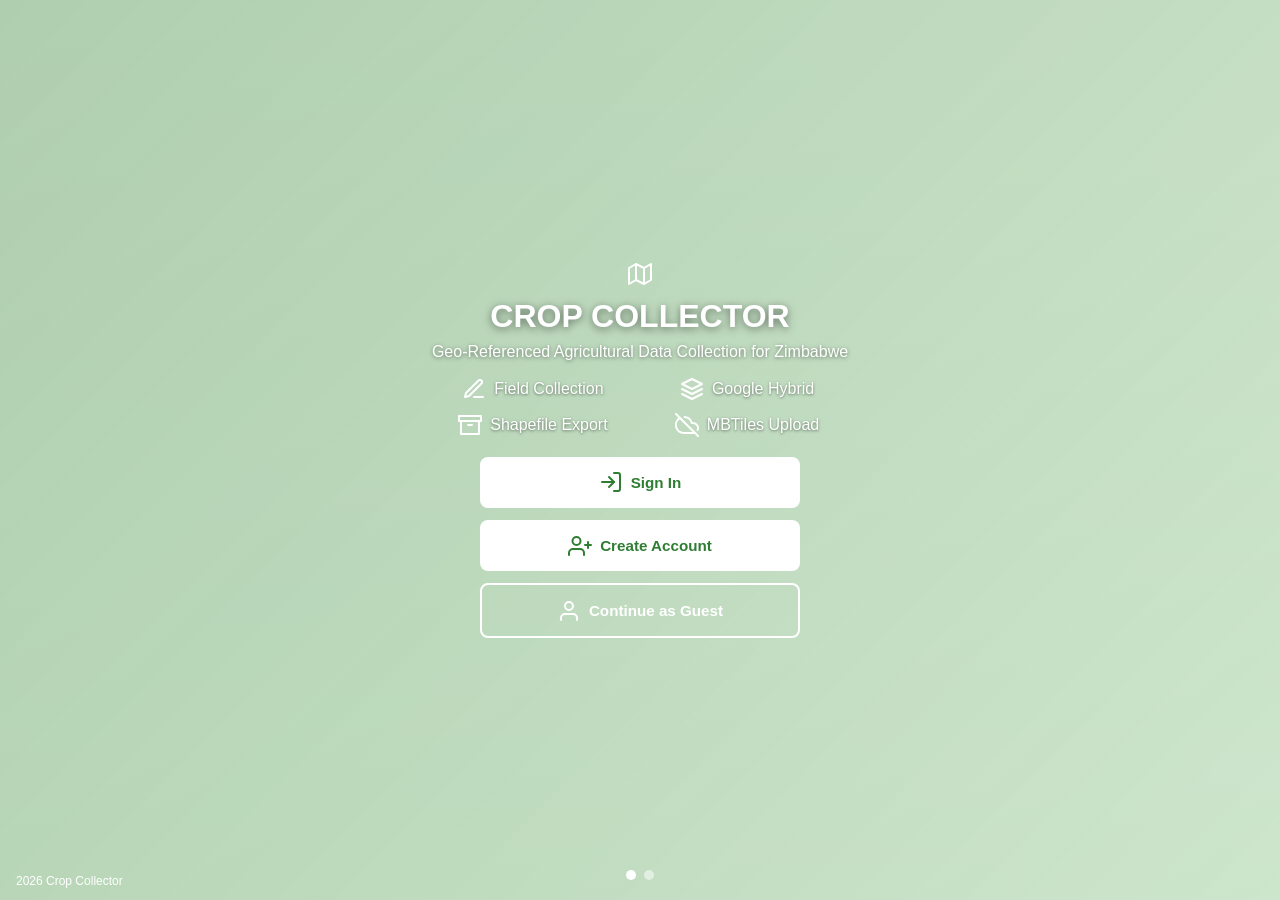
<file: index.html>
<!DOCTYPE html>
<html lang="en">
  <head>
    <meta charset="UTF-8" />
    <meta http-equiv="refresh" content="0; url=./WELCOME.html" />
    <meta name="viewport" content="width=device-width, initial-scale=1.0" />
    <title>Crop Collector</title>
    <script>
      window.location.replace("./WELCOME.html");
    </script>
  </head>
  <body>
    <p>Opening Crop Collector...</p>
  </body>
</html>
</file>
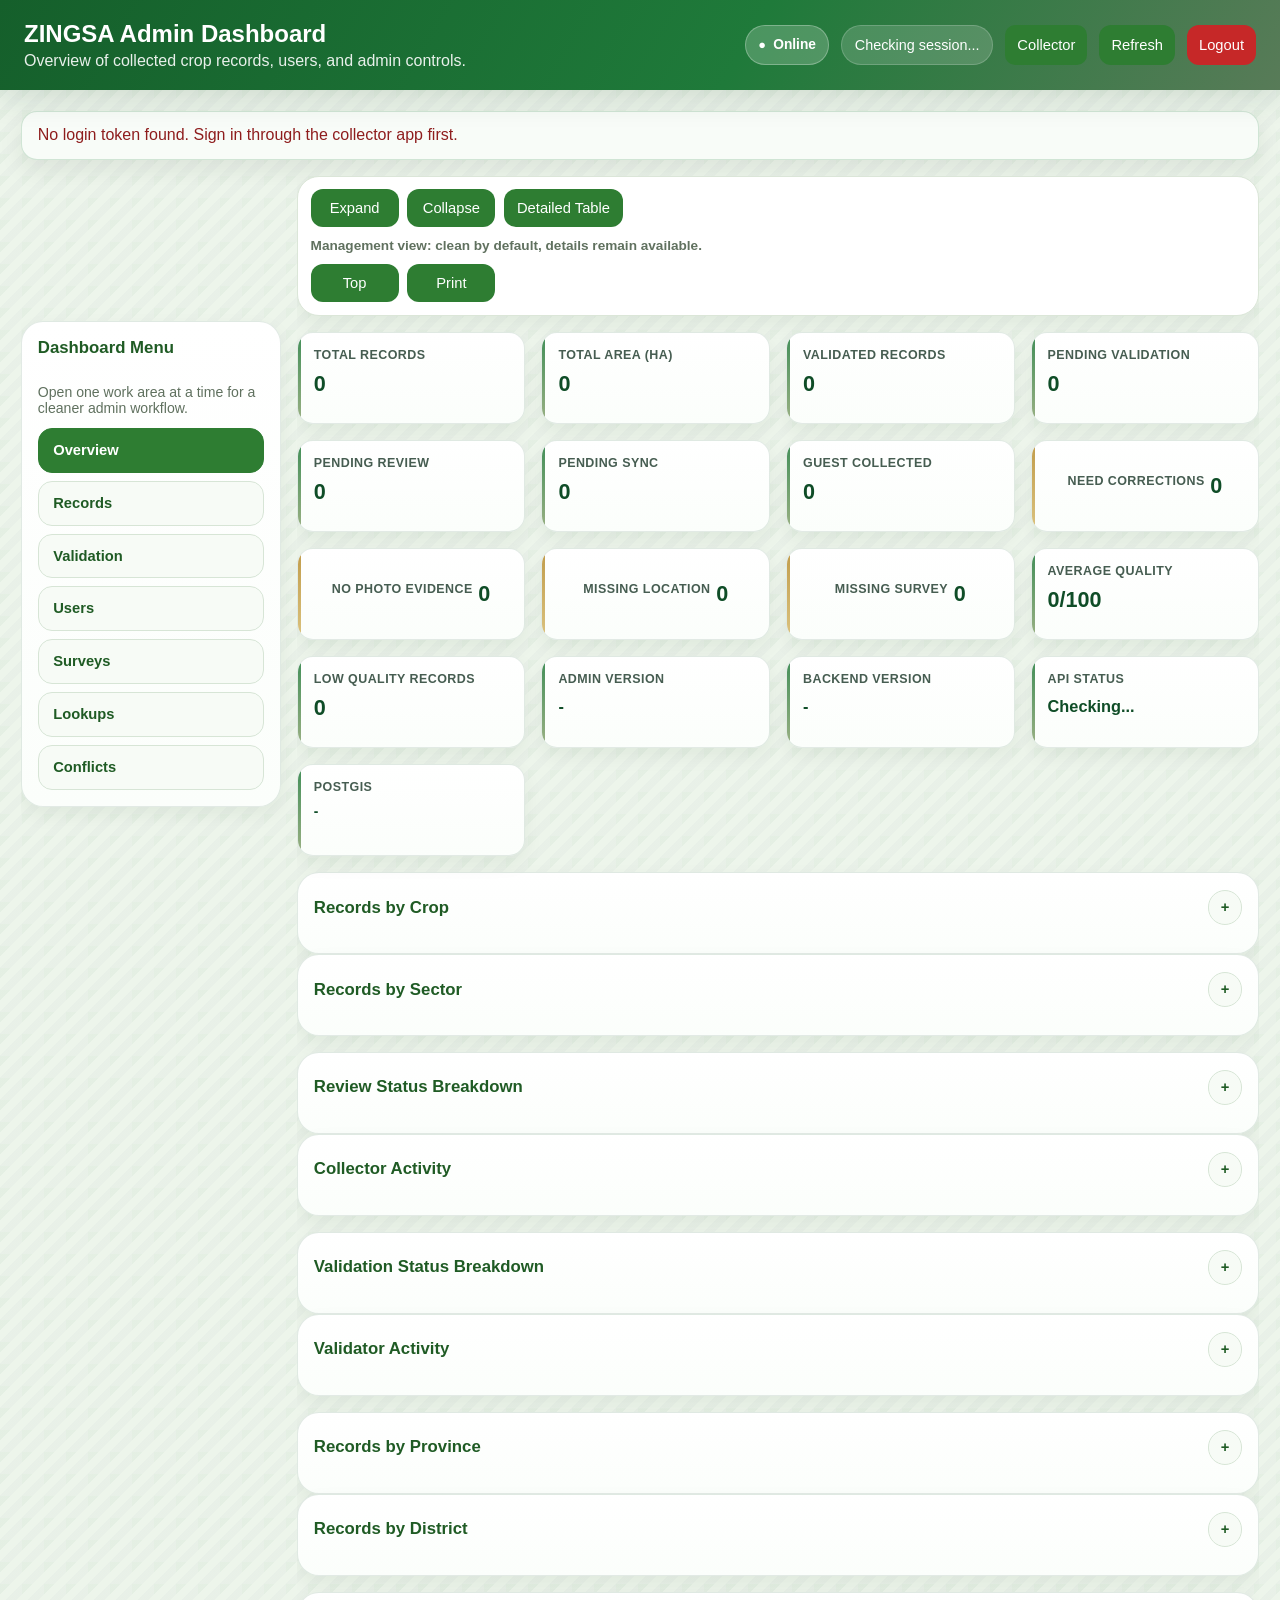
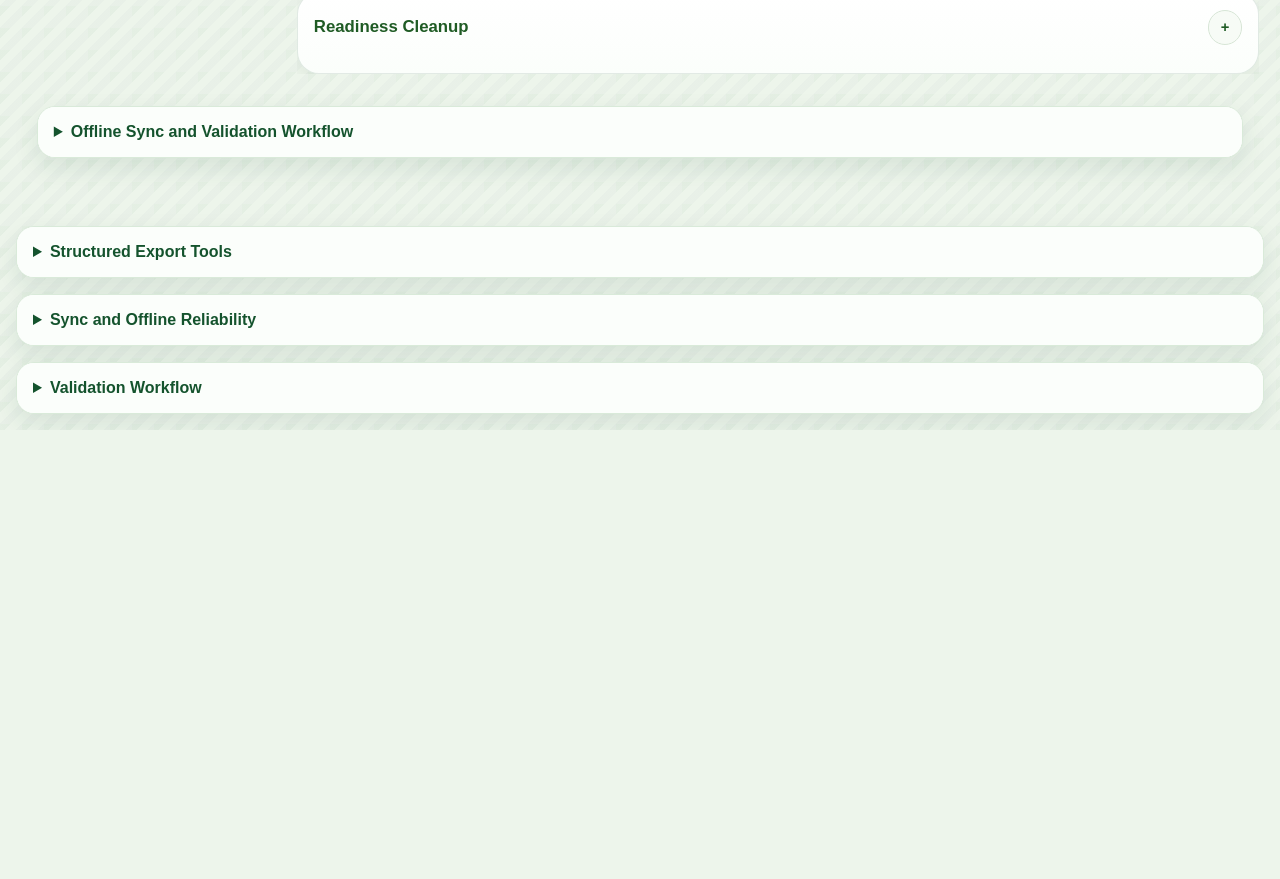
<file: admin-dashboard.html>
<!DOCTYPE html>
<html lang="en">
  <head>
  <meta charset="UTF-8" />
  <meta name="viewport" content="width=device-width, initial-scale=1.0" />
  <title>ZINGSA Admin Dashboard</title>
  <link rel="stylesheet" href="vendor/leaflet/leaflet.css" />
  <style>
    :root {
      --bg: #edf4eb;
      --panel: #ffffff;
      --panel-soft: #f7fbf6;
      --text: #1d291d;
      --muted: #60715f;
      --line: #dbe6d8;
      --accent: #2e7d32;
      --accent-dark: #1f5b24;
      --danger: #c62828;
      --shadow: 0 16px 36px rgba(24, 43, 24, 0.08);
      --shadow-card: 0 8px 20px rgba(24, 43, 24, 0.06);
    }

    * {
      box-sizing: border-box;
      font-family: "Segoe UI", Tahoma, Geneva, Verdana, sans-serif;
    }

    body {
      margin: 0;
      background: linear-gradient(180deg, #f5f9f3 0%, var(--bg) 100%);
      color: var(--text);
    }

    header {
      background: linear-gradient(135deg, #245d29, #2e7d32 62%, #347a3b);
      color: #fff;
      padding: 1.25rem 1.5rem;
      display: flex;
      justify-content: space-between;
      align-items: center;
      gap: 1rem;
      flex-wrap: wrap;
      box-shadow: 0 12px 30px rgba(24, 43, 24, 0.16);
    }

    header h1 {
      margin: 0;
      font-size: 1.5rem;
    }

    header p {
      margin: 0.25rem 0 0;
      opacity: 0.9;
    }

    .header-actions {
      display: flex;
      gap: 0.75rem;
      align-items: center;
      flex-wrap: wrap;
    }

    .badge {
      background: rgba(255, 255, 255, 0.16);
      border: 1px solid rgba(255, 255, 255, 0.18);
      border-radius: 999px;
      padding: 0.45rem 0.8rem;
      font-size: 0.9rem;
    }

    .shell {
      max-width: 1280px;
      margin: 0 auto;
      padding: 1.25rem;
      display: grid;
      gap: 1rem;
    }

    .dashboard-layout {
      display: grid;
      grid-template-columns: 240px minmax(0, 1fr);
      gap: 1rem;
      align-items: start;
    }

    .dashboard-content {
      display: grid;
      gap: 1rem;
      min-width: 0;
    }

    .dashboard-nav {
      position: sticky;
      top: 1rem;
      padding: 1rem;
      display: grid;
      gap: 0.75rem;
      background: rgba(255, 255, 255, 0.96);
    }

    .dashboard-nav h2 {
      margin: 0;
      font-size: 1rem;
      color: var(--accent-dark);
    }

    .dashboard-nav p {
      margin: 0;
      color: var(--muted);
      font-size: 0.88rem;
    }

    .dashboard-nav-list {
      display: grid;
      gap: 0.5rem;
    }

    .dashboard-nav-btn {
      width: 100%;
      justify-content: flex-start;
      background: var(--panel-soft);
      color: var(--accent-dark);
      border: 1px solid #d7e5d6;
      border-radius: 12px;
      padding: 0.8rem 0.9rem;
      font-weight: 700;
    }

    .dashboard-nav-btn.active {
      background: var(--accent);
      color: #fff;
      border-color: var(--accent);
    }

    .dashboard-view[hidden] {
      display: none !important;
    }

    .status {
      background: #e8f5e9;
      border: 1px solid #c8ddc9;
      color: #1f5b24;
      border-radius: 12px;
      padding: 0.9rem 1rem;
    }

    .save-confirmed-row {
      outline: 2px solid #2e7d32;
      outline-offset: -2px;
      transition: outline-color 0.25s ease;
    }

    .grid {
      display: grid;
      grid-template-columns: repeat(auto-fit, minmax(210px, 1fr));
      gap: 1rem;
    }

    .card,
    .panel {
      background: var(--panel);
      border: 1px solid var(--line);
      border-radius: 16px;
      box-shadow: var(--shadow);
    }

    .card {
      padding: 1rem;
    }

    .card strong {
      display: block;
      color: var(--muted);
      font-size: 0.8rem;
      text-transform: uppercase;
      margin-bottom: 0.45rem;
    }

    .card span {
      font-size: 1.6rem;
      font-weight: 700;
      color: var(--accent-dark);
    }

    .card span.system-metric {
      font-size: 0.95rem;
      line-height: 1.35;
      word-break: break-word;
    }

    .metric-shortcut {
      width: 100%;
      text-align: left;
      cursor: pointer;
      font: inherit;
    }

    .metric-shortcut:hover,
    .metric-shortcut:focus-visible {
      border-color: var(--accent);
      box-shadow: 0 0 0 3px rgba(46, 125, 50, 0.14);
      outline: none;
    }

    .two-col {
      display: grid;
      grid-template-columns: 1.2fr 1fr;
      gap: 1rem;
    }

    .cleanup-grid {
      display: grid;
      grid-template-columns: repeat(auto-fit, minmax(170px, 1fr));
      gap: 0.75rem;
      margin-top: 0.9rem;
    }

    .cleanup-shortcut {
      width: 100%;
      text-align: left;
      cursor: pointer;
      background: #f7fbf7;
      border: 1px solid #d7e5d6;
      border-radius: 12px;
      padding: 0.85rem 0.95rem;
      font: inherit;
      color: var(--text);
    }

    .cleanup-shortcut strong {
      display: block;
      margin-bottom: 0.25rem;
      color: var(--accent-dark);
      font-size: 0.96rem;
    }

    .cleanup-shortcut span {
      display: block;
      font-size: 1.3rem;
      font-weight: 700;
      color: var(--accent-dark);
      margin-bottom: 0.2rem;
    }

    .cleanup-shortcut small {
      display: block;
      color: var(--muted);
      line-height: 1.35;
    }

    .cleanup-shortcut:hover,
    .cleanup-shortcut:focus-visible {
      border-color: var(--accent);
      box-shadow: 0 0 0 3px rgba(46, 125, 50, 0.14);
      outline: none;
    }

    .jump-highlight {
      box-shadow: 0 0 0 3px rgba(46, 125, 50, 0.2);
      transition: box-shadow 0.25s ease;
    }

    .filters {
      display: grid;
      grid-template-columns: repeat(auto-fit, minmax(160px, 1fr));
      gap: 0.85rem;
      align-items: end;
      margin-bottom: 1rem;
    }

    .filter-group {
      display: grid;
      gap: 0.35rem;
      min-width: 0;
    }

    .filter-group label {
      font-size: 0.76rem;
      text-transform: uppercase;
      letter-spacing: 0.03em;
      color: var(--muted);
      font-weight: 700;
      white-space: nowrap;
    }

    .filter-group input,
    .filter-group select,
    .filter-group textarea {
      min-width: 0;
      width: 100%;
    }

    .filter-group textarea {
      font-family: inherit;
      resize: vertical;
      min-height: 80px;
    }

    .filter-actions {
      display: flex;
      gap: 0.65rem;
      flex-wrap: wrap;
      margin-top: 0.5rem;
      margin-bottom: 1rem;
    }

    .filter-actions button {
      flex: 1 1 auto;
      min-width: 120px;
      padding: 0.7rem 0.9rem;
      font-size: 0.92rem;
      white-space: nowrap;
    }

    .correction-issues {
      display: flex;
      gap: 0.45rem;
      flex-wrap: wrap;
      margin: 0.2rem 0 0.9rem;
    }

    .correction-chip {
      display: inline-flex;
      align-items: center;
      border-radius: 8px;
      border: 1px solid #d6e4d5;
      background: #f5faf4;
      color: var(--accent-dark);
      font-size: 0.8rem;
      font-weight: 700;
      padding: 0.28rem 0.5rem;
    }

    .correction-grid {
      display: grid;
      gap: 0.9rem;
    }

    .correction-meta {
      border: 1px solid #e0eadf;
      border-radius: 8px;
      background: #f8fbf7;
      padding: 0.8rem;
    }

    input[type="search"],
    input[type="date"],
    input[type="number"],
    select,
    textarea {
      border-radius: 8px;
      border: 1px solid #cfe0cf;
      padding: 0.6rem 0.75rem;
      font-size: 0.92rem;
      background: #fff;
      color: var(--text);
    }

    input[type="search"]:focus,
    input[type="date"]:focus,
    input[type="number"]:focus,
    select:focus,
    textarea:focus {
      outline: none;
      border-color: rgba(46, 125, 50, 0.58);
      box-shadow: 0 0 0 3px rgba(46, 125, 50, 0.12);
    }

    .panel {
      padding: 1rem;
      overflow: hidden;
    }

    .panel h2 {
      margin: 0 0 0.9rem;
      font-size: 1.05rem;
      color: var(--accent-dark);
    }

    .panel-heading-toggle,
    .history-meta {
      cursor: pointer;
    }

    .panel-heading-toggle,
    .history-meta {
      display: flex;
      align-items: center;
      justify-content: space-between;
      gap: 0.75rem;
    }

    .panel-toggle-badge {
      display: inline-flex;
      align-items: center;
      justify-content: center;
      min-width: 1.8rem;
      height: 1.8rem;
      border-radius: 999px;
      background: #eef6ee;
      border: 1px solid #d7e5d6;
      color: var(--accent-dark);
      font-weight: 700;
      flex-shrink: 0;
    }

    .list {
      display: grid;
      gap: 0.65rem;
      margin: 0;
      padding: 0;
      list-style: none;
    }

    .list li {
      background: var(--panel-soft);
      border: 1px solid #e3ece3;
      border-radius: 12px;
      padding: 0.8rem 0.9rem;
    }

    .list strong {
      display: block;
      margin-bottom: 0.25rem;
    }

    .muted {
      color: var(--muted);
      font-size: 0.88rem;
    }

    .table-wrap {
      overflow: auto;
      border: 1px solid var(--line);
      border-radius: 14px;
      background: #fff;
    }

    #records-map {
      width: 100%;
      min-height: 460px;
      height: min(62vh, 680px);
      border-radius: 8px;
      overflow: hidden;
      background: #e8f1e7;
    }

    .records-map-shell {
      position: relative;
      border: 1px solid #dfe9de;
      border-radius: 12px;
      overflow: hidden;
      background: #e8f1e7;
      box-shadow: var(--shadow-card);
    }

    .records-map-status {
      position: absolute;
      left: 1rem;
      right: 1rem;
      top: 1rem;
      z-index: 500;
      background: rgba(255, 255, 255, 0.94);
      border: 1px solid #d7e5d6;
      border-radius: 8px;
      color: var(--muted);
      padding: 0.75rem 0.9rem;
      box-shadow: 0 8px 20px rgba(33, 66, 37, 0.08);
    }

    .records-map-status[hidden] {
      display: none;
    }

    .map-legend {
      display: flex;
      gap: 1rem;
      flex-wrap: wrap;
      margin-bottom: 0.8rem;
      color: var(--muted);
      font-size: 0.88rem;
    }

    .legend-item {
      display: inline-flex;
      align-items: center;
      gap: 0.45rem;
    }

    .legend-swatch {
      width: 14px;
      height: 14px;
      border-radius: 999px;
      display: inline-block;
      border: 2px solid transparent;
    }

    .legend-staff {
      background: #66bb6a;
      border-color: #2e7d32;
    }

    .legend-guest {
      background: #ffb74d;
      border-color: #fb8c00;
    }

    .record-row-highlight {
      background: #fff8e1;
    }

    table {
      width: 100%;
      border-collapse: collapse;
      min-width: 860px;
    }

    th,
    td {
      padding: 0.75rem;
      border-bottom: 1px solid #ebf0ea;
      text-align: left;
      vertical-align: top;
      font-size: 0.92rem;
    }

    th {
      color: var(--muted);
      text-transform: uppercase;
      font-size: 0.75rem;
      letter-spacing: 0.03em;
    }

    select,
    button,
    a.action {
      border-radius: 10px;
      border: 1px solid #cfe0cf;
      padding: 0.6rem 0.75rem;
      font-size: 0.92rem;
    }

    button,
    a.action {
      background: var(--accent);
      color: #fff;
      text-decoration: none;
      cursor: pointer;
      border: none;
    }

    button:hover,
    a.action:hover {
      background: var(--accent-dark);
    }

    .danger {
      background: var(--danger);
    }

    .danger:hover {
      background: #8e1d1d;
    }

    .pagination {
      display: flex;
      justify-content: space-between;
      align-items: center;
      gap: 0.75rem;
      margin-top: 0.9rem;
      flex-wrap: wrap;
    }

    .pagination-info {
      color: var(--muted);
      font-size: 0.88rem;
    }

    .pagination-actions {
      display: flex;
      gap: 0.6rem;
      flex-wrap: wrap;
    }

    .history-panel {
      display: grid;
      gap: 0.8rem;
    }

    .history-meta {
      display: flex;
      justify-content: space-between;
      align-items: center;
      gap: 0.75rem;
      flex-wrap: wrap;
    }

    .history-list {
      display: grid;
      gap: 0.75rem;
      margin: 0;
      padding: 0;
      list-style: none;
    }

    .history-item {
      background: #f8fbf7;
      border: 1px solid #e3ece3;
      border-radius: 12px;
      padding: 0.85rem 0.95rem;
    }

    .history-item strong {
      display: block;
      margin-bottom: 0.2rem;
      color: var(--accent-dark);
      text-transform: capitalize;
    }

    .history-item p {
      margin: 0.2rem 0 0;
      color: var(--text);
      font-size: 0.92rem;
    }

    .review-form {
      display: grid;
      gap: 0.85rem;
    }

    .review-record-summary {
      display: none;
      background: #f8fbf7;
      border: 1px solid #e3ece3;
      border-radius: 12px;
      padding: 0.85rem 0.95rem;
    }

    .review-record-summary h3 {
      margin: 0 0 0.6rem;
      font-size: 0.98rem;
      color: var(--accent-dark);
    }

    .review-summary-grid {
      display: grid;
      grid-template-columns: repeat(auto-fit, minmax(160px, 1fr));
      gap: 0.6rem;
    }

    .review-summary-item {
      background: #ffffff;
      border: 1px solid #e3ece3;
      border-radius: 10px;
      padding: 0.65rem 0.75rem;
    }

    .review-summary-item strong {
      display: block;
      font-size: 0.76rem;
      text-transform: uppercase;
      color: #5f6f5f;
      margin-bottom: 0.18rem;
    }

    .timeline-badge {
      display: inline-flex;
      align-items: center;
      padding: 0.18rem 0.55rem;
      border-radius: 999px;
      font-size: 0.72rem;
      font-weight: 700;
      text-transform: uppercase;
    }

    .timeline-pending_review,
    .timeline-created,
    .timeline-draft {
      background: #eceff1;
      color: #455a64;
    }

    .timeline-synced,
    .timeline-reviewed,
    .timeline-restored {
      background: #e8f5e9;
      color: #1b5e20;
    }

    .timeline-validated {
      background: #e0f7fa;
      color: #006064;
    }

    .timeline-approved {
      background: #ede7f6;
      color: #4527a0;
    }

    .timeline-rejected,
    .timeline-archived,
    .timeline-failed {
      background: #ffebee;
      color: #b71c1c;
    }

    .history-item-header {
      display: flex;
      justify-content: space-between;
      gap: 0.75rem;
      align-items: flex-start;
      flex-wrap: wrap;
    }

    .history-item-meta {
      margin-top: 0.35rem;
      font-size: 0.84rem;
      color: #617261;
    }

    .review-actions {
      display: flex;
      gap: 0.75rem;
      flex-wrap: wrap;
    }

    .review-photo-panel {
      display: none;
      background: #f8fbf7;
      border: 1px solid #e3ece3;
      border-radius: 12px;
      padding: 0.85rem 0.95rem;
    }

    .review-photo-panel img {
      width: 100%;
      max-height: 260px;
      object-fit: cover;
      border-radius: 10px;
      margin-top: 0.55rem;
    }

    .correction-photo-actions {
      display: flex;
      gap: 0.65rem;
      flex-wrap: wrap;
      align-items: center;
    }

    .correction-photo-hint {
      margin-top: 0.4rem;
      font-size: 0.8rem;
      color: var(--muted);
    }

    .correction-nav {
      display: flex;
      gap: 0.75rem;
      flex-wrap: wrap;
      justify-content: space-between;
      align-items: center;
    }

    .correction-nav-actions {
      display: flex;
      gap: 0.65rem;
      flex-wrap: wrap;
      align-items: center;
    }

    .bulk-actions-panel {
      margin-bottom: 0.9rem;
      padding: 0.95rem 1rem;
      border: 1px solid var(--line);
      border-radius: 8px;
      background: #f8fbf7;
      display: grid;
      gap: 0.85rem;
    }

    .activity-dual-grid {
      display: grid;
      grid-template-columns: repeat(auto-fit, minmax(280px, 1fr));
      gap: 1rem;
      margin-bottom: 1rem;
    }

    .activity-item-meta {
      margin-top: 0.25rem;
      color: #5f6f5f;
      font-size: 0.84rem;
    }

    .activity-shortcut-active {
      box-shadow: 0 0 0 2px rgba(46, 125, 50, 0.18);
      background: #eef6ee;
    }

    .records-jump-highlight {
      animation: recordsJumpPulse 1.2s ease;
    }

    @keyframes recordsJumpPulse {
      0% { box-shadow: 0 0 0 0 rgba(46, 125, 50, 0.28); }
      100% { box-shadow: 0 0 0 14px rgba(46, 125, 50, 0); }
    }

    .bulk-actions-meta {
      display: flex;
      justify-content: space-between;
      gap: 0.75rem;
      align-items: center;
      flex-wrap: wrap;
    }

    .bulk-actions-meta strong {
      color: var(--accent-dark);
    }

  
    button,
    input,
    select,
    textarea {
      max-width: 100%;
    }

    .table-wrap {
      overflow-x: auto;
      -webkit-overflow-scrolling: touch;
    }

    table {
      min-width: 920px;
    }

    th,
    td {
      word-break: break-word;
    }

    @media (max-width: 980px) {
      .shell {
        padding: 0.9rem;
      }

      .dashboard-layout,
      .two-col {
        grid-template-columns: 1fr;
      }

      .dashboard-nav {
        position: static;
      }
    }

    @media (max-width: 1024px) {
      .filters {
        grid-template-columns: repeat(2, 1fr);
      }

      .filter-actions button {
        min-width: 100px;
        flex: 1 1 48%;
      }
    }

    @media (max-width: 820px) {
      .filters {
        grid-template-columns: 1fr;
      }

      .filter-actions button {
        flex: 1 1 100%;
        min-width: 0;
      }

      table {
        min-width: 900px;
      }
    }

    @media (max-width: 720px) {
      header {
        padding: 1rem 0.9rem;
        align-items: flex-start;
      }

      header h1 {
        font-size: 1.25rem;
      }

      .header-actions {
        width: 100%;
        flex-direction: column;
      }

      .header-actions > * {
        flex: 1 1 100%;
        width: 100%;
        min-height: 2.8rem;
      }

      .shell {
        padding: 0.8rem;
      }

      .dashboard-nav {
        padding: 0.85rem;
      }

      .dashboard-nav-list {
        display: grid;
        grid-template-columns: 1fr 1fr;
        gap: 0.5rem;
      }

      .dashboard-nav-btn {
        justify-content: center;
        text-align: center;
        padding: 0.8rem 0.75rem;
        min-height: 2.6rem;
      }

      .grid,
      .review-summary-grid,
      .cleanup-grid,
      .activity-dual-grid,
      .correction-grid {
        grid-template-columns: 1fr;
      }

      .panel,
      .card,
      .dashboard-nav {
        padding-left: 0.9rem;
        padding-right: 0.9rem;
      }

      .filters {
        grid-template-columns: 1fr;
      }

      .filter-group {
        width: 100%;
      }

      .filter-actions,
      .header-actions,
      .correction-nav,
      .correction-nav-actions,
      .bulk-actions-panel {
        flex-direction: column;
        align-items: stretch;
      }

      .filter-actions > *,
      .header-actions > *,
      .correction-nav > *,
      .correction-nav-actions > *,
      .bulk-actions-panel > * {
        width: 100%;
        min-height: 2.8rem;
      }

      button,
      input,
      select,
      textarea {
        font-size: 0.95rem;
      }

      table {
        min-width: 760px;
      }
    }

    @media (max-width: 560px) {
      .dashboard-nav-list {
        grid-template-columns: 1fr;
      }

      .dashboard-nav-btn,
      button,
      input,
      select,
      textarea {
        font-size: 0.94rem;
        min-height: 2.6rem;
      }

      .panel h2,
      .dashboard-nav h2 {
        font-size: 1rem;
      }

      .card {
        padding: 0.85rem;
      }

      .card span {
        font-size: 1.3rem;
      }

      .badge {
        width: 100%;
        justify-content: center;
        text-align: center;
        min-height: 2.4rem;
        padding: 0.5rem 0.7rem;
        font-size: 0.9rem;
      }

      .filter-group label {
        font-size: 0.72rem;
      }

      .filter-actions button,
      .correction-nav-actions button {
        padding: 0.65rem 0.75rem;
        font-size: 0.88rem;
        min-height: 2.5rem;
      }

      .history-meta,
      .bulk-actions-meta {
        flex-direction: column;
        align-items: flex-start;
        gap: 0.5rem;
      }

      table {
        min-width: 660px;
        font-size: 0.88rem;
      }

      th,
      td {
        padding: 0.6rem 0.5rem;
      }
    }

    @media (max-width: 480px) {
      header {
        padding: 0.8rem 0.7rem;
      }

      header h1 {
        font-size: 1.1rem;
      }

      header p {
        font-size: 0.8rem;
      }

      .shell {
        padding: 0.7rem;
      }

      .panel,
      .card {
        padding: 0.8rem;
        margin-bottom: 0.8rem;
      }

      .dashboard-nav {
        padding: 0.75rem;
      }

      .dashboard-nav-list {
        grid-template-columns: 1fr;
        gap: 0.4rem;
      }

      .filter-group {
        gap: 0.25rem;
      }

      .filter-group label {
        font-size: 0.7rem;
        margin-bottom: 0.2rem;
      }

      button,
      input,
      select,
      textarea {
        font-size: 0.92rem;
        padding: 0.6rem 0.65rem;
        min-height: 2.4rem;
      }

      .cleanup-grid,
      .activity-dual-grid {
        grid-template-columns: 1fr;
        gap: 0.8rem;
      }

      .history-list,
      .list {
        gap: 0.55rem;
      }

      .list li {
        padding: 0.7rem 0.8rem;
        font-size: 0.88rem;
      }

      table {
        min-width: 640px;
        font-size: 0.85rem;
      }

      th,
      td {
        padding: 0.5rem 0.4rem;
        font-size: 0.8rem;
      }

      .pagination {
        flex-direction: column;
        gap: 0.6rem;
      }

      .pagination-actions {
        flex-direction: column;
        width: 100%;
      }

      .pagination-actions button {
        width: 100%;
      }
    }
  </style>
<style>

/* STABLE PROFESSIONAL ADMIN DASHBOARD PATCH v6 - tested */
:root{--adm-radius-xl:22px;--adm-radius-lg:16px;--adm-glass:rgba(255,255,255,.96)}
html{scroll-behavior:smooth}body{min-height:100vh;overflow-x:hidden}header{position:sticky;top:0;z-index:950;backdrop-filter:blur(12px)}header h1{font-weight:800;letter-spacing:-.02em}.header-actions{align-items:stretch}.header-actions>*{display:inline-flex!important;align-items:center!important;justify-content:center!important;min-height:2.55rem!important;white-space:nowrap!important}.admin-connection-pill{display:inline-flex;align-items:center;gap:.45rem;border-radius:999px;padding:.45rem .75rem;font-size:.86rem;font-weight:800;border:1px solid rgba(255,255,255,.28);background:rgba(232,245,233,.22);color:#fff}.admin-connection-pill:before{content:'●';font-size:.8rem}.admin-connection-pill.offline{background:rgba(255,243,224,.32)}
.shell{width:min(100%,1500px)!important;max-width:1500px!important;padding:clamp(.75rem,2vw,1.3rem)!important;gap:1rem!important}#status-box{border-radius:var(--adm-radius-lg)!important;box-shadow:0 10px 24px rgba(24,43,24,.08)}.dashboard-layout{display:grid!important;grid-template-columns:260px minmax(0,1fr)!important;gap:1rem!important;align-items:start!important}.dashboard-content{min-width:0!important;display:grid!important;gap:1rem!important}.dashboard-nav{position:sticky!important;top:145px!important;border-radius:var(--adm-radius-xl)!important;background:var(--adm-glass)!important;backdrop-filter:blur(10px);box-shadow:var(--shadow-card)!important}.dashboard-nav-btn{display:flex!important;align-items:center!important;justify-content:flex-start!important;min-height:2.8rem!important;border-radius:14px!important;white-space:nowrap!important}
.admin-mobile-view-select-wrap{display:none;background:var(--panel);border:1px solid var(--line);border-radius:var(--adm-radius-xl);box-shadow:var(--shadow-card);padding:.85rem}.admin-mobile-view-select-wrap label{display:block;font-size:.75rem;text-transform:uppercase;color:var(--muted);font-weight:800;margin-bottom:.35rem;letter-spacing:.04em}#admin-mobile-view-select{width:100%;min-height:2.75rem}
.admin-dashboard-toolbar{display:flex;align-items:center;justify-content:space-between;gap:.65rem;flex-wrap:wrap;padding:.8rem;background:var(--panel);border:1px solid var(--line);border-radius:var(--adm-radius-xl);box-shadow:var(--shadow-card)}.admin-dashboard-toolbar .toolbar-left,.admin-dashboard-toolbar .toolbar-right{display:flex;gap:.55rem;align-items:center;flex-wrap:wrap}.admin-dashboard-toolbar button{min-height:2.35rem;padding:.5rem .8rem}.admin-toolbar-note{color:var(--muted);font-size:.85rem;font-weight:600}.grid{grid-template-columns:repeat(auto-fit,minmax(180px,1fr))!important;gap:.85rem!important}.card,.panel{border-radius:var(--adm-radius-xl)!important;box-shadow:var(--shadow-card)!important}.card{min-height:96px}.card strong{letter-spacing:.04em;font-size:.74rem!important}.card span{font-size:clamp(1.25rem,2vw,1.65rem)!important}.panel{overflow:clip!important}.admin-panel-header{display:flex;align-items:center;justify-content:space-between;gap:.75rem;cursor:pointer;padding:.1rem 0 .75rem}.admin-panel-header h2,.admin-panel-header h3{margin:0!important}.admin-collapse-btn{border:1px solid #d7e5d6!important;background:#f7fbf6!important;color:var(--accent-dark)!important;border-radius:999px!important;min-width:2.15rem!important;width:2.15rem!important;height:2.15rem!important;padding:0!important;line-height:1!important;font-weight:900!important}.panel.admin-collapsed>*:not(.admin-panel-header){display:none!important}
.filters{grid-template-columns:repeat(auto-fit,minmax(190px,1fr))!important;gap:.75rem!important}.filter-group label{white-space:normal!important;line-height:1.2}.table-wrap{width:100%!important;max-width:100%!important;overflow-x:auto!important;overflow-y:visible!important;-webkit-overflow-scrolling:touch!important;border-radius:14px!important}.table-wrap table,table{width:max-content!important;min-width:1180px!important;table-layout:auto!important;border-collapse:collapse!important}th,td,.table-wrap th,.table-wrap td{white-space:nowrap!important;word-break:normal!important;overflow-wrap:normal!important;vertical-align:middle!important;line-height:1.35!important}td.long-text,td[data-field='description'],td[data-field='blueprint'],td[data-field='quality'],td[data-field='review'],td[data-field='last_action'],td[data-field='notes']{white-space:normal!important;min-width:220px!important;max-width:420px!important;overflow-wrap:break-word!important}#records-table{min-width:2550px!important}#surveys-table{min-width:1450px!important}
body.admin-compact-records #records-table tr>*:nth-child(12),body.admin-compact-records #records-table tr>*:nth-child(13),body.admin-compact-records #records-table tr>*:nth-child(15),body.admin-compact-records #records-table tr>*:nth-child(16),body.admin-compact-records #records-table tr>*:nth-child(17),body.admin-compact-records #records-table tr>*:nth-child(18),body.admin-compact-records #records-table tr>*:nth-child(19),body.admin-compact-records #records-table tr>*:nth-child(20),body.admin-compact-records #records-table tr>*:nth-child(21),body.admin-compact-records #records-table tr>*:nth-child(22),body.admin-compact-records #records-table tr>*:nth-child(23),body.admin-compact-records #records-table tr>*:nth-child(24){display:none!important}body.admin-compact-records #records-table{min-width:1500px!important}body.admin-compact-records #surveys-table tr>*:nth-child(5),body.admin-compact-records #surveys-table tr>*:nth-child(6){display:none!important}body.admin-compact-records #surveys-table{min-width:1000px!important}
button,a.action,td button,td a.action{writing-mode:horizontal-tb!important;text-orientation:mixed!important;white-space:nowrap!important;word-break:normal!important;overflow-wrap:normal!important;display:inline-flex!important;align-items:center!important;justify-content:center!important;gap:.35rem!important;width:auto!important;min-width:88px!important;max-width:100%!important;height:auto!important;line-height:1.15!important;text-align:center!important}td.actions,td[data-field='actions'],td:last-child{min-width:150px!important}#records-table td:last-child button,#records-table td:last-child a.action{display:flex!important;width:125px!important;margin:.22rem 0!important}#surveys-table td:last-child button,#surveys-table td:last-child a.action{width:135px!important}#records-map{height:clamp(340px,55vh,680px)!important;min-height:340px!important}.admin-export-menu{position:relative;display:inline-flex}.admin-export-list{position:absolute;right:0;top:calc(100% + .4rem);min-width:240px;background:#fff;border:1px solid var(--line);border-radius:14px;box-shadow:0 18px 36px rgba(24,43,24,.16);padding:.45rem;display:none;z-index:1200}.admin-export-menu.open .admin-export-list{display:grid;gap:.35rem}.admin-export-list button{justify-content:flex-start!important;width:100%!important;color:var(--accent-dark)!important;background:#f7fbf6!important;border:1px solid #d7e5d6!important}
@media print{header,.dashboard-nav,.admin-dashboard-toolbar,.admin-mobile-view-select-wrap,.filter-actions,button{display:none!important}.dashboard-layout{display:block!important}.panel{break-inside:avoid;box-shadow:none!important}.dashboard-view[hidden]{display:block!important}}@media(max-width:980px){header{position:static}.dashboard-layout{grid-template-columns:1fr!important}.dashboard-nav{display:none!important;position:static!important}.admin-mobile-view-select-wrap{display:block!important}.admin-dashboard-toolbar{position:sticky;top:0;z-index:850}.two-col{grid-template-columns:1fr!important}.table-wrap table,table{min-width:1000px!important}body.admin-compact-records #records-table{min-width:1350px!important}}@media(max-width:640px){header{padding:.85rem!important}header h1{font-size:1.15rem!important}header p{font-size:.82rem}.header-actions{width:100%;display:grid!important;grid-template-columns:1fr}.header-actions>*{width:100%}.shell{padding:.65rem!important}.admin-dashboard-toolbar{display:grid;grid-template-columns:1fr}.admin-dashboard-toolbar .toolbar-left,.admin-dashboard-toolbar .toolbar-right{display:grid;grid-template-columns:1fr 1fr}.admin-toolbar-note{grid-column:1/-1}.grid{grid-template-columns:1fr 1fr!important;gap:.65rem!important}.card{min-height:82px;padding:.8rem!important}.card strong{font-size:.68rem!important}.card span{font-size:1.1rem!important}.filters{grid-template-columns:1fr!important}.filter-actions{display:grid!important;grid-template-columns:1fr!important}.panel{padding:.85rem!important}.table-wrap{margin-inline:-.25rem}th,td{padding:.55rem .6rem!important;font-size:.82rem!important}}@media(max-width:420px){.grid{grid-template-columns:1fr!important}.admin-dashboard-toolbar .toolbar-left,.admin-dashboard-toolbar .toolbar-right{grid-template-columns:1fr!important}}

</style>
<style>

/* ============================================================
   VIEWPORT AND CONFLICTS LAYOUT FIX v6
   Fixes conflict page right panel pushed off-screen, toolbar overflow,
   dashboard horizontal overflow, and squeezed conflict headings.
   ============================================================ */

html,
body {
  width: 100%;
  max-width: 100%;
  overflow-x: hidden !important;
}

body {
  min-width: 0 !important;
}

header {
  width: 100% !important;
  max-width: 100vw !important;
  overflow: hidden !important;
}

.header-actions {
  max-width: 100% !important;
  min-width: 0 !important;
  flex-wrap: wrap !important;
}

.header-actions > * {
  flex-shrink: 0;
}

.shell {
  width: 100% !important;
  max-width: 1500px !important;
  margin-left: auto !important;
  margin-right: auto !important;
  overflow-x: hidden !important;
}

.dashboard-layout,
.dashboard-content,
.dashboard-view,
.panel,
.two-col {
  min-width: 0 !important;
  max-width: 100% !important;
}

.dashboard-content {
  overflow-x: hidden !important;
}

/* Keep the management toolbar inside the dashboard width */
.admin-dashboard-toolbar {
  width: 100% !important;
  max-width: 100% !important;
  overflow: hidden !important;
}

.admin-dashboard-toolbar .toolbar-left,
.admin-dashboard-toolbar .toolbar-right {
  min-width: 0 !important;
  max-width: 100% !important;
}

.admin-dashboard-toolbar button {
  flex: 0 1 auto !important;
}

/* On medium screens the toolbar becomes a clean stack instead of overflowing */
@media (max-width: 1320px) {
  .admin-dashboard-toolbar {
    display: grid !important;
    grid-template-columns: 1fr !important;
    gap: .7rem !important;
  }

  .admin-dashboard-toolbar .toolbar-left,
  .admin-dashboard-toolbar .toolbar-right {
    display: flex !important;
    flex-wrap: wrap !important;
    justify-content: flex-start !important;
  }

  .admin-toolbar-note {
    order: 2;
  }

  .admin-dashboard-toolbar .toolbar-right {
    order: 3;
  }
}

/* Conflict page must not use side-by-side panes unless there is enough room */
.dashboard-view[data-dashboard-view="conflicts"] .two-col {
  display: grid !important;
  grid-template-columns: 1fr !important;
  gap: 1rem !important;
  width: 100% !important;
  max-width: 100% !important;
}

/* The two conflict child panels should occupy full width */
.dashboard-view[data-dashboard-view="conflicts"] .two-col > .panel {
  width: 100% !important;
  max-width: 100% !important;
  min-width: 0 !important;
}

/* Prevent the visual inspection heading from becoming letter-by-letter */
.dashboard-view[data-dashboard-view="conflicts"] h2,
.dashboard-view[data-dashboard-view="conflicts"] h3,
.dashboard-view[data-dashboard-view="conflicts"] h4,
.dashboard-view[data-dashboard-view="conflicts"] p,
.dashboard-view[data-dashboard-view="conflicts"] div {
  word-break: normal !important;
  overflow-wrap: normal !important;
}

/* Conflict internal detail grid should be responsive */
#conflict-resolution-detail > div:first-child {
  display: grid !important;
  grid-template-columns: repeat(auto-fit, minmax(260px, 1fr)) !important;
}

/* Conflict list table: readable but not huge */
#conflicts-list-table tr,
#conflicts-list-table td,
#conflicts-list-table th {
  white-space: normal !important;
  word-break: normal !important;
  overflow-wrap: break-word !important;
}

.dashboard-view[data-dashboard-view="conflicts"] .table-wrap table {
  width: 100% !important;
  min-width: 620px !important;
}

/* The conflict map should be visible and professional */
#conflicts-map {
  width: 100% !important;
  min-height: 420px !important;
  height: min(58vh, 620px) !important;
}

/* Tables should scroll within their panels, never push the whole page */
.table-wrap {
  max-width: 100% !important;
  overflow-x: auto !important;
}

/* Make records table compact mode safer */
body.admin-compact-records #records-table {
  min-width: 1350px !important;
}

/* Mobile: header and toolbar become full-width buttons */
@media (max-width: 760px) {
  header {
    position: static !important;
  }

  .header-actions {
    display: grid !important;
    grid-template-columns: 1fr !important;
    width: 100% !important;
  }

  .header-actions > * {
    width: 100% !important;
  }

  .admin-dashboard-toolbar .toolbar-left,
  .admin-dashboard-toolbar .toolbar-right {
    display: grid !important;
    grid-template-columns: 1fr 1fr !important;
    width: 100% !important;
  }

  .admin-dashboard-toolbar button {
    width: 100% !important;
  }

  .dashboard-view[data-dashboard-view="conflicts"] .table-wrap table {
    min-width: 540px !important;
  }

  #conflicts-map {
    min-height: 320px !important;
  }
}

@media (max-width: 460px) {
  .admin-dashboard-toolbar .toolbar-left,
  .admin-dashboard-toolbar .toolbar-right {
    grid-template-columns: 1fr !important;
  }

  .dashboard-view[data-dashboard-view="conflicts"] .table-wrap table {
    min-width: 480px !important;
  }
}

</style>
<link rel="stylesheet" href="admin-dashboard-fix.css?v=640">
<link rel="stylesheet" href="admin-offline-validation.css?v=640">
<link rel="stylesheet" href="admin-clean-v1050.css?v=1071-system-metric-font">
</head>
<body>

<div id="admin-feature-actions" class="admin-feature-actions" role="region" aria-label="Admin dashboard actions">
  <button type="button" data-admin-open="exports">Exports</button>
  <button type="button" data-admin-export="geojson">GeoJSON</button>
  <button type="button" data-admin-export="shapefile">Shapefile</button>
  <button type="button" data-admin-open="sync">Sync</button>
  <button type="button" data-admin-open="records">Records</button>
  <button type="button" data-admin-open="validation">Validation</button>
</div>

  <header>
    <div>
      <h1>ZINGSA Admin Dashboard</h1>
      <p>Overview of collected crop records, users, and admin controls.</p>
    </div>
    <div class="header-actions">
      <div class="badge" id="admin-user">Checking session...</div>
      <a class="action" href="WELCOME.html">Open Collector App</a>
      <button id="refresh-btn" type="button">Refresh Dashboard</button>
      <button id="logout-btn" type="button" class="danger">Logout</button>
    </div>
  </header>

  <main class="shell">
    <div class="status" id="status-box">Loading admin dashboard...</div>
    <div class="dashboard-layout">
      <aside class="panel dashboard-nav">
        <h2>Dashboard Menu</h2>
        <p>Open one work area at a time for a cleaner admin workflow.</p>
        <div class="dashboard-nav-list">
          <button type="button" class="dashboard-nav-btn active" data-dashboard-nav="overview">Overview</button>
          <button type="button" class="dashboard-nav-btn" data-dashboard-nav="records">Records</button>
          <button type="button" class="dashboard-nav-btn" data-dashboard-nav="validation">Validation</button>
          <button type="button" class="dashboard-nav-btn" data-dashboard-nav="users">Users</button>
          <button type="button" class="dashboard-nav-btn" data-dashboard-nav="surveys">Surveys</button>
          <button type="button" class="dashboard-nav-btn" data-dashboard-nav="lookups">Lookups</button>
          <button type="button" class="dashboard-nav-btn" data-dashboard-nav="conflicts">Conflicts</button>
        </div>
      </aside>

      <div class="dashboard-content">
    <section class="grid dashboard-view" id="summary-grid" data-dashboard-view="overview">
      <div class="card"><strong>Total Records</strong><span id="total-records">0</span></div>
      <div class="card"><strong>Total Area (ha)</strong><span id="total-area">0</span></div>
      <div class="card"><strong>Validated Records</strong><span id="validated-records">0</span></div>
      <div class="card"><strong>Pending Validation</strong><span id="pending-validation">0</span></div>
      <div class="card"><strong>Pending Review</strong><span id="pending-review">0</span></div>
      <div class="card"><strong>Pending Sync</strong><span id="pending-sync">0</span></div>
      <div class="card"><strong>Guest Collected</strong><span id="guest-collected-count">0</span></div>
      <button type="button" class="card metric-shortcut" data-quality-shortcut="any" data-quality-label="records needing correction"><strong>Need Corrections</strong><span id="need-corrections-count">0</span></button>
      <button type="button" class="card metric-shortcut" data-quality-shortcut="no_photo" data-quality-label="records with no photo evidence"><strong>No Photo Evidence</strong><span id="no-photo-count">0</span></button>
      <button type="button" class="card metric-shortcut" data-quality-shortcut="missing_location" data-quality-label="records missing location"><strong>Missing Location</strong><span id="missing-location-count">0</span></button>
      <button type="button" class="card metric-shortcut" data-quality-shortcut="missing_survey" data-quality-label="records missing survey"><strong>Missing Survey</strong><span id="missing-survey-count">0</span></button>
      <div class="card"><strong>Average Quality</strong><span id="average-quality-score">0/100</span></div>
      <div class="card"><strong>Low Quality Records</strong><span id="low-quality-count">0</span></div>
      <div class="card"><strong>Admin Version</strong><span id="admin-frontend-version" class="system-metric">-</span></div>
      <div class="card"><strong>Backend Version</strong><span id="admin-backend-version" class="system-metric">-</span></div>
      <div class="card"><strong>API Status</strong><span id="admin-api-status" class="system-metric">Checking...</span></div>
      <div class="card"><strong>PostGIS</strong><span id="admin-postgis-status" class="system-metric">-</span></div>
    </section>

    <section class="two-col dashboard-view" data-dashboard-view="overview">
      <div class="panel">
        <h2>Records by Crop</h2>
        <ul class="list" id="crop-breakdown"></ul>
      </div>
      <div class="panel">
        <h2>Records by Sector</h2>
        <ul class="list" id="sector-breakdown"></ul>
      </div>
    </section>

    <section class="two-col dashboard-view" data-dashboard-view="overview">
      <div class="panel">
        <h2>Review Status Breakdown</h2>
        <ul class="list" id="review-breakdown"></ul>
      </div>
      <div class="panel">
        <h2>Collector Activity</h2>
        <ul class="list" id="user-breakdown"></ul>
      </div>
    </section>

    <section class="two-col dashboard-view" data-dashboard-view="overview">
      <div class="panel">
        <h2>Validation Status Breakdown</h2>
        <ul class="list" id="validation-breakdown"></ul>
      </div>
      <div class="panel">
        <h2>Validator Activity</h2>
        <ul class="list" id="validator-breakdown"></ul>
      </div>
    </section>

    <section class="two-col dashboard-view" data-dashboard-view="overview">
      <div class="panel">
        <h2>Records by Province</h2>
        <ul class="list" id="province-breakdown"></ul>
      </div>
      <div class="panel">
        <h2>Records by District</h2>
        <ul class="list" id="district-breakdown"></ul>
      </div>
    </section>

    <section class="panel dashboard-view" data-dashboard-view="overview">
      <h2>Readiness Cleanup</h2>
      <p class="muted">These shortcuts open the exact backlog groups still blocking clean ministry-ready data.</p>
      <div class="cleanup-grid">
        <button type="button" class="cleanup-shortcut" data-cleanup-shortcut-mode="quality" data-cleanup-shortcut-value="no_photo" data-cleanup-shortcut-target="correction" data-cleanup-shortcut-label="records missing field photo evidence">
          <strong>Missing Photos</strong>
          <span id="cleanup-no-photo-count">0</span>
          <small>Jump to the correction queue with records that still need field photo evidence.</small>
        </button>
        <button type="button" class="cleanup-shortcut" data-cleanup-shortcut-mode="quality" data-cleanup-shortcut-value="missing_location" data-cleanup-shortcut-target="correction" data-cleanup-shortcut-label="records missing province, district, or ward">
          <strong>Missing Location</strong>
          <span id="cleanup-missing-location-count">0</span>
          <small>Open the location backlog for province, district, and ward cleanup.</small>
        </button>
        <button type="button" class="cleanup-shortcut" data-cleanup-shortcut-mode="quality" data-cleanup-shortcut-value="missing_survey" data-cleanup-shortcut-target="correction" data-cleanup-shortcut-label="records missing survey assignment">
          <strong>Missing Survey</strong>
          <span id="cleanup-missing-survey-count">0</span>
          <small>Open records that still need an admin-managed survey name.</small>
        </button>
        <button type="button" class="cleanup-shortcut" data-cleanup-shortcut-mode="review" data-cleanup-shortcut-value="pending_review" data-cleanup-shortcut-target="records" data-cleanup-shortcut-label="records pending supervisor review">
          <strong>Pending Review</strong>
          <span id="cleanup-pending-review-count">0</span>
          <small>Move straight into the supervisor review backlog.</small>
        </button>
        <button type="button" class="cleanup-shortcut" data-cleanup-shortcut-mode="validation" data-cleanup-shortcut-value="uncertain" data-cleanup-shortcut-target="records" data-cleanup-shortcut-label="records with uncertain validation">
          <strong>Uncertain Validation</strong>
          <span id="cleanup-uncertain-validation-count">0</span>
          <small>Filter down to records that still need a final validation decision.</small>
        </button>
        <button type="button" class="cleanup-shortcut" data-cleanup-shortcut-mode="guest" data-cleanup-shortcut-value="yes" data-cleanup-shortcut-target="records" data-cleanup-shortcut-label="guest-collected records">
          <strong>Guest Collected</strong>
          <span id="cleanup-guest-count">0</span>
          <small>Find records captured without a signed-in collector account.</small>
        </button>
        <button type="button" class="cleanup-shortcut" data-cleanup-shortcut-mode="quality" data-cleanup-shortcut-value="any" data-cleanup-shortcut-target="correction" data-cleanup-shortcut-label="records needing any correction">
          <strong>Open Correction Queue</strong>
          <span id="cleanup-any-count">0</span>
          <small>Open the full correction queue ordered by the heaviest cleanup burden.</small>
        </button>
      </div>
    </section>

    <section class="panel dashboard-view" data-dashboard-view="records">
      <h2>Record Filters</h2>
      <div class="filters">
        <div class="filter-group">
          <label for="search-input">Search</label>
          <input id="search-input" type="search" placeholder="Owner, farm, or location" />
        </div>
        <div class="filter-group">
          <label for="crop-filter">Crop</label>
          <select id="crop-filter">
            <option value="">All crops</option>
          </select>
        </div>
        <div class="filter-group">
          <label for="sector-filter">Sector</label>
          <select id="sector-filter">
            <option value="">All sectors</option>
          </select>
        </div>
        <div class="filter-group">
          <label for="province-filter">Province</label>
          <select id="province-filter">
            <option value="">All provinces</option>
          </select>
        </div>
        <div class="filter-group">
          <label for="district-filter">District</label>
          <select id="district-filter">
            <option value="">All districts</option>
          </select>
        </div>
        <div class="filter-group">
          <label for="collector-filter">Collector</label>
          <select id="collector-filter">
            <option value="">All collectors</option>
          </select>
        </div>
        <div class="filter-group">
          <label for="device-filter">Device</label>
          <select id="device-filter">
            <option value="">All devices</option>
          </select>
        </div>
        <div class="filter-group">
          <label for="validator-filter">Validator</label>
          <select id="validator-filter">
            <option value="">All validators</option>
          </select>
        </div>
        <div class="filter-group">
          <label for="validation-filter">Validation</label>
          <select id="validation-filter">
            <option value="">All validation states</option>
            <option value="correct">Correct</option>
            <option value="incorrect">Incorrect</option>
            <option value="uncertain">Uncertain</option>
          </select>
        </div>
        <div class="filter-group">
          <label for="review-filter">Supervisor Review</label>
          <select id="review-filter">
            <option value="">All review states</option>
            <option value="pending_review">Pending Review</option>
            <option value="reviewed">Reviewed</option>
            <option value="approved">Approved</option>
            <option value="rejected">Rejected</option>
          </select>
        </div>
        <div class="filter-group">
          <label for="sync-filter">Sync</label>
          <select id="sync-filter">
            <option value="">All sync states</option>
            <option value="synced">Synced</option>
            <option value="pending">Pending</option>
            <option value="failed">Failed</option>
          </select>
        </div>
        <div class="filter-group">
          <label for="guest-filter">Guest Collected</label>
          <select id="guest-filter">
            <option value="">All records</option>
            <option value="yes">Guest Collected</option>
            <option value="no">Staff Collected</option>
          </select>
        </div>
        <div class="filter-group">
          <label for="quality-filter">Quality Issue</label>
          <select id="quality-filter">
            <option value="">All quality states</option>
            <option value="any">Any issue</option>
            <option value="missing_farmer">Missing farmer/farm</option>
            <option value="missing_location">Missing location</option>
            <option value="missing_survey">Missing survey</option>
            <option value="missing_crop">Missing crop</option>
            <option value="missing_geometry">Missing geometry</option>
            <option value="missing_area">Missing polygon area</option>
            <option value="no_photo">No photo evidence</option>
            <option value="pending_review">Pending review</option>
            <option value="uncertain_validation">Uncertain validation</option>
            <option value="not_synced">Not fully synced</option>
            <option value="guest_collected">Guest collected</option>
          </select>
        </div>
        <div class="filter-group">
          <label for="archived-filter">Archive Status</label>
          <select id="archived-filter">
            <option value="active" selected>Active records</option>
            <option value="archived">Archived records</option>
            <option value="all">All records</option>
          </select>
        </div>
        <div class="filter-group">
          <label for="date-from">Created From</label>
          <input id="date-from" type="date" />
        </div>
        <div class="filter-group">
          <label for="date-to">Created To</label>
          <input id="date-to" type="date" />
        </div>
      </div>
      <div class="filter-actions">
        <button id="apply-filters-btn" type="button">Apply Filters</button>
        <button id="reset-filters-btn" type="button">Reset Filters</button>
      </div>
    </section>

    <section class="panel dashboard-view" data-dashboard-view="records">
      <h2>Record Corrections</h2>
      <div class="correction-grid">
        <div class="correction-meta">
          <strong id="correction-target">Select a record to correct.</strong>
          <div class="muted" id="correction-context">Use the Correct button in the records table to clean ministry fields.</div>
        </div>
        <div class="correction-nav">
          <div class="muted" id="correction-queue-position">Open a correction record to move through the cleanup queue.</div>
          <div class="correction-nav-actions">
            <button id="correction-prev-btn" type="button" class="secondary" disabled>Previous Issue</button>
            <button id="correction-next-btn" type="button" class="secondary" disabled>Next Issue</button>
          </div>
        </div>
        <div id="correction-issues" class="correction-issues"></div>
        <div class="filters">
          <div class="filter-group">
            <label for="correction-survey">Survey</label>
            <select id="correction-survey"></select>
          </div>
          <div class="filter-group">
            <label for="correction-owner">Farmer / Owner</label>
            <input id="correction-owner" type="search" placeholder="Farmer name" />
          </div>
          <div class="filter-group">
            <label for="correction-farm">Farm Name</label>
            <input id="correction-farm" type="search" placeholder="Farm name" />
          </div>
          <div class="filter-group">
            <label for="correction-province">Province</label>
            <select id="correction-province"></select>
          </div>
          <div class="filter-group">
            <label for="correction-district">District</label>
            <select id="correction-district"></select>
          </div>
          <div class="filter-group">
            <label for="correction-ward">Ward</label>
            <input id="correction-ward" type="search" placeholder="Ward number or name" />
          </div>
          <div class="filter-group">
            <label for="correction-validation">Validation</label>
            <select id="correction-validation">
              <option value="uncertain">Uncertain</option>
              <option value="correct">Correct</option>
              <option value="incorrect">Incorrect</option>
            </select>
          </div>
          <div class="filter-group">
            <label for="correction-confidence">Confidence</label>
            <input id="correction-confidence" type="number" min="1" max="5" placeholder="1 to 5" />
          </div>
          <div class="filter-group">
            <label for="correction-review">Review</label>
            <select id="correction-review">
              <option value="pending_review">Pending Review</option>
              <option value="reviewed">Reviewed</option>
              <option value="approved">Approved</option>
              <option value="rejected">Rejected</option>
            </select>
          </div>
          <div class="filter-group">
            <label for="correction-sync">Sync</label>
            <select id="correction-sync">
              <option value="">Not set</option>
              <option value="pending">Pending</option>
              <option value="synced">Synced</option>
              <option value="failed">Failed</option>
            </select>
          </div>
          <div class="filter-group">
            <label for="correction-validation-note">Validation Note</label>
            <textarea id="correction-validation-note" rows="3" placeholder="Validation note"></textarea>
          </div>
          <div class="filter-group">
            <label for="correction-review-comment">Review Comment</label>
            <textarea id="correction-review-comment" rows="3" placeholder="Review comment"></textarea>
          </div>
          <div class="filter-group" style="grid-column: 1 / -1;">
            <label>Field Photo Evidence</label>
            <input id="correction-photo-file" type="file" accept="image/*" style="display:none" />
            <div class="correction-photo-actions">
              <button id="correction-photo-pick-btn" type="button" class="secondary">Attach Field Photo</button>
              <button id="correction-photo-clear-btn" type="button" class="secondary" style="display:none">Clear Photo</button>
            </div>
            <div class="correction-photo-hint">Use this when the field team sends missing photo evidence for an older record.</div>
            <div id="correction-photo-panel" class="review-photo-panel">
              <strong id="correction-photo-name">Field photo</strong>
              <img id="correction-photo-image" alt="Field photo for correction">
            </div>
          </div>
        </div>
        <div class="filter-actions">
          <button id="save-correction-btn" type="button" disabled>Save Corrections</button>
          <button id="clear-correction-btn" type="button" class="secondary">Clear Correction Panel</button>
        </div>
      </div>
    </section>

    <section class="panel dashboard-view" data-dashboard-view="records">
      <div class="history-panel">
        <div class="history-meta">
          <h2>Correction Queue</h2>
          <div style="display:flex;gap:.6rem;align-items:center;flex-wrap:wrap">
            <div class="muted" id="correction-queue-target">Records with the most cleanup issues appear first.</div>
            <button id="export-correction-queue-csv-btn" type="button" class="secondary">Export Correction Queue CSV</button>
          </div>
        </div>
        <ul class="list" id="correction-queue">
          <li class="muted">No correction queue loaded yet.</li>
        </ul>
      </div>
    </section>

    <section class="panel dashboard-view" data-dashboard-view="users">
      <h2>User Roles</h2>
      <div class="filters" style="margin-bottom: 1rem;">
        <div class="filter-group">
          <label for="new-user-full-name">Full Name</label>
          <input id="new-user-full-name" type="search" placeholder="Field Officer Name" />
        </div>
        <div class="filter-group">
          <label for="new-user-username">Username</label>
          <input id="new-user-username" type="search" placeholder="username" />
        </div>
        <div class="filter-group">
          <label for="new-user-email">Email</label>
          <input id="new-user-email" type="search" placeholder="user@example.com" />
        </div>
        <div class="filter-group">
          <label for="new-user-password">Temporary Password</label>
          <input id="new-user-password" type="search" placeholder="Set temporary password" />
        </div>
        <div class="filter-group">
          <label for="new-user-role">Role</label>
          <select id="new-user-role">
            <option value="collector" selected>Collector</option>
            <option value="validator">Validator</option>
            <option value="admin">Admin</option>
          </select>
        </div>
      </div>
      <div class="filter-actions" style="margin-bottom: 0.9rem;">
        <button id="create-user-btn" type="button">Create User Account</button>
      </div>
      <div class="table-wrap" id="records-table-wrap">
        <table>
          <thead>
            <tr>
              <th>User</th>
              <th>Email</th>
              <th>Role</th>
              <th>Status</th>
              <th>Update</th>
            </tr>
          </thead>
          <tbody id="users-table"></tbody>
        </table>
      </div>
    </section>

    <section class="panel dashboard-view" data-dashboard-view="surveys">
      <h2>Survey Names</h2>
      <div class="filters" style="margin-bottom: 1rem;">
        <div class="filter-group">
          <label for="new-survey-name">Survey Name</label>
          <input id="new-survey-name" type="search" placeholder="e.g. Winter Wheat 2026" />
        </div>
        <div class="filter-group">
          <label for="new-survey-description">Description</label>
          <input id="new-survey-description" type="search" placeholder="Purpose or campaign notes" />
        </div>
        <div class="filter-group">
          <label for="new-survey-active">Status</label>
          <select id="new-survey-active">
            <option value="true" selected>Active</option>
            <option value="false">Inactive</option>
          </select>
        </div>
        <div class="filter-group">
          <label for="new-survey-type">Survey Type</label>
          <select id="new-survey-type">
            <option value="crop" selected>Crop Survey</option>
            <option value="livestock">Livestock Survey</option>
          </select>
        </div>
      </div>
      <div class="card" style="margin-bottom: 0.9rem;">
        <strong style="display:block;margin-bottom:0.75rem;">Survey Blueprint</strong>
        <div class="muted" style="margin-bottom:0.85rem;">Choose which module blocks and question steps should be visible when collectors open this survey.</div>
        <div id="new-survey-blueprint-editor"></div>
      </div>
      <div class="filter-actions" style="margin-bottom: 0.9rem;">
        <button id="create-survey-btn" type="button">Create Survey</button>
      </div>
      <div class="table-wrap">
        <table>
          <thead>
            <tr>
              <th>Survey</th>
              <th>Description</th>
              <th>Status</th>
              <th>Type</th>
              <th>Blueprint</th>
              <th>Created By</th>
              <th>Created</th>
              <th>Update</th>
            </tr>
          </thead>
          <tbody id="surveys-table"></tbody>
        </table>
      </div>
    </section>

    <section class="panel dashboard-view" data-dashboard-view="lookups">
      <h2>Lookup Lists</h2>
      <div class="filters" style="margin-bottom: 1rem;">
        <div class="filter-group">
          <label for="lookup-category-filter">Category Filter</label>
          <select id="lookup-category-filter">
            <option value="">All categories</option>
          </select>
        </div>
        <div class="filter-group">
          <label for="lookup-status-filter">Status Filter</label>
          <select id="lookup-status-filter">
            <option value="">All statuses</option>
            <option value="active">Active only</option>
            <option value="inactive">Inactive only</option>
          </select>
        </div>
        <div class="filter-group">
          <label for="new-lookup-category">Category</label>
          <input id="new-lookup-category" type="search" placeholder="e.g. sector, crop_type, aez" />
        </div>
        <div class="filter-group">
          <label for="new-lookup-code">Code</label>
          <input id="new-lookup-code" type="search" placeholder="e.g. A1 or maize" />
        </div>
        <div class="filter-group">
          <label for="new-lookup-label">Label</label>
          <input id="new-lookup-label" type="search" placeholder="Display label" />
        </div>
        <div class="filter-group">
          <label for="new-lookup-group">Group</label>
          <input id="new-lookup-group" type="search" placeholder="Optional group name" />
        </div>
        <div class="filter-group">
          <label for="new-lookup-sort-order">Sort Order</label>
          <input id="new-lookup-sort-order" type="number" value="0" />
        </div>
        <div class="filter-group">
          <label for="new-lookup-active">Status</label>
          <select id="new-lookup-active">
            <option value="true" selected>Active</option>
            <option value="false">Inactive</option>
          </select>
        </div>
      </div>
      <div class="filter-actions" style="margin-bottom: 0.9rem;">
        <button id="create-lookup-btn" type="button">Create Lookup Value</button>
      </div>
      <div class="table-wrap">
        <table>
          <thead>
            <tr>
              <th>Category</th>
              <th>Code</th>
              <th>Label</th>
              <th>Group</th>
              <th>Sort</th>
              <th>Usage</th>
              <th>Status</th>
              <th>Created</th>
              <th>Update</th>
            </tr>
          </thead>
          <tbody id="lookups-table"></tbody>
        </table>
      </div>
      <div class="history-panel" style="margin-top:1rem;">
        <div class="history-meta">
          <h2>Lookup Change History</h2>
          <div class="muted" id="lookup-history-target">Select a lookup value to view its change history.</div>
        </div>
        <ul class="history-list" id="lookup-history-list">
          <li class="muted">No lookup history selected yet.</li>
        </ul>
      </div>
    </section>

    <section class="panel dashboard-view" data-dashboard-view="conflicts" hidden>
      <h2>Spatial Boundary Conflicts</h2>
      <p class="muted">List of active plots that physically overlap in the PostGIS database. Resolving a conflict removes it from this active list.</p>
      
      <div class="two-col" style="margin-top: 1rem;">
        <!-- Left Pane: Conflicts List -->
        <div class="panel" style="padding: 0; box-shadow: none; display: flex; flex-direction: column;">
          <h3 style="font-size: 1.05rem; margin-bottom: 0.5rem; color: var(--accent-dark);">Overlapping Submissions</h3>
          <div class="table-wrap" style="max-height: 520px; overflow-y: auto;">
            <table>
              <thead>
                <tr>
                  <th>Plots in Conflict</th>
                  <th>Overlap</th>
                  <th>Action</th>
                </tr>
              </thead>
              <tbody id="conflicts-list-table">
                <tr>
                  <td colspan="3" class="muted" style="text-align: center; padding: 1.5rem;">Loading conflicts...</td>
                </tr>
              </tbody>
            </table>
          </div>
        </div>

        <!-- Right Pane: Map & Actions -->
        <div class="panel" style="padding: 0; box-shadow: none; display: flex; flex-direction: column; gap: 1rem;">
          <h3 style="font-size: 1.05rem; margin-bottom: 0.5rem; color: var(--accent-dark);">Visual Inspection & Resolution</h3>
          <div class="records-map-shell">
            <div id="conflicts-map" style="width: 100%; height: 380px; border-radius: 8px; background: #e8f1e7;"></div>
          </div>
          
          <div id="conflict-resolution-detail" class="correction-meta" style="display: none;">
            <div style="display: grid; grid-template-columns: 1fr 1fr; gap: 1rem; margin-bottom: 1rem;">
              <div style="border-right: 1px solid var(--line); padding-right: 1rem;">
                <h4 style="color: var(--accent-dark); margin: 0 0 0.5rem 0; font-size: 0.95rem;">Plot A</h4>
                <div style="font-size: 0.88rem; line-height: 1.4;">
                  <strong>ID:</strong> <span id="conflict-a-id">-</span><br>
                  <strong>Owner:</strong> <span id="conflict-a-owner">-</span><br>
                  <strong>Farm:</strong> <span id="conflict-a-farm">-</span><br>
                  <strong>Crop:</strong> <span id="conflict-a-crop">-</span><br>
                  <strong>Area:</strong> <span id="conflict-a-area">-</span>
                </div>
                <div style="margin-top: 0.8rem; display: flex; gap: 0.5rem; flex-wrap: wrap;">
                  <button id="conflict-a-correct-btn" type="button" class="secondary" style="padding: 0.4rem 0.6rem; font-size: 0.8rem;">Correct A</button>
                  <button id="conflict-a-archive-btn" type="button" class="danger" style="padding: 0.4rem 0.6rem; font-size: 0.8rem;">Archive A</button>
                </div>
              </div>
              <div style="padding-left: 0.5rem;">
                <h4 style="color: var(--accent-dark); margin: 0 0 0.5rem 0; font-size: 0.95rem;">Plot B</h4>
                <div style="font-size: 0.88rem; line-height: 1.4;">
                  <strong>ID:</strong> <span id="conflict-b-id">-</span><br>
                  <strong>Owner:</strong> <span id="conflict-b-owner">-</span><br>
                  <strong>Farm:</strong> <span id="conflict-b-farm">-</span><br>
                  <strong>Crop:</strong> <span id="conflict-b-crop">-</span><br>
                  <strong>Area:</strong> <span id="conflict-b-area">-</span>
                </div>
                <div style="margin-top: 0.8rem; display: flex; gap: 0.5rem; flex-wrap: wrap;">
                  <button id="conflict-b-correct-btn" type="button" class="secondary" style="padding: 0.4rem 0.6rem; font-size: 0.8rem;">Correct B</button>
                  <button id="conflict-b-archive-btn" type="button" class="danger" style="padding: 0.4rem 0.6rem; font-size: 0.8rem;">Archive B</button>
                </div>
              </div>
            </div>
            
            <div style="border-top: 1px solid var(--line); padding-top: 0.8rem; display: flex; justify-content: space-between; align-items: center; flex-wrap: wrap; gap: 0.5rem;">
              <div style="font-size: 0.88rem;">
                <strong>Intersection Area:</strong> <span id="conflict-overlap-sqm">-</span> sqm (<span id="conflict-overlap-percent">-</span>%)
              </div>
              <button id="conflict-keep-both-btn" type="button" class="action" style="padding: 0.4rem 0.8rem; font-size: 0.85rem;">Verify & Keep Both</button>
            </div>
          </div>
          <div id="conflict-no-detail-msg" class="muted" style="text-align: center; padding: 2rem; border: 1px dashed var(--line); border-radius: 8px;">
            Select a conflict from the list to inspect and resolve boundary overlap.
          </div>
        </div>
      </div>
    </section>

    <section class="panel dashboard-view" data-dashboard-view="records">
      <h2>All Saved Records</h2>
      <div class="filter-actions" style="margin-bottom: 0.9rem;">
        <button id="export-filtered-csv-btn" type="button">Export Filtered CSV</button>
        <button id="export-filtered-geojson-btn" type="button">Export Filtered GeoJSON</button>
        <button id="export-filtered-audit-csv-btn" type="button" class="secondary">Export Filtered Audit CSV</button>
        <button id="export-ministry-summary-csv-btn" type="button" class="secondary">Export Ministry Summary CSV</button>
        <button id="export-ministry-summary-json-btn" type="button" class="secondary">Export Ministry Summary JSON</button>
        <button id="print-ministry-report-btn" type="button" class="secondary">Print Ministry Report</button>
      </div>
      <div class="bulk-actions-panel">
        <div class="bulk-actions-meta">
          <strong>Bulk Supervisor Actions</strong>
          <div class="muted" id="bulk-action-target">No filtered active records ready for bulk update.</div>
        </div>
        <div class="filters" style="margin:0">
          <div class="filter-group">
            <label for="bulk-validation-status">Validation Status</label>
            <select id="bulk-validation-status">
              <option value="">Leave unchanged</option>
              <option value="uncertain">Uncertain</option>
              <option value="correct">Correct</option>
              <option value="incorrect">Incorrect</option>
            </select>
          </div>
          <div class="filter-group">
            <label for="bulk-validation-confidence">Confidence</label>
            <input id="bulk-validation-confidence" type="number" min="1" max="5" placeholder="Leave unchanged" />
          </div>
          <div class="filter-group">
            <label for="bulk-review-status">Review Status</label>
            <select id="bulk-review-status">
              <option value="">Leave unchanged</option>
              <option value="pending_review">Pending Review</option>
              <option value="reviewed">Reviewed</option>
              <option value="approved">Approved</option>
              <option value="rejected">Rejected</option>
            </select>
          </div>
          <div class="filter-group">
            <label for="bulk-survey-name">Survey Assignment</label>
            <select id="bulk-survey-name"></select>
          </div>
          <div class="filter-group">
            <label for="bulk-survey-only-missing">Survey Scope</label>
            <select id="bulk-survey-only-missing">
              <option value="missing_only" selected>Only blank surveys</option>
              <option value="all_filtered">All filtered records</option>
            </select>
          </div>
          <div class="filter-group">
            <label for="bulk-province">Province Assignment</label>
            <select id="bulk-province"></select>
          </div>
          <div class="filter-group">
            <label for="bulk-district">District Assignment</label>
            <select id="bulk-district"></select>
          </div>
          <div class="filter-group">
            <label for="bulk-ward">Ward Assignment</label>
            <input id="bulk-ward" type="search" placeholder="Leave unchanged" />
          </div>
          <div class="filter-group">
            <label for="bulk-location-scope">Location Scope</label>
            <select id="bulk-location-scope">
              <option value="missing_only" selected>Only missing location fields</option>
              <option value="all_filtered">All filtered records</option>
            </select>
          </div>
          <div class="filter-group">
            <label for="bulk-validation-note">Validation Note</label>
            <textarea id="bulk-validation-note" rows="2" placeholder="Optional note added to all filtered records"></textarea>
          </div>
          <div class="filter-group">
            <label for="bulk-review-comment">Review Comment</label>
            <textarea id="bulk-review-comment" rows="2" placeholder="Optional supervisor comment added to all filtered records"></textarea>
          </div>
        </div>
        <div class="filter-actions" style="margin:0">
          <button id="apply-bulk-actions-btn" type="button" disabled>Apply To Filtered Records</button>
          <button id="clear-bulk-actions-btn" type="button" class="secondary">Clear Bulk Actions</button>
        </div>
      </div>
      <div class="activity-dual-grid">
        <div class="history-panel">
          <div class="history-meta">
            <h2>Collector Activity</h2>
            <div class="muted" id="collector-device-activity-target">No filtered records loaded yet.</div>
          </div>
          <ul class="list" id="collector-activity-list">
            <li class="muted">No collector activity yet.</li>
          </ul>
        </div>
        <div class="history-panel">
          <div class="history-meta">
            <h2>Device Activity</h2>
            <div class="muted">Each device ID represents one mobile app install that has synced to this server.</div>
          </div>
          <ul class="list" id="device-activity-list">
            <li class="muted">No device activity yet.</li>
          </ul>
        </div>
      </div>
      <div class="table-wrap">
        <table>
          <thead>
            <tr>
              <th>ID</th>
              <th>Survey</th>
              <th>Owner</th>
              <th>Farm</th>
              <th>Province</th>
              <th>District</th>
              <th>Crop</th>
              <th>Sector</th>
              <th>Area (ha)</th>
              <th>Quality</th>
              <th>Validation</th>
              <th>Validator</th>
              <th>Confidence</th>
              <th>Review</th>
              <th>Archived</th>
              <th>Photo</th>
              <th>Sync</th>
              <th>Guest Collected</th>
              <th>Last Action</th>
              <th>Updated By</th>
              <th>Last Action Time</th>
              <th>Collector ID</th>
              <th>Device ID</th>
              <th>Created</th>
              <th>Actions</th>
            </tr>
          </thead>
          <tbody id="records-table"></tbody>
        </table>
      </div>
      <div class="pagination">
        <div class="pagination-info" id="pagination-info">Showing 0 to 0 of 0 records</div>
        <div class="pagination-actions">
          <button id="prev-page-btn" type="button">Previous</button>
          <button id="next-page-btn" type="button">Next</button>
        </div>
      </div>
    </section>

    <section class="panel dashboard-view" data-dashboard-view="validation">
      <h2>Recent Validation Activity</h2>
      <ul class="list" id="validation-activity-list">
        <li class="muted">No validation activity yet.</li>
      </ul>
    </section>

    <section class="panel dashboard-view" data-dashboard-view="validation">
      <div class="history-panel">
        <div class="history-meta">
          <h2>Farmer Review Queue</h2>
          <div class="muted" id="farmer-review-target">Grouped by farmer so supervisors can move through one case at a time.</div>
        </div>
        <ul class="list" id="farmer-review-queue">
          <li class="muted">No farmer records are ready for review yet.</li>
        </ul>
      </div>
    </section>

    <section class="panel dashboard-view" data-dashboard-view="records">
      <h2>Filtered Records Map</h2>
      <div class="map-legend">
        <span class="legend-item"><span class="legend-swatch legend-staff"></span>Staff Collected</span>
        <span class="legend-item"><span class="legend-swatch legend-guest"></span>Guest Collected</span>
      </div>
      <div class="records-map-shell">
        <div id="records-map-status" class="records-map-status" hidden></div>
        <div id="records-map"></div>
      </div>
    </section>

    <section class="panel dashboard-view" data-dashboard-view="validation">
      <div class="history-panel">
        <div class="history-meta">
          <h2>Supervisor Review</h2>
          <div class="muted" id="review-target">Select a record to review.</div>
        </div>
        <div id="review-record-summary" class="review-record-summary"></div>
        <div class="review-form">
          <div class="filters">
            <div class="filter-group">
              <label for="review-status-input">Review Status</label>
              <select id="review-status-input">
                <option value="pending_review">Pending Review</option>
                <option value="reviewed">Reviewed</option>
                <option value="approved">Approved</option>
                <option value="rejected">Rejected</option>
              </select>
            </div>
            <div class="filter-group">
              <label for="review-comment-input">Supervisor Comment</label>
              <textarea id="review-comment-input" rows="3" placeholder="Capture the supervisor's decision or follow-up note."></textarea>
            </div>
          </div>
          <div class="review-actions">
            <button id="save-review-btn" type="button" disabled>Save Review</button>
            <button id="clear-review-btn" type="button">Clear Review Panel</button>
          </div>
          <div id="review-photo-panel" class="review-photo-panel">
            <strong id="review-photo-name">Field photo</strong>
            <img id="review-photo-image" alt="Field photo for review">
          </div>
        </div>
      </div>
    </section>

    <section class="panel dashboard-view" data-dashboard-view="validation">
      <div class="history-panel">
        <div class="history-meta">
          <h2>Validation & Record History</h2>
          <div style="display:flex;gap:.6rem;align-items:center;flex-wrap:wrap">
            <div class="muted" id="history-target">Select a record to view its validation and activity timeline.</div>
            <button id="export-history-csv-btn" type="button" class="secondary" disabled>Export History CSV</button>
            <button id="export-history-json-btn" type="button" class="secondary" disabled>Export History JSON</button>
          </div>
        </div>
        <ul class="history-list" id="history-list">
          <li class="muted">No record history selected yet.</li>
        </ul>
      </div>
    </section>
      </div>
    </div>
  </main>

  <script src="vendor/leaflet/leaflet.js"></script>
  <script src="frontend-config.js?v=deploy-config"></script>
  <script>
    const API_HOST = window.location.hostname || '127.0.0.1';
    const isLocalApiHost = API_HOST === 'localhost' || API_HOST === '127.0.0.1' || /^10\./.test(API_HOST) || /^192\.168\./.test(API_HOST) || /^172\.(1[6-9]|2\d|3[0-1])\./.test(API_HOST);
    const API_URL = window.CROP_COLLECTOR_API_BASE || (isLocalApiHost ? `http://${API_HOST === 'localhost' ? '127.0.0.1' : API_HOST}:8000/api/v1` : 'https://crop-collector-backend.onrender.com/api/v1');
    const ADMIN_APP_VERSION = "v1072-admin-polygon-shapefile-export";
    const PAGE_SIZE = 20;
    const ADMIN_PANEL_STATE_KEY = "admin_dashboard_panels";
    const ADMIN_ACTIVE_VIEW_KEY = "admin_dashboard_active_view";
    const UNKNOWN_DEVICE_FILTER = "__unknown_device__";
    const ZIMBABWE_GEOGRAPHY = {
      "Bulawayo Metropolitan": ["Bulawayo"],
      "Harare Metropolitan": ["Harare", "Chitungwiza", "Epworth"],
      "Manicaland": ["Buhera", "Chimanimani", "Chipinge", "Makoni", "Mutare", "Mutasa", "Nyanga"],
      "Mashonaland Central": ["Bindura", "Guruve", "Mazowe", "Mbire", "Mount Darwin", "Muzarabani", "Rushinga", "Shamva"],
      "Mashonaland East": ["Chikomba", "Goromonzi", "Hwedza", "Marondera", "Mudzi", "Murehwa", "Mutoko", "Seke", "Uzumba-Maramba-Pfungwe"],
      "Mashonaland West": ["Chegutu", "Hurungwe", "Kariba", "Makonde", "Mhondoro-Ngezi", "Sanyati", "Zvimba"],
      "Masvingo": ["Bikita", "Chiredzi", "Chivi", "Gutu", "Masvingo", "Mwenezi", "Zaka"],
      "Matabeleland North": ["Binga", "Bubi", "Hwange", "Lupane", "Nkayi", "Tsholotsho", "Umguza"],
      "Matabeleland South": ["Beitbridge", "Bulilima", "Gwanda", "Insiza", "Mangwe", "Matobo", "Umzingwane"],
      "Midlands": ["Chirumanzu", "Gokwe North", "Gokwe South", "Gweru", "Kwekwe", "Mberengwa", "Shurugwi", "Zvishavane"]
    };
    let allRecords = [];
    let allUsers = [];
    let allSurveys = [];
    const SURVEY_MODULE_LIBRARY = {
      crop: [
        { code: "crop_selection", label: "Crop selection" },
        { code: "geometry_capture", label: "Polygon / boundary capture" },
        { code: "household_profile", label: "Household profile" },
        { code: "agronomy_inputs", label: "Agronomy and inputs" },
        { code: "production_yield", label: "Production and yield" },
        { code: "evidence_notes", label: "Evidence and notes" },
        { code: "ministry_extensions", label: "Ministry extension questions" }
      ],
      livestock: [
        { code: "livestock_household", label: "Household profile" },
        { code: "livestock_details", label: "Livestock details" },
        { code: "evidence_notes", label: "Evidence and notes" },
        { code: "ministry_extensions", label: "Ministry extension questions" }
      ]
    };
    const SURVEY_QUESTION_LIBRARY = {
      crop: [
        { code: "crop-plan-selector", label: "Choose crops for this farm" },
        { code: "collector-draw-section", label: "Draw field boundary" },
        { code: "gender-hhh", label: "Gender of HHH" },
        { code: "age-hhh", label: "Age of HHH" },
        { code: "total-owned-land-holding-ha", label: "Total owned land holding" },
        { code: "first-successful-planting-dekad", label: "First successful planting dekad" },
        { code: "seed-kg", label: "Seed (kg)" },
        { code: "major-input-source", label: "Major input source" },
        { code: "growth-stage", label: "Growth stage" },
        { code: "season", label: "Season" },
        { code: "yield-expected", label: "Yield expected" },
        { code: "photo-capture-block", label: "Field photo" },
        { code: "observation-notes", label: "Observation notes" }
      ],
      livestock: [
        { code: "gender-hhh", label: "Gender of HHH" },
        { code: "age-hhh", label: "Age of HHH" },
        { code: "total-owned-land-holding-ha", label: "Total owned land holding" },
        { code: "photo-capture-block", label: "Field photo" },
        { code: "observation-notes", label: "Observation notes" },
        { code: "post-harvest-assessment", label: "Assessment / notes" }
      ]
    };
    let allLookups = [];
    let currentPage = 1;
    let selectedHistoryFieldId = null;
    let selectedHistoryItems = [];
    let selectedReviewFieldId = null;
    let selectedCorrectionFieldId = null;
    let correctionPhotoName = "";
    let correctionPhotoData = "";
    let currentCorrectionQueueIds = [];
    let currentBulkTargetIds = [];
    let selectedLookupHistoryId = null;
    let adminMap = null;
    let adminMapLayer = null;
    let adminMapResizeObserver = null;
    let conflictsMap = null;
    let conflictsMapLayer = null;
    let conflictsMapResizeObserver = null;
    let activeConflicts = [];
    let selectedConflict = null;
    let pendingDashboardStatus = null;
    const DEFAULT_MAP_CENTER = [-19.0154, 29.1549];
    const DEFAULT_MAP_ZOOM = 6;

    function setDashboardView(view) {
      const normalizedView = view || "overview";
      document.querySelectorAll("[data-dashboard-view]").forEach((section) => {
        section.hidden = section.getAttribute("data-dashboard-view") !== normalizedView;
      });
      document.querySelectorAll("[data-dashboard-nav]").forEach((button) => {
        button.classList.toggle("active", button.getAttribute("data-dashboard-nav") === normalizedView);
      });
      localStorage.setItem(ADMIN_ACTIVE_VIEW_KEY, normalizedView);
      if (normalizedView === "records") {
        setTimeout(refreshRecordsMapLayout, 120);
      }
      if (normalizedView === "conflicts") {
        setTimeout(() => {
          ensureConflictsMap();
          scheduleConflictsMapResize();
          loadConflicts();
        }, 120);
      }
    }

    function jumpToElementWithHighlight(elementId) {
      const target = document.getElementById(elementId);
      if (!target) return;
      target.classList.remove("jump-highlight");
      void target.offsetWidth;
      target.classList.add("jump-highlight");
      target.scrollIntoView({ behavior: "smooth", block: "start" });
      window.setTimeout(() => target.classList.remove("jump-highlight"), 1500);
    }

    function getToken() {
      return localStorage.getItem("access_token");
    }

    function authHeaders(extra = {}) {
      const token = getToken();
      return token ? { ...extra, Authorization: `Bearer ${token}` } : extra;
    }

    async function readJsonSafe(response, fallback = {}) {
      const text = await response.text();
      if (!text || !text.trim()) return fallback;
      try {
        return JSON.parse(text);
      } catch (error) {
        return { ...fallback, detail: error.message || 'Invalid server response' };
      }
    }

    function logout() {
      localStorage.removeItem("access_token");
      window.location.href = "WELCOME.html";
    }

    function setStatus(message, isError = false) {
      const box = document.getElementById("status-box");
      box.textContent = message;
      box.style.background = isError ? "#ffebee" : "#e8f5e9";
      box.style.borderColor = isError ? "#efc2c2" : "#c8ddc9";
      box.style.color = isError ? "#8e1d1d" : "#1f5b24";
    }

    function keepStatusAfterDashboardReload(message, isError = false) {
      pendingDashboardStatus = { message, isError };
    }

    function renderBreakdown(targetId, data, emptyText) {
      const target = document.getElementById(targetId);
      target.innerHTML = "";
      const entries = Object.entries(data || {});
      if (!entries.length) {
        target.innerHTML = `<li class="muted">${emptyText}</li>`;
        return;
      }
      entries.forEach(([label, count]) => {
        const item = document.createElement("li");
        item.innerHTML = `<strong>${label}</strong><span class="muted">${count} record(s)</span>`;
        target.appendChild(item);
      });
    }

    function loadAdminPanelState() {
      try {
        return JSON.parse(localStorage.getItem(ADMIN_PANEL_STATE_KEY) || "{}");
      } catch {
        return {};
      }
    }

    function saveAdminPanelState(state) {
      localStorage.setItem(ADMIN_PANEL_STATE_KEY, JSON.stringify(state));
    }

    function getAdminPanelTitle(panel) {
      const directHeading = panel.firstElementChild?.tagName === "H2" ? panel.firstElementChild : null;
      if (directHeading) return directHeading.textContent.trim();
      const nestedHeading = panel.querySelector(".history-meta h2");
      return nestedHeading ? nestedHeading.textContent.trim() : "";
    }

    function getAdminPanelKey(panel) {
      const title = getAdminPanelTitle(panel);
      return title.toLowerCase().replace(/[^a-z0-9]+/g, "_").replace(/^_+|_+$/g, "") || "panel";
    }

    function isAdminPanelOpenByDefault(title) {
      return new Set(["Record Filters", "All Saved Records", "Recent Validation Activity"]).has(title);
    }

    function getAdminPanelParts(panel) {
      if (panel.firstElementChild?.tagName === "H2") {
        return {
          header: panel.firstElementChild,
          title: panel.firstElementChild.textContent.trim(),
          contentNodes: Array.from(panel.children).slice(1),
        };
      }
      const wrapper = panel.firstElementChild;
      if (wrapper?.classList?.contains("history-panel")) {
        const header = wrapper.querySelector(".history-meta");
        return {
          header,
          title: header?.querySelector("h2")?.textContent.trim() || "",
          contentNodes: Array.from(wrapper.children).slice(1),
        };
      }
      return null;
    }

    function setAdminPanelCollapsed(panel, collapsed) {
      const parts = getAdminPanelParts(panel);
      if (!parts?.header) return;
      panel.dataset.collapsed = collapsed ? "true" : "false";
      parts.contentNodes.forEach((node) => {
        node.style.display = collapsed ? "none" : "";
      });
      const badge = parts.header.querySelector(".panel-toggle-badge");
      if (badge) badge.textContent = collapsed ? "+" : "-";
      const state = loadAdminPanelState();
      state[getAdminPanelKey(panel)] = !collapsed;
      saveAdminPanelState(state);
      if (!collapsed && parts.title === "Filtered Records Map") {
        setTimeout(refreshRecordsMapLayout, 120);
      }
    }

    function initDashboardPanels() {
      const savedState = loadAdminPanelState();
      document.querySelectorAll(".shell > .panel").forEach((panel) => {
        if (panel.dataset.panelReady === "true") return;
        const parts = getAdminPanelParts(panel);
        if (!parts?.header || !parts.title) return;
        panel.dataset.panelReady = "true";
        parts.header.classList.add("panel-heading-toggle");
        const badge = document.createElement("span");
        badge.className = "panel-toggle-badge";
        badge.textContent = "-";
        parts.header.appendChild(badge);
        parts.header.addEventListener("click", () => {
          setAdminPanelCollapsed(panel, panel.dataset.collapsed !== "true");
        });
        const remembered = savedState[getAdminPanelKey(panel)];
        const expanded = remembered === undefined ? isAdminPanelOpenByDefault(parts.title) : !!remembered;
        setAdminPanelCollapsed(panel, !expanded);
      });
    }

    function formatDate(value) {
      if (!value) return "-";
      const date = new Date(value);
      return Number.isNaN(date.getTime()) ? value : date.toLocaleString();
    }

    function formatStatusLabel(value) {
      return String(value || "-").replace(/_/g, " ");
    }

    function getTimelineBadgeClass(value) {
      const normalized = String(value || "draft").toLowerCase().replace(/[^a-z0-9_]+/g, "_");
      return `timeline-badge timeline-${normalized}`;
    }

    function getDashboardWorkflowState(record) {
      if (!record) return "draft";
      if (record.is_archived) return "archived";
      const reviewState = record.review_status || "";
      if (["approved", "rejected", "reviewed"].includes(reviewState)) return reviewState;
      if (record.validated_at || record.validated_by || (record.validation_status && record.validation_status !== "uncertain")) return "validated";
      if ((record.sync_status || "") === "synced") return "synced";
      if ((record.sync_status || "") === "failed") return "failed";
      return "draft";
    }

    function normalizeDashboardRecord(record) {
      const quality = getRecordQualityAssessment(record);
      return {
        ...record,
        crop_type_display: record.crop_type_label || record.crop_type || "-",
        sector_display: record.sector_label || record.sector || "-",
        growth_stage_display: record.growth_stage_label || record.growth_stage || "-",
        crop_condition_display: record.crop_condition_label || record.crop_condition || "-",
        quality_score: quality.score,
        quality_label: quality.label,
        quality_tier: quality.tier,
        quality_reasons: quality.reasons,
      };
    }

    function qualityChipMarkup(assessment) {
      if (!assessment) return "-";
      return `<span class="quality-chip ${assessment.tier}">${assessment.label} ${assessment.score}/100</span>`;
    }

    function getRecordQualityAssessment(record) {
      let score = 0;
      const reasons = [];
      const requiredChecks = [
        record.survey_name,
        record.questionnaire_id,
        record.owner_name,
        record.province,
        record.district,
        record.ward,
        record.aez,
        record.sector || record.sector_label,
        record.crop_type || record.crop_type_label,
        record.growth_stage || record.growth_stage_label,
      ].filter((value) => String(value || "").trim()).length;
      score += Math.round((requiredChecks / 10) * 50);
      if (requiredChecks < 10) reasons.push("required fields incomplete");
      if (record.geometry) score += 10;
      else reasons.push("geometry missing");
      if (record.photo_data || record.photo_name) score += 15;
      else reasons.push("photo evidence missing");
      if (Number(record.area_hectares || 0) > 0 || (record.capture_type || "") === "point") score += 5;
      else reasons.push("area not measured");
      if ((record.sync_status || "pending") === "synced") score += 8;
      else reasons.push("not synced");
      if ((record.validation_status || "uncertain") !== "uncertain") score += 6;
      else reasons.push("not validated");
      if ((record.review_status || "pending_review") !== "pending_review") score += 6;
      else reasons.push("not reviewed");
      const normalized = Math.max(0, Math.min(100, score));
      const tier = normalized >= 90 ? "excellent" : normalized >= 75 ? "good" : normalized >= 55 ? "fair" : "poor";
      const label = tier === "excellent" ? "Excellent" : tier === "good" ? "Good" : tier === "fair" ? "Fair" : "Needs Work";
      return { score: normalized, tier, label, reasons };
    }

    function getRecordDeviceValue(record) {
      return String(record?.device_id || "").trim();
    }

    function formatDeviceId(deviceId) {
      const raw = String(deviceId || "").trim();
      if (!raw) return "Unknown device";
      return raw.length > 28 ? `${raw.slice(0, 14)}...${raw.slice(-8)}` : raw;
    }

    function buildFarmerReviewKey(record) {
      if (record.farmer_group_id) return `group:${record.farmer_group_id}`;
      return [
        record.survey_name || "",
        record.owner_name || "",
        record.farm_name || "",
        record.province || "",
        record.district || "",
      ].join("|").toLowerCase();
    }

    function groupRecordsByFarmer(records) {
      const groups = [];
      const seen = new Map();
      records.forEach((record) => {
        const key = buildFarmerReviewKey(record);
        let group = seen.get(key);
        if (!group) {
          group = {
            key,
            label: record.owner_name || record.farm_name || "Unnamed owner",
            survey_name: record.survey_name || "",
            farm_name: record.farm_name || "",
            province: record.province || "",
            district: record.district || "",
            farmer_group_id: record.farmer_group_id || "",
            records: [],
            crops: new Set(),
            total_area: 0,
            pending_review: 0,
            pending_validation: 0,
            approved: 0,
            rejected: 0,
            reviewed: 0,
          };
          seen.set(key, group);
          groups.push(group);
        }
        group.records.push(record);
        group.crops.add(record.crop_type_display || "-");
        group.total_area += Number(record.area_hectares || 0) || 0;
        if ((record.review_status || "pending_review") === "pending_review") group.pending_review += 1;
        if ((record.validation_status || "uncertain") === "uncertain") group.pending_validation += 1;
        if ((record.review_status || "") === "approved") group.approved += 1;
        if ((record.review_status || "") === "rejected") group.rejected += 1;
        if ((record.review_status || "") === "reviewed") group.reviewed += 1;
      });
      groups.forEach((group) => {
        group.records.sort((a, b) => {
          const reviewA = a.review_status || "pending_review";
          const reviewB = b.review_status || "pending_review";
          if (reviewA !== reviewB) return reviewA === "pending_review" ? -1 : 1;
          return (Number(a.plot_number || 0) || 1) - (Number(b.plot_number || 0) || 1);
        });
        group.total_area = Number(group.total_area.toFixed(2));
      });
      return groups.sort((a, b) => {
        if (b.pending_review !== a.pending_review) return b.pending_review - a.pending_review;
        if (b.pending_validation !== a.pending_validation) return b.pending_validation - a.pending_validation;
        return a.label.localeCompare(b.label);
      });
    }

    function downloadBlob(blob, filename) {
      const url = window.URL.createObjectURL(blob);
      const anchor = document.createElement("a");
      anchor.href = url;
      anchor.download = filename;
      document.body.appendChild(anchor);
      anchor.click();
      anchor.remove();
      window.URL.revokeObjectURL(url);
    }

    function csvEscape(value) {
      return `"${String(value ?? "").replace(/"/g, '""')}"`;
    }

    function escapeHtml(value) {
      return String(value ?? "")
        .replace(/&/g, "&amp;")
        .replace(/</g, "&lt;")
        .replace(/>/g, "&gt;")
        .replace(/"/g, "&quot;")
        .replace(/'/g, "&#39;");
    }

    function normalizeSummaryEntries(data = {}) {
      return Object.entries(data || {}).sort((left, right) => String(left[0]).localeCompare(String(right[0])));
    }

    function buildMinistrySummaryPayload(records) {
      const summary = buildSummaryFromRecords(records);
      return {
        generated_at: new Date().toISOString(),
        filters: activeFilters(),
        summary,
      };
    }

    function setRecordsMapStatus(message = "", visible = true) {
      const status = document.getElementById("records-map-status");
      if (!status) return;
      status.textContent = message;
      status.hidden = !visible;
    }

    function scheduleMapResize(delay = 0) {
      if (!adminMap) return;
      const resize = () => {
        const mapHost = document.getElementById("records-map");
        if (!mapHost || mapHost.offsetParent === null) return;
        adminMap.invalidateSize();
      };
      if (delay) {
        setTimeout(resize, delay);
      } else {
        requestAnimationFrame(resize);
      }
    }

    function ensureMap() {
      if (adminMap) return;
      adminMap = L.map("records-map", {
        center: DEFAULT_MAP_CENTER,
        zoom: DEFAULT_MAP_ZOOM,
        minZoom: 5,
        worldCopyJump: true,
      });
      L.tileLayer("https://{s}.tile.openstreetmap.org/{z}/{x}/{y}.png", {
        attribution: "&copy; OpenStreetMap contributors",
      }).addTo(adminMap);
      const mapHost = document.getElementById("records-map");
      if (mapHost && "ResizeObserver" in window) {
        adminMapResizeObserver = new ResizeObserver(() => scheduleMapResize());
        adminMapResizeObserver.observe(mapHost);
      }
    }

    function renderMap(records) {
      ensureMap();
      if (adminMapLayer) {
        adminMap.removeLayer(adminMapLayer);
        adminMapLayer = null;
      }
      scheduleMapResize();

      if (!records.length) {
        setRecordsMapStatus("No records match the current filters.");
        adminMap.setView(DEFAULT_MAP_CENTER, DEFAULT_MAP_ZOOM);
        scheduleMapResize(150);
        return;
      }

      const mappedRecords = records.filter((record) => record.geometry);
      if (!mappedRecords.length) {
        setRecordsMapStatus(`${records.length} record(s) found, but none have saved map geometry.`);
        adminMap.setView(DEFAULT_MAP_CENTER, DEFAULT_MAP_ZOOM);
        scheduleMapResize(150);
        return;
      }

      setRecordsMapStatus("", false);

      adminMapLayer = L.geoJSON(
        {
          type: "FeatureCollection",
          features: mappedRecords
            .map((record) => ({
              type: "Feature",
              geometry: record.geometry,
              properties: {
                id: record.id,
                owner_name: record.owner_name,
                crop_type: record.crop_type_display,
                district: record.district,
                province: record.province,
                guest: !!record.collected_as_guest,
                review_status: record.review_status || "pending_review",
                photo_name: record.photo_name || "",
                photo_data: record.photo_data || "",
              },
            })),
        },
        {
          pointToLayer: (feature, latlng) =>
            L.circleMarker(latlng, {
              radius: 7,
              color: feature.properties.guest ? "#fb8c00" : "#2e7d32",
              fillColor: feature.properties.guest ? "#ffb74d" : "#66bb6a",
              fillOpacity: 0.9,
              weight: 2,
            }),
          style: (feature) => ({
            color: feature.properties.guest ? "#fb8c00" : "#2e7d32",
            weight: 2,
            fillOpacity: 0.35,
          }),
          onEachFeature: (feature, layer) => {
            const props = feature.properties || {};
            layer.on("click", () => {
              highlightRecordRow(props.id);
            });
            layer.bindPopup(`
              <strong>${escapeHtml(props.owner_name || "Unknown Owner")}</strong><br>
              Crop: ${escapeHtml(props.crop_type || "-")}<br>
              Province: ${escapeHtml(props.province || "-")}<br>
              District: ${escapeHtml(props.district || "-")}<br>
              Review: ${(props.review_status || "pending_review").replace(/_/g, " ")}<br>
              Photo: ${props.photo_data ? escapeHtml(props.photo_name || "Attached") : "None"}<br>
              Guest Collected: ${props.guest ? "Yes" : "No"}
            `);
          },
        }
      ).addTo(adminMap);

      const bounds = adminMapLayer.getBounds();
      if (bounds.isValid()) {
        adminMap.fitBounds(bounds, { padding: [28, 28], maxZoom: 15 });
      } else {
        adminMap.setView(DEFAULT_MAP_CENTER, DEFAULT_MAP_ZOOM);
      }
      scheduleMapResize(150);
      scheduleMapResize(450);
    }

    function refreshRecordsMapLayout() {
      const mapHost = document.getElementById("records-map");
      if (!mapHost || mapHost.offsetParent === null) return;
      ensureMap();
      scheduleMapResize();
      if (allRecords.length) {
        renderMap(filterRecords(allRecords));
      } else {
        setRecordsMapStatus("No records are loaded yet.");
        adminMap.setView(DEFAULT_MAP_CENTER, DEFAULT_MAP_ZOOM);
      }
    }

    function scheduleConflictsMapResize(delay = 0) {
      if (!conflictsMap) return;
      const resize = () => {
        const mapHost = document.getElementById("conflicts-map");
        if (!mapHost || mapHost.offsetParent === null) return;
        conflictsMap.invalidateSize();
      };
      if (delay) {
        setTimeout(resize, delay);
      } else {
        requestAnimationFrame(resize);
      }
    }

    function ensureConflictsMap() {
      if (conflictsMap) return;
      conflictsMap = L.map("conflicts-map", {
        center: DEFAULT_MAP_CENTER,
        zoom: DEFAULT_MAP_ZOOM,
        minZoom: 5,
        worldCopyJump: true,
      });
      L.tileLayer("https://{s}.tile.openstreetmap.org/{z}/{x}/{y}.png", {
        attribution: "&copy; OpenStreetMap contributors",
      }).addTo(conflictsMap);
      const mapHost = document.getElementById("conflicts-map");
      if (mapHost && "ResizeObserver" in window) {
        conflictsMapResizeObserver = new ResizeObserver(() => scheduleConflictsMapResize());
        conflictsMapResizeObserver.observe(mapHost);
      }
    }

    async function loadConflicts() {
      ensureConflictsMap();
      const tbody = document.getElementById("conflicts-list-table");
      tbody.innerHTML = `<tr><td colspan="3" class="muted" style="text-align: center; padding: 1.5rem;">Loading active conflicts...</td></tr>`;
      
      try {
        const response = await fetch(`${API_URL}/admin/dashboard/conflicts`, { headers: authHeaders() });
        if (!response.ok) {
          const err = await response.json();
          throw new Error(err.detail || "Failed to load active conflicts");
        }
        activeConflicts = await response.json();
        
        tbody.innerHTML = "";
        if (!activeConflicts.length) {
          tbody.innerHTML = `<tr><td colspan="3" class="muted" style="text-align: center; padding: 1.5rem;">No spatial conflicts detected. All active boundaries are clean!</td></tr>`;
          clearConflictDetail();
          return;
        }
        
        activeConflicts.forEach((conflict, index) => {
          const tr = document.createElement("tr");
          tr.style.cursor = "pointer";
          tr.addEventListener("click", () => selectConflictItem(index));
          
          const labelA = `${conflict.field_1.owner_name || "Unknown"} (${conflict.field_1.farm_name || "No Farm"})`;
          const labelB = `${conflict.field_2.owner_name || "Unknown"} (${conflict.field_2.farm_name || "No Farm"})`;
          
          tr.innerHTML = `
            <td>
              <div style="font-weight: 500; font-size: 0.9rem; color: var(--accent-dark);">#${conflict.field_1.id} vs #${conflict.field_2.id}</div>
              <div style="font-size: 0.78rem; color: var(--muted); margin-top: 0.2rem; line-height: 1.3;">
                A: ${escapeHtml(labelA)}<br>
                B: ${escapeHtml(labelB)}
              </div>
            </td>
            <td style="vertical-align: middle;">
              <span class="quality-chip poor" style="font-size: 0.75rem; padding: 0.15rem 0.4rem;">${conflict.overlap_percent}%</span>
            </td>
            <td style="vertical-align: middle;">
              <button type="button" class="secondary" style="padding: 0.3rem 0.5rem; font-size: 0.78rem;">Inspect</button>
            </td>
          `;
          tbody.appendChild(tr);
        });
        
        if (activeConflicts.length > 0) {
          selectConflictItem(0);
        }
      } catch (error) {
        tbody.innerHTML = `<tr><td colspan="3" class="danger" style="text-align: center; padding: 1.5rem; color: var(--danger);">${escapeHtml(error.message)}</td></tr>`;
      }
    }

    function selectConflictItem(index) {
      const tbody = document.getElementById("conflicts-list-table");
      [...tbody.children].forEach((row, i) => {
        if (row.tagName === "TR") {
          row.classList.toggle("record-row-highlight", i === index);
        }
      });
      
      const conflict = activeConflicts[index];
      selectedConflict = conflict;
      
      document.getElementById("conflict-resolution-detail").style.display = "block";
      document.getElementById("conflict-no-detail-msg").style.display = "none";
      
      document.getElementById("conflict-a-id").textContent = conflict.field_1.id;
      document.getElementById("conflict-a-owner").textContent = conflict.field_1.owner_name || "-";
      document.getElementById("conflict-a-farm").textContent = conflict.field_1.farm_name || "-";
      document.getElementById("conflict-a-crop").textContent = conflict.field_1.crop_type || "-";
      document.getElementById("conflict-a-area").textContent = `${conflict.field_1.area_hectares} ha`;

      document.getElementById("conflict-b-id").textContent = conflict.field_2.id;
      document.getElementById("conflict-b-owner").textContent = conflict.field_2.owner_name || "-";
      document.getElementById("conflict-b-farm").textContent = conflict.field_2.farm_name || "-";
      document.getElementById("conflict-b-crop").textContent = conflict.field_2.crop_type || "-";
      document.getElementById("conflict-b-area").textContent = `${conflict.field_2.area_hectares} ha`;
      
      document.getElementById("conflict-overlap-sqm").textContent = Number(conflict.overlap_area_sqm).toLocaleString();
      document.getElementById("conflict-overlap-percent").textContent = conflict.overlap_percent;
      
      if (conflictsMapLayer) {
        conflictsMap.removeLayer(conflictsMapLayer);
      }
      
      const features = [];
      if (conflict.field_1.geometry) {
        features.push({
          type: "Feature",
          geometry: conflict.field_1.geometry,
          properties: { type: "A", id: conflict.field_1.id }
        });
      }
      if (conflict.field_2.geometry) {
        features.push({
          type: "Feature",
          geometry: conflict.field_2.geometry,
          properties: { type: "B", id: conflict.field_2.id }
        });
      }
      if (conflict.intersection_geometry) {
        features.push({
          type: "Feature",
          geometry: conflict.intersection_geometry,
          properties: { type: "intersection" }
        });
      }
      
      conflictsMapLayer = L.geoJSON({
        type: "FeatureCollection",
        features: features
      }, {
        style: (feature) => {
          if (feature.properties.type === "A") {
            return { color: "#ef5350", weight: 3, fillColor: "#ef5350", fillOpacity: 0.28 };
          } else if (feature.properties.type === "B") {
            return { color: "#29b6f6", weight: 3, fillColor: "#29b6f6", fillOpacity: 0.28 };
          } else {
            return { color: "#ffb300", weight: 2, fillColor: "#ffb300", fillOpacity: 0.6, dashArray: "4, 4" };
          }
        },
        onEachFeature: (feature, layer) => {
          if (feature.properties.type === "A") {
            layer.bindPopup(`<strong>Plot A (ID: ${feature.properties.id})</strong>`);
          } else if (feature.properties.type === "B") {
            layer.bindPopup(`<strong>Plot B (ID: ${feature.properties.id})</strong>`);
          } else {
            layer.bindPopup(`<strong>Overlap Intersection Area</strong>`);
          }
        }
      }).addTo(conflictsMap);
      
      const bounds = conflictsMapLayer.getBounds();
      if (bounds.isValid()) {
        conflictsMap.fitBounds(bounds, { padding: [30, 30] });
      }
      
      document.getElementById("conflict-a-correct-btn").onclick = () => jumpToCorrection(conflict.field_1.id);
      document.getElementById("conflict-b-correct-btn").onclick = () => jumpToCorrection(conflict.field_2.id);
      
      document.getElementById("conflict-a-archive-btn").onclick = () => archiveConflictRecord(conflict.field_1.id);
      document.getElementById("conflict-b-archive-btn").onclick = () => archiveConflictRecord(conflict.field_2.id);
      
      document.getElementById("conflict-keep-both-btn").onclick = () => keepBothConflicts(conflict.field_1.id, conflict.field_2.id);
    }

    function clearConflictDetail() {
      selectedConflict = null;
      document.getElementById("conflict-resolution-detail").style.display = "none";
      document.getElementById("conflict-no-detail-msg").style.display = "block";
      if (conflictsMapLayer) {
        conflictsMap.removeLayer(conflictsMapLayer);
        conflictsMapLayer = null;
      }
    }

    function jumpToCorrection(fieldId) {
      setDashboardView("records");
      selectedCorrectionFieldId = fieldId;
      populateCorrectionPanel(fieldId, true);
      jumpToElementWithHighlight("correction-target");
    }

    async function archiveConflictRecord(fieldId) {
      if (!confirm(`Are you sure you want to archive record #${fieldId}? This will remove it from active collections and resolve the boundary conflict.`)) return;
      try {
        const response = await fetch(`${API_URL}/admin/dashboard/records/${fieldId}/archive`, {
          method: "POST",
          headers: authHeaders()
        });
        if (!response.ok) {
          const err = await response.json();
          throw new Error(err.detail || "Archive failed");
        }
        setStatus(`Record #${fieldId} archived successfully.`);
        await loadDashboard();
        await loadConflicts();
      } catch (error) {
        setStatus(error.message, true);
      }
    }

    async function keepBothConflicts(idA, idB) {
      if (!confirm(`Are you sure you want to verify and keep both Plot #${idA} and Plot #${idB}? This will mark both as validation status 'correct' and review status 'approved'.`)) return;
      const payload = {
        validation_status: "correct",
        review_status: "approved",
        validation_note: "Verified overlapping boundary ground truth as correct.",
        review_comment: "Approved boundary overlay."
      };
      try {
        setStatus("Verifying and updating records...");
        const resA = await fetch(`${API_URL}/admin/dashboard/records/${idA}`, {
          method: "PATCH",
          headers: authHeaders({ "Content-Type": "application/json" }),
          body: JSON.stringify(payload),
        });
        if (!resA.ok) {
          const err = await resA.json();
          throw new Error(err.detail || `Failed to update Plot #${idA}`);
        }
        const resB = await fetch(`${API_URL}/admin/dashboard/records/${idB}`, {
          method: "PATCH",
          headers: authHeaders({ "Content-Type": "application/json" }),
          body: JSON.stringify(payload),
        });
        if (!resB.ok) {
          const err = await resB.json();
          throw new Error(err.detail || `Failed to update Plot #${idB}`);
        }
        setStatus("Both records verified and approved successfully.");
        await loadDashboard();
        await loadConflicts();
      } catch (error) {
        setStatus(error.message, true);
      }
    }

    function highlightRecordRow(recordId) {
      document.querySelectorAll("#records-table tr").forEach((row) => {
        row.classList.remove("record-row-highlight");
      });
      const matchingRow = [...document.querySelectorAll("#records-table tr")].find((row) => {
        const firstCell = row.querySelector("td");
        return firstCell && String(firstCell.textContent).trim() === String(recordId);
      });
      if (matchingRow) {
        matchingRow.classList.add("record-row-highlight");
        matchingRow.scrollIntoView({ behavior: "smooth", block: "nearest" });
      }
    }

    function populateSelectOptions(selectId, values, emptyLabel) {
      const target = document.getElementById(selectId);
      const currentValue = target.value;
      target.innerHTML = `<option value="">${emptyLabel}</option>`;
      [...new Set(values.filter(Boolean))].sort((a, b) => String(a).localeCompare(String(b))).forEach((value) => {
        const option = document.createElement("option");
        option.value = String(value);
        option.textContent = String(value);
        target.appendChild(option);
      });
      target.value = currentValue;
    }

    function populateStaticSelect(selectId, values, emptyLabel, currentValue = "") {
      const target = document.getElementById(selectId);
      target.innerHTML = `<option value="">${emptyLabel}</option>`;
      values.forEach((value) => {
        const option = document.createElement("option");
        if (typeof value === "string") {
          option.value = value;
          option.textContent = value;
        } else {
          option.value = value.value;
          option.textContent = value.label;
        }
        target.appendChild(option);
      });
      target.value = currentValue && [...target.options].some((option) => option.value === currentValue)
        ? currentValue
        : "";
    }

    function activeSurveyNames() {
      return allSurveys
        .filter((survey) => survey.is_active)
        .map((survey) => survey.name)
        .filter(Boolean)
        .sort((a, b) => String(a).localeCompare(String(b)));
    }

    function populateCorrectionSurveyOptions(currentValue = "") {
      const names = activeSurveyNames();
      if (currentValue && !names.includes(currentValue)) names.unshift(currentValue);
      populateStaticSelect("correction-survey", names, "Select survey", currentValue);
    }

    function populateBulkSurveyOptions(currentValue = "") {
      const names = activeSurveyNames();
      if (currentValue && !names.includes(currentValue)) names.unshift(currentValue);
      populateStaticSelect("bulk-survey-name", names, "Leave unchanged", currentValue);
    }

    function syncBulkDistricts() {
      const provinceSelect = document.getElementById("bulk-province");
      const districtSelect = document.getElementById("bulk-district");
      const provinceValue = provinceSelect.value;
      const districtValue = districtSelect.value;
      populateStaticSelect("bulk-province", Object.keys(ZIMBABWE_GEOGRAPHY), "Leave unchanged", provinceValue);
      const districtOptions = provinceValue
        ? ZIMBABWE_GEOGRAPHY[provinceValue] || []
        : Object.values(ZIMBABWE_GEOGRAPHY).flat();
      populateStaticSelect("bulk-district", districtOptions, "Leave unchanged", districtValue);
    }

    function syncCorrectionDistricts() {
      const provinceSelect = document.getElementById("correction-province");
      const districtSelect = document.getElementById("correction-district");
      const provinceValue = provinceSelect.value;
      const districtValue = districtSelect.value;
      populateStaticSelect("correction-province", Object.keys(ZIMBABWE_GEOGRAPHY), "Select province", provinceValue);
      const districtOptions = provinceValue
        ? ZIMBABWE_GEOGRAPHY[provinceValue] || []
        : Object.values(ZIMBABWE_GEOGRAPHY).flat();
      populateStaticSelect("correction-district", districtOptions, "Select district", districtValue);
    }

    function getRecordQualityIssues(record) {
      return getRecordQualityIssueItems(record).map((issue) => issue.label);
    }

    function getRecordQualityIssueItems(record) {
      const issues = [];
      if (!String(record.owner_name || "").trim() || !String(record.farm_name || "").trim()) issues.push({ key: "missing_farmer", label: "Missing farmer/farm" });
      if (!String(record.province || "").trim() || !String(record.district || "").trim() || !String(record.ward || "").trim()) issues.push({ key: "missing_location", label: "Missing location" });
      if (!String(record.survey_name || "").trim()) issues.push({ key: "missing_survey", label: "Missing survey" });
      if (!String(record.crop_type || "").trim()) issues.push({ key: "missing_crop", label: "Missing crop" });
      if (!record.geometry) issues.push({ key: "missing_geometry", label: "Missing geometry" });
      if ((record.capture_type || "") === "polygon" && !(Number(record.area_hectares || 0) > 0)) issues.push({ key: "missing_area", label: "Missing polygon area" });
      if (!record.photo_data && !record.photo_name) issues.push({ key: "no_photo", label: "No photo evidence" });
      if ((record.review_status || "pending_review") === "pending_review") issues.push({ key: "pending_review", label: "Pending review" });
      if ((record.validation_status || "uncertain") === "uncertain") issues.push({ key: "uncertain_validation", label: "Uncertain validation" });
      if ((record.sync_status || "pending") !== "synced") issues.push({ key: "not_synced", label: "Not fully synced" });
      if (record.collected_as_guest) issues.push({ key: "guest_collected", label: "Guest collected" });
      return issues;
    }

    function recordMatchesQualityFilter(record, qualityFilter) {
      if (!qualityFilter) return true;
      const issueItems = getRecordQualityIssueItems(record);
      if (qualityFilter === "any") return issueItems.length > 0;
      return issueItems.some((issue) => issue.key === qualityFilter);
    }

    function renderCorrectionIssues(record) {
      const target = document.getElementById("correction-issues");
      const issues = record ? getRecordQualityIssues(record) : [];
      target.innerHTML = "";
      if (!record) {
        target.innerHTML = '<span class="muted">No correction record selected.</span>';
        return;
      }
      if (!issues.length) {
        target.innerHTML = '<span class="correction-chip">No quality issues detected</span>';
        return;
      }
      issues.forEach((issue) => {
        const chip = document.createElement("span");
        chip.className = "correction-chip";
        chip.textContent = issue;
        target.appendChild(chip);
      });
    }

    function clearCorrectionPanel() {
      selectedCorrectionFieldId = null;
      correctionPhotoName = "";
      correctionPhotoData = "";
      document.getElementById("correction-target").textContent = "Select a record to correct.";
      document.getElementById("correction-context").textContent = "Use the Correct button in the records table to clean ministry fields.";
      populateCorrectionSurveyOptions("");
      populateStaticSelect("correction-province", Object.keys(ZIMBABWE_GEOGRAPHY), "Select province", "");
      populateStaticSelect("correction-district", Object.values(ZIMBABWE_GEOGRAPHY).flat(), "Select district", "");
      document.getElementById("correction-owner").value = "";
      document.getElementById("correction-farm").value = "";
      document.getElementById("correction-ward").value = "";
      document.getElementById("correction-validation").value = "uncertain";
      document.getElementById("correction-confidence").value = "";
      document.getElementById("correction-review").value = "pending_review";
      document.getElementById("correction-sync").value = "";
      document.getElementById("correction-validation-note").value = "";
      document.getElementById("correction-review-comment").value = "";
      document.getElementById("save-correction-btn").disabled = true;
      renderCorrectionPhotoPanel("", "");
      refreshCorrectionQueueState();
      renderCorrectionIssues(null);
    }

    function getCurrentCorrectionQueueIds(records = filterRecords(allRecords)) {
      return buildCorrectionQueue(records).map((item) => Number(item.record.id));
    }

    function refreshCorrectionQueueState(records = filterRecords(allRecords)) {
      currentCorrectionQueueIds = getCurrentCorrectionQueueIds(records);
      const position = document.getElementById("correction-queue-position");
      const previousButton = document.getElementById("correction-prev-btn");
      const nextButton = document.getElementById("correction-next-btn");
      if (!position || !previousButton || !nextButton) return;

      if (!currentCorrectionQueueIds.length) {
        position.textContent = "No records need correction in the current result set.";
        previousButton.disabled = true;
        nextButton.disabled = true;
        return;
      }

      const currentIndex = currentCorrectionQueueIds.indexOf(Number(selectedCorrectionFieldId));
      if (currentIndex === -1) {
        position.textContent = `${currentCorrectionQueueIds.length} record(s) are currently in the cleanup queue.`;
        previousButton.disabled = true;
        nextButton.disabled = false;
        return;
      }

      position.textContent = `Queue ${currentIndex + 1} of ${currentCorrectionQueueIds.length} records needing correction.`;
      previousButton.disabled = currentIndex <= 0;
      nextButton.disabled = currentIndex >= currentCorrectionQueueIds.length - 1;
    }

    function moveCorrectionQueue(step) {
      if (!currentCorrectionQueueIds.length) {
        setStatus("No correction queue records are available in the current filters.", true);
        return;
      }
      const currentIndex = currentCorrectionQueueIds.indexOf(Number(selectedCorrectionFieldId));
      const nextIndex = currentIndex === -1 ? (step > 0 ? 0 : currentCorrectionQueueIds.length - 1) : currentIndex + step;
      const nextId = currentCorrectionQueueIds[nextIndex];
      if (!nextId) {
        setStatus(step > 0 ? "You are already at the last correction record in the queue." : "You are already at the first correction record in the queue.", true);
        refreshCorrectionQueueState();
        return;
      }
      populateCorrectionPanel(nextId);
      loadRecordHistory(nextId);
    }

    function getBulkBaseRecords(records = filterRecords(allRecords)) {
      return records.filter((record) => !record.is_archived);
    }

    function clearBulkActions() {
      document.getElementById("bulk-validation-status").value = "";
      document.getElementById("bulk-validation-confidence").value = "";
      document.getElementById("bulk-review-status").value = "";
      document.getElementById("bulk-survey-name").value = "";
      document.getElementById("bulk-survey-only-missing").value = "missing_only";
      document.getElementById("bulk-province").value = "";
      document.getElementById("bulk-district").value = "";
      document.getElementById("bulk-ward").value = "";
      document.getElementById("bulk-location-scope").value = "missing_only";
      document.getElementById("bulk-validation-note").value = "";
      document.getElementById("bulk-review-comment").value = "";
      syncBulkDistricts();
      refreshBulkActionState();
    }

    function getBulkActionPayload() {
      const validationStatus = document.getElementById("bulk-validation-status").value;
      const confidenceRaw = document.getElementById("bulk-validation-confidence").value;
      const reviewStatus = document.getElementById("bulk-review-status").value;
      const surveyName = document.getElementById("bulk-survey-name").value;
      const provinceValue = document.getElementById("bulk-province").value;
      const districtValue = document.getElementById("bulk-district").value;
      const wardValue = document.getElementById("bulk-ward").value.trim();
      const validationNote = document.getElementById("bulk-validation-note").value.trim();
      const reviewComment = document.getElementById("bulk-review-comment").value.trim();
      const payload = {};
      if (validationStatus) payload.validation_status = validationStatus;
      if (confidenceRaw) payload.validation_confidence = Number(confidenceRaw);
      if (surveyName) payload.survey_name = surveyName;
      if (provinceValue) payload.province = provinceValue;
      if (districtValue) payload.district = districtValue;
      if (wardValue) payload.ward = wardValue;
      if (validationNote) payload.validation_note = validationNote;
      if (reviewStatus) payload.review_status = reviewStatus;
      if (reviewComment) payload.review_comment = reviewComment;
      return payload;
    }

    function buildBulkPayloadForRecord(record) {
      const payload = getBulkActionPayload();
      const result = {};
      if (payload.validation_status) result.validation_status = payload.validation_status;
      if (payload.validation_confidence) result.validation_confidence = payload.validation_confidence;
      if (payload.validation_note) result.validation_note = payload.validation_note;
      if (payload.review_status) result.review_status = payload.review_status;
      if (payload.review_comment) result.review_comment = payload.review_comment;

      const surveyMode = document.getElementById("bulk-survey-only-missing").value || "missing_only";
      const locationMode = document.getElementById("bulk-location-scope").value || "missing_only";

      if (payload.survey_name && (surveyMode === "all_filtered" || !String(record.survey_name || "").trim())) {
        result.survey_name = payload.survey_name;
      }
      if (payload.province && (locationMode === "all_filtered" || !String(record.province || "").trim())) {
        result.province = payload.province;
      }
      if (payload.district && (locationMode === "all_filtered" || !String(record.district || "").trim())) {
        result.district = payload.district;
      }
      if (payload.ward && (locationMode === "all_filtered" || !String(record.ward || "").trim())) {
        result.ward = payload.ward;
      }
      return result;
    }

    function refreshBulkActionState(records = filterRecords(allRecords)) {
      const target = document.getElementById("bulk-action-target");
      const applyButton = document.getElementById("apply-bulk-actions-btn");
      const baseRecords = getBulkBaseRecords(records);
      const targetRecords = baseRecords.filter((record) => Object.keys(buildBulkPayloadForRecord(record)).length);
      currentBulkTargetIds = targetRecords.map((record) => Number(record.id));
      const payload = getBulkActionPayload();
      const changeCount = Object.keys(payload).length;
      if (!baseRecords.length) {
        if (target) target.textContent = "No filtered active records ready for bulk update.";
        if (applyButton) applyButton.disabled = true;
        return;
      }
      if (!changeCount) {
        if (target) target.textContent = `${baseRecords.length} filtered active record(s) are ready. Choose at least one bulk change to apply.`;
        if (applyButton) applyButton.disabled = true;
        return;
      }
      if (!currentBulkTargetIds.length) {
        if (target) target.textContent = "No filtered active records match the current bulk scope settings.";
        if (applyButton) applyButton.disabled = true;
        return;
      }
      if (target) {
        target.textContent = `${currentBulkTargetIds.length} filtered active record(s) ready for bulk update. ${changeCount} field(s) will be applied.`;
      }
      if (applyButton) applyButton.disabled = false;
    }

    async function submitBulkActions() {
      const payload = getBulkActionPayload();
      if (!Object.keys(payload).length) {
        setStatus("Choose at least one bulk review or validation change first.", true);
        refreshBulkActionState();
        return;
      }
      if (payload.district && !payload.province) {
        setStatus("Choose a province before applying a bulk district assignment.", true);
        return;
      }
      const targetRecords = getBulkBaseRecords(filterRecords(allRecords)).filter((record) => Object.keys(buildBulkPayloadForRecord(record)).length);
      if (!targetRecords.length) {
        setStatus("No filtered active records are available for bulk update.", true);
        refreshBulkActionState();
        return;
      }
      const actionSummary = [
        payload.validation_status ? `validation ${payload.validation_status}` : "",
        payload.validation_confidence ? `confidence ${payload.validation_confidence}` : "",
        payload.review_status ? `review ${payload.review_status}` : "",
        payload.survey_name ? `survey ${payload.survey_name}` : "",
        payload.province ? `province ${payload.province}` : "",
        payload.district ? `district ${payload.district}` : "",
        payload.ward ? `ward ${payload.ward}` : "",
        payload.validation_note ? "validation note" : "",
        payload.review_comment ? "review comment" : "",
      ].filter(Boolean).join(", ");
      if (!confirm(`Apply ${actionSummary} to ${targetRecords.length} filtered active record(s)?`)) return;

      const applyButton = document.getElementById("apply-bulk-actions-btn");
      const clearButton = document.getElementById("clear-bulk-actions-btn");
      let successCount = 0;
      let failureCount = 0;
      let lastError = "";

      try {
        applyButton.disabled = true;
        clearButton.disabled = true;
        applyButton.textContent = "Applying...";
        for (const record of targetRecords) {
          const recordPayload = buildBulkPayloadForRecord(record);
          if (!Object.keys(recordPayload).length) continue;
          try {
            const response = await fetch(`${API_URL}/admin/dashboard/records/${record.id}`, {
              method: "PATCH",
              headers: authHeaders({ "Content-Type": "application/json" }),
              body: JSON.stringify(recordPayload),
            });
            const data = await response.json();
            if (!response.ok) throw new Error(data.detail || `Could not update record ${record.id}`);
            successCount += 1;
          } catch (error) {
            failureCount += 1;
            lastError = error.message || `Could not update record ${record.id}`;
          }
        }
        await loadDashboard();
        refreshBulkActionState(filterRecords(allRecords));
        if (failureCount) {
          setStatus(`Bulk update finished with ${successCount} success(es) and ${failureCount} failure(s). Last error: ${lastError}`, true);
        } else {
          setStatus(`Bulk update saved successfully for ${successCount} filtered record(s).`);
          clearBulkActions();
        }
      } catch (error) {
        setStatus(error.message || "Bulk update failed.", true);
      } finally {
        applyButton.textContent = "Apply To Filtered Records";
        clearButton.disabled = false;
        refreshBulkActionState(filterRecords(allRecords));
      }
    }

    function renderCorrectionPhotoPanel(name, dataUrl) {
      const panel = document.getElementById("correction-photo-panel");
      const image = document.getElementById("correction-photo-image");
      const label = document.getElementById("correction-photo-name");
      const clearButton = document.getElementById("correction-photo-clear-btn");
      if (panel) panel.style.display = dataUrl ? "block" : "none";
      if (image) image.src = dataUrl || "";
      if (label) label.textContent = name || "Field photo";
      if (clearButton) clearButton.style.display = dataUrl ? "inline-flex" : "none";
    }

    function setCorrectionPhoto(name, dataUrl) {
      correctionPhotoName = name || "";
      correctionPhotoData = dataUrl || "";
      renderCorrectionPhotoPanel(correctionPhotoName, correctionPhotoData);
    }

    function readFileAsDataURL(file) {
      return new Promise((resolve, reject) => {
        const reader = new FileReader();
        reader.onload = () => resolve(String(reader.result || ""));
        reader.onerror = () => reject(new Error("Could not read that photo file."));
        reader.readAsDataURL(file);
      });
    }

    function loadImageFromDataURL(dataUrl) {
      return new Promise((resolve, reject) => {
        const image = new Image();
        image.onload = () => resolve(image);
        image.onerror = () => reject(new Error("Could not process that photo."));
        image.src = dataUrl;
      });
    }

    async function compressAdminCorrectionPhoto(file) {
      const original = await readFileAsDataURL(file);
      const image = await loadImageFromDataURL(original);
      const maxSide = 1280;
      const scale = Math.min(1, maxSide / Math.max(image.width || maxSide, image.height || maxSide));
      const width = Math.max(1, Math.round((image.width || maxSide) * scale));
      const height = Math.max(1, Math.round((image.height || maxSide) * scale));
      const canvas = document.createElement("canvas");
      canvas.width = width;
      canvas.height = height;
      const context = canvas.getContext("2d");
      if (!context) return original;
      context.drawImage(image, 0, 0, width, height);
      const jpeg = canvas.toDataURL("image/jpeg", 0.72);
      return jpeg.length < original.length ? jpeg : original;
    }

    async function handleCorrectionPhotoFile(file) {
      if (!file) return;
      if (!file.type || !file.type.startsWith("image/")) {
        setStatus("Choose an image file for field photo evidence.", true);
        return;
      }
      try {
        const dataUrl = await compressAdminCorrectionPhoto(file);
        setCorrectionPhoto(file.name.replace(/\s+/g, "_"), dataUrl);
        setStatus(`Attached correction photo: ${file.name}`);
      } catch (error) {
        setStatus(error.message || "Could not attach that photo.", true);
      }
    }

    function populateCorrectionPanel(fieldId, focusPanel = true) {
      const record = allRecords.find((item) => item.id === fieldId);
      if (!record) {
        setStatus(`Record ${fieldId} was not found in the current dashboard data.`, true);
        return;
      }
      selectedCorrectionFieldId = fieldId;
      document.getElementById("correction-target").textContent = `Correct record #${record.id} (${record.owner_name || "Unnamed owner"})`;
      document.getElementById("correction-context").textContent = `${record.farm_name || "Farm not set"} | ${record.crop_type_display || "Crop not set"} | ${record.area_hectares ?? 0} ha`;
      populateCorrectionSurveyOptions(record.survey_name || "");
      populateStaticSelect("correction-province", Object.keys(ZIMBABWE_GEOGRAPHY), "Select province", record.province || "");
      const districtOptions = record.province ? ZIMBABWE_GEOGRAPHY[record.province] || [] : Object.values(ZIMBABWE_GEOGRAPHY).flat();
      populateStaticSelect("correction-district", districtOptions, "Select district", record.district || "");
      document.getElementById("correction-owner").value = record.owner_name || "";
      document.getElementById("correction-farm").value = record.farm_name || "";
      document.getElementById("correction-ward").value = record.ward || "";
      document.getElementById("correction-validation").value = record.validation_status || "uncertain";
      document.getElementById("correction-confidence").value = record.validation_confidence ?? "";
      document.getElementById("correction-review").value = record.review_status || "pending_review";
      document.getElementById("correction-sync").value = record.sync_status || "";
      document.getElementById("correction-validation-note").value = record.validation_note || "";
      document.getElementById("correction-review-comment").value = record.review_comment || "";
      setCorrectionPhoto(record.photo_name || "", record.photo_data || "");
      document.getElementById("save-correction-btn").disabled = false;
      refreshCorrectionQueueState();
      renderCorrectionIssues(record);
      if (focusPanel) {
        const panel = document.getElementById("correction-target").closest(".panel");
        if (panel) setAdminPanelCollapsed(panel, false);
        highlightRecordRow(fieldId);
        setDashboardView("records");
      }
    }

    function buildCorrectionQueue(records = []) {
      return records
        .filter((record) => !record.is_archived)
        .map((record) => ({ record, issues: getRecordQualityIssues(record) }))
        .filter((item) => item.issues.length)
        .sort((a, b) => {
          if (b.issues.length !== a.issues.length) return b.issues.length - a.issues.length;
          return Number(b.record.id || 0) - Number(a.record.id || 0);
        });
    }

    function renderCorrectionQueue(records = []) {
      const list = document.getElementById("correction-queue");
      const target = document.getElementById("correction-queue-target");
      if (!list || !target) return;
      list.innerHTML = "";
      const queue = buildCorrectionQueue(records);
      currentCorrectionQueueIds = queue.map((item) => Number(item.record.id));

      if (!queue.length) {
        target.textContent = "No cleanup issues found in the current result set.";
        list.innerHTML = '<li class="muted">No records need correction in the current filters.</li>';
        refreshCorrectionQueueState(records);
        return;
      }

      const issueTotal = queue.reduce((sum, item) => sum + item.issues.length, 0);
      target.textContent = `${queue.length} record(s) need correction in the current result set, with ${issueTotal} total issue flag(s).`;
      queue.slice(0, 15).forEach(({ record, issues }) => {
        const item = document.createElement("li");
        item.innerHTML = `
          <strong>#${record.id} | ${escapeHtml(record.owner_name || "Unnamed owner")}</strong>
          <div class="muted">${escapeHtml(record.farm_name || "Farm not set")} | ${escapeHtml(record.survey_name || "Survey not set")} | ${escapeHtml(record.crop_type_display || "Crop not set")}</div>
          <div class="muted">${escapeHtml(record.province || "Province not set")} / ${escapeHtml(record.district || "District not set")} / Ward ${escapeHtml(record.ward || "not set")}</div>
          <div class="correction-issues">${issues.slice(0, 6).map((issue) => `<span class="correction-chip">${escapeHtml(issue)}</span>`).join("")}${issues.length > 6 ? `<span class="correction-chip">+${issues.length - 6} more</span>` : ""}</div>
          <div style="margin-top:.55rem;display:flex;gap:.5rem;flex-wrap:wrap">
            <button type="button" data-correction-queue-id="${record.id}">Correct Record</button>
            <button type="button" class="secondary" data-correction-history-id="${record.id}">View History</button>
          </div>
        `;
        list.appendChild(item);
      });

      list.querySelectorAll("[data-correction-queue-id]").forEach((button) => {
        button.addEventListener("click", () => {
          const fieldId = Number(button.getAttribute("data-correction-queue-id"));
          populateCorrectionPanel(fieldId);
          loadRecordHistory(fieldId);
        });
      });
      list.querySelectorAll("[data-correction-history-id]").forEach((button) => {
        button.addEventListener("click", () => {
          const fieldId = Number(button.getAttribute("data-correction-history-id"));
          loadRecordHistory(fieldId);
          populateCorrectionPanel(fieldId);
        });
      });
      refreshCorrectionQueueState(records);
    }

    function exportCorrectionQueueCSV() {
      const queue = buildCorrectionQueue(filterRecords(allRecords));
      if (!queue.length) {
        setStatus("No correction queue records to export.", true);
        return;
      }
      const headers = [
        "ID",
        "Survey",
        "Owner",
        "Farm",
        "Plot",
        "Province",
        "District",
        "Ward",
        "Crop",
        "Area (ha)",
        "Validation",
        "Review",
        "Sync",
        "Guest Collected",
        "Collector",
        "Issue Count",
        "Issues",
        "Created",
      ];
      let csv = `${headers.map(csvEscape).join(",")}\n`;
      queue.forEach(({ record, issues }) => {
        csv += [
          record.id,
          record.survey_name || "",
          record.owner_name || "",
          record.farm_name || "",
          record.plot_number || "",
          record.province || "",
          record.district || "",
          record.ward || "",
          record.crop_type_display || "",
          record.area_hectares ?? "",
          record.validation_status || "",
          record.review_status || "pending_review",
          record.sync_status || "",
          record.collected_as_guest ? "Yes" : "No",
          getCollectorName(record),
          issues.length,
          issues.join("; "),
          record.created_at || "",
        ].map(csvEscape).join(",") + "\n";
      });
      downloadBlob(
        new Blob([csv], { type: "text/csv" }),
        `zingsa_correction_queue_${new Date().toISOString().slice(0, 10)}.csv`
      );
      setStatus(`Exported ${queue.length} correction queue record(s) to CSV.`);
    }

    async function submitCorrection() {
      if (!selectedCorrectionFieldId) {
        setStatus("Select a record before saving corrections.", true);
        return;
      }
      const saveButton = document.getElementById("save-correction-btn");
      const savedFieldId = Number(selectedCorrectionFieldId);
      const queueBeforeSave = [...currentCorrectionQueueIds];
      const queueIndexBeforeSave = queueBeforeSave.indexOf(savedFieldId);
      const confidenceValue = document.getElementById("correction-confidence").value;
      const payload = {
        survey_name: document.getElementById("correction-survey").value || null,
        owner_name: document.getElementById("correction-owner").value.trim() || null,
        farm_name: document.getElementById("correction-farm").value.trim() || null,
        province: document.getElementById("correction-province").value || null,
        district: document.getElementById("correction-district").value || null,
        ward: document.getElementById("correction-ward").value.trim() || null,
        validation_status: document.getElementById("correction-validation").value || "uncertain",
        validation_confidence: confidenceValue ? Number(confidenceValue) : null,
        validation_note: document.getElementById("correction-validation-note").value.trim() || null,
        review_status: document.getElementById("correction-review").value || "pending_review",
        review_comment: document.getElementById("correction-review-comment").value.trim() || null,
        sync_status: document.getElementById("correction-sync").value || null,
        photo_name: correctionPhotoName || null,
        photo_data: correctionPhotoData || null,
      };
      try {
        saveButton.disabled = true;
        saveButton.textContent = "Saving...";
        const response = await fetch(`${API_URL}/admin/dashboard/records/${selectedCorrectionFieldId}`, {
          method: "PATCH",
          headers: authHeaders({ "Content-Type": "application/json" }),
          body: JSON.stringify(payload),
        });
        const data = await response.json();
        if (!response.ok) throw new Error(data.detail || "Could not save record corrections");
        await loadDashboard();
        const queueAfterSave = getCurrentCorrectionQueueIds(filterRecords(allRecords));
        if (queueAfterSave.includes(savedFieldId)) {
          selectedCorrectionFieldId = savedFieldId;
          populateCorrectionPanel(savedFieldId, false);
          await loadRecordHistory(savedFieldId);
          setStatus(`Saved corrections for record ${savedFieldId}. It still has cleanup items in the current queue.`);
        } else if (queueAfterSave.length) {
          const fallbackIndex = queueIndexBeforeSave === -1 ? 0 : Math.min(queueIndexBeforeSave, queueAfterSave.length - 1);
          const nextFieldId = queueAfterSave[Math.max(0, fallbackIndex)];
          selectedCorrectionFieldId = nextFieldId;
          populateCorrectionPanel(nextFieldId, false);
          await loadRecordHistory(nextFieldId);
          setStatus(`Saved corrections for record ${savedFieldId}. Opened next queue record #${nextFieldId}.`);
        } else {
          clearCorrectionPanel();
          setStatus(`Saved corrections for record ${savedFieldId}. No more correction queue records remain in the current filters.`);
        }
      } catch (error) {
        setStatus(error.message, true);
      } finally {
        saveButton.disabled = !selectedCorrectionFieldId;
        saveButton.textContent = "Save Corrections";
      }
    }

    function syncGeographyFilters() {
      const provinceSelect = document.getElementById("province-filter");
      const districtSelect = document.getElementById("district-filter");
      const provinceValue = provinceSelect.value;
      const districtValue = districtSelect.value;

      populateStaticSelect(
        "province-filter",
        Object.keys(ZIMBABWE_GEOGRAPHY),
        "All provinces",
        provinceValue
      );

      const districtOptions = provinceValue
        ? ZIMBABWE_GEOGRAPHY[provinceValue] || []
        : Object.values(ZIMBABWE_GEOGRAPHY).flat();
      populateStaticSelect("district-filter", districtOptions, "All districts", districtValue);
    }

    function populateFilterOptions(records, users) {
      populateSelectOptions("crop-filter", records.map((record) => record.crop_type_display), "All crops");
      populateSelectOptions("sector-filter", records.map((record) => record.sector_display), "All sectors");
      syncGeographyFilters();
      populateSelectOptions(
        "collector-filter",
        users.map((user) => user.username),
        "All collectors"
      );
      populateDeviceFilterOptions(records);
      populateSelectOptions(
        "validator-filter",
        records.map((record) => record.validated_by),
        "All validators"
      );
    }

    function populateDeviceFilterOptions(records) {
      const select = document.getElementById("device-filter");
      if (!select) return;
      const currentValue = select.value;
      const deviceValues = [...new Set(records.map((record) => getRecordDeviceValue(record)).filter(Boolean))].sort();
      const hasUnknown = records.some((record) => !getRecordDeviceValue(record));
      select.innerHTML = '<option value="">All devices</option>';
      if (hasUnknown) {
        const option = document.createElement("option");
        option.value = UNKNOWN_DEVICE_FILTER;
        option.textContent = "Unknown device";
        select.appendChild(option);
      }
      deviceValues.forEach((value) => {
        const option = document.createElement("option");
        option.value = value;
        option.textContent = formatDeviceId(value);
        select.appendChild(option);
      });
      if ([...select.options].some((option) => option.value === currentValue)) {
        select.value = currentValue;
      }
    }

    function getCollectorName(record) {
      const owner = allUsers.find((user) => user.id === record.user_id);
      return owner ? owner.username : `User ${record.user_id}`;
    }

    function activeFilters() {
      return {
        search: document.getElementById("search-input").value.trim().toLowerCase(),
        crop: document.getElementById("crop-filter").value,
        sector: document.getElementById("sector-filter").value,
        province: document.getElementById("province-filter").value,
        district: document.getElementById("district-filter").value,
        collector: document.getElementById("collector-filter").value,
        device: document.getElementById("device-filter").value,
        validator: document.getElementById("validator-filter").value,
        validation: document.getElementById("validation-filter").value,
        review: document.getElementById("review-filter").value,
        sync: document.getElementById("sync-filter").value,
        guestCollected: document.getElementById("guest-filter").value,
        qualityIssue: document.getElementById("quality-filter").value,
        archived: document.getElementById("archived-filter").value || "active",
        from: document.getElementById("date-from").value,
        to: document.getElementById("date-to").value,
      };
    }

    function hasMeaningfulFilters(filters) {
      return Boolean(
        filters.search ||
        filters.crop ||
        filters.sector ||
        filters.province ||
        filters.district ||
        filters.collector ||
        filters.device ||
        filters.validator ||
        filters.validation ||
        filters.review ||
        filters.sync ||
        filters.guestCollected ||
        filters.qualityIssue ||
        filters.from ||
        filters.to ||
        filters.archived === "archived" ||
        filters.archived === "all"
      );
    }

    function filterRecords(records) {
      const filters = activeFilters();
      return records.filter((record) => {
        const searchHaystack = [
          record.owner_name,
          record.farm_name,
          record.location_name,
          record.province,
          record.district,
          record.crop_type_display,
          record.sector_display,
          getCollectorName(record),
          getRecordDeviceValue(record),
          formatDeviceId(getRecordDeviceValue(record)),
          record.validated_by,
        ].join(" ").toLowerCase();
        if (filters.search && !searchHaystack.includes(filters.search)) return false;
        if (filters.crop && record.crop_type_display !== filters.crop) return false;
        if (filters.sector && record.sector_display !== filters.sector) return false;
        if (filters.province && record.province !== filters.province) return false;
        if (filters.district && record.district !== filters.district) return false;
        if (filters.collector && getCollectorName(record) !== filters.collector) return false;
        if (filters.device === UNKNOWN_DEVICE_FILTER && getRecordDeviceValue(record)) return false;
        if (filters.device && filters.device !== UNKNOWN_DEVICE_FILTER && getRecordDeviceValue(record) !== filters.device) return false;
        if (filters.validator && (record.validated_by || "") !== filters.validator) return false;
        if (filters.validation && record.validation_status !== filters.validation) return false;
        if (filters.review && (record.review_status || "pending_review") !== filters.review) return false;
        if (filters.sync && record.sync_status !== filters.sync) return false;
        if (filters.guestCollected === "yes" && !record.collected_as_guest) return false;
        if (filters.guestCollected === "no" && record.collected_as_guest) return false;
        if (!recordMatchesQualityFilter(record, filters.qualityIssue)) return false;
        if (filters.archived === "active" && record.is_archived) return false;
        if (filters.archived === "archived" && !record.is_archived) return false;
        if (filters.from) {
          const recordDate = new Date(record.created_at);
          const fromDate = new Date(`${filters.from}T00:00:00`);
          if (recordDate < fromDate) return false;
        }
        if (filters.to) {
          const recordDate = new Date(record.created_at);
          const toDate = new Date(`${filters.to}T23:59:59`);
          if (recordDate > toDate) return false;
        }
        return true;
      });
    }

    function buildSummaryFromRecords(records) {
      const summary = {
        total_records: records.length,
        total_area_hectares: 0,
        average_quality_score: 0,
        low_quality_records: 0,
        validated_records: 0,
        pending_validation: 0,
        pending_review: 0,
        pending_sync: 0,
        guest_collected: 0,
        need_corrections: 0,
        no_photo_evidence: 0,
        missing_location: 0,
        missing_survey: 0,
        records_by_crop_type: {},
        records_by_sector: {},
        records_by_validation_status: {},
        records_by_review_status: {},
        records_by_user: {},
        records_by_validator: {},
        records_by_province: {},
        records_by_district: {},
        recent_validations: [],
      };
      records.forEach((record) => {
        const area = Number(record.area_hectares || 0);
        summary.total_area_hectares += Number.isFinite(area) ? area : 0;
        const qualityScore = Number(record.quality_score || getRecordQualityAssessment(record).score || 0);
        summary.average_quality_score += qualityScore;
        if (qualityScore < 55) summary.low_quality_records += 1;
        const validation = record.validation_status || "uncertain";
        if (validation === "uncertain") summary.pending_validation += 1;
        if ((record.review_status || "pending_review") === "pending_review") summary.pending_review += 1;
        if ((record.sync_status || "pending") !== "synced") summary.pending_sync += 1;
        if (record.collected_as_guest) summary.guest_collected += 1;
        const issueKeys = getRecordQualityIssueItems(record).map((issue) => issue.key);
        if (issueKeys.length) summary.need_corrections += 1;
        if (issueKeys.includes("no_photo")) summary.no_photo_evidence += 1;
        if (issueKeys.includes("missing_location")) summary.missing_location += 1;
        if (issueKeys.includes("missing_survey")) summary.missing_survey += 1;
        const crop = record.crop_type_display || "unspecified";
        const sector = record.sector_display || "unspecified";
        const review = record.review_status || "pending_review";
        const user = getCollectorName(record);
        const validator = record.validated_by || "Not validated";
        const province = record.province || "unspecified";
        const district = record.district || "unspecified";
        summary.records_by_crop_type[crop] = (summary.records_by_crop_type[crop] || 0) + 1;
        summary.records_by_sector[sector] = (summary.records_by_sector[sector] || 0) + 1;
        summary.records_by_validation_status[validation] = (summary.records_by_validation_status[validation] || 0) + 1;
        summary.records_by_review_status[review] = (summary.records_by_review_status[review] || 0) + 1;
        summary.records_by_user[user] = (summary.records_by_user[user] || 0) + 1;
        summary.records_by_province[province] = (summary.records_by_province[province] || 0) + 1;
        summary.records_by_district[district] = (summary.records_by_district[district] || 0) + 1;
        if (record.validated_at) {
          summary.validated_records += 1;
          summary.records_by_validator[validator] = (summary.records_by_validator[validator] || 0) + 1;
          summary.recent_validations.push({
            id: record.id,
            owner_name: record.owner_name || "Unnamed owner",
            crop_type: record.crop_type_display || "-",
            validator,
            validation_status: validation,
            validation_confidence: record.validation_confidence ?? null,
            validation_note: record.validation_note || "",
            validated_at: record.validated_at,
          });
        }
      });
      summary.total_area_hectares = Number(summary.total_area_hectares.toFixed(2));
      summary.average_quality_score = records.length ? Math.round(summary.average_quality_score / records.length) : 0;
      summary.recent_validations = summary.recent_validations
        .sort((a, b) => new Date(b.validated_at || 0) - new Date(a.validated_at || 0))
        .slice(0, 8);
      return summary;
    }

    function renderValidationActivity(items = []) {
      const list = document.getElementById("validation-activity-list");
      if (!list) return;
      list.innerHTML = "";
      if (!items.length) {
        list.innerHTML = '<li class="muted">No validation activity yet.</li>';
        return;
      }
      items.forEach((item) => {
        const entry = document.createElement("li");
        entry.innerHTML = `
          <strong>Record #${item.id} | ${item.owner_name}</strong>
          <div class="muted">${item.crop_type} | ${item.validator} | ${formatDate(item.validated_at)}</div>
          <div>Status: ${item.validation_status || "uncertain"}${item.validation_confidence ? ` | Confidence: ${item.validation_confidence}/5` : ""}</div>
          <div class="muted">${item.validation_note || "No validation note recorded."}</div>
        `;
        list.appendChild(entry);
      });
    }

    function buildCollectorDeviceActivity(records = []) {
      const collectors = new Map();
      const devices = new Map();
      records.forEach((record) => {
        const collector = getCollectorName(record);
        const deviceValue = getRecordDeviceValue(record);
        const deviceKey = deviceValue || UNKNOWN_DEVICE_FILTER;
        const createdAt = new Date(record.server_synced_at || record.created_at || 0).getTime() || 0;
        const area = Number(record.area_hectares || 0) || 0;

        let collectorItem = collectors.get(collector);
        if (!collectorItem) {
          collectorItem = { name: collector, count: 0, area: 0, devices: new Set(), guest: 0, latest: 0 };
          collectors.set(collector, collectorItem);
        }
        collectorItem.count += 1;
        collectorItem.area += area;
        collectorItem.devices.add(deviceKey);
        if (record.collected_as_guest) collectorItem.guest += 1;
        collectorItem.latest = Math.max(collectorItem.latest, createdAt);

        let deviceItem = devices.get(deviceKey);
        if (!deviceItem) {
          deviceItem = { value: deviceValue, label: formatDeviceId(deviceValue), count: 0, area: 0, collectors: new Set(), guest: 0, latest: 0, synced: 0 };
          devices.set(deviceKey, deviceItem);
        }
        deviceItem.count += 1;
        deviceItem.area += area;
        deviceItem.collectors.add(collector);
        if (record.collected_as_guest) deviceItem.guest += 1;
        if ((record.sync_status || "") === "synced") deviceItem.synced += 1;
        deviceItem.latest = Math.max(deviceItem.latest, createdAt);
      });

      const sortByUsage = (left, right) => {
        if (right.count !== left.count) return right.count - left.count;
        return right.latest - left.latest;
      };

      return {
        collectors: [...collectors.values()].sort(sortByUsage),
        devices: [...devices.values()].sort(sortByUsage),
      };
    }

    function renderCollectorDeviceActivity(records = []) {
      const collectorList = document.getElementById("collector-activity-list");
      const deviceList = document.getElementById("device-activity-list");
      const target = document.getElementById("collector-device-activity-target");
      if (!collectorList || !deviceList || !target) return;
      collectorList.innerHTML = "";
      deviceList.innerHTML = "";

      const activity = buildCollectorDeviceActivity(records);
      target.textContent = `${records.length} filtered record(s), ${activity.collectors.length} collector(s), ${activity.devices.length} device group(s).`;

      if (!records.length) {
        collectorList.innerHTML = '<li class="muted">No collector activity yet.</li>';
        deviceList.innerHTML = '<li class="muted">No device activity yet.</li>';
        return;
      }

      activity.collectors.slice(0, 12).forEach((item) => {
        const li = document.createElement("li");
        const collectorActive = document.getElementById("collector-filter")?.value === item.name && !document.getElementById("device-filter")?.value;
        if (collectorActive) li.classList.add("activity-shortcut-active");
        li.innerHTML = `
          <strong>${item.name}</strong>
          <div class="activity-item-meta">${item.count} record(s) | ${item.area.toFixed(2)} ha | ${item.devices.size} device(s)</div>
          <div class="activity-item-meta">Guest collected: ${item.guest} | Latest sync/activity: ${formatDate(item.latest || null)}</div>
          <div style="margin-top:.55rem"><button type="button" data-collector-activity="${item.name}">Show Records</button></div>
        `;
        collectorList.appendChild(li);
      });

      activity.devices.slice(0, 12).forEach((item) => {
        const li = document.createElement("li");
        const deviceActive = document.getElementById("device-filter")?.value === (item.value || UNKNOWN_DEVICE_FILTER);
        if (deviceActive) li.classList.add("activity-shortcut-active");
        const collectorPreview = [...item.collectors].slice(0, 3).join(", ") || "Unknown collector";
        li.innerHTML = `
          <strong>${item.label}</strong>
          <div class="activity-item-meta">${item.count} record(s) | ${item.area.toFixed(2)} ha | ${item.collectors.size} collector(s)</div>
          <div class="activity-item-meta">Synced: ${item.synced} | Guest collected: ${item.guest} | Latest sync/activity: ${formatDate(item.latest || null)}</div>
          <div class="activity-item-meta">Collectors: ${collectorPreview}${item.collectors.size > 3 ? " ..." : ""}</div>
          <div style="margin-top:.55rem"><button type="button" data-device-activity="${item.value || UNKNOWN_DEVICE_FILTER}">Show Records</button></div>
        `;
        deviceList.appendChild(li);
      });

      collectorList.querySelectorAll("[data-collector-activity]").forEach((button) => {
        button.addEventListener("click", () => {
          const collectorName = button.getAttribute("data-collector-activity") || "";
          applyActivityShortcut({ collector: collectorName, device: "", label: `${collectorName} records` });
        });
      });

      deviceList.querySelectorAll("[data-device-activity]").forEach((button) => {
        button.addEventListener("click", () => {
          const deviceValue = button.getAttribute("data-device-activity") || "";
          applyActivityShortcut({ collector: "", device: deviceValue, label: `${formatDeviceId(deviceValue === UNKNOWN_DEVICE_FILTER ? "" : deviceValue)} records` });
        });
      });
    }

    function jumpToFilteredRecordsTable() {
      const recordsWrap = document.getElementById("records-table-wrap");
      if (!recordsWrap) return;
      recordsWrap.classList.remove("records-jump-highlight");
      void recordsWrap.offsetWidth;
      recordsWrap.classList.add("records-jump-highlight");
      recordsWrap.scrollIntoView({ behavior: "smooth", block: "start" });
      window.setTimeout(() => recordsWrap.classList.remove("records-jump-highlight"), 1400);
    }

    function jumpToCorrectionQueue() {
      jumpToElementWithHighlight("correction-queue");
    }

    function applyActivityShortcut({ collector = "", device = "", label = "records" } = {}) {
      const collectorFilter = document.getElementById("collector-filter");
      const deviceFilter = document.getElementById("device-filter");
      if (collectorFilter) collectorFilter.value = collector;
      if (deviceFilter) deviceFilter.value = device;
      setDashboardView("records");
      applyFilters();
      jumpToFilteredRecordsTable();
      setStatus(`Showing ${label} in the records table.`);
    }

    function renderFarmerReviewQueue(records = []) {
      const list = document.getElementById("farmer-review-queue");
      const target = document.getElementById("farmer-review-target");
      if (!list || !target) return;
      list.innerHTML = "";
      const activeGroups = groupRecordsByFarmer(records.filter((record) => !record.is_archived));
      if (!activeGroups.length) {
        target.textContent = "Grouped by farmer so supervisors can move through one case at a time.";
        list.innerHTML = '<li class="muted">No farmer records are ready for review yet.</li>';
        return;
      }
      const totalPending = activeGroups.reduce((sum, group) => sum + group.pending_review, 0);
      target.textContent = `${activeGroups.length} farmer group(s) in the current result set, with ${totalPending} plot(s) still pending review.`;
      activeGroups.slice(0, 12).forEach((group) => {
        const nextRecord = group.records.find((record) => (record.review_status || "pending_review") === "pending_review") || group.records[0];
        const item = document.createElement("li");
        const cropList = [...group.crops];
        item.innerHTML = `
          <strong>${group.label}</strong>
          <div class="muted">${group.survey_name || "Survey not set"}${group.farm_name ? ` | ${group.farm_name}` : ""}${group.province ? ` | ${group.province}` : ""}${group.district ? ` | ${group.district}` : ""}</div>
          <div class="muted">${group.records.length} plot(s) | ${group.total_area} ha | Pending review: ${group.pending_review} | Pending validation: ${group.pending_validation}</div>
          <div class="muted">Crops: ${cropList.slice(0, 4).join(", ") || "None"}${cropList.length > 4 ? " ..." : ""}</div>
          <div style="margin-top:.55rem;display:flex;gap:.5rem;flex-wrap:wrap">
            <button type="button" data-review-farmer="${nextRecord.id}">${group.pending_review ? "Review Next Plot" : "Open Farmer Review"}</button>
            <button type="button" class="secondary" data-history-farmer="${nextRecord.id}">View History</button>
          </div>
        `;
        list.appendChild(item);
      });
      list.querySelectorAll("[data-review-farmer]").forEach((button) => {
        button.addEventListener("click", () => {
          const fieldId = Number(button.getAttribute("data-review-farmer"));
          setDashboardView("validation");
          populateReviewPanel(fieldId);
          loadRecordHistory(fieldId);
        });
      });
      list.querySelectorAll("[data-history-farmer]").forEach((button) => {
        button.addEventListener("click", () => {
          const fieldId = Number(button.getAttribute("data-history-farmer"));
          setDashboardView("validation");
          loadRecordHistory(fieldId);
          populateReviewPanel(fieldId);
        });
      });
    }

    function renderSummary(summary) {
      document.getElementById("total-records").textContent = String(summary.total_records || 0);
      document.getElementById("total-area").textContent = String(summary.total_area_hectares || 0);
      document.getElementById("validated-records").textContent = String(summary.validated_records || 0);
      document.getElementById("pending-validation").textContent = String(summary.pending_validation || 0);
      document.getElementById("pending-review").textContent = String(summary.pending_review || 0);
      document.getElementById("pending-sync").textContent = String(summary.pending_sync || 0);
      document.getElementById("guest-collected-count").textContent = String(summary.guest_collected || 0);
      document.getElementById("need-corrections-count").textContent = String(summary.need_corrections || 0);
      document.getElementById("no-photo-count").textContent = String(summary.no_photo_evidence || 0);
      document.getElementById("missing-location-count").textContent = String(summary.missing_location || 0);
      document.getElementById("missing-survey-count").textContent = String(summary.missing_survey || 0);
      document.getElementById("cleanup-no-photo-count").textContent = String(summary.no_photo_evidence || 0);
      document.getElementById("cleanup-missing-location-count").textContent = String(summary.missing_location || 0);
      document.getElementById("cleanup-missing-survey-count").textContent = String(summary.missing_survey || 0);
      document.getElementById("cleanup-pending-review-count").textContent = String(summary.pending_review || 0);
      document.getElementById("cleanup-uncertain-validation-count").textContent = String(summary.pending_validation || 0);
      document.getElementById("cleanup-guest-count").textContent = String(summary.guest_collected || 0);
      document.getElementById("cleanup-any-count").textContent = String(summary.need_corrections || 0);
      document.getElementById("average-quality-score").textContent = `${summary.average_quality_score || 0}/100`;
      document.getElementById("low-quality-count").textContent = String(summary.low_quality_records || 0);
      renderBreakdown("crop-breakdown", summary.records_by_crop_type, "No crop summary yet.");
      renderBreakdown("sector-breakdown", summary.records_by_sector, "No sector summary yet.");
      renderBreakdown("validation-breakdown", summary.records_by_validation_status, "No validation activity yet.");
      renderBreakdown("review-breakdown", summary.records_by_review_status, "No review activity yet.");
      renderBreakdown("user-breakdown", summary.records_by_user, "No collector activity yet.");
      renderBreakdown("validator-breakdown", summary.records_by_validator, "No validator activity yet.");
      renderBreakdown("province-breakdown", summary.records_by_province, "No province distribution yet.");
      renderBreakdown("district-breakdown", summary.records_by_district, "No district distribution yet.");
      renderValidationActivity(summary.recent_validations);
    }

    function renderSystemHealth(info = {}) {
      document.getElementById("admin-frontend-version").textContent = ADMIN_APP_VERSION;
      document.getElementById("admin-backend-version").textContent = info.app_version || "-";
      document.getElementById("admin-api-status").textContent = info.server_status === "online" ? "Online" : "Unavailable";
      document.getElementById("admin-postgis-status").textContent = info.postgis_version || "Unavailable";
    }

    function renderUsers(users) {
      const tbody = document.getElementById("users-table");
      tbody.innerHTML = "";
      users.forEach((user) => {
        const roleLocked = !!user.is_guest;
        const row = document.createElement("tr");
        row.innerHTML = `
          <td>${user.full_name || user.username}<div class="muted">@${user.username}</div></td>
          <td>${user.email}</td>
          <td>
            <select data-user-id="${user.id}" ${roleLocked ? "disabled" : ""}>
              <option value="admin" ${user.role === "admin" ? "selected" : ""}>Admin</option>
              <option value="validator" ${user.role === "validator" ? "selected" : ""}>Validator</option>
              <option value="collector" ${user.role === "collector" ? "selected" : ""}>Collector</option>
            </select>
            ${roleLocked ? '<div class="muted" style="margin-top:6px">Guest accounts always stay Collector.</div>' : ""}
          </td>
          <td>${user.is_active ? "Active" : "Inactive"}</td>
          <td><button type="button" data-save-role="${user.id}" ${roleLocked ? "disabled title=\"Guest accounts cannot be reassigned\"" : ""}>${roleLocked ? "Locked" : "Save Role"}</button></td>
        `;
        tbody.appendChild(row);
      });

      document.querySelectorAll("[data-save-role]").forEach((button) => {
        button.addEventListener("click", async () => {
          const userId = button.getAttribute("data-save-role");
          const select = document.querySelector(`select[data-user-id="${userId}"]`);
          if (!select || select.disabled) return;
          const originalText = button.textContent;
          try {
            button.disabled = true;
            button.textContent = "Saving...";
            const response = await fetch(`${API_URL}/admin/users/${userId}/role`, {
              method: "PATCH",
              headers: authHeaders({ "Content-Type": "application/json" }),
              body: JSON.stringify({ role: select.value }),
            });
            let data = {};
            try {
              data = await response.json();
            } catch {
              data = {};
            }
            if (!response.ok) throw new Error(data.detail || "Role update failed");
            setStatus(`Updated ${data.username} to role ${data.role}.`);
            await loadDashboard();
          } catch (error) {
            setStatus(error.message, true);
          } finally {
            button.disabled = false;
            button.textContent = originalText;
          }
        });
      });
    }

    function getSurveyTypeLabel(type) {
      return (type || "crop") === "livestock" ? "Livestock Survey" : "Crop Survey";
    }

    function normalizeSurveyBlueprint(survey = {}) {
      const surveyType = survey.survey_type === "livestock" ? "livestock" : "crop";
      const defaultModules = SURVEY_MODULE_LIBRARY[surveyType].map((item) => item.code);
      return {
        survey_type: surveyType,
        enabled_modules: Array.isArray(survey.enabled_modules) && survey.enabled_modules.length ? survey.enabled_modules : defaultModules,
        enabled_question_steps: Array.isArray(survey.enabled_question_steps) ? survey.enabled_question_steps : []
      };
    }

    function renderSurveyChecklistOptions(options = [], selected = [], groupName = "") {
      const selectedSet = new Set(selected || []);
      return `<div class="checkbox-grid">${options.map((item) => `
        <label class="checkbox-option" style="display:flex;gap:0.5rem;align-items:flex-start;margin-bottom:0.45rem;">
          <input type="checkbox" value="${item.code}" data-checkbox-group="${groupName}" ${selectedSet.has(item.code) ? "checked" : ""} />
          <span>${item.label}</span>
        </label>
      `).join("")}</div>`;
    }

    function renderSurveyBlueprintEditor(targetId, survey = {}) {
      const target = document.getElementById(targetId);
      if (!target) return;
      const blueprint = normalizeSurveyBlueprint(survey);
      const moduleOptions = SURVEY_MODULE_LIBRARY[blueprint.survey_type] || [];
      const questionOptions = SURVEY_QUESTION_LIBRARY[blueprint.survey_type] || [];
      target.innerHTML = `
        <div style="display:grid;gap:0.85rem;">
          <div>
            <div class="muted" style="margin-bottom:0.4rem;">Modules</div>
            ${renderSurveyChecklistOptions(moduleOptions, blueprint.enabled_modules, `${targetId}-modules`)}
          </div>
          <div>
            <div class="muted" style="margin-bottom:0.4rem;">Question bank</div>
            ${renderSurveyChecklistOptions(questionOptions, blueprint.enabled_question_steps, `${targetId}-questions`)}
          </div>
        </div>
      `;
    }

    function getCheckedValuesWithin(container, groupSuffix) {
      return [...container.querySelectorAll(`input[data-checkbox-group="${groupSuffix}"]:checked`)].map((input) => input.value).filter(Boolean);
    }

    function getSurveyBlueprintFromEditor(targetId, surveyType) {
      const container = document.getElementById(targetId);
      if (!container) return { enabled_modules: [], enabled_question_steps: [] };
      return {
        enabled_modules: getCheckedValuesWithin(container, `${targetId}-modules`),
        enabled_question_steps: getCheckedValuesWithin(container, `${targetId}-questions`)
      };
    }

    function refreshNewSurveyBlueprintEditor() {
      renderSurveyBlueprintEditor("new-survey-blueprint-editor", {
        survey_type: document.getElementById("new-survey-type")?.value || "crop"
      });
    }

    function renderSurveys(surveys) {
      const tbody = document.getElementById("surveys-table");
      tbody.innerHTML = "";

      if (!surveys.length) {
        tbody.innerHTML = '<tr><td colspan="8" class="muted">No surveys created yet.</td></tr>';
        return;
      }

      surveys.forEach((survey) => {
        const blueprint = normalizeSurveyBlueprint(survey);
        const editorId = `survey-blueprint-${survey.id}`;
        const row = document.createElement("tr");
        row.innerHTML = `
          <td>
            <input type="search" value="${survey.name || ""}" data-survey-name="${survey.id}" />
          </td>
          <td>
            <input type="search" value="${survey.description || ""}" data-survey-description="${survey.id}" />
          </td>
          <td>
            <select data-survey-active="${survey.id}">
              <option value="true" ${survey.is_active ? "selected" : ""}>Active</option>
              <option value="false" ${!survey.is_active ? "selected" : ""}>Inactive</option>
            </select>
          </td>
          <td>
            <select data-survey-type="${survey.id}">
              <option value="crop" ${blueprint.survey_type === "crop" ? "selected" : ""}>Crop Survey</option>
              <option value="livestock" ${blueprint.survey_type === "livestock" ? "selected" : ""}>Livestock Survey</option>
            </select>
          </td>
          <td>
            <details>
              <summary>${blueprint.enabled_modules.length} modules, ${blueprint.enabled_question_steps.length} questions</summary>
              <div id="${editorId}" style="margin-top:0.65rem;"></div>
            </details>
          </td>
          <td>${survey.created_by || "system"}</td>
          <td>${formatDate(survey.created_at)}</td>
          <td><button type="button" data-save-survey="${survey.id}">Save Survey</button></td>
        `;
        tbody.appendChild(row);
        renderSurveyBlueprintEditor(editorId, blueprint);
      });

      document.querySelectorAll("[data-survey-type]").forEach((select) => {
        select.addEventListener("change", () => {
          const surveyId = select.getAttribute("data-survey-type");
          renderSurveyBlueprintEditor(`survey-blueprint-${surveyId}`, {
            survey_type: select.value
          });
        });
      });

      document.querySelectorAll("[data-save-survey]").forEach((button) => {
        button.addEventListener("click", async () => {
          const surveyId = button.getAttribute("data-save-survey");
          const name = document.querySelector(`[data-survey-name="${surveyId}"]`).value.trim();
          const description = document.querySelector(`[data-survey-description="${surveyId}"]`).value.trim();
          const isActive = document.querySelector(`[data-survey-active="${surveyId}"]`).value === "true";
          const surveyType = document.querySelector(`[data-survey-type="${surveyId}"]`).value || "crop";
          const blueprint = getSurveyBlueprintFromEditor(`survey-blueprint-${surveyId}`, surveyType);
          const originalText = button.textContent;

          if (!name) {
            setStatus("Survey name cannot be empty.", true);
            return;
          }

          try {
            button.disabled = true;
            button.textContent = "Saving...";
            const response = await fetch(`${API_URL}/surveys/${surveyId}`, {
              method: "PATCH",
              headers: authHeaders({ "Content-Type": "application/json" }),
              body: JSON.stringify({
                name,
                description: description || null,
                is_active: isActive,
                survey_type: surveyType,
                enabled_modules: blueprint.enabled_modules,
                enabled_question_steps: blueprint.enabled_question_steps,
              }),
            });
            const data = await response.json();
            if (!response.ok) throw new Error(data.detail || "Survey update failed");
            button.textContent = "Survey Saved";
            button.closest("tr")?.classList.add("save-confirmed-row");
            keepStatusAfterDashboardReload(`Survey saved: ${data.name}.`);
            await loadDashboard();
          } catch (error) {
            setStatus(error.message, true);
            button.disabled = false;
            button.textContent = originalText;
          }
        });
      });
    }

    function getLookupCategories(lookups = []) {
      return [...new Set((lookups || []).map((item) => item.category).filter(Boolean))].sort((a, b) => a.localeCompare(b));
    }

    function renderLookupCategoryFilter(lookups = []) {
      const select = document.getElementById("lookup-category-filter");
      if (!select) return;
      const currentValue = select.value;
      const categories = getLookupCategories(lookups);
      select.innerHTML = '<option value="">All categories</option>';
      categories.forEach((category) => {
        const option = document.createElement("option");
        option.value = category;
        option.textContent = category;
        select.appendChild(option);
      });
      select.value = categories.includes(currentValue) ? currentValue : "";
    }

    function renderLookups(lookups) {
      const tbody = document.getElementById("lookups-table");
      const categoryFilter = document.getElementById("lookup-category-filter")?.value || "";
      const statusFilter = document.getElementById("lookup-status-filter")?.value || "";
      tbody.innerHTML = "";
      const visibleLookups = (lookups || []).filter((item) => {
        if (categoryFilter && item.category !== categoryFilter) return false;
        if (statusFilter === "active" && !item.is_active) return false;
        if (statusFilter === "inactive" && item.is_active) return false;
        return true;
      });

      if (!visibleLookups.length) {
        tbody.innerHTML = '<tr><td colspan="9" class="muted">No lookup values match the current category filter.</td></tr>';
        return;
      }

      visibleLookups.forEach((lookup) => {
        const row = document.createElement("tr");
        const usageCount = Number(lookup.usage_count || 0);
        const isLocked = !!lookup.is_locked;
        row.innerHTML = `
          <td><input type="search" value="${escapeHtml(lookup.category || "")}" data-lookup-category="${lookup.id}" /></td>
          <td><input type="search" value="${escapeHtml(lookup.code || "")}" data-lookup-code="${lookup.id}" /></td>
          <td><input type="search" value="${escapeHtml(lookup.label || "")}" data-lookup-label="${lookup.id}" /></td>
          <td><input type="search" value="${escapeHtml(lookup.group_name || "")}" data-lookup-group="${lookup.id}" /></td>
          <td><input type="number" value="${lookup.sort_order ?? 0}" data-lookup-sort-order="${lookup.id}" /></td>
          <td>${usageCount}${isLocked ? '<div class="muted" style="margin-top:6px">Protected</div>' : ""}</td>
          <td>
            <select data-lookup-active="${lookup.id}">
              <option value="true" ${lookup.is_active ? "selected" : ""}>Active</option>
              <option value="false" ${!lookup.is_active ? "selected" : ""}>Inactive</option>
            </select>
            ${isLocked ? '<div class="muted" style="margin-top:6px">In-use codes cannot be renamed or deactivated.</div>' : ""}
          </td>
          <td>${formatDate(lookup.created_at)}</td>
          <td>
            <button type="button" data-save-lookup="${lookup.id}">Save Lookup</button>
            <button type="button" class="secondary" data-lookup-history="${lookup.id}" style="margin-top:6px">History</button>
          </td>
        `;
        tbody.appendChild(row);
      });

      tbody.querySelectorAll("[data-save-lookup]").forEach((button) => {
        button.addEventListener("click", async () => {
          const lookupId = button.getAttribute("data-save-lookup");
          const originalText = button.textContent;
          try {
            button.disabled = true;
            button.textContent = "Saving...";
            const response = await fetch(`${API_URL}/admin/lookups/${lookupId}`, {
              method: "PATCH",
              headers: authHeaders({ "Content-Type": "application/json" }),
              body: JSON.stringify({
                category: document.querySelector(`[data-lookup-category="${lookupId}"]`).value.trim(),
                code: document.querySelector(`[data-lookup-code="${lookupId}"]`).value.trim(),
                label: document.querySelector(`[data-lookup-label="${lookupId}"]`).value.trim(),
                group_name: document.querySelector(`[data-lookup-group="${lookupId}"]`).value.trim() || null,
                sort_order: Number(document.querySelector(`[data-lookup-sort-order="${lookupId}"]`).value || 0),
                is_active: document.querySelector(`[data-lookup-active="${lookupId}"]`).value === "true",
              }),
            });
            const data = await response.json();
            if (!response.ok) throw new Error(data.detail || "Lookup update failed");
            setStatus(`Updated lookup ${data.category}:${data.code}.`);
            await loadDashboard();
            if (selectedLookupHistoryId === Number(lookupId)) {
              await loadLookupHistory(Number(lookupId));
            }
          } catch (error) {
            setStatus(error.message, true);
          } finally {
            button.disabled = false;
            button.textContent = originalText;
          }
        });
      });

      tbody.querySelectorAll("[data-lookup-history]").forEach((button) => {
        button.addEventListener("click", () => {
          loadLookupHistory(Number(button.getAttribute("data-lookup-history")));
        });
      });
    }

    function renderLookupHistory(lookupId, historyItems = []) {
      const target = document.getElementById("lookup-history-target");
      const list = document.getElementById("lookup-history-list");
      if (!target || !list) return;
      list.innerHTML = "";
      if (!lookupId) {
        target.textContent = "Select a lookup value to view its change history.";
        list.innerHTML = '<li class="muted">No lookup history selected yet.</li>';
        return;
      }
      const lookup = allLookups.find((item) => item.id === lookupId);
      target.textContent = lookup
        ? `History for ${lookup.category}:${lookup.code}`
        : `History for lookup #${lookupId}`;
      if (!historyItems.length) {
        list.innerHTML = '<li class="muted">No recorded lookup changes yet.</li>';
        return;
      }
      historyItems.forEach((item) => {
        const entry = document.createElement("li");
        entry.className = "history-item";
        entry.innerHTML = `
          <div class="history-item-header">
            <strong><span class="${getTimelineBadgeClass(item.action || "activity")}">${formatStatusLabel(item.action || "activity")}</span></strong>
            <span class="history-item-meta">${formatDate(item.created_at)}</span>
          </div>
          <div class="history-item-meta">${item.actor_name || "System"}</div>
          <p>${item.details || "No extra details recorded."}</p>
        `;
        list.appendChild(entry);
      });
    }

    async function loadLookupHistory(lookupId) {
      selectedLookupHistoryId = lookupId;
      renderLookupHistory(lookupId, []);
      try {
        const response = await fetch(`${API_URL}/admin/lookups/${lookupId}/history`, {
          headers: authHeaders(),
        });
        const data = await response.json();
        if (!response.ok) throw new Error(data.detail || "Could not load lookup history");
        renderLookupHistory(lookupId, Array.isArray(data) ? data : []);
        setStatus(`Loaded lookup history for ${lookupId}.`);
      } catch (error) {
        renderLookupHistory(lookupId, []);
        setStatus(error.message, true);
      }
    }

    function clearNewUserForm() {
      document.getElementById("new-user-full-name").value = "";
      document.getElementById("new-user-username").value = "";
      document.getElementById("new-user-email").value = "";
      document.getElementById("new-user-password").value = "";
      document.getElementById("new-user-role").value = "collector";
    }

    function clearNewSurveyForm() {
      document.getElementById("new-survey-name").value = "";
      document.getElementById("new-survey-description").value = "";
      document.getElementById("new-survey-active").value = "true";
      document.getElementById("new-survey-type").value = "crop";
      refreshNewSurveyBlueprintEditor();
    }

    function clearNewLookupForm() {
      document.getElementById("new-lookup-category").value = "";
      document.getElementById("new-lookup-code").value = "";
      document.getElementById("new-lookup-label").value = "";
      document.getElementById("new-lookup-group").value = "";
      document.getElementById("new-lookup-sort-order").value = "0";
      document.getElementById("new-lookup-active").value = "true";
    }

    async function createAdminUser() {
      const fullName = document.getElementById("new-user-full-name").value.trim();
      const username = document.getElementById("new-user-username").value.trim();
      const email = document.getElementById("new-user-email").value.trim();
      const password = document.getElementById("new-user-password").value;
      const role = document.getElementById("new-user-role").value;

      if (!username || !email || !password) {
        setStatus("Username, email, and temporary password are required to create an account.", true);
        return;
      }

      try {
        const response = await fetch(`${API_URL}/admin/users`, {
          method: "POST",
          headers: authHeaders({ "Content-Type": "application/json" }),
          body: JSON.stringify({
            username,
            email,
            full_name: fullName || null,
            password,
            role,
          }),
        });
        const data = await response.json();
        if (!response.ok) throw new Error(data.detail || "User creation failed");
        clearNewUserForm();
        setStatus(`Created user @${data.username} with role ${data.role}.`);
        await loadDashboard();
      } catch (error) {
        setStatus(error.message, true);
      }
    }

    async function createSurvey() {
      const name = document.getElementById("new-survey-name").value.trim();
      const description = document.getElementById("new-survey-description").value.trim();
      const isActive = document.getElementById("new-survey-active").value === "true";
      const surveyType = document.getElementById("new-survey-type").value || "crop";
      const blueprint = getSurveyBlueprintFromEditor("new-survey-blueprint-editor", surveyType);

      if (!name) {
        setStatus("Survey name is required.", true);
        return;
      }

      try {
        const response = await fetch(`${API_URL}/surveys/`, {
              method: "POST",
              headers: authHeaders({ "Content-Type": "application/json" }),
              body: JSON.stringify({
                name,
                description: description || null,
                is_active: isActive,
                survey_type: surveyType,
                enabled_modules: blueprint.enabled_modules,
                enabled_question_steps: blueprint.enabled_question_steps,
              }),
            });
        const data = await response.json();
        if (!response.ok) throw new Error(data.detail || "Survey creation failed");
        clearNewSurveyForm();
        setStatus(`Created survey ${data.name}.`);
        await loadDashboard();
      } catch (error) {
        setStatus(error.message, true);
      }
    }

    async function createLookupValue() {
      const category = document.getElementById("new-lookup-category").value.trim();
      const code = document.getElementById("new-lookup-code").value.trim();
      const label = document.getElementById("new-lookup-label").value.trim();
      const groupName = document.getElementById("new-lookup-group").value.trim();
      const sortOrder = Number(document.getElementById("new-lookup-sort-order").value || 0);
      const isActive = document.getElementById("new-lookup-active").value === "true";

      if (!category || !code || !label) {
        setStatus("Category, code, and label are required for a lookup value.", true);
        return;
      }

      try {
        const response = await fetch(`${API_URL}/admin/lookups`, {
          method: "POST",
          headers: authHeaders({ "Content-Type": "application/json" }),
          body: JSON.stringify({
            category,
            code,
            label,
            group_name: groupName || null,
            sort_order: sortOrder,
            is_active: isActive,
          }),
        });
        const data = await response.json();
        if (!response.ok) throw new Error(data.detail || "Lookup creation failed");
        clearNewLookupForm();
        selectedLookupHistoryId = data.id;
        setStatus(`Created lookup ${data.category}:${data.code}.`);
        await loadDashboard();
        await loadLookupHistory(data.id);
      } catch (error) {
        setStatus(error.message, true);
      }
    }

    function renderHistory(fieldId, historyItems = []) {
      const target = document.getElementById("history-target");
      const list = document.getElementById("history-list");
      const exportCsvButton = document.getElementById("export-history-csv-btn");
      const exportJsonButton = document.getElementById("export-history-json-btn");
      selectedHistoryItems = Array.isArray(historyItems) ? historyItems : [];
      list.innerHTML = "";

      if (!fieldId) {
        target.textContent = "Select a record to view its timeline.";
        if (exportCsvButton) exportCsvButton.disabled = true;
        if (exportJsonButton) exportJsonButton.disabled = true;
        list.innerHTML = '<li class="muted">No record history selected yet.</li>';
        return;
      }

      const record = allRecords.find((item) => item.id === fieldId);
      target.textContent = record
        ? `Timeline for record #${fieldId} (${record.owner_name || "Unnamed owner"})`
        : `Timeline for record #${fieldId}`;
      if (exportCsvButton) exportCsvButton.disabled = !selectedHistoryItems.length;
      if (exportJsonButton) exportJsonButton.disabled = !selectedHistoryItems.length;

      if (!historyItems.length) {
        list.innerHTML = '<li class="muted">No recorded actions yet for this field.</li>';
        return;
      }

      historyItems.forEach((item) => {
        const entry = document.createElement("li");
        entry.className = "history-item";
        entry.innerHTML = `
          <div class="history-item-header">
            <strong><span class="${getTimelineBadgeClass(item.action || "activity")}">${formatStatusLabel(item.action || "activity")}</span></strong>
            <span class="history-item-meta">${formatDate(item.created_at)}</span>
          </div>
          <div class="history-item-meta">${item.actor_name || "System"}</div>
          <p>${item.details || "No extra details recorded."}</p>
        `;
        list.appendChild(entry);
      });
    }

    async function loadRecordHistory(fieldId) {
      selectedHistoryFieldId = fieldId;
      renderHistory(fieldId, []);
      try {
        const response = await fetch(`${API_URL}/admin/dashboard/records/${fieldId}/history`, {
          headers: authHeaders(),
        });
        const data = await response.json();
        if (!response.ok) throw new Error(data.detail || "Could not load record history");
        renderHistory(fieldId, data);
        setStatus(`Loaded history for record ${fieldId}.`);
      } catch (error) {
        renderHistory(fieldId, []);
        setStatus(error.message, true);
      }
    }

    function exportSelectedHistoryCSV() {
      if (!selectedHistoryFieldId || !selectedHistoryItems.length) {
        setStatus("Load a record history first before exporting.", true);
        return;
      }
      const record = allRecords.find((item) => item.id === selectedHistoryFieldId);
      let csv = "Field ID,Survey,Owner,Farm,Plot,Action,Actor,Created At,Details\n";
      selectedHistoryItems.forEach((item) => {
        csv += `"${selectedHistoryFieldId}","${record?.survey_name || ""}","${record?.owner_name || ""}","${record?.farm_name || ""}","${record?.plot_number || ""}","${item.action || ""}","${item.actor_name || ""}","${item.created_at || ""}","${String(item.details || "").replace(/"/g, '""')}"\n`;
      });
      downloadBlob(
        new Blob([csv], { type: "text/csv" }),
        `record_${selectedHistoryFieldId}_history_${new Date().toISOString().slice(0, 10)}.csv`
      );
      setStatus(`Exported history for record ${selectedHistoryFieldId} as CSV.`);
    }

    function exportSelectedHistoryJSON() {
      if (!selectedHistoryFieldId || !selectedHistoryItems.length) {
        setStatus("Load a record history first before exporting.", true);
        return;
      }
      const record = allRecords.find((item) => item.id === selectedHistoryFieldId) || null;
      downloadBlob(
        new Blob([JSON.stringify({ record, history: selectedHistoryItems }, null, 2)], { type: "application/json" }),
        `record_${selectedHistoryFieldId}_history_${new Date().toISOString().slice(0, 10)}.json`
      );
      setStatus(`Exported history for record ${selectedHistoryFieldId} as JSON.`);
    }

    function clearReviewPanel() {
      selectedReviewFieldId = null;
      document.getElementById("review-target").textContent = "Select a record to review.";
      document.getElementById("review-record-summary").style.display = "none";
      document.getElementById("review-record-summary").innerHTML = "";
      document.getElementById("review-status-input").value = "pending_review";
      document.getElementById("review-comment-input").value = "";
      document.getElementById("review-photo-panel").style.display = "none";
      document.getElementById("review-photo-image").src = "";
      document.getElementById("review-photo-name").textContent = "Field photo";
      document.getElementById("save-review-btn").disabled = true;
    }

    function renderReviewRecordSummary(record) {
      const panel = document.getElementById("review-record-summary");
      if (!panel || !record) return;
      const workflowState = getDashboardWorkflowState(record);
      panel.innerHTML = `
        <h3>Record Summary</h3>
        <div class="review-summary-grid">
          <div class="review-summary-item">
            <strong>Workflow</strong>
            <span class="${getTimelineBadgeClass(workflowState)}">${formatStatusLabel(workflowState)}</span>
          </div>
          <div class="review-summary-item">
            <strong>Validation</strong>
            <span>${formatStatusLabel(record.validation_status || "uncertain")}${record.validation_confidence ? ` | ${record.validation_confidence}/5` : ""}</span>
          </div>
          <div class="review-summary-item">
            <strong>Review</strong>
            <span>${formatStatusLabel(record.review_status || "pending_review")}</span>
          </div>
          <div class="review-summary-item">
            <strong>Sync</strong>
            <span>${formatStatusLabel(record.sync_status || "-")}</span>
          </div>
          <div class="review-summary-item">
            <strong>Collector</strong>
            <span>${getCollectorName(record)}</span>
          </div>
          <div class="review-summary-item">
            <strong>Last Action</strong>
            <span>${record.last_action ? `${formatStatusLabel(record.last_action)} | ${formatDate(record.last_action_at)}` : "-"}</span>
          </div>
          <div class="review-summary-item">
            <strong>Validated By</strong>
            <span>${record.validated_by || "-"}</span>
          </div>
          <div class="review-summary-item">
            <strong>Reviewed By</strong>
            <span>${record.reviewed_by || "-"}</span>
          </div>
        </div>
      `;
      panel.style.display = "block";
    }

    function populateReviewPanel(fieldId) {
      const record = allRecords.find((item) => item.id === fieldId);
      selectedReviewFieldId = record ? record.id : null;
      if (!record) {
        clearReviewPanel();
        return;
      }
      const plotLabel = Number(record.plot_number || 0) > 0 ? ` | Plot ${record.plot_number}` : "";
      document.getElementById("review-target").textContent = `Review record #${record.id} (${record.owner_name || "Unnamed owner"}${plotLabel})`;
      renderReviewRecordSummary(record);
      document.getElementById("review-status-input").value = record.review_status || "pending_review";
      document.getElementById("review-comment-input").value = record.review_comment || "";
      document.getElementById("review-photo-panel").style.display = record.photo_data ? "block" : "none";
      document.getElementById("review-photo-image").src = record.photo_data || "";
      document.getElementById("review-photo-name").textContent = record.photo_name || "Attached field photo";
      document.getElementById("save-review-btn").disabled = false;
      highlightRecordRow(record.id);
    }

    async function submitReview() {
      if (!selectedReviewFieldId) {
        setStatus("Select a record before saving a supervisor review.", true);
        return;
      }
      const saveButton = document.getElementById("save-review-btn");
      try {
        saveButton.disabled = true;
        saveButton.textContent = "Saving...";
        const response = await fetch(`${API_URL}/admin/dashboard/records/${selectedReviewFieldId}/review`, {
          method: "POST",
          headers: authHeaders({ "Content-Type": "application/json" }),
          body: JSON.stringify({
            review_status: document.getElementById("review-status-input").value,
            comment: document.getElementById("review-comment-input").value.trim() || null,
          }),
        });
        const data = await response.json();
        if (!response.ok) throw new Error(data.detail || "Could not save supervisor review");
        setStatus(`Saved supervisor review for record ${selectedReviewFieldId}.`);
        await loadDashboard();
        populateReviewPanel(selectedReviewFieldId);
        await loadRecordHistory(selectedReviewFieldId);
      } catch (error) {
        setStatus(error.message, true);
      } finally {
        saveButton.disabled = !selectedReviewFieldId;
        saveButton.textContent = "Save Review";
      }
    }

    function renderRecords(records) {
      const tbody = document.getElementById("records-table");
      tbody.innerHTML = "";
      const start = (currentPage - 1) * PAGE_SIZE;
      const pageRecords = records.slice(start, start + PAGE_SIZE);
      pageRecords.forEach((record) => {
        const row = document.createElement("tr");
        const quality = getRecordQualityAssessment(record);
        row.innerHTML = `
          <td>${record.id}</td>
          <td>${record.survey_name || "-"}</td>
          <td>${record.owner_name || "-"}</td>
          <td>${record.farm_name || "-"}</td>
          <td>${record.province || "-"}</td>
          <td>${record.district || "-"}</td>
          <td>${record.crop_type_display || "-"}</td>
          <td>${record.sector_display || "-"}</td>
          <td>${record.area_hectares ?? 0}</td>
          <td>${qualityChipMarkup(quality)}${quality.reasons.length ? `<div class="muted" style="margin-top:4px">${escapeHtml(quality.reasons.slice(0, 2).join(", "))}</div>` : ""}</td>
          <td>${record.validation_status || "-"}</td>
          <td>${record.validated_by || "-"}</td>
          <td>${record.validation_confidence ?? "-"}</td>
          <td>${record.review_status || "pending_review"}</td>
          <td>${record.is_archived ? "Yes" : "No"}</td>
          <td>${record.photo_data ? "Yes" : "No"}</td>
          <td>${record.sync_status || "-"}</td>
          <td>${record.collected_as_guest ? "Yes" : "No"}</td>
          <td>${record.last_action || "-"}</td>
          <td>${record.updated_by || "-"}</td>
          <td>${formatDate(record.last_action_at)}</td>
          <td>${getCollectorName(record)}</td>
          <td>${formatDeviceId(getRecordDeviceValue(record))}</td>
          <td>${formatDate(record.created_at)}</td>
          <td>
            <button type="button" data-correct-id="${record.id}">Correct</button>
            <button type="button" data-review-id="${record.id}">Review</button>
            <button type="button" data-history-id="${record.id}">History</button>
            ${record.is_archived ? `<button type="button" data-restore-id="${record.id}">Restore</button>` : ""}
          </td>
        `;
        tbody.appendChild(row);
      });
      if (!pageRecords.length) {
        const row = document.createElement("tr");
        row.innerHTML = `<td colspan="25" class="muted">No records match the current filters.</td>`;
        tbody.appendChild(row);
      }
      tbody.querySelectorAll("[data-correct-id]").forEach((button) => {
        button.addEventListener("click", () => {
          const fieldId = Number(button.getAttribute("data-correct-id"));
          populateCorrectionPanel(fieldId);
          loadRecordHistory(fieldId);
        });
      });
      tbody.querySelectorAll("[data-review-id]").forEach((button) => {
        button.addEventListener("click", () => {
          const fieldId = Number(button.getAttribute("data-review-id"));
          setDashboardView("validation");
          populateReviewPanel(fieldId);
          loadRecordHistory(fieldId);
        });
      });
      tbody.querySelectorAll("[data-history-id]").forEach((button) => {
        button.addEventListener("click", () => {
          const fieldId = Number(button.getAttribute("data-history-id"));
          setDashboardView("validation");
          loadRecordHistory(fieldId);
          populateReviewPanel(fieldId);
        });
      });
      tbody.querySelectorAll("[data-restore-id]").forEach((button) => {
        button.addEventListener("click", () => {
          restoreArchivedRecord(Number(button.getAttribute("data-restore-id")));
        });
      });
      const startDisplay = records.length ? start + 1 : 0;
      const endDisplay = Math.min(start + PAGE_SIZE, records.length);
      document.getElementById("pagination-info").textContent = `Showing ${startDisplay} to ${endDisplay} of ${records.length} records`;
      document.getElementById("prev-page-btn").disabled = currentPage === 1;
      document.getElementById("next-page-btn").disabled = endDisplay >= records.length;
    }

    function applyFilters() {
      currentPage = 1;
      const filteredRecords = filterRecords(allRecords);
      renderSummary(buildSummaryFromRecords(filteredRecords));
      renderRecords(filteredRecords);
      renderCollectorDeviceActivity(filteredRecords);
      renderMap(filteredRecords);
      renderFarmerReviewQueue(filteredRecords);
      renderCorrectionQueue(filteredRecords);
      refreshBulkActionState(filteredRecords);
      setStatus(`Dashboard filtered to ${filteredRecords.length} record(s).`);
    }

    function clearRecordFilterInputs() {
      document.getElementById("search-input").value = "";
      document.getElementById("crop-filter").value = "";
      document.getElementById("sector-filter").value = "";
      document.getElementById("province-filter").value = "";
      document.getElementById("district-filter").value = "";
      document.getElementById("collector-filter").value = "";
      document.getElementById("device-filter").value = "";
      document.getElementById("validator-filter").value = "";
      document.getElementById("validation-filter").value = "";
      document.getElementById("review-filter").value = "";
      document.getElementById("sync-filter").value = "";
      document.getElementById("guest-filter").value = "";
      document.getElementById("quality-filter").value = "";
      document.getElementById("archived-filter").value = "active";
      document.getElementById("date-from").value = "";
      document.getElementById("date-to").value = "";
    }

    function applyQualityShortcut(qualityIssue, label) {
      clearRecordFilterInputs();
      document.getElementById("quality-filter").value = qualityIssue;
      setDashboardView("records");
      applyFilters();
      setStatus(`Showing ${label || "quality issue records"} in Records.`);
    }

    function applyCleanupShortcut({ mode = "quality", value = "", label = "records", target = "records" } = {}) {
      clearRecordFilterInputs();
      if (mode === "quality") {
        document.getElementById("quality-filter").value = value;
      } else if (mode === "review") {
        document.getElementById("review-filter").value = value;
      } else if (mode === "validation") {
        document.getElementById("validation-filter").value = value;
      } else if (mode === "guest") {
        document.getElementById("guest-filter").value = value;
      } else if (mode === "sync") {
        document.getElementById("sync-filter").value = value;
      }
      setDashboardView("records");
      applyFilters();
      if (target === "correction") {
        jumpToCorrectionQueue();
        setStatus(`Showing ${label} in the correction queue.`);
      } else {
        jumpToFilteredRecordsTable();
        setStatus(`Showing ${label} in the records table.`);
      }
    }

    async function restoreArchivedRecord(recordId) {
      if (!confirm(`Restore archived record ${recordId}?`)) {
        return;
      }
      try {
        const response = await fetch(`${API_URL}/admin/dashboard/records/${recordId}/restore`, {
          method: "POST",
          headers: authHeaders(),
        });
        const data = await response.json();
        if (!response.ok) throw new Error(data.detail || "Could not restore archived record");
        setStatus(`Restored record ${recordId}.`);
        await loadDashboard();
        await loadRecordHistory(recordId);
      } catch (error) {
        setStatus(error.message, true);
      }
    }

    function exportFilteredCSV() {
      const filteredRecords = filterRecords(allRecords);
      if (!filteredRecords.length) {
        setStatus("No filtered records to export.", true);
        return;
      }
      let csv = "ID,Survey,Owner,Farm,Province,District,Crop,Sector,Area (ha),Validation,Validator,Validation Confidence,Validated At,Review,Photo Name,Sync,Guest Collected,Collector,Device ID,Created\n";
      filteredRecords.forEach((record) => {
        csv += `"${record.id}","${record.survey_name || ""}","${record.owner_name || ""}","${record.farm_name || ""}","${record.province || ""}","${record.district || ""}","${record.crop_type_display || ""}","${record.sector_display || ""}","${record.area_hectares ?? ""}","${record.validation_status || ""}","${record.validated_by || ""}","${record.validation_confidence ?? ""}","${record.validated_at || ""}","${record.review_status || "pending_review"}","${record.photo_name || ""}","${record.sync_status || ""}","${record.collected_as_guest ? "Yes" : "No"}","${getCollectorName(record)}","${getRecordDeviceValue(record)}","${record.created_at || ""}"\n`;
      });
      downloadBlob(
        new Blob([csv], { type: "text/csv" }),
        `zingsa_admin_filtered_${new Date().toISOString().slice(0, 10)}.csv`
      );
      setStatus(`Exported ${filteredRecords.length} filtered record(s) to CSV.`);
    }

    function exportFilteredGeoJSON() {
      const filteredRecords = filterRecords(allRecords);
      if (!filteredRecords.length) {
        setStatus("No filtered records to export.", true);
        return;
      }
      const featureCollection = {
        type: "FeatureCollection",
        features: filteredRecords.map((record) => ({
          type: "Feature",
          geometry: record.geometry,
          properties: {
            id: record.id,
            owner_name: record.owner_name,
            survey_name: record.survey_name,
            farm_name: record.farm_name,
            location_name: record.location_name,
            province: record.province,
            district: record.district,
            crop_type_code: record.crop_type,
            crop_type_label: record.crop_type_display,
            sector_code: record.sector,
            sector_label: record.sector_display,
            area_hectares: record.area_hectares,
            validation_status: record.validation_status,
            validated_by: record.validated_by || null,
            validation_confidence: record.validation_confidence ?? null,
            validated_at: record.validated_at || null,
            validation_note: record.validation_note || null,
            review_status: record.review_status || "pending_review",
            review_comment: record.review_comment || null,
            reviewed_by: record.reviewed_by || null,
            reviewed_at: record.reviewed_at || null,
            photo_name: record.photo_name || null,
            sync_status: record.sync_status,
            collected_as_guest: !!record.collected_as_guest,
            collector: getCollectorName(record),
            device_id: getRecordDeviceValue(record) || null,
            created_at: record.created_at,
          },
        })),
      };
      downloadBlob(
        new Blob([JSON.stringify(featureCollection, null, 2)], { type: "application/json" }),
        `zingsa_admin_filtered_${new Date().toISOString().slice(0, 10)}.geojson`
      );
      setStatus(`Exported ${filteredRecords.length} filtered record(s) to GeoJSON.`);
    }

    function exportMinistrySummaryCSV() {
      const filteredRecords = filterRecords(allRecords);
      if (!filteredRecords.length) {
        setStatus("No filtered records available for ministry summary export.", true);
        return;
      }

      const payload = buildMinistrySummaryPayload(filteredRecords);
      const summary = payload.summary;
      const sections = [
        ["headline_metrics", [
          ["total_records", summary.total_records],
          ["total_area_hectares", summary.total_area_hectares],
          ["validated_records", summary.validated_records],
          ["pending_validation", summary.pending_validation],
          ["pending_review", summary.pending_review],
          ["pending_sync", summary.pending_sync],
          ["guest_collected", summary.guest_collected],
          ["need_corrections", summary.need_corrections],
          ["no_photo_evidence", summary.no_photo_evidence],
          ["missing_location", summary.missing_location],
          ["missing_survey", summary.missing_survey],
        ]],
        ["records_by_crop_type", normalizeSummaryEntries(summary.records_by_crop_type)],
        ["records_by_sector", normalizeSummaryEntries(summary.records_by_sector)],
        ["records_by_validation_status", normalizeSummaryEntries(summary.records_by_validation_status)],
        ["records_by_review_status", normalizeSummaryEntries(summary.records_by_review_status)],
        ["records_by_user", normalizeSummaryEntries(summary.records_by_user)],
        ["records_by_validator", normalizeSummaryEntries(summary.records_by_validator)],
        ["records_by_province", normalizeSummaryEntries(summary.records_by_province)],
        ["records_by_district", normalizeSummaryEntries(summary.records_by_district)],
      ];

      let csv = "Section,Label,Count,Generated At\n";
      sections.forEach(([section, entries]) => {
        entries.forEach(([label, count]) => {
          csv += [
            csvEscape(section),
            csvEscape(label),
            csvEscape(count),
            csvEscape(payload.generated_at),
          ].join(",") + "\n";
        });
      });

      csv += "\nFilter Field,Filter Value\n";
      Object.entries(payload.filters || {}).forEach(([field, value]) => {
        csv += [csvEscape(field), csvEscape(value || "")].join(",") + "\n";
      });

      downloadBlob(
        new Blob([csv], { type: "text/csv" }),
        `zingsa_ministry_summary_${new Date().toISOString().slice(0, 10)}.csv`
      );
      setStatus(`Exported ministry summary CSV for ${filteredRecords.length} filtered record(s).`);
    }

    function exportMinistrySummaryJSON() {
      const filteredRecords = filterRecords(allRecords);
      if (!filteredRecords.length) {
        setStatus("No filtered records available for ministry summary export.", true);
        return;
      }

      const payload = buildMinistrySummaryPayload(filteredRecords);
      downloadBlob(
        new Blob([JSON.stringify(payload, null, 2)], { type: "application/json" }),
        `zingsa_ministry_summary_${new Date().toISOString().slice(0, 10)}.json`
      );
      setStatus(`Exported ministry summary JSON for ${filteredRecords.length} filtered record(s).`);
    }

    function buildPrintableSummaryTable(title, data = {}) {
      const entries = normalizeSummaryEntries(data);
      const rows = entries.length
        ? entries.map(([label, count]) => `<tr><td>${escapeHtml(label)}</td><td>${escapeHtml(count)}</td></tr>`).join("")
        : '<tr><td colspan="2">No data in this section.</td></tr>';
      return `
        <section class="report-section">
          <h3>${escapeHtml(title)}</h3>
          <table>
            <thead>
              <tr><th>Label</th><th>Count</th></tr>
            </thead>
            <tbody>${rows}</tbody>
          </table>
        </section>
      `;
    }

    function printMinistryReport() {
      const filteredRecords = filterRecords(allRecords);
      if (!filteredRecords.length) {
        setStatus("No filtered records available for ministry report printing.", true);
        return;
      }

      const payload = buildMinistrySummaryPayload(filteredRecords);
      const summary = payload.summary;
      const activeFilterRows = Object.entries(payload.filters || {})
        .filter(([field, value]) => {
          if (field === "archived") return value && value !== "active";
          return String(value || "").trim() !== "";
        })
        .map(([field, value]) => `<li><strong>${escapeHtml(formatStatusLabel(field))}:</strong> ${escapeHtml(value)}</li>`)
        .join("");

      const metrics = [
        ["Total Records", summary.total_records],
        ["Total Area (ha)", summary.total_area_hectares],
        ["Validated Records", summary.validated_records],
        ["Pending Validation", summary.pending_validation],
        ["Pending Review", summary.pending_review],
        ["Pending Sync", summary.pending_sync],
        ["Guest Collected", summary.guest_collected],
        ["Need Corrections", summary.need_corrections],
        ["No Photo Evidence", summary.no_photo_evidence],
        ["Missing Location", summary.missing_location],
        ["Missing Survey", summary.missing_survey],
      ].map(([label, value]) => `
        <div class="metric-card">
          <strong>${escapeHtml(label)}</strong>
          <span>${escapeHtml(value)}</span>
        </div>
      `).join("");

      const recentValidations = (summary.recent_validations || []).length
        ? `
          <section class="report-section">
            <h3>Recent Validations</h3>
            <table>
              <thead>
                <tr>
                  <th>Record</th>
                  <th>Owner</th>
                  <th>Crop</th>
                  <th>Validator</th>
                  <th>Status</th>
                  <th>Confidence</th>
                  <th>Validated At</th>
                </tr>
              </thead>
              <tbody>
                ${(summary.recent_validations || []).map((item) => `
                  <tr>
                    <td>${escapeHtml(item.id)}</td>
                    <td>${escapeHtml(item.owner_name)}</td>
                    <td>${escapeHtml(item.crop_type)}</td>
                    <td>${escapeHtml(item.validator)}</td>
                    <td>${escapeHtml(item.validation_status)}</td>
                    <td>${escapeHtml(item.validation_confidence ?? "-")}</td>
                    <td>${escapeHtml(formatDate(item.validated_at))}</td>
                  </tr>
                `).join("")}
              </tbody>
            </table>
          </section>
        `
        : "";

      const reportHtml = `
        <!DOCTYPE html>
        <html lang="en">
        <head>
          <meta charset="UTF-8" />
          <title>Ministry Report</title>
          <style>
            body{font-family:Segoe UI,Tahoma,sans-serif;color:#183018;margin:24px;background:#fff}
            h1,h2,h3{margin:0 0 12px}
            h1{font-size:28px;color:#1f5b24}
            h2{font-size:17px;color:#355f38}
            h3{font-size:15px;color:#355f38}
            .report-header{border-bottom:2px solid #dce8dc;padding-bottom:16px;margin-bottom:20px}
            .muted{color:#5f6f5f;font-size:13px}
            .metrics{display:grid;grid-template-columns:repeat(auto-fit,minmax(160px,1fr));gap:10px;margin:18px 0}
            .metric-card{border:1px solid #dce8dc;border-radius:10px;padding:12px;background:#f8fbf7}
            .metric-card strong{display:block;font-size:12px;text-transform:uppercase;color:#5f6f5f;margin-bottom:6px}
            .metric-card span{font-size:22px;color:#1f5b24;font-weight:700}
            .report-grid{display:grid;grid-template-columns:1fr 1fr;gap:18px}
            .report-section{break-inside:avoid;margin-bottom:16px}
            table{width:100%;border-collapse:collapse;font-size:13px}
            th,td{border:1px solid #dce8dc;padding:8px 10px;text-align:left;vertical-align:top}
            th{background:#eef6ef;color:#1f5b24}
            ul{margin:0;padding-left:18px}
            .filter-box{border:1px solid #dce8dc;border-radius:10px;padding:12px;background:#f8fbf7;margin:14px 0 18px}
            @media print{body{margin:12px}.report-section,.metric-card{break-inside:avoid}.print-note{display:none}}
          </style>
        <style>

/* ============================================================
   VIEWPORT AND CONFLICTS LAYOUT FIX v6
   Fixes conflict page right panel pushed off-screen, toolbar overflow,
   dashboard horizontal overflow, and squeezed conflict headings.
   ============================================================ */

html,
body {
  width: 100%;
  max-width: 100%;
  overflow-x: hidden !important;
}

body {
  min-width: 0 !important;
}

header {
  width: 100% !important;
  max-width: 100vw !important;
  overflow: hidden !important;
}

.header-actions {
  max-width: 100% !important;
  min-width: 0 !important;
  flex-wrap: wrap !important;
}

.header-actions > * {
  flex-shrink: 0;
}

.shell {
  width: 100% !important;
  max-width: 1500px !important;
  margin-left: auto !important;
  margin-right: auto !important;
  overflow-x: hidden !important;
}

.dashboard-layout,
.dashboard-content,
.dashboard-view,
.panel,
.two-col {
  min-width: 0 !important;
  max-width: 100% !important;
}

.dashboard-content {
  overflow-x: hidden !important;
}

/* Keep the management toolbar inside the dashboard width */
.admin-dashboard-toolbar {
  width: 100% !important;
  max-width: 100% !important;
  overflow: hidden !important;
}

.admin-dashboard-toolbar .toolbar-left,
.admin-dashboard-toolbar .toolbar-right {
  min-width: 0 !important;
  max-width: 100% !important;
}

.admin-dashboard-toolbar button {
  flex: 0 1 auto !important;
}

/* On medium screens the toolbar becomes a clean stack instead of overflowing */
@media (max-width: 1320px) {
  .admin-dashboard-toolbar {
    display: grid !important;
    grid-template-columns: 1fr !important;
    gap: .7rem !important;
  }

  .admin-dashboard-toolbar .toolbar-left,
  .admin-dashboard-toolbar .toolbar-right {
    display: flex !important;
    flex-wrap: wrap !important;
    justify-content: flex-start !important;
  }

  .admin-toolbar-note {
    order: 2;
  }

  .admin-dashboard-toolbar .toolbar-right {
    order: 3;
  }
}

/* Conflict page must not use side-by-side panes unless there is enough room */
.dashboard-view[data-dashboard-view="conflicts"] .two-col {
  display: grid !important;
  grid-template-columns: 1fr !important;
  gap: 1rem !important;
  width: 100% !important;
  max-width: 100% !important;
}

/* The two conflict child panels should occupy full width */
.dashboard-view[data-dashboard-view="conflicts"] .two-col > .panel {
  width: 100% !important;
  max-width: 100% !important;
  min-width: 0 !important;
}

/* Prevent the visual inspection heading from becoming letter-by-letter */
.dashboard-view[data-dashboard-view="conflicts"] h2,
.dashboard-view[data-dashboard-view="conflicts"] h3,
.dashboard-view[data-dashboard-view="conflicts"] h4,
.dashboard-view[data-dashboard-view="conflicts"] p,
.dashboard-view[data-dashboard-view="conflicts"] div {
  word-break: normal !important;
  overflow-wrap: normal !important;
}

/* Conflict internal detail grid should be responsive */
#conflict-resolution-detail > div:first-child {
  display: grid !important;
  grid-template-columns: repeat(auto-fit, minmax(260px, 1fr)) !important;
}

/* Conflict list table: readable but not huge */
#conflicts-list-table tr,
#conflicts-list-table td,
#conflicts-list-table th {
  white-space: normal !important;
  word-break: normal !important;
  overflow-wrap: break-word !important;
}

.dashboard-view[data-dashboard-view="conflicts"] .table-wrap table {
  width: 100% !important;
  min-width: 620px !important;
}

/* The conflict map should be visible and professional */
#conflicts-map {
  width: 100% !important;
  min-height: 420px !important;
  height: min(58vh, 620px) !important;
}

/* Tables should scroll within their panels, never push the whole page */
.table-wrap {
  max-width: 100% !important;
  overflow-x: auto !important;
}

/* Make records table compact mode safer */
body.admin-compact-records #records-table {
  min-width: 1350px !important;
}

/* Mobile: header and toolbar become full-width buttons */
@media (max-width: 760px) {
  header {
    position: static !important;
  }

  .header-actions {
    display: grid !important;
    grid-template-columns: 1fr !important;
    width: 100% !important;
  }

  .header-actions > * {
    width: 100% !important;
  }

  .admin-dashboard-toolbar .toolbar-left,
  .admin-dashboard-toolbar .toolbar-right {
    display: grid !important;
    grid-template-columns: 1fr 1fr !important;
    width: 100% !important;
  }

  .admin-dashboard-toolbar button {
    width: 100% !important;
  }

  .dashboard-view[data-dashboard-view="conflicts"] .table-wrap table {
    min-width: 540px !important;
  }

  #conflicts-map {
    min-height: 320px !important;
  }
}

@media (max-width: 460px) {
  .admin-dashboard-toolbar .toolbar-left,
  .admin-dashboard-toolbar .toolbar-right {
    grid-template-columns: 1fr !important;
  }

  .dashboard-view[data-dashboard-view="conflicts"] .table-wrap table {
    min-width: 480px !important;
  }
}

</style>
<link rel="stylesheet" href="admin-offline-validation.css?v=640">
</head>
        <body>
          <div class="report-header">
            <h1>Ministry Summary Report</h1>
            <h2>ZINGSA Crop Collector</h2>
            <div class="muted">Generated: ${escapeHtml(formatDate(payload.generated_at))}</div>
            <div class="muted">Records in report: ${escapeHtml(filteredRecords.length)}</div>
            <div class="muted print-note">Use your browser print dialog to print or save this report as PDF.</div>
          </div>
          <div class="filter-box">
            <h3>Applied Filters</h3>
            ${activeFilterRows ? `<ul>${activeFilterRows}</ul>` : '<div class="muted">No extra filters were applied. Active records view is shown.</div>'}
          </div>
          <div class="metrics">${metrics}</div>
          <div class="report-grid">
            ${buildPrintableSummaryTable("Records by Crop", summary.records_by_crop_type)}
            ${buildPrintableSummaryTable("Records by Sector", summary.records_by_sector)}
            ${buildPrintableSummaryTable("Validation Breakdown", summary.records_by_validation_status)}
            ${buildPrintableSummaryTable("Review Breakdown", summary.records_by_review_status)}
            ${buildPrintableSummaryTable("Collector Activity", summary.records_by_user)}
            ${buildPrintableSummaryTable("Validator Activity", summary.records_by_validator)}
            ${buildPrintableSummaryTable("Records by Province", summary.records_by_province)}
            ${buildPrintableSummaryTable("Records by District", summary.records_by_district)}
          </div>
          ${recentValidations}
        </body>
        </html>
      `;

      const printWindow = window.open("", "_blank", "noopener,noreferrer");
      if (!printWindow) {
        setStatus("Pop-up blocked. Allow pop-ups to print the ministry report.", true);
        return;
      }
      printWindow.document.open();
      printWindow.document.write(reportHtml);
      printWindow.document.close();
      printWindow.focus();
      setTimeout(() => {
        try {
          printWindow.print();
        } catch {}
      }, 300);
      setStatus(`Opened printable ministry report for ${filteredRecords.length} filtered record(s).`);
    }

    async function exportFilteredAuditCSV() {
      const filteredRecords = filterRecords(allRecords);
      if (!filteredRecords.length) {
        setStatus("No filtered records to export audit history for.", true);
        return;
      }

      const button = document.getElementById("export-filtered-audit-csv-btn");
      const originalText = button.textContent;
      try {
        button.disabled = true;
        button.textContent = "Building...";
        setStatus(`Building filtered audit export for ${filteredRecords.length} record(s)...`);

        const historyResults = await Promise.allSettled(
          filteredRecords.map(async (record) => {
            const response = await fetch(`${API_URL}/admin/dashboard/records/${record.id}/history`, {
              headers: authHeaders(),
            });
            const data = await response.json();
            if (!response.ok) throw new Error(data.detail || `Could not load history for record ${record.id}`);
            return { record, history: Array.isArray(data) ? data : [] };
          })
        );

        let csv = "Field ID,Survey,Owner,Farm,Plot,Province,District,Crop,Sector,Validation Status,Review Status,Sync Status,Workflow,History Action,Actor,Action Time,Details\n";
        let successCount = 0;
        let failedCount = 0;

        historyResults.forEach((result, index) => {
          const record = filteredRecords[index];
          const workflow = getDashboardWorkflowState(record);
          if (result.status === "fulfilled") {
            successCount += 1;
            const historyItems = result.value.history || [];
            if (!historyItems.length) {
              csv += [
                csvEscape(record.id),
                csvEscape(record.survey_name),
                csvEscape(record.owner_name),
                csvEscape(record.farm_name),
                csvEscape(record.plot_number || ""),
                csvEscape(record.province),
                csvEscape(record.district),
                csvEscape(record.crop_type_display),
                csvEscape(record.sector_display),
                csvEscape(record.validation_status || "uncertain"),
                csvEscape(record.review_status || "pending_review"),
                csvEscape(record.sync_status || ""),
                csvEscape(workflow),
                csvEscape("no_history"),
                csvEscape(""),
                csvEscape(""),
                csvEscape("No recorded actions yet for this field."),
              ].join(",") + "\n";
              return;
            }

            historyItems.forEach((item) => {
              csv += [
                csvEscape(record.id),
                csvEscape(record.survey_name),
                csvEscape(record.owner_name),
                csvEscape(record.farm_name),
                csvEscape(record.plot_number || ""),
                csvEscape(record.province),
                csvEscape(record.district),
                csvEscape(record.crop_type_display),
                csvEscape(record.sector_display),
                csvEscape(record.validation_status || "uncertain"),
                csvEscape(record.review_status || "pending_review"),
                csvEscape(record.sync_status || ""),
                csvEscape(workflow),
                csvEscape(item.action || ""),
                csvEscape(item.actor_name || ""),
                csvEscape(item.created_at || ""),
                csvEscape(item.details || ""),
              ].join(",") + "\n";
            });
          } else {
            failedCount += 1;
            csv += [
              csvEscape(record.id),
              csvEscape(record.survey_name),
              csvEscape(record.owner_name),
              csvEscape(record.farm_name),
              csvEscape(record.plot_number || ""),
              csvEscape(record.province),
              csvEscape(record.district),
              csvEscape(record.crop_type_display),
              csvEscape(record.sector_display),
              csvEscape(record.validation_status || "uncertain"),
              csvEscape(record.review_status || "pending_review"),
              csvEscape(record.sync_status || ""),
              csvEscape(workflow),
              csvEscape("history_error"),
              csvEscape(""),
              csvEscape(""),
              csvEscape(result.reason?.message || `Could not load history for record ${record.id}`),
            ].join(",") + "\n";
          }
        });

        downloadBlob(
          new Blob([csv], { type: "text/csv" }),
          `zingsa_admin_filtered_audit_${new Date().toISOString().slice(0, 10)}.csv`
        );
        setStatus(`Exported filtered audit history for ${successCount} record(s)${failedCount ? `, with ${failedCount} history fetch failure(s)` : ""}.`);
      } catch (error) {
        setStatus(error.message || "Could not export filtered audit history.", true);
      } finally {
        button.disabled = false;
        button.textContent = originalText;
      }
    }

    function resetFilters() {
      clearRecordFilterInputs();
      currentPage = 1;
      const filteredRecords = filterRecords(allRecords);
      renderSummary(buildSummaryFromRecords(filteredRecords));
      renderRecords(filteredRecords);
      renderCollectorDeviceActivity(filteredRecords);
      renderMap(filteredRecords);
      renderFarmerReviewQueue(filteredRecords);
      renderCorrectionQueue(filteredRecords);
      clearReviewPanel();
      clearCorrectionPanel();
      setStatus("Dashboard filters reset to active records.");
    }

    async function loadDashboard() {
      const refreshButton = document.getElementById("refresh-btn");
      const token = getToken();
      if (!token) {
        setStatus("No login token found. Sign in through the collector app first.", true);
        return;
      }

      try {
        refreshButton.disabled = true;
        refreshButton.textContent = "Refreshing...";
        const meResponse = await fetch(`${API_URL}/auth/me`, { headers: authHeaders() });
        const meData = await readJsonSafe(meResponse);
        if (!meResponse.ok) throw new Error(meData.detail || "Could not validate session");
        document.getElementById("admin-user").textContent = `${meData.full_name || meData.username} (${meData.role})`;

        const [systemResponse, summaryResponse, recordsResponse, usersResponse, surveysResponse, lookupsResponse] = await Promise.all([
          fetch(`${API_URL}/system/info`),
          fetch(`${API_URL}/admin/dashboard/summary`, { headers: authHeaders() }),
          fetch(`${API_URL}/admin/dashboard/records`, { headers: authHeaders() }),
          fetch(`${API_URL}/admin/users`, { headers: authHeaders() }),
          fetch(`${API_URL}/surveys/`, { headers: authHeaders() }),
          fetch(`${API_URL}/admin/lookups`, { headers: authHeaders() }),
        ]);

        const systemData = await readJsonSafe(systemResponse, { app_version: "-", server_status: systemResponse.ok ? "online" : "unavailable", postgis_version: "Unavailable" });
        const summaryData = await readJsonSafe(summaryResponse);
        const recordsData = await readJsonSafe(recordsResponse, []);
        const usersData = await readJsonSafe(usersResponse, []);
        const surveysData = await readJsonSafe(surveysResponse, []);
        const lookupsData = await readJsonSafe(lookupsResponse, []);

        if (!systemResponse.ok) throw new Error(systemData.detail || "System info failed");
        if (!summaryResponse.ok) throw new Error(summaryData.detail || "Admin summary failed");
        if (!recordsResponse.ok) throw new Error(recordsData.detail || "Admin records failed");
        if (!usersResponse.ok) throw new Error(usersData.detail || "Admin users failed");
        if (!surveysResponse.ok) throw new Error(surveysData.detail || "Admin surveys failed");
        if (!lookupsResponse.ok) throw new Error(lookupsData.detail || "Admin lookups failed");

        allUsers = usersData;
        allSurveys = surveysData;
        allLookups = lookupsData;
        allRecords = recordsData.map(normalizeDashboardRecord);
        currentPage = 1;
        populateBulkSurveyOptions();
        syncBulkDistricts();
        populateFilterOptions(allRecords, allUsers);
        const filteredRecords = filterRecords(allRecords);
        const hasActiveFilter = hasMeaningfulFilters(activeFilters());
        renderSystemHealth(systemData);
        renderSummary(buildSummaryFromRecords(filteredRecords));
        renderUsers(allUsers);
        renderSurveys(allSurveys);
        renderLookupCategoryFilter(allLookups);
        renderLookups(allLookups);
        if (selectedLookupHistoryId) {
          const lookupStillExists = allLookups.some((lookup) => lookup.id === selectedLookupHistoryId);
          if (lookupStillExists) {
            loadLookupHistory(selectedLookupHistoryId);
          } else {
            selectedLookupHistoryId = null;
            renderLookupHistory(null, []);
          }
        }
        renderRecords(filteredRecords);
        renderCollectorDeviceActivity(filteredRecords);
        renderMap(filteredRecords);
        renderFarmerReviewQueue(filteredRecords);
        renderCorrectionQueue(filteredRecords);
        refreshBulkActionState(filteredRecords);
        if (selectedReviewFieldId) {
          populateReviewPanel(selectedReviewFieldId);
        } else {
          clearReviewPanel();
        }
        if (selectedCorrectionFieldId) {
          const correctionStillExists = allRecords.some((record) => record.id === selectedCorrectionFieldId);
          if (correctionStillExists) {
            populateCorrectionPanel(selectedCorrectionFieldId, false);
          } else {
            clearCorrectionPanel();
          }
        } else {
          clearCorrectionPanel();
        }
        if (selectedHistoryFieldId) {
          const stillExists = allRecords.some((record) => record.id === selectedHistoryFieldId);
          if (stillExists) {
            loadRecordHistory(selectedHistoryFieldId);
          } else {
            selectedHistoryFieldId = null;
            renderHistory(null, []);
          }
        }
        const activeView = localStorage.getItem(ADMIN_ACTIVE_VIEW_KEY) || "overview";
        if (activeView === "conflicts") {
          loadConflicts();
        }
        if (hasActiveFilter) applyFilters();
        if (pendingDashboardStatus) {
          setStatus(pendingDashboardStatus.message, pendingDashboardStatus.isError);
          pendingDashboardStatus = null;
        } else {
          setStatus("Admin dashboard loaded successfully.");
        }
      } catch (error) {
        setStatus(error.message, true);
      } finally {
        refreshButton.disabled = false;
        refreshButton.textContent = "Refresh Dashboard";
      }
    }

    document.getElementById("refresh-btn").addEventListener("click", loadDashboard);
    document.getElementById("apply-filters-btn").addEventListener("click", applyFilters);
    document.getElementById("reset-filters-btn").addEventListener("click", resetFilters);
    document.getElementById("create-user-btn").addEventListener("click", createAdminUser);
    document.getElementById("create-survey-btn").addEventListener("click", createSurvey);
    document.getElementById("new-survey-type").addEventListener("change", refreshNewSurveyBlueprintEditor);
    refreshNewSurveyBlueprintEditor();
    document.getElementById("create-lookup-btn").addEventListener("click", createLookupValue);
    document.getElementById("lookup-category-filter").addEventListener("change", () => renderLookups(allLookups));
    document.getElementById("lookup-status-filter").addEventListener("change", () => renderLookups(allLookups));
    document.getElementById("export-filtered-csv-btn").addEventListener("click", exportFilteredCSV);
    document.getElementById("export-filtered-geojson-btn").addEventListener("click", exportFilteredGeoJSON);
    document.getElementById("export-filtered-audit-csv-btn").addEventListener("click", exportFilteredAuditCSV);
    document.getElementById("export-ministry-summary-csv-btn").addEventListener("click", exportMinistrySummaryCSV);
    document.getElementById("export-ministry-summary-json-btn").addEventListener("click", exportMinistrySummaryJSON);
    document.getElementById("print-ministry-report-btn").addEventListener("click", printMinistryReport);
    document.getElementById("export-correction-queue-csv-btn").addEventListener("click", exportCorrectionQueueCSV);
    document.getElementById("export-history-csv-btn").addEventListener("click", exportSelectedHistoryCSV);
    document.getElementById("export-history-json-btn").addEventListener("click", exportSelectedHistoryJSON);
    document.getElementById("save-review-btn").addEventListener("click", submitReview);
    document.getElementById("clear-review-btn").addEventListener("click", clearReviewPanel);
    document.getElementById("apply-bulk-actions-btn").addEventListener("click", submitBulkActions);
    document.getElementById("clear-bulk-actions-btn").addEventListener("click", clearBulkActions);
    ["bulk-validation-status","bulk-validation-confidence","bulk-review-status","bulk-survey-name","bulk-survey-only-missing","bulk-province","bulk-district","bulk-ward","bulk-location-scope","bulk-validation-note","bulk-review-comment"].forEach((id) => {
      document.getElementById(id).addEventListener("input", () => refreshBulkActionState());
      document.getElementById(id).addEventListener("change", () => refreshBulkActionState());
    });
    document.getElementById("bulk-province").addEventListener("change", () => {
      document.getElementById("bulk-district").value = "";
      syncBulkDistricts();
      refreshBulkActionState();
    });
    document.getElementById("save-correction-btn").addEventListener("click", submitCorrection);
    document.getElementById("clear-correction-btn").addEventListener("click", clearCorrectionPanel);
    document.getElementById("correction-prev-btn").addEventListener("click", () => moveCorrectionQueue(-1));
    document.getElementById("correction-next-btn").addEventListener("click", () => moveCorrectionQueue(1));
    document.getElementById("correction-photo-pick-btn").addEventListener("click", () => {
      document.getElementById("correction-photo-file").click();
    });
    document.getElementById("correction-photo-file").addEventListener("change", async (event) => {
      if (event.target.files[0]) await handleCorrectionPhotoFile(event.target.files[0]);
      event.target.value = "";
    });
    document.getElementById("correction-photo-clear-btn").addEventListener("click", () => {
      setCorrectionPhoto("", "");
      setStatus("Correction photo cleared. Save the record to remove the stored photo.");
    });
    document.getElementById("correction-province").addEventListener("change", () => {
      document.getElementById("correction-district").value = "";
      syncCorrectionDistricts();
    });
    document.getElementById("province-filter").addEventListener("change", () => {
      document.getElementById("district-filter").value = "";
      syncGeographyFilters();
    });
    document.getElementById("search-input").addEventListener("keydown", (event) => {
      if (event.key === "Enter") {
        event.preventDefault();
        applyFilters();
      }
    });
    document.getElementById("prev-page-btn").addEventListener("click", () => {
      if (currentPage > 1) {
        currentPage -= 1;
        renderRecords(filterRecords(allRecords));
      }
    });
    document.getElementById("next-page-btn").addEventListener("click", () => {
      const filteredRecords = filterRecords(allRecords);
      if (currentPage * PAGE_SIZE < filteredRecords.length) {
        currentPage += 1;
        renderRecords(filteredRecords);
      }
    });
    document.getElementById("logout-btn").addEventListener("click", logout);
    document.querySelectorAll("[data-dashboard-nav]").forEach((button) => {
      button.addEventListener("click", () => {
        setDashboardView(button.getAttribute("data-dashboard-nav"));
      });
    });
    document.querySelectorAll("[data-quality-shortcut]").forEach((button) => {
      button.addEventListener("click", () => {
        applyQualityShortcut(
          button.getAttribute("data-quality-shortcut"),
          button.getAttribute("data-quality-label")
        );
      });
    });
    document.querySelectorAll("[data-cleanup-shortcut-mode]").forEach((button) => {
      button.addEventListener("click", () => {
        applyCleanupShortcut({
          mode: button.getAttribute("data-cleanup-shortcut-mode") || "quality",
          value: button.getAttribute("data-cleanup-shortcut-value") || "",
          label: button.getAttribute("data-cleanup-shortcut-label") || "records",
          target: button.getAttribute("data-cleanup-shortcut-target") || "records",
        });
      });
    });
    if ("serviceWorker" in navigator) {
      navigator.serviceWorker.register("./service-worker.js").then((registration) => {
        registration.update();
        if (registration.waiting) {
          registration.waiting.postMessage({ type: "SKIP_WAITING" });
        }
        registration.addEventListener("updatefound", () => {
          const worker = registration.installing;
          if (!worker) return;
          worker.addEventListener("statechange", () => {
            if (worker.state === "installed" && navigator.serviceWorker.controller) {
              worker.postMessage({ type: "SKIP_WAITING" });
            }
          });
        });
      }).catch(() => {});
    }
    initDashboardPanels();
    syncGeographyFilters();
    setDashboardView(localStorage.getItem(ADMIN_ACTIVE_VIEW_KEY) || "overview");
    loadDashboard();
  </script>

<script>
/* STABLE PROFESSIONAL ADMIN DASHBOARD PATCH v6 - tested */
(function(){
  var STORAGE_PREFIX='zingsa_admin_v6:';
  var EXPORT_IDS=['export-filtered-csv-btn','export-filtered-geojson-btn','export-filtered-audit-csv-btn','export-ministry-summary-csv-btn','export-ministry-summary-json-btn','print-ministry-report-btn'];
  function qs(s,r){return (r||document).querySelector(s)}
  function qsa(s,r){return Array.prototype.slice.call((r||document).querySelectorAll(s))}
  function addOnlinePill(){var h=qs('.header-actions');if(!h)return;var p=document.getElementById('admin-connection-pill');if(!p){p=document.createElement('span');p.id='admin-connection-pill';p.className='admin-connection-pill';h.insertBefore(p,h.firstChild)}var o=navigator.onLine;p.className='admin-connection-pill '+(o?'online':'offline');p.textContent=o?'Online':'Offline'}
  function createMobileSelector(){if(document.getElementById('admin-mobile-view-select'))return;var layout=qs('.dashboard-layout');if(!layout||!layout.parentNode)return;var wrap=document.createElement('div');wrap.className='admin-mobile-view-select-wrap';wrap.innerHTML='<label for="admin-mobile-view-select">Open dashboard section</label><select id="admin-mobile-view-select"><option value="overview">Overview</option><option value="records">Records</option><option value="validation">Validation</option><option value="users">Users</option><option value="surveys">Surveys</option><option value="lookups">Lookups</option><option value="conflicts">Conflicts</option></select>';layout.parentNode.insertBefore(wrap,layout);var sel=document.getElementById('admin-mobile-view-select');sel.addEventListener('change',function(){var b=qs('.dashboard-nav-btn[data-dashboard-nav="'+sel.value+'"]');if(b)b.click()})}
  function syncMobileSelector(){var ab=qs('.dashboard-nav-btn.active');var active=ab?ab.getAttribute('data-dashboard-nav'):'overview';var sel=document.getElementById('admin-mobile-view-select');if(sel&&sel.value!==active)sel.value=active}
  function createToolbar(){if(document.getElementById('admin-dashboard-toolbar'))return;var c=qs('.dashboard-content');if(!c)return;var t=document.createElement('div');t.id='admin-dashboard-toolbar';t.className='admin-dashboard-toolbar';t.innerHTML='<div class="toolbar-left"><button type="button" id="admin-expand-visible">Expand</button><button type="button" id="admin-collapse-visible">Collapse</button><button type="button" id="admin-toggle-compact">Detailed Table</button></div><span class="admin-toolbar-note">Management view: clean by default, details remain available.</span><div class="toolbar-right"><button type="button" id="admin-scroll-top">Top</button><button type="button" id="admin-print-view">Print</button></div>';c.insertBefore(t,c.firstChild);var ex=document.getElementById('admin-expand-visible'),co=document.getElementById('admin-collapse-visible'),top=document.getElementById('admin-scroll-top'),pr=document.getElementById('admin-print-view'),cm=document.getElementById('admin-toggle-compact');if(ex)ex.addEventListener('click',function(){getVisiblePanels().forEach(function(p){setPanelCollapsed(p,false,true)})});if(co)co.addEventListener('click',function(){getVisiblePanels().forEach(function(p){setPanelCollapsed(p,true,true)})});if(top)top.addEventListener('click',function(){window.scrollTo({top:0,behavior:'smooth'})});if(pr)pr.addEventListener('click',function(){window.print()});if(cm)cm.addEventListener('click',function(){var now=!document.body.classList.contains('admin-compact-records');document.body.classList.toggle('admin-compact-records',now);localStorage.setItem(STORAGE_PREFIX+'compact_records',now?'1':'0');cm.textContent=now?'Detailed Table':'Compact Table'})}
  function applySavedModes(){var compact=localStorage.getItem(STORAGE_PREFIX+'compact_records');var isCompact=compact!=='0';document.body.classList.toggle('admin-compact-records',isCompact);var b=document.getElementById('admin-toggle-compact');if(b)b.textContent=isCompact?'Detailed Table':'Compact Table'}
  function getVisiblePanels(){return qsa('.dashboard-content .panel').filter(function(p){if(p.hidden)return false;var v=p.closest?p.closest('.dashboard-view'):null;if(v&&v.hidden)return false;return true})}
  function panelKey(panel,index){var view='global';var parent=panel.closest?panel.closest('.dashboard-view'):null;if(parent&&parent.getAttribute('data-dashboard-view'))view=parent.getAttribute('data-dashboard-view');var h=qs('h2,h3',panel);var title=h?h.textContent.trim().toLowerCase().replace(/[^a-z0-9]+/g,'_'):'panel';return STORAGE_PREFIX+'collapsed:'+view+':'+title+':'+index}
  function setPanelCollapsed(panel,collapsed,userAction){panel.classList.toggle('admin-collapsed',collapsed);if(userAction)panel.classList.add('admin-user-opened');var btn=qs('.admin-collapse-btn',panel);if(btn){btn.textContent=collapsed?'+':'-';btn.setAttribute('aria-expanded',collapsed?'false':'true')}if(panel.dataset&&panel.dataset.collapseKey)localStorage.setItem(panel.dataset.collapseKey,collapsed?'1':'0');setTimeout(function(){try{if(window.recordsMap&&window.recordsMap.invalidateSize)window.recordsMap.invalidateSize();if(window.conflictsMap&&window.conflictsMap.invalidateSize)window.conflictsMap.invalidateSize()}catch(e){}},150)}
  function makePanelsCollapsible(){qsa('.dashboard-content .panel').forEach(function(panel,index){if(panel.dataset&&panel.dataset.collapsibleReady==='true')return;var title=qs(':scope > h2, :scope > h3',panel);if(!title)return;var key=panelKey(panel,index);panel.dataset.collapseKey=key;var header=document.createElement('div');header.className='admin-panel-header';var cloned=title.cloneNode(true);title.parentNode.removeChild(title);var tools=document.createElement('div');tools.className='admin-panel-tools';var btn=document.createElement('button');btn.type='button';btn.className='admin-collapse-btn';btn.textContent='-';btn.setAttribute('aria-expanded','true');tools.appendChild(btn);header.appendChild(cloned);header.appendChild(tools);panel.insertBefore(header,panel.firstChild);header.addEventListener('click',function(){setPanelCollapsed(panel,!panel.classList.contains('admin-collapsed'),true)});var saved=localStorage.getItem(key);var parent=panel.closest?panel.closest('.dashboard-view'):null;var view=parent?parent.getAttribute('data-dashboard-view'):'';var txt=cloned.textContent.trim().toLowerCase();var collapse=saved==='1';if(saved===null){var primary=txt.indexOf('record filters')!==-1||txt.indexOf('all saved records')!==-1||txt.indexOf('filtered records map')!==-1||txt.indexOf('survey names')!==-1||txt.indexOf('user roles')!==-1||txt.indexOf('recent validation')!==-1||txt.indexOf('supervisor review')!==-1||txt.indexOf('spatial boundary conflicts')!==-1;collapse=!primary&&(view==='records'||view==='validation'||view==='overview')}setPanelCollapsed(panel,collapse,false);panel.dataset.collapsibleReady='true'})}
  function patchTableCells(){var configs=[{id:'surveys-table',fields:['survey','description','status','type','blueprint','created_by','created','actions']},{id:'records-table',fields:['id','survey','owner','farm','province','district','crop','sector','area','quality','validation','validator','confidence','review','archived','photo','sync','guest','last_action','updated_by','last_action_time','collector_id','device_id','created','actions']},{id:'users-table',fields:['user','email','role','status','actions']},{id:'lookups-table',fields:['category','code','label','group','sort','usage','status','created','actions']}];configs.forEach(function(cfg){var tb=document.getElementById(cfg.id);if(!tb)return;qsa('tr',tb).forEach(function(row){Array.prototype.slice.call(row.children).forEach(function(cell,i){var field=cfg.fields[i]||('field_'+i);cell.setAttribute('data-field',field);if(field==='description'||field==='blueprint'||field==='quality'||field==='review'||field==='last_action'||field==='notes')cell.classList.add('long-text');if(field==='actions')cell.classList.add('actions')})})})}
  function createExportDropdown(){if(document.getElementById('admin-export-menu'))return;var buttons=EXPORT_IDS.map(function(id){return document.getElementById(id)}).filter(Boolean);if(!buttons.length)return;var actions=buttons[0].closest?buttons[0].closest('.filter-actions'):null;if(!actions)return;var menu=document.createElement('div');menu.id='admin-export-menu';menu.className='admin-export-menu';var toggle=document.createElement('button');toggle.type='button';toggle.id='admin-export-toggle';toggle.textContent='Export / Report';var list=document.createElement('div');list.className='admin-export-list';buttons.forEach(function(button){var item=document.createElement('button');item.type='button';item.textContent=button.textContent.trim();item.addEventListener('click',function(){menu.classList.remove('open');button.click()});list.appendChild(item);button.style.display='none'});menu.appendChild(toggle);menu.appendChild(list);actions.insertBefore(menu,actions.firstChild);toggle.addEventListener('click',function(e){e.stopPropagation();menu.classList.toggle('open')});document.addEventListener('click',function(){menu.classList.remove('open')})}
  function watchNavigation(){qsa('.dashboard-nav-btn').forEach(function(b){b.addEventListener('click',function(){setTimeout(function(){syncMobileSelector();makePanelsCollapsible();patchTableCells();createExportDropdown()},100)})})}
  function observeTables(){var ob=new MutationObserver(function(){patchTableCells()});['surveys-table','records-table','users-table','lookups-table'].forEach(function(id){var n=document.getElementById(id);if(n)ob.observe(n,{childList:true,subtree:true})})}
  function boot(){addOnlinePill();createMobileSelector();createToolbar();applySavedModes();makePanelsCollapsible();patchTableCells();createExportDropdown();syncMobileSelector();watchNavigation();observeTables();window.addEventListener('online',addOnlinePill);window.addEventListener('offline',addOnlinePill)}
  if(document.readyState==='loading')document.addEventListener('DOMContentLoaded',boot,{once:true});else boot();
})();
</script>


<script src="admin-dashboard-fix.js?v=1072-polygon-shapefile-export"></script>

<section id="admin-structured-features" class="admin-structured-features" aria-label="Structured dashboard tools">
  <details id="admin-feature-exports" open>
    <summary>Structured Export Tools</summary>
    <div class="admin-feature-grid">
      <article>
        <h3>GeoJSON Export</h3>
        <p>Use this for web GIS, Leaflet, QGIS import, and API transfer.</p>
        <button type="button" data-admin-export="geojson">Export GeoJSON</button>
      </article>
      <article>
        <h3>Shapefile Export</h3>
        <p>Use this for QGIS, ArcGIS, institutional GIS workflows, and spatial records.</p>
        <button type="button" data-admin-export="shapefile">Export Shapefile</button>
      </article>
      <article>
        <h3>CSV Export</h3>
        <p>Use this for Excel, reporting, summaries, and tabular checking.</p>
        <button type="button" data-admin-export="csv">Export CSV</button>
      </article>
      <article>
        <h3>KML Export</h3>
        <p>Use this for Google Earth review and simple map sharing.</p>
        <button type="button" data-admin-export="kml">Export KML</button>
      </article>
    </div>
  </details>

  <details id="admin-feature-sync">
    <summary>Sync and Offline Reliability</summary>
    <div class="admin-feature-grid">
      <article>
        <h3>Pending Sync</h3>
        <p id="admin-pending-sync-count">Checking pending sync records...</p>
        <button type="button" data-admin-sync="push">Push Pending Records</button>
      </article>
      <article>
        <h3>Backend Health</h3>
        <p id="admin-backend-health">Checking backend connection...</p>
        <button type="button" data-admin-sync="health">Check Backend</button>
      </article>
      <article>
        <h3>Local Backup</h3>
        <p>Download a JSON backup of locally stored records and survey data.</p>
        <button type="button" data-admin-export="backup">Download Backup</button>
      </article>
    </div>
  </details>
</section>

<section id="admin-validation-workflow" class="admin-validation-workflow" aria-label="Validation workflow">
  <details id="admin-feature-validation" open>
    <summary>Validation Workflow</summary>
    <div class="validation-workflow-grid">
      <article>
        <h3>Pending Records</h3>
        <p id="validation-pending-count">Checking pending records...</p>
        <button type="button" data-validation-filter="pending">Show Pending</button>
      </article>
      <article>
        <h3>Approved Records</h3>
        <p id="validation-approved-count">Checking approved records...</p>
        <button type="button" data-validation-filter="approved">Show Approved</button>
      </article>
      <article>
        <h3>Needs Correction</h3>
        <p id="validation-correction-count">Checking correction records...</p>
        <button type="button" data-validation-filter="correction">Show Corrections</button>
      </article>
    </div>

    <div class="validation-table-wrap">
      <table class="validation-workflow-table">
        <thead>
          <tr>
            <th>Record</th>
            <th>Survey</th>
            <th>Crop/Livestock</th>
            <th>Collector</th>
            <th>Status</th>
            <th>Validation Action</th>
          </tr>
        </thead>
        <tbody id="validation-workflow-body">
          <tr><td colspan="6">Loading validation records...</td></tr>
        </tbody>
      </table>
    </div>
  </details>
</section>
<script src="admin-offline-validation.js?v=1072-polygon-shapefile-export"></script>
<script src="admin-clean-v1050.js?v=1052-visual-polish"></script>
<script src="admin-review-polish-v1060.js?v=1060-finish"></script>
</body>
</html>
</file>
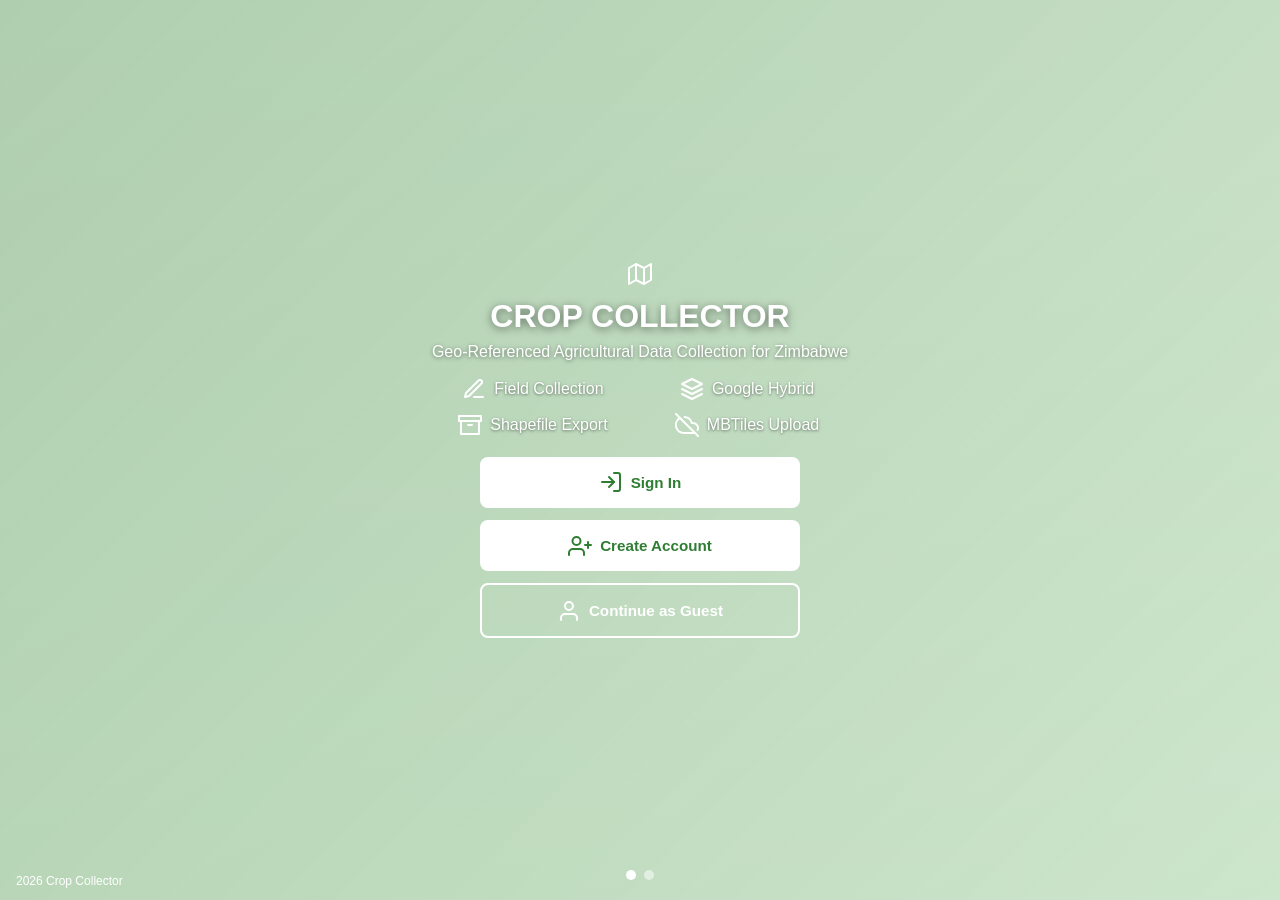
<file: WELCOME.html>
﻿<!DOCTYPE html>
<html lang="en">
<head>
<meta charset="UTF-8" />
<script>
(()=>{
  const currentBuild='1078';
  const url=new URL(window.location.href);
  if(url.searchParams.get('v')!==currentBuild){
    url.searchParams.set('v',currentBuild);
    window.location.replace(url.toString());
  }
})();
</script>
<meta name="viewport" content="width=device-width, initial-scale=1.0"/>
<title>Geo-Crop Collector</title>
<link rel="icon" href="favicon.svg?v=1051" type="image/svg+xml">
    <link rel="manifest" href="manifest.json?v=1060-field-finish">
<link rel="stylesheet" href="vendor/leaflet/leaflet.css?v=1051" />
<link rel="stylesheet" href="vendor/leaflet-draw/leaflet.draw.css?v=1051" />
<script src="vendor/feather/feather.min.js?v=1051"></script>
<link rel="stylesheet" href="collector.css?v=1079-mobile-point-responsive">
<link rel="stylesheet" href="collector-final-fixes.css?v=1070-start-card-spacing">
<script src="frontend-config.js?v=deploy-config"></script>
<link rel="stylesheet" href="offline-sync-workflow.css?v=1051">
<style>
body.auth-route-login #app{display:none!important}
</style>

</head>
<body>
<div id="welcome-page"><div class="background-slider"><div class="slide slide-1 active"></div><div class="slide slide-2"></div></div><div class="slide-dots"><div class="slide-dot active" data-slide="0"></div><div class="slide-dot" data-slide="1"></div></div><div class="welcome-content"><div class="logo-icon"><i data-feather="map"></i></div><h1 class="welcome-title">CROP COLLECTOR</h1><p class="welcome-subtitle">Geo-Referenced Agricultural Data Collection for Zimbabwe</p><div class="welcome-features"><div class="feature-item"><i data-feather="edit-3"></i><span>Field Collection</span></div><div class="feature-item"><i data-feather="layers"></i><span>Google Hybrid</span></div><div class="feature-item"><i data-feather="archive"></i><span>Shapefile Export</span></div><div class="feature-item"><i data-feather="cloud-off"></i><span>MBTiles Upload</span></div></div><div class="auth-options"><button class="auth-button" id="sign-in-btn"><i data-feather="log-in"></i> Sign In</button><button class="auth-button" id="create-account-btn"><i data-feather="user-plus"></i> Create Account</button><button class="auth-button guest" id="guest-btn"><i data-feather="user"></i> Continue as Guest</button></div></div><div class="copyright">2026 Crop Collector</div></div>
<div id="auth-page"><button class="back-button" id="back-to-welcome"><i data-feather="arrow-left"></i> Back</button><div class="auth-container"><div class="auth-header"><h2 id="auth-title">Sign In</h2><p>Access your Crop Collector account</p></div><div id="auth-feedback" class="auth-feedback" role="status" aria-live="polite"></div><div class="auth-tabs"><button class="auth-tab active" id="login-tab">Sign In</button><button class="auth-tab" id="signup-tab">Create Account</button></div><form class="auth-form active" id="login-form" onsubmit="event.preventDefault(); if(window.login){ window.login(); } return false;"><div class="auth-input-group"><input type="text" id="login-username" placeholder=" " required><label for="login-username">Username or Email</label></div><div class="auth-input-group"><input type="password" id="login-password" placeholder=" " required><label for="login-password">Password</label></div><button type="button" class="auth-submit" id="login-submit-btn" onclick="event.preventDefault(); if(window.setAuthFeedback){ window.setAuthFeedback('Sign in button pressed...','info'); } if(window.login){ window.login(); } return false;"><i data-feather="log-in"></i> Sign In</button><div class="auth-switch">Don't have an account? <a id="switch-to-signup">Create one</a></div></form><form class="auth-form" id="signup-form" onsubmit="event.preventDefault(); if(window.signup){ window.signup(); } return false;"><div class="auth-input-group"><input type="text" id="signup-username" placeholder=" " required><label for="signup-username">Username</label></div><div class="auth-input-group"><input type="email" id="signup-email" placeholder=" " required><label for="signup-email">Email</label></div><div class="auth-input-group"><input type="password" id="signup-password" placeholder=" " required><label for="signup-password">Password</label></div><div class="auth-input-group"><input type="password" id="signup-confirm-password" placeholder=" " required><label for="signup-confirm-password">Confirm Password</label></div><button type="submit" class="auth-submit"><i data-feather="user-plus"></i> Create Account</button><div class="auth-switch">Already have an account? <a id="switch-to-login">Sign in</a></div></form></div></div>
<script>
(()=>{const ACCESS_TOKEN_KEY='access_token';const GUEST_REDIRECT='WELCOME.html?screen=guest&v=1051';function feedback(message='',type='info'){const el=document.getElementById('auth-feedback');if(!el)return;if(!message){el.textContent='';el.className='auth-feedback';return}el.textContent=message;el.className=`auth-feedback ${type} visible`}function switchAuthView(type='login'){const isLogin=type!=='signup';document.getElementById('welcome-page')?.classList.add('hidden');document.getElementById('auth-page')?.classList.add('visible');document.getElementById('login-tab')?.classList.toggle('active',isLogin);document.getElementById('signup-tab')?.classList.toggle('active',!isLogin);document.getElementById('login-form')?.classList.toggle('active',isLogin);document.getElementById('signup-form')?.classList.toggle('active',!isLogin);const title=document.getElementById('auth-title');if(title)title.textContent=isLogin?'Sign In':'Create Account'}async function submitLogin(){if(typeof window.login==='function'&&window.login!==submitLogin)return window.login();feedback('Sign-in tools are still loading. Please try again in a moment.','info');return false}function startGuestFallback(){localStorage.removeItem(ACCESS_TOKEN_KEY);if(typeof window.startGuest==='function'){window.startGuest();return}document.getElementById('welcome-page')?.classList.add('hidden');return}function boot(){if(window.__cropAuthFallbackBooted)return;window.__cropAuthFallbackBooted=true;document.getElementById('sign-in-btn')?.addEventListener('click',()=>switchAuthView('login'));document.getElementById('create-account-btn')?.addEventListener('click',()=>switchAuthView('signup'));document.getElementById('guest-btn')?.addEventListener('click',startGuestFallback);document.getElementById('back-to-welcome')?.addEventListener('click',()=>{document.getElementById('auth-page')?.classList.remove('visible');document.getElementById('welcome-page')?.classList.remove('hidden');feedback('')});document.getElementById('login-tab')?.addEventListener('click',()=>switchAuthView('login'));document.getElementById('signup-tab')?.addEventListener('click',()=>switchAuthView('signup'));document.getElementById('switch-to-login')?.addEventListener('click',()=>switchAuthView('login'));document.getElementById('switch-to-signup')?.addEventListener('click',()=>switchAuthView('signup'));const route=(new URLSearchParams(window.location.search).get('screen')||window.location.hash.replace('#','')||'').trim().toLowerCase();const hasSavedToken=!!localStorage.getItem(ACCESS_TOKEN_KEY);if(route==='login')switchAuthView('login');if(route==='guest')startGuestFallback()}window.__cropFallbackLogin=submitLogin;if(document.readyState==='loading')document.addEventListener('DOMContentLoaded',boot,{once:true});else boot()})();
</script>
<script>
(()=>{const route=(new URLSearchParams(window.location.search).get('screen')||window.location.hash.replace('#','')).trim().toLowerCase();if(route==='login'||route==='signin'){window.__collectorForceLogin=true;localStorage.removeItem('access_token');document.body.classList.add('auth-route-login')}})();
</script>
<div id="app"><header><div><h1>Crop Collector</h1><p>Geo-Collect for ZINGSA</p></div><div class="header-user"><div class="user-info"><i data-feather="user"></i><span id="username-display">Loading account...</span></div><a id="admin-link" href="admin-dashboard.html?v=1073-admin-route-fix" class="secondary" style="width:auto;padding:.55rem .8rem;display:none;text-decoration:none"><i data-feather="shield"></i> Admin</a><button type="button" id="logout-btn" class="secondary" style="width:auto;padding:.55rem .8rem;display:none"><i data-feather="log-out"></i> Logout</button><button type="button" class="theme-toggle" id="theme-toggle"><i data-feather="moon"></i></button></div></header><div id="main"><button type="button" class="mobile-menu-toggle" id="sidebar-toggle"><i data-feather="menu"></i></button><div id="map-container"><div id="map"></div><div class="basemap-selector"><i data-feather="layers"></i><select id="basemap-selector"><option value="google_hybrid" selected>Google Hybrid</option><option value="satellite">Satellite Hybrid</option><option value="terrain">Terrain Map</option><option value="osm">OpenStreetMap</option></select></div><div class="mobile-draw-launcher" id="mobile-draw-launcher"><button type="button" id="mobile-gps-fix-btn" class="secondary"><i data-feather="crosshair"></i><span>GPS</span></button><button type="button" id="mobile-draw-polygon-btn"><i data-feather="edit-2"></i><span>Polygon</span></button><button type="button" id="mobile-draw-point-btn" class="secondary"><i data-feather="map-pin"></i><span>Point</span></button></div><div id="map-workflow-banner" class="map-workflow-banner" aria-live="polite"><i data-feather="map-pin"></i><div><strong id="map-workflow-title">Map ready</strong><span id="map-workflow-message">Tap Point for a reference location or Polygon for a field boundary.</span></div></div></div><aside id="sidebar"><div class="section"><h2><i data-feather="activity"></i> Mode</h2><div class="mode-toggle"><button type="button" id="mode-collect" class="active">Collect</button><button type="button" id="mode-validate">Validate</button></div><div id="collect-form"><h2 id="collect-form-heading"><i data-feather="edit-3"></i> Start Survey</h2><div id="collector-feedback" class="status collector-feedback info" hidden role="status" aria-live="polite"><div id="collector-feedback-message" class="collector-feedback-message"></div><button type="button" id="collector-feedback-close" class="icon-btn" aria-label="Dismiss collector message"><i data-feather="x"></i></button></div><div id="collector-primary-modules" class="status collector-start-card"><div class="questionnaire-group-title">Start Survey</div><p class="collector-start-help">Select the active survey, then choose the field form for this record.</p><div class="input-group" id="collector-survey-menu-group"><select id="collector-survey-name"><option value="" selected>Select survey name</option></select><label for="collector-survey-name">Survey Name</label></div><div class="button-group" id="collector-primary-module-switch"><button type="button" id="collector-open-crop"><span class="save-flow-chip">CROP</span> Start Crop Survey</button><button type="button" id="collector-open-livestock" class="secondary"><span class="save-flow-chip">LIVESTOCK</span> Start Livestock Survey</button></div><div class="status" id="collector-module-active-label">Choose a survey type to begin.</div><div id="collector-odk-nav" class="button-group"><button type="button" id="collector-odk-back" class="secondary">Back</button><button type="button" id="collector-odk-next">Next</button></div><div id="collector-odk-step-label">Choose a survey name, then start Crop or Livestock.</div></div><form id="crop-form" novalidate>
        <input type="hidden" id="photo-name" name="photo_name" value="">
        <input type="hidden" id="photo-data" name="photo_data" value="">
        <div class="input-group">
          <select id="survey-name" name="survey_name" required><option value="" selected>Select survey name</option></select>
          <label for="survey-name">Survey Name</label>
        </div>
        <div class="input-group common-field">
          <input type="text" id="questionnaire-id" name="questionnaire_id" placeholder=" ">
          <label for="questionnaire-id">Questionnaire ID</label>
        </div>
        <div class="input-group common-field">
          <input type="text" id="aeo-name" name="aeo_name" placeholder=" ">
          <label for="aeo-name">Name of AEO</label>
        </div>
        <div class="input-group common-field">
          <input type="tel" id="aeo-contact-number" name="aeo_contact_number" placeholder=" ">
          <label for="aeo-contact-number">AEO Contact Number</label>
        </div>
        <div class="input-group">
          <input type="text" id="owner-name" name="owner_name" placeholder=" " required>
          <label for="owner-name">Farmer / Owner Name</label>
        </div>
        <div class="input-group">
          <input type="text" id="farm-name" name="farm_name" placeholder=" ">
          <label for="farm-name">Farm Name</label>
        </div>
        <div class="input-group">
          <input type="tel" id="farmer-contact" name="farmer_contact" placeholder=" ">
          <label for="farmer-contact">Farmer or Manager Contact</label>
        </div>
        <div class="input-group" id="location-group" style="display:none" hidden aria-hidden="true">
          <input type="hidden" id="location-name" name="location_name" placeholder=" ">
        </div>
        <input type="hidden" id="capture-type" name="capture_type" value="polygon">
        <div class="input-group">
          <select id="sector" name="sector" required>
            <option value="" disabled selected></option>
            <option value="Large">Large</option>
            <option value="A1">A1</option>
            <option value="A2">A2</option>
            <option value="Other">Other</option>
          </select>
          <label for="sector">Sector</label>
        </div>
        <div class="input-group">
          <select id="crop-type" name="crop_type" required>
            <option value="" disabled selected></option>
            <optgroup label="Major Cash Crops">
              <option value="tobacco">Tobacco</option>
              <option value="cotton">Cotton</option>
              <option value="maize">Maize (Chibage)</option>
              <option value="wheat">Wheat</option>
              <option value="sorghum">Sorghum</option>
              <option value="millet">Millet</option>
              <option value="cassava">Cassava</option>
            </optgroup>
            <optgroup label="Minor Cash Crops">
              <option value="groundnuts">Groundnuts</option>
              <option value="sunflower">Sunflower</option>
              <option value="sugar_cane">Sugar Cane</option>
              <option value="coffee">Coffee</option>
              <option value="tea">Tea</option>
              <option value="soybeans">Soybeans</option>
              <option value="sesame">Sesame</option>
            </optgroup>
            <optgroup label="Horticulture and Vegetables">
              <option value="citrus">Citrus</option>
              <option value="avocado">Avocado</option>
              <option value="mango">Mango</option>
              <option value="banana">Banana</option>
              <option value="tomatoes">Tomatoes</option>
              <option value="onions">Onions</option>
              <option value="potatoes">Potatoes</option>
              <option value="cabbage">Cabbage</option>
              <option value="spinach">Spinach</option>
              <option value="sweet_potato">Sweet Potato</option>
              <option value="okra">Okra</option>
              <option value="Eggplant">Eggplant</option>
            </optgroup>
            <optgroup label="Other Crops">
              <option value="other">Other</option>
            </optgroup>
          </select>
          <label for="crop-type">Crop Type</label>
        </div>
        <div class="input-group crop-main-field">
          <input type="text" id="crop-variety" name="crop_variety" placeholder=" ">
          <label for="crop-variety">Crop Variety</label>
        </div>
        <div class="input-group crop-main-field">
          <input type="number" id="planted-area-ha" name="planted_area_ha" placeholder=" ">
          <label for="planted-area-ha">Planted Area (ha)</label>
        </div>
        <div class="input-group crop-main-field">
          <select id="fertilizer-application" name="fertilizer_application">
            <option value="">Select fertilizer application</option>
            <option value="None">None</option>
            <option value="Basal">Basal</option>
            <option value="Top dressing">Top dressing</option>
            <option value="Both basal and top dressing">Both basal and top dressing</option>
            <option value="Organic manure">Organic manure</option>
            <option value="Other">Other</option>
          </select>
          <label for="fertilizer-application">Fertilizer Application</label>
        </div>
        <div class="input-group crop-main-field">
          <select id="pest-disease-status" name="pest_disease_status">
            <option value="">Select pest / disease status</option>
            <option value="None observed">None observed</option>
            <option value="Low">Low</option>
            <option value="Moderate">Moderate</option>
            <option value="Severe">Severe</option>
            <option value="Not sure">Not sure</option>
          </select>
          <label for="pest-disease-status">Pest / Disease Status</label>
        </div>
        <div class="input-group">
          <select id="province" name="province">
            <option value="">Select province</option>
            <option>Harare Metropolitan</option>
            <option>Bulawayo Metropolitan</option>
            <option>Manicaland</option>
            <option>Mashonaland Central</option>
            <option>Mashonaland East</option>
            <option>Mashonaland West</option>
            <option>Masvingo</option>
            <option>Matabeleland North</option>
            <option>Matabeleland South</option>
            <option>Midlands</option>
          </select>
          <label for="province">Province</label>
        </div>
        <div class="input-group">
          <select id="district" name="district">
            <option value="">Select province first</option>
          </select>
          <label for="district">District</label>
        </div>
        <div class="input-group">
          <input type="text" id="ward" name="ward" placeholder=" ">
          <label for="ward">Ward Number</label>
        </div>
        <div class="input-group">
          <select id="aez" name="aez">
            <option value="">Select AEZ</option>
            <option>Natural Region I</option>
            <option>Natural Region II</option>
            <option>Natural Region III</option>
            <option>Natural Region IV</option>
            <option>Natural Region V</option>
          </select>
          <label for="aez">AEZ</label>
        </div>
        <div class="input-group">
          <select id="growth-stage" name="growth_stage" required>
            <option value="planting" selected>Planting</option>
            <option value="germination">Germination</option>
            <option value="vegetative">Vegetative</option>
            <option value="flowering">Flowering</option>
            <option value="maturity">Maturity</option>
            <option value="harvested">Harvested</option>
          </select>
          <label for="growth-stage">Growth Stage</label>
        </div>
        <div class="input-group">
          <select id="crop-condition" name="crop_condition">
            <option value="" selected></option>
            <option value="Excellent">Excellent</option>
            <option value="Good">Good</option>
            <option value="Fair">Fair</option>
            <option value="Poor">Poor</option>
          </select>
          <label for="crop-condition">Crop Condition</label>
        </div>
        <div class="input-group">
          <select id="season" name="season">
            <option value="" selected></option>
            <option value="Summer">Summer</option>
            <option value="Winter">Winter</option>
            <option value="Autumn">Autumn</option>
            <option value="Spring">Spring</option>
          </select>
          <label for="season">Season</label>
        </div>
        <div class="input-group">
          <select id="irrigation-type" name="irrigation_type">
            <option value="" selected></option>
            <option value="Rainfed">Rainfed</option>
            <option value="Irrigated">Irrigated</option>
            <option value="Supplementary">Supplementary</option>
          </select>
          <label for="irrigation-type">Irrigation</label>
        </div>
        <div class="input-group">
          <input type="date" id="planting-date" name="planting_date" placeholder=" ">
          <label for="planting-date">Planting Date</label>
        </div>
        <div class="input-group">
          <input type="number" step="0.01" id="yield-expected" name="yield_expected" placeholder=" ">
          <label for="yield-expected">Yield Expected (tonnes)</label>
        </div>
        <div class="input-group">
          <input type="date" id="harvest-date" name="harvest_date" placeholder=" ">
          <label for="harvest-date">Harvest Date</label>
        </div>
        <div class="input-group">
          <input type="number" step="0.01" id="yield-tonnes" name="yield_tonnes" placeholder=" ">
          <label for="yield-tonnes">Yield in Tonnes</label>
        </div>
        <div class="input-group">
          <textarea id="observation-notes" name="observation_notes" rows="2" placeholder=" "></textarea>
          <label for="observation-notes">Observation Notes</label>
        </div>
        <div class="input-group">
          <textarea id="post-harvest-assessment" name="post_harvest_assessment" rows="2" placeholder=" "></textarea>
          <label for="post-harvest-assessment">Post Harvest Assessment</label>
        </div>
        
        <div class="input-group livestock-main-field">
          <select id="livestock-farm-type" name="livestock_farm_type">
            <option value="">Select livestock farm type</option>
            <option value="Smallholder">Smallholder</option>
            <option value="Commercial">Commercial</option>
            <option value="A1">A1</option>
            <option value="A2">A2</option>
            <option value="Institutional">Institutional</option>
            <option value="Other">Other</option>
          </select>
          <label for="livestock-farm-type">Livestock Farm Type</label>
        </div>
        <div class="input-group livestock-main-field">
          <select id="livestock-main-enterprise" name="livestock_main_enterprise">
            <option value="">Select main livestock enterprise</option>
            <option value="Beef">Beef</option>
            <option value="Dairy">Dairy</option>
            <option value="Mixed livestock">Mixed livestock</option>
            <option value="Small stock">Small stock</option>
            <option value="Poultry">Poultry</option>
            <option value="Other">Other</option>
          </select>
          <label for="livestock-main-enterprise">Main Livestock Enterprise</label>
        </div>
        <div class="input-group livestock-main-field">
          <input type="number" id="livestock-total-animals" name="livestock_total_animals" placeholder=" ">
          <label for="livestock-total-animals">Total Number of Animals</label>
        </div>
        <div class="input-group livestock-main-field">
          <select id="livestock-production-purpose" name="livestock_production_purpose">
            <option value="">Select production purpose</option>
            <option value="Subsistence">Subsistence</option>
            <option value="Commercial">Commercial</option>
            <option value="Breeding">Breeding</option>
            <option value="Dairy">Dairy</option>
            <option value="Meat production">Meat production</option>
            <option value="Mixed purpose">Mixed purpose</option>
          </select>
          <label for="livestock-production-purpose">Production Purpose</label>
        </div>
        <div class="input-group livestock-main-field">
          <select id="livestock-management-system" name="livestock_management_system">
            <option value="">Select management system</option>
            <option value="Extensive">Extensive</option>
            <option value="Semi-intensive">Semi-intensive</option>
            <option value="Intensive">Intensive</option>
            <option value="Mixed">Mixed</option>
          </select>
          <label for="livestock-management-system">Management System</label>
        </div>
        <div class="input-group livestock-main-field">
          <select id="livestock-grazing-system" name="livestock_grazing_system">
            <option value="">Select grazing system</option>
            <option value="Communal grazing">Communal grazing</option>
            <option value="Paddocked grazing">Paddocked grazing</option>
            <option value="Zero grazing">Zero grazing</option>
            <option value="Mixed grazing">Mixed grazing</option>
          </select>
          <label for="livestock-grazing-system">Grazing System</label>
        </div>
        <div class="input-group livestock-main-field">
          <select id="livestock-feed-availability" name="livestock_feed_availability">
            <option value="">Select feed availability</option>
            <option value="Adequate">Adequate</option>
            <option value="Moderate">Moderate</option>
            <option value="Low">Low</option>
            <option value="Critical">Critical</option>
          </select>
          <label for="livestock-feed-availability">Feed Availability</label>
        </div>
        <div class="input-group livestock-main-field">
          <select id="livestock-water-source" name="livestock_water_source">
            <option value="">Select water source</option>
            <option value="Borehole">Borehole</option>
            <option value="Dam">Dam</option>
            <option value="River/stream">River/stream</option>
            <option value="Well">Well</option>
            <option value="Piped water">Piped water</option>
            <option value="Other">Other</option>
          </select>
          <label for="livestock-water-source">Water Source</label>
        </div>
        <div class="input-group livestock-main-field">
          <select id="livestock-health-status" name="livestock_health_status">
            <option value="">Select general health status</option>
            <option value="Good">Good</option>
            <option value="Fair">Fair</option>
            <option value="Poor">Poor</option>
            <option value="Disease suspected">Disease suspected</option>
          </select>
          <label for="livestock-health-status">General Health Status</label>
        </div>
        <div class="input-group livestock-main-field">
          <select id="livestock-disease-observed" name="livestock_disease_observed">
            <option value="">Select disease signs observed</option>
            <option value="No">No</option>
            <option value="Yes">Yes</option>
            <option value="Not sure">Not sure</option>
          </select>
          <label for="livestock-disease-observed">Disease Signs Observed</label>
        </div>
        <div class="input-group livestock-main-field">
          <select id="livestock-vet-access" name="livestock_vet_access">
            <option value="">Select access to veterinary services</option>
            <option value="Available">Available</option>
            <option value="Limited">Limited</option>
            <option value="Not available">Not available</option>
          </select>
          <label for="livestock-vet-access">Access to Veterinary Services</label>
        </div>
        <div class="input-group livestock-main-field">
          <select id="livestock-vaccination-status" name="livestock_vaccination_status">
            <option value="">Select vaccination status</option>
            <option value="Up to date">Up to date</option>
            <option value="Partly vaccinated">Partly vaccinated</option>
            <option value="Not vaccinated">Not vaccinated</option>
            <option value="Unknown">Unknown</option>
          </select>
          <label for="livestock-vaccination-status">Vaccination Status</label>
        </div>
        <div class="input-group livestock-main-field">
          <select id="livestock-mortality-reported" name="livestock_mortality_reported">
            <option value="">Select recent mortality reported</option>
            <option value="No">No</option>
            <option value="Yes">Yes</option>
          </select>
          <label for="livestock-mortality-reported">Recent Mortality Reported</label>
        </div>
        <div class="input-group livestock-main-field">
          <select id="livestock-market-access" name="livestock_market_access">
            <option value="">Select market access</option>
            <option value="Good">Good</option>
            <option value="Moderate">Moderate</option>
            <option value="Poor">Poor</option>
            <option value="No access">No access</option>
          </select>
          <label for="livestock-market-access">Market Access</label>
        </div>
        <div class="input-group livestock-main-field">
          <select id="livestock-housing-condition" name="livestock_housing_condition">
            <option value="">Select housing condition</option>
            <option value="Good">Good</option>
            <option value="Fair">Fair</option>
            <option value="Poor">Poor</option>
            <option value="Not applicable">Not applicable</option>
          </select>
          <label for="livestock-housing-condition">Housing Condition</label>
        </div>
        <div class="input-group livestock-main-field">
          <select id="livestock-manure-management" name="livestock_manure_management">
            <option value="">Select manure management</option>
            <option value="Collected">Collected</option>
            <option value="Used as fertilizer">Used as fertilizer</option>
            <option value="Disposed">Disposed</option>
            <option value="Not managed">Not managed</option>
          </select>
          <label for="livestock-manure-management">Manure Management</label>
        </div>
        <div class="input-group">
          <textarea id="notes" name="notes" rows="3" placeholder=" "></textarea>
          <label for="notes">Notes</label>
        </div>
        <button type="submit" id="save-entry-btn"><i data-feather="save"></i> Save Entry</button>
        <button type="button" id="remove-shape-btn" class="danger" style="display:none;margin-top:10px"><i data-feather="trash-2"></i> Delete Mistake</button>
        <button type="button" id="cancel-edit-btn" class="secondary" style="display:none;margin-top:10px"><i data-feather="x-circle"></i> Cancel Edit</button>
        <button type="button" id="select-polygon-btn" class="warning" style="display:none;margin-top:10px"><i data-feather="map-pin"></i> Select Polygon First</button>
      </form></div><div id="validate-form" style="display:none"><h2><i data-feather="check-circle"></i> Validate Feature</h2><div class="status" id="validation-target">Select a synced field entry to validate.</div><form id="validate-form-el" novalidate><div class="input-group"><select id="validation-status" required><option value="correct">Correct</option><option value="incorrect">Incorrect</option><option value="uncertain" selected>Uncertain</option></select><label for="validation-status">Validation Status</label></div><div class="input-group"><select id="confidence" required><option value="5">5 - Very Sure</option><option value="4">4</option><option value="3" selected>3</option><option value="2">2</option><option value="1">1 - Not Sure</option></select><label for="confidence">Confidence</label></div><div class="input-group"><textarea id="validation-note" rows="3" placeholder=" "></textarea><label for="validation-note">Validation Note</label></div><button type="submit"><i data-feather="check"></i> Submit Validation</button></form></div></div><div class="section"><h2><i data-feather="database"></i> Entries (<span id="field-count">0 / 0</span>)</h2><ul id="fields-list" class="entries"></ul><div class="button-group"><button type="button" id="export-csv"><i data-feather="file-text"></i> CSV</button><button type="button" id="export-geojson"><i data-feather="globe"></i> GeoJSON</button><button type="button" id="export-kml"><i data-feather="map"></i> KML</button><button type="button" id="export-shp"><i data-feather="archive"></i> Shapefile</button><button type="button" id="clear-all" class="danger"><i data-feather="trash-2"></i> Clear</button></div></div><div class="section"><h2><i data-feather="cpu"></i> Operations</h2><div class="ops-panel"><div class="ops-grid"><div class="ops-item"><strong>App Version</strong><span id="ops-app-version">-</span></div><div class="ops-item"><strong>Server Version</strong><span id="ops-server-version">-</span></div><div class="ops-item"><strong>Collector</strong><span id="ops-collector">-</span></div><div class="ops-item"><strong>Connection</strong><span id="ops-connection">Checking...</span></div><div class="ops-item"><strong>PostGIS</strong><span id="ops-postgis">-</span></div><div class="ops-item"><strong>Last Sync</strong><span id="ops-last-sync">No sync yet</span></div></div><div class="ops-history"><strong>Sent to Server History</strong><ul id="ops-history-list" class="ops-history-list"><li class="ops-history-item empty">No sync activity yet.</li></ul></div></div></div><div class="section"><h2><i data-feather="smartphone"></i> Field Readiness</h2><div class="ops-panel"><div class="ops-grid"><div class="ops-item"><strong>Location Permission</strong><span id="mobile-permission-status">Checking...</span></div><div class="ops-item"><strong>GPS Status</strong><span id="mobile-gps-status">Waiting for location</span></div><div class="ops-item"><strong>Crop Geofence</strong><span id="mobile-geofence-status">Applies to crop save only</span></div><div class="ops-item"><strong>Photo Evidence</strong><span id="mobile-photo-status">Attach when prompted</span></div><div class="ops-item"><strong>Offline Maps</strong><span id="mobile-mbtiles-status">Load MBTiles before going offline</span></div></div></div></div><div class="section"><h2><i data-feather="cloud-off"></i> Offline & Basemaps</h2><div class="status" id="mbtiles-guidance">Load an MBTiles basemap before you leave network coverage. The map stays available in this browser session for field navigation and polygon capture.</div><div class="button-group"><button type="button" id="upload-mbtiles"><i data-feather="upload"></i> Upload MBTiles</button><button type="button" id="clear-mbtiles" class="secondary"><i data-feather="layers"></i> Clear MBTiles</button></div><div class="button-group"><button type="button" id="push-all-server"><i data-feather="cloud"></i> Push All Pending</button><button type="button" id="refresh-entries" class="secondary"><i data-feather="refresh-cw"></i> Refresh</button></div><div class="status" id="mbtiles-direct-picker"><strong>MBTiles file</strong><input type="file" id="mbtiles-file" accept=".mbtiles,.sqlite,.db,application/octet-stream" onchange="return window.__collectorHandleMbtilesDirect ? window.__collectorHandleMbtilesDirect(this) : false"></div><div class="status" id="offline-status">Online mode. Sign in to sync with backend, or use guest mode locally.</div><div id="mbtiles-debug-status" class="status" hidden></div><div class="status-grid"><div class="status-card"><strong id="pending-count">0</strong><span>Pending Sync</span></div><div class="status-card"><strong id="synced-count">0</strong><span>Synced Records</span></div><div class="status-card"><strong id="failed-count">0</strong><span>Need Attention</span></div></div></div></aside></div></div>
<script src="vendor/leaflet/leaflet.js?v=1051"></script>
<script src="vendor/leaflet-draw/leaflet.draw.js?v=1051"></script>
<script src="vendor/leaflet-geometryutil/leaflet.geometryutil.js?v=1051"></script>
<script src="vendor/sqljs/sql-wasm.js?v=1078-sidebar-accordion-fix"></script>


<script id="early-safe-v1000">
(function(){
  try{
    if(window.HTMLOptionsCollection && !window.HTMLOptionsCollection.prototype[Symbol.iterator]){
      window.HTMLOptionsCollection.prototype[Symbol.iterator]=Array.prototype[Symbol.iterator];
    }
    if(window.HTMLCollection && !window.HTMLCollection.prototype[Symbol.iterator]){
      window.HTMLCollection.prototype[Symbol.iterator]=Array.prototype[Symbol.iterator];
    }
  }catch(e){}
})();
</script>

    <script src="app-db.js?v=1078-sidebar-accordion-fix"></script>
<script src="app-wizard.js?v=1079-mobile-point-responsive"></script>
<script src="app-map.js?v=1079-mobile-point-responsive"></script>
<script src="app-sync.js?v=1054-new-record-reset"></script>
<script src="app-sync-hotfix.js?v=1051"></script>

<script id="safe-startapp-v1000">
(function(){
  const SAFE={displayName:'Cleopas',username:'Cleopas',role:'collector',email:'cleopasmugwagwa21@gmail.com'};
  function apiBase(){return window.CROP_COLLECTOR_API_BASE||'https://crop-collector-backend.onrender.com/api/v1'}
  function norm(u){u=(u&&typeof u==='object')?u:{};return Object.assign({},SAFE,u,{displayName:u.displayName||u.full_name||u.name||u.username||u.email||SAFE.displayName,username:u.username||u.displayName||u.email||SAFE.username,role:String(u.role||SAFE.role).toLowerCase()});}
  window.__collectorGetSafeUser=async function(){
    const token=localStorage.getItem('access_token');
    if(token){
      try{
        const r=await fetch(`${apiBase()}/auth/me`,{headers:{Authorization:`Bearer ${token}`},cache:'no-store'});
        if(r.ok)return norm(await r.json());
      }catch(error){console.warn('Could not load current user role',error)}
    }
    return norm({});
  };
  function patch(){if(typeof window.startApp==='function'&&!window.startApp.__safe1000){const old=window.startApp;window.startApp=function(user){return old.call(this,norm(user));};window.startApp.__safe1000=true;}}
  if(document.readyState==='loading')document.addEventListener('DOMContentLoaded',patch,{once:true});else patch();
  setTimeout(patch,50);setTimeout(patch,300);
})();
</script>


<script src="geography-map.js?v=1051"></script>
<script src="geography-controls.js?v=1051"></script>
<script src="ministry-full-headers.js?v=1051"></script>
<script src="ministry-full-form.js?v=1051"></script>
<script>
(function collectorRouteBootstrap(){
  function showCollectorShell(){
    const welcome=document.getElementById('welcome-page');
    const auth=document.getElementById('auth-page');
    const app=document.getElementById('app');
    if(welcome){ welcome.classList.add('hidden'); welcome.style.display='none'; }
    if(auth){ auth.classList.remove('visible'); auth.style.display='none'; }
    if(app){ app.style.display='block'; app.classList.add('visible'); }
  }

  async function startCollectorFromRoute(){
    const params=new URLSearchParams(window.location.search);
    const screen=String(params.get('screen')||'').toLowerCase();
    if(screen!=='collector' && screen!=='guest') return;
    if(window.__collectorRouteStarted) return;
    window.__collectorRouteStarted=true;

    showCollectorShell();

    try{
      if(screen==='collector'){
        const token=localStorage.getItem('access_token');
        if(!token){
          console.warn('[Route] Collector requested without access_token. Returning to login.');
          window.__collectorRouteStarted=false;
          window.location.replace('WELCOME.html?screen=login&v=1078');
          return;
        }
        const user = typeof window.__collectorGetSafeUser==='function'
          ? await window.__collectorGetSafeUser()
          : {displayName:'Logged in User', username:'user', role:'user'};
        if(typeof window.__collectorApplyUserToUi==='function') window.__collectorApplyUserToUi(user);
        if(typeof window.startApp==='function') await window.startApp(user);
        else throw new Error('startApp is not available. Check app-sync.js loading order.');
      }else{
        if(typeof window.startGuest==='function') await window.startGuest();
        else if(typeof window.startApp==='function') await window.startApp({displayName:'Guest User', username:'guest', role:'guest'});
        else throw new Error('startGuest/startApp is not available. Check app-sync.js loading order.');
      }
    }catch(error){
      console.error('Failed to start collector route:', error);
      const status=document.getElementById('offline-status');
      if(status) status.textContent='Collector startup failed: '+(error.message||error);
    }

    setTimeout(()=>{
      if(window.map && typeof window.map.invalidateSize==='function') window.map.invalidateSize();
      if(window.collectorMap && typeof window.collectorMap.invalidateSize==='function') window.collectorMap.invalidateSize();
    },300);
  }

  if(document.readyState==='loading') document.addEventListener('DOMContentLoaded', startCollectorFromRoute, {once:true});
  else startCollectorFromRoute();
})();
</script>

<script>
const CORE_REGISTRATION_FLOW=['survey-name','questionnaire-id','owner-name','farm-name','farmer-contact','province','district','ward','aez','sector','aeo-name','collector-draw-section'];
// Continue to More Details
// Crop survey uses polygons and can move through multiple crops on one farm
// one continuous form
// collector-primary-module-switch
// collector-module-livestock
// bindPress('quick-menu-logout',logout)
// bindPress('save-next-plot-btn',saveNextPlotForFarmer)
// bindPress('refresh-entries',refreshCollectorData)
// document.getElementById('validate-form-el')?.closest('.section')
// The map is still loading. Try the map control again in a moment.
// bindPress('login-submit-btn',async()=>{await login()})
// Choose one or more crops first. Then use the map tools to draw the polygon for the current crop
</script>
<script>
(function installRobustCropCollectorLogin(){
  const ACCESS_TOKEN_KEY = 'access_token';
  function getApiUrl(){
    if(window.CROP_COLLECTOR_API_BASE) return window.CROP_COLLECTOR_API_BASE;
    const host = window.location.hostname || '127.0.0.1';
    const isLocal = host === 'localhost' || host === '127.0.0.1' || /^10\./.test(host) || /^192\.168\./.test(host) || /^172\.(1[6-9]|2\d|3[0-1])\./.test(host);
    if(!isLocal) return 'https://crop-collector-backend.onrender.com/api/v1';
    return `http://${host === 'localhost' ? '127.0.0.1' : host}:8000/api/v1`;
  }
  function setAuthFeedback(message='', type='info'){
    const el = document.getElementById('auth-feedback');
    if(!el) return;
    el.textContent = message;
    el.className = message ? `auth-feedback ${type} visible` : 'auth-feedback';
  }
  window.setAuthFeedback = window.setAuthFeedback || setAuthFeedback;
  function postForm(url, payload){
    return new Promise((resolve, reject)=>{
      const xhr = new XMLHttpRequest();
      xhr.open('POST', url, true);
      xhr.setRequestHeader('Content-Type', 'application/x-www-form-urlencoded;charset=UTF-8');
      xhr.setRequestHeader('Accept', 'application/json');
      xhr.timeout = 15000;
      xhr.onload = function(){
        let data = null;
        try { data = xhr.responseText ? JSON.parse(xhr.responseText) : null; }
        catch { data = { detail: xhr.responseText || 'Invalid server response' }; }
        if(xhr.status >= 200 && xhr.status < 300) resolve(data || {});
        else reject(new Error((data && (data.detail || data.message)) || `Login failed with HTTP ${xhr.status}`));
      };
      xhr.onerror = function(){ reject(new Error(`No response from backend at ${url}. Confirm backend is running on port 8000.`)); };
      xhr.ontimeout = function(){ reject(new Error(`Backend timed out at ${url}.`)); };
      const body = new URLSearchParams(payload).toString();
      xhr.send(body);
    });
  }
  window.login = async function robustLogin(){
    const username = String(document.getElementById('login-username')?.value || '').trim();
    const password = String(document.getElementById('login-password')?.value || '');
    if(!username || !password){
      setAuthFeedback('Enter username/email and password.', 'error');
      return false;
    }
    const btn = document.getElementById('login-submit-btn');
    const oldHtml = btn ? btn.innerHTML : '';
    if(btn){ btn.disabled = true; btn.innerHTML = 'Signing in...'; }
    try{
      const apiUrl = getApiUrl();
      const endpoints = [
        `${apiUrl}/auth/login/access-token`,
        `${apiUrl}/auth/login`
      ];
      let data = null;
      let lastError = null;
      for(const endpoint of endpoints){
        try{
          data = await postForm(endpoint, { username, password });
          if(data && data.access_token) break;
          lastError = new Error('Server responded, but no access_token was returned.');
        }catch(error){
          lastError = error;
        }
      }
      if(!data || !data.access_token) throw lastError || new Error('Login failed.');
      localStorage.setItem(ACCESS_TOKEN_KEY, data.access_token);
      setAuthFeedback('Login successful. Opening collector...', 'success');
      window.location.replace('WELCOME.html?screen=collector&v=1078');
      return true;
    }catch(error){
      console.error('Robust login failed:', error);
      setAuthFeedback(error.message || 'Login failed.', 'error');
      return false;
    }finally{
      if(btn){ btn.disabled = false; btn.innerHTML = oldHtml || 'Sign In'; }
    }
  };
})();
</script>
<script src="geometry-capture-fix.js?v=1051"></script>
    <script src="offline-sync-engine.js?v=1055-release-audit"></script>
<script src="collector-final-fixes.js?v=1051"></script>
<script src="login-button-polish.js?v=1051"></script>

    <script src="collector-form-open-save-fix-v1030.js?v=1058-release-audit-final-reset"></script>
    <script src="draft-queue-polish-v1050.js?v=1051-clean-display-fast"></script>
    <script src="collector-photo-evidence-v1060.js?v=1060-field-finish"></script>
    <script src="collector-mobile-field-test-v1062.js?v=1079-mobile-point-responsive"></script>
    <script src="collector-display-cleanup-v1050.js?v=1078-sidebar-accordion-fix"></script>
</body>
</html>
</file>
<file: vendor/leaflet/leaflet.css>
/* required styles */

.leaflet-pane,
.leaflet-tile,
.leaflet-marker-icon,
.leaflet-marker-shadow,
.leaflet-tile-container,
.leaflet-pane > svg,
.leaflet-pane > canvas,
.leaflet-zoom-box,
.leaflet-image-layer,
.leaflet-layer {
	position: absolute;
	left: 0;
	top: 0;
	}
.leaflet-container {
	overflow: hidden;
	}
.leaflet-tile,
.leaflet-marker-icon,
.leaflet-marker-shadow {
	-webkit-user-select: none;
	   -moz-user-select: none;
	        user-select: none;
	  -webkit-user-drag: none;
	}
/* Prevents IE11 from highlighting tiles in blue */
.leaflet-tile::selection {
	background: transparent;
}
/* Safari renders non-retina tile on retina better with this, but Chrome is worse */
.leaflet-safari .leaflet-tile {
	image-rendering: -webkit-optimize-contrast;
	}
/* hack that prevents hw layers "stretching" when loading new tiles */
.leaflet-safari .leaflet-tile-container {
	width: 1600px;
	height: 1600px;
	-webkit-transform-origin: 0 0;
	}
.leaflet-marker-icon,
.leaflet-marker-shadow {
	display: block;
	}
/* .leaflet-container svg: reset svg max-width decleration shipped in Joomla! (joomla.org) 3.x */
/* .leaflet-container img: map is broken in FF if you have max-width: 100% on tiles */
.leaflet-container .leaflet-overlay-pane svg {
	max-width: none !important;
	max-height: none !important;
	}
.leaflet-container .leaflet-marker-pane img,
.leaflet-container .leaflet-shadow-pane img,
.leaflet-container .leaflet-tile-pane img,
.leaflet-container img.leaflet-image-layer,
.leaflet-container .leaflet-tile {
	max-width: none !important;
	max-height: none !important;
	width: auto;
	padding: 0;
	}

.leaflet-container img.leaflet-tile {
	/* See: https://bugs.chromium.org/p/chromium/issues/detail?id=600120 */
	mix-blend-mode: plus-lighter;
}

.leaflet-container.leaflet-touch-zoom {
	-ms-touch-action: pan-x pan-y;
	touch-action: pan-x pan-y;
	}
.leaflet-container.leaflet-touch-drag {
	-ms-touch-action: pinch-zoom;
	/* Fallback for FF which doesn't support pinch-zoom */
	touch-action: none;
	touch-action: pinch-zoom;
}
.leaflet-container.leaflet-touch-drag.leaflet-touch-zoom {
	-ms-touch-action: none;
	touch-action: none;
}
.leaflet-container {
	-webkit-tap-highlight-color: transparent;
}
.leaflet-container a {
	-webkit-tap-highlight-color: rgba(51, 181, 229, 0.4);
}
.leaflet-tile {
	filter: inherit;
	visibility: hidden;
	}
.leaflet-tile-loaded {
	visibility: inherit;
	}
.leaflet-zoom-box {
	width: 0;
	height: 0;
	-moz-box-sizing: border-box;
	     box-sizing: border-box;
	z-index: 800;
	}
/* workaround for https://bugzilla.mozilla.org/show_bug.cgi?id=888319 */
.leaflet-overlay-pane svg {
	-moz-user-select: none;
	}

.leaflet-pane         { z-index: 400; }

.leaflet-tile-pane    { z-index: 200; }
.leaflet-overlay-pane { z-index: 400; }
.leaflet-shadow-pane  { z-index: 500; }
.leaflet-marker-pane  { z-index: 600; }
.leaflet-tooltip-pane   { z-index: 650; }
.leaflet-popup-pane   { z-index: 700; }

.leaflet-map-pane canvas { z-index: 100; }
.leaflet-map-pane svg    { z-index: 200; }

.leaflet-vml-shape {
	width: 1px;
	height: 1px;
	}
.lvml {
	behavior: url(#default#VML);
	display: inline-block;
	position: absolute;
	}


/* control positioning */

.leaflet-control {
	position: relative;
	z-index: 800;
	pointer-events: visiblePainted; /* IE 9-10 doesn't have auto */
	pointer-events: auto;
	}
.leaflet-top,
.leaflet-bottom {
	position: absolute;
	z-index: 1000;
	pointer-events: none;
	}
.leaflet-top {
	top: 0;
	}
.leaflet-right {
	right: 0;
	}
.leaflet-bottom {
	bottom: 0;
	}
.leaflet-left {
	left: 0;
	}
.leaflet-control {
	float: left;
	clear: both;
	}
.leaflet-right .leaflet-control {
	float: right;
	}
.leaflet-top .leaflet-control {
	margin-top: 10px;
	}
.leaflet-bottom .leaflet-control {
	margin-bottom: 10px;
	}
.leaflet-left .leaflet-control {
	margin-left: 10px;
	}
.leaflet-right .leaflet-control {
	margin-right: 10px;
	}


/* zoom and fade animations */

.leaflet-fade-anim .leaflet-popup {
	opacity: 0;
	-webkit-transition: opacity 0.2s linear;
	   -moz-transition: opacity 0.2s linear;
	        transition: opacity 0.2s linear;
	}
.leaflet-fade-anim .leaflet-map-pane .leaflet-popup {
	opacity: 1;
	}
.leaflet-zoom-animated {
	-webkit-transform-origin: 0 0;
	    -ms-transform-origin: 0 0;
	        transform-origin: 0 0;
	}
svg.leaflet-zoom-animated {
	will-change: transform;
}

.leaflet-zoom-anim .leaflet-zoom-animated {
	-webkit-transition: -webkit-transform 0.25s cubic-bezier(0,0,0.25,1);
	   -moz-transition:    -moz-transform 0.25s cubic-bezier(0,0,0.25,1);
	        transition:         transform 0.25s cubic-bezier(0,0,0.25,1);
	}
.leaflet-zoom-anim .leaflet-tile,
.leaflet-pan-anim .leaflet-tile {
	-webkit-transition: none;
	   -moz-transition: none;
	        transition: none;
	}

.leaflet-zoom-anim .leaflet-zoom-hide {
	visibility: hidden;
	}


/* cursors */

.leaflet-interactive {
	cursor: pointer;
	}
.leaflet-grab {
	cursor: -webkit-grab;
	cursor:    -moz-grab;
	cursor:         grab;
	}
.leaflet-crosshair,
.leaflet-crosshair .leaflet-interactive {
	cursor: crosshair;
	}
.leaflet-popup-pane,
.leaflet-control {
	cursor: auto;
	}
.leaflet-dragging .leaflet-grab,
.leaflet-dragging .leaflet-grab .leaflet-interactive,
.leaflet-dragging .leaflet-marker-draggable {
	cursor: move;
	cursor: -webkit-grabbing;
	cursor:    -moz-grabbing;
	cursor:         grabbing;
	}

/* marker & overlays interactivity */
.leaflet-marker-icon,
.leaflet-marker-shadow,
.leaflet-image-layer,
.leaflet-pane > svg path,
.leaflet-tile-container {
	pointer-events: none;
	}

.leaflet-marker-icon.leaflet-interactive,
.leaflet-image-layer.leaflet-interactive,
.leaflet-pane > svg path.leaflet-interactive,
svg.leaflet-image-layer.leaflet-interactive path {
	pointer-events: visiblePainted; /* IE 9-10 doesn't have auto */
	pointer-events: auto;
	}

/* visual tweaks */

.leaflet-container {
	background: #ddd;
	outline-offset: 1px;
	}
.leaflet-container a {
	color: #0078A8;
	}
.leaflet-zoom-box {
	border: 2px dotted #38f;
	background: rgba(255,255,255,0.5);
	}


/* general typography */
.leaflet-container {
	font-family: "Helvetica Neue", Arial, Helvetica, sans-serif;
	font-size: 12px;
	font-size: 0.75rem;
	line-height: 1.5;
	}


/* general toolbar styles */

.leaflet-bar {
	box-shadow: 0 1px 5px rgba(0,0,0,0.65);
	border-radius: 4px;
	}
.leaflet-bar a {
	background-color: #fff;
	border-bottom: 1px solid #ccc;
	width: 26px;
	height: 26px;
	line-height: 26px;
	display: block;
	text-align: center;
	text-decoration: none;
	color: black;
	}
.leaflet-bar a,
.leaflet-control-layers-toggle {
	background-position: 50% 50%;
	background-repeat: no-repeat;
	display: block;
	}
.leaflet-bar a:hover,
.leaflet-bar a:focus {
	background-color: #f4f4f4;
	}
.leaflet-bar a:first-child {
	border-top-left-radius: 4px;
	border-top-right-radius: 4px;
	}
.leaflet-bar a:last-child {
	border-bottom-left-radius: 4px;
	border-bottom-right-radius: 4px;
	border-bottom: none;
	}
.leaflet-bar a.leaflet-disabled {
	cursor: default;
	background-color: #f4f4f4;
	color: #bbb;
	}

.leaflet-touch .leaflet-bar a {
	width: 30px;
	height: 30px;
	line-height: 30px;
	}
.leaflet-touch .leaflet-bar a:first-child {
	border-top-left-radius: 2px;
	border-top-right-radius: 2px;
	}
.leaflet-touch .leaflet-bar a:last-child {
	border-bottom-left-radius: 2px;
	border-bottom-right-radius: 2px;
	}

/* zoom control */

.leaflet-control-zoom-in,
.leaflet-control-zoom-out {
	font: bold 18px 'Lucida Console', Monaco, monospace;
	text-indent: 1px;
	}

.leaflet-touch .leaflet-control-zoom-in, .leaflet-touch .leaflet-control-zoom-out  {
	font-size: 22px;
	}


/* layers control */

.leaflet-control-layers {
	box-shadow: 0 1px 5px rgba(0,0,0,0.4);
	background: #fff;
	border-radius: 5px;
	}
.leaflet-control-layers-toggle {
	background-image: url(images/layers.png);
	width: 36px;
	height: 36px;
	}
.leaflet-retina .leaflet-control-layers-toggle {
	background-image: url(images/layers-2x.png);
	background-size: 26px 26px;
	}
.leaflet-touch .leaflet-control-layers-toggle {
	width: 44px;
	height: 44px;
	}
.leaflet-control-layers .leaflet-control-layers-list,
.leaflet-control-layers-expanded .leaflet-control-layers-toggle {
	display: none;
	}
.leaflet-control-layers-expanded .leaflet-control-layers-list {
	display: block;
	position: relative;
	}
.leaflet-control-layers-expanded {
	padding: 6px 10px 6px 6px;
	color: #333;
	background: #fff;
	}
.leaflet-control-layers-scrollbar {
	overflow-y: scroll;
	overflow-x: hidden;
	padding-right: 5px;
	}
.leaflet-control-layers-selector {
	margin-top: 2px;
	position: relative;
	top: 1px;
	}
.leaflet-control-layers label {
	display: block;
	font-size: 13px;
	font-size: 1.08333em;
	}
.leaflet-control-layers-separator {
	height: 0;
	border-top: 1px solid #ddd;
	margin: 5px -10px 5px -6px;
	}

/* Default icon URLs */
.leaflet-default-icon-path { /* used only in path-guessing heuristic, see L.Icon.Default */
	background-image: url(images/marker-icon.png);
	}


/* attribution and scale controls */

.leaflet-container .leaflet-control-attribution {
	background: #fff;
	background: rgba(255, 255, 255, 0.8);
	margin: 0;
	}
.leaflet-control-attribution,
.leaflet-control-scale-line {
	padding: 0 5px;
	color: #333;
	line-height: 1.4;
	}
.leaflet-control-attribution a {
	text-decoration: none;
	}
.leaflet-control-attribution a:hover,
.leaflet-control-attribution a:focus {
	text-decoration: underline;
	}
.leaflet-attribution-flag {
	display: inline !important;
	vertical-align: baseline !important;
	width: 1em;
	height: 0.6669em;
	}
.leaflet-left .leaflet-control-scale {
	margin-left: 5px;
	}
.leaflet-bottom .leaflet-control-scale {
	margin-bottom: 5px;
	}
.leaflet-control-scale-line {
	border: 2px solid #777;
	border-top: none;
	line-height: 1.1;
	padding: 2px 5px 1px;
	white-space: nowrap;
	-moz-box-sizing: border-box;
	     box-sizing: border-box;
	background: rgba(255, 255, 255, 0.8);
	text-shadow: 1px 1px #fff;
	}
.leaflet-control-scale-line:not(:first-child) {
	border-top: 2px solid #777;
	border-bottom: none;
	margin-top: -2px;
	}
.leaflet-control-scale-line:not(:first-child):not(:last-child) {
	border-bottom: 2px solid #777;
	}

.leaflet-touch .leaflet-control-attribution,
.leaflet-touch .leaflet-control-layers,
.leaflet-touch .leaflet-bar {
	box-shadow: none;
	}
.leaflet-touch .leaflet-control-layers,
.leaflet-touch .leaflet-bar {
	border: 2px solid rgba(0,0,0,0.2);
	background-clip: padding-box;
	}


/* popup */

.leaflet-popup {
	position: absolute;
	text-align: center;
	margin-bottom: 20px;
	}
.leaflet-popup-content-wrapper {
	padding: 1px;
	text-align: left;
	border-radius: 12px;
	}
.leaflet-popup-content {
	margin: 13px 24px 13px 20px;
	line-height: 1.3;
	font-size: 13px;
	font-size: 1.08333em;
	min-height: 1px;
	}
.leaflet-popup-content p {
	margin: 17px 0;
	margin: 1.3em 0;
	}
.leaflet-popup-tip-container {
	width: 40px;
	height: 20px;
	position: absolute;
	left: 50%;
	margin-top: -1px;
	margin-left: -20px;
	overflow: hidden;
	pointer-events: none;
	}
.leaflet-popup-tip {
	width: 17px;
	height: 17px;
	padding: 1px;

	margin: -10px auto 0;
	pointer-events: auto;

	-webkit-transform: rotate(45deg);
	   -moz-transform: rotate(45deg);
	    -ms-transform: rotate(45deg);
	        transform: rotate(45deg);
	}
.leaflet-popup-content-wrapper,
.leaflet-popup-tip {
	background: white;
	color: #333;
	box-shadow: 0 3px 14px rgba(0,0,0,0.4);
	}
.leaflet-container a.leaflet-popup-close-button {
	position: absolute;
	top: 0;
	right: 0;
	border: none;
	text-align: center;
	width: 24px;
	height: 24px;
	font: 16px/24px Tahoma, Verdana, sans-serif;
	color: #757575;
	text-decoration: none;
	background: transparent;
	}
.leaflet-container a.leaflet-popup-close-button:hover,
.leaflet-container a.leaflet-popup-close-button:focus {
	color: #585858;
	}
.leaflet-popup-scrolled {
	overflow: auto;
	}

.leaflet-oldie .leaflet-popup-content-wrapper {
	-ms-zoom: 1;
	}
.leaflet-oldie .leaflet-popup-tip {
	width: 24px;
	margin: 0 auto;

	-ms-filter: "progid:DXImageTransform.Microsoft.Matrix(M11=0.70710678, M12=0.70710678, M21=-0.70710678, M22=0.70710678)";
	filter: progid:DXImageTransform.Microsoft.Matrix(M11=0.70710678, M12=0.70710678, M21=-0.70710678, M22=0.70710678);
	}

.leaflet-oldie .leaflet-control-zoom,
.leaflet-oldie .leaflet-control-layers,
.leaflet-oldie .leaflet-popup-content-wrapper,
.leaflet-oldie .leaflet-popup-tip {
	border: 1px solid #999;
	}


/* div icon */

.leaflet-div-icon {
	background: #fff;
	border: 1px solid #666;
	}


/* Tooltip */
/* Base styles for the element that has a tooltip */
.leaflet-tooltip {
	position: absolute;
	padding: 6px;
	background-color: #fff;
	border: 1px solid #fff;
	border-radius: 3px;
	color: #222;
	white-space: nowrap;
	-webkit-user-select: none;
	-moz-user-select: none;
	-ms-user-select: none;
	user-select: none;
	pointer-events: none;
	box-shadow: 0 1px 3px rgba(0,0,0,0.4);
	}
.leaflet-tooltip.leaflet-interactive {
	cursor: pointer;
	pointer-events: auto;
	}
.leaflet-tooltip-top:before,
.leaflet-tooltip-bottom:before,
.leaflet-tooltip-left:before,
.leaflet-tooltip-right:before {
	position: absolute;
	pointer-events: none;
	border: 6px solid transparent;
	background: transparent;
	content: "";
	}

/* Directions */

.leaflet-tooltip-bottom {
	margin-top: 6px;
}
.leaflet-tooltip-top {
	margin-top: -6px;
}
.leaflet-tooltip-bottom:before,
.leaflet-tooltip-top:before {
	left: 50%;
	margin-left: -6px;
	}
.leaflet-tooltip-top:before {
	bottom: 0;
	margin-bottom: -12px;
	border-top-color: #fff;
	}
.leaflet-tooltip-bottom:before {
	top: 0;
	margin-top: -12px;
	margin-left: -6px;
	border-bottom-color: #fff;
	}
.leaflet-tooltip-left {
	margin-left: -6px;
}
.leaflet-tooltip-right {
	margin-left: 6px;
}
.leaflet-tooltip-left:before,
.leaflet-tooltip-right:before {
	top: 50%;
	margin-top: -6px;
	}
.leaflet-tooltip-left:before {
	right: 0;
	margin-right: -12px;
	border-left-color: #fff;
	}
.leaflet-tooltip-right:before {
	left: 0;
	margin-left: -12px;
	border-right-color: #fff;
	}

/* Printing */

@media print {
	/* Prevent printers from removing background-images of controls. */
	.leaflet-control {
		-webkit-print-color-adjust: exact;
		print-color-adjust: exact;
		}
	}
</file>
<file: admin-dashboard-fix.css>
/* ============================================================
   ADMIN DASHBOARD FULL CORRECT FIX v510
   This file only improves display and navigation reliability.
   It does not remove dashboard modules or replace your system.
   ============================================================ */

:root{
  --admin-green:#1f7a3a;
  --admin-dark:#14532d;
  --admin-soft:#f6faf6;
  --admin-card:#ffffff;
  --admin-border:#d9ead9;
  --admin-muted:#657565;
  --admin-shadow:0 10px 26px rgba(20,83,45,.12);
}

html,body{
  overflow-x:hidden !important;
}

body{
  background:#f6faf6 !important;
}

/* Prevent ugly huge stretched cards */
.dashboard-layout,
.admin-layout,
.admin-shell,
.shell,
main,
.dashboard-content,
.content,
.panel-content{
  max-width:100% !important;
  min-width:0 !important;
  overflow-x:hidden !important;
}

#summary-grid,
section#summary-grid,
.summary-grid,
.stats-grid,
.overview-grid,
.kpi-grid,
.metric-grid,
.dashboard-stats,
.cards-grid,
[data-dashboard-view="overview"] .grid,
.dashboard-view .grid{
  display:grid !important;
  grid-template-columns:repeat(auto-fit,minmax(210px,1fr)) !important;
  gap:1rem !important;
  align-items:stretch !important;
  width:100% !important;
}

/* Cards */
.card,
.stat-card,
.kpi-card,
.metric-card,
.overview-card,
.summary-card,
.dashboard-card,
.info-card{
  min-width:0 !important;
  min-height:92px !important;
  height:auto !important;
  max-height:none !important;
  padding:.95rem 1rem !important;
  border-radius:16px !important;
  box-sizing:border-box !important;
  overflow:hidden !important;
  word-break:normal !important;
  overflow-wrap:normal !important;
  hyphens:none !important;
}

/* Card headings/labels */
.card > strong:first-child,
.stat-card > strong:first-child,
.kpi-card > strong:first-child,
.metric-card > strong:first-child,
.overview-card > strong:first-child,
.summary-card > strong:first-child,
.dashboard-card > strong:first-child,
.card label,
.card .label,
.stat-label,
.metric-label,
.kpi-label,
.summary-label{
  display:block !important;
  color:#345134 !important;
  font-size:.78rem !important;
  line-height:1.25 !important;
  font-weight:800 !important;
  letter-spacing:.035em !important;
  text-transform:uppercase !important;
  margin:0 0 .45rem 0 !important;
  white-space:normal !important;
  word-break:normal !important;
  overflow-wrap:normal !important;
  hyphens:none !important;
}

/* Card values */
.card span,
.card .value,
.card .metric-value,
.card .system-metric,
.stat-card span,
.kpi-card span,
.metric-card span,
.overview-card span,
.summary-card span,
.dashboard-card span,
.stat-value,
.kpi-value,
.metric-value,
.summary-value,
.system-metric{
  max-width:100% !important;
  color:#064e24 !important;
  font-size:1.35rem !important;
  line-height:1.22 !important;
  font-weight:850 !important;
  letter-spacing:0 !important;
  text-transform:none !important;
  white-space:normal !important;
  word-break:normal !important;
  overflow-wrap:anywhere !important;
  hyphens:none !important;
}

/* Long system metrics such as PostGIS should be smaller */
#admin-postgis,
#admin-backend-version,
#admin-frontend-version,
#admin-api-status,
#ops-postgis,
#ops-server-version,
.long-value,
.system-metric{
  font-size:1.02rem !important;
  line-height:1.35 !important;
}

/* Do not let all strong tags become huge */
.card strong,
.dashboard-card strong,
.stat-card strong,
.kpi-card strong,
.metric-card strong{
  word-break:normal !important;
  overflow-wrap:normal !important;
  hyphens:none !important;
}

/* Views and panels */
.dashboard-view[hidden],
[data-dashboard-view][hidden],
.admin-view[hidden],
[data-view-panel][hidden]{
  display:none !important;
}

.dashboard-view:not([hidden]),
[data-dashboard-view]:not([hidden]),
.admin-view:not([hidden]),
[data-view-panel]:not([hidden]){
  display:block;
}

details{
  max-width:100% !important;
  overflow:hidden !important;
}

details > summary{
  cursor:pointer !important;
}

/* Navigation must remain clickable */
[data-dashboard-target],
[data-dashboard-nav],
[data-view],
.dashboard-menu button,
.side-menu button,
.admin-menu button,
.dashboard-nav button,
nav button{
  pointer-events:auto !important;
  cursor:pointer !important;
}

/* Tables */
.table-wrap,
.table-container,
.records-table-wrap,
.validation-table-wrap,
.users-table-wrap,
.surveys-table-wrap{
  overflow-x:auto !important;
  max-width:100% !important;
}

table{
  width:100% !important;
  border-collapse:collapse;
}

th,td{
  word-break:normal !important;
  overflow-wrap:anywhere !important;
  max-width:280px;
}

/* Toolbar */
.toolbar,
.actions-bar,
.top-actions,
.dashboard-toolbar{
  display:flex !important;
  gap:.65rem !important;
  flex-wrap:wrap !important;
  align-items:center !important;
}

button{
  border-radius:12px !important;
  white-space:nowrap !important;
}

/* Mobile */
@media(max-width:1200px){
  #summary-grid,
  section#summary-grid,
  .summary-grid,
  .stats-grid,
  .overview-grid,
  .kpi-grid,
  .metric-grid,
  .dashboard-stats,
  .cards-grid,
  .dashboard-view .grid{
    grid-template-columns:repeat(auto-fit,minmax(190px,1fr)) !important;
  }
}

@media(max-width:700px){
  #summary-grid,
  section#summary-grid,
  .summary-grid,
  .stats-grid,
  .overview-grid,
  .kpi-grid,
  .metric-grid,
  .dashboard-stats,
  .cards-grid,
  .dashboard-view .grid{
    grid-template-columns:1fr 1fr !important;
    gap:.75rem !important;
  }

  .card,
  .stat-card,
  .kpi-card,
  .metric-card,
  .overview-card,
  .summary-card,
  .dashboard-card,
  .info-card{
    min-height:84px !important;
    padding:.8rem !important;
  }

  .card span,
  .card .value,
  .card .metric-value,
  .card .system-metric,
  .stat-value,
  .kpi-value,
  .metric-value,
  .summary-value{
    font-size:1.18rem !important;
  }
}

@media(max-width:430px){
  #summary-grid,
  section#summary-grid,
  .summary-grid,
  .stats-grid,
  .overview-grid,
  .kpi-grid,
  .metric-grid,
  .dashboard-stats,
  .cards-grid,
  .dashboard-view .grid{
    grid-template-columns:1fr !important;
  }
}


/* v520: structured admin tools for exports, sync and key workflows */
.admin-feature-actions{
  position:sticky;
  top:0;
  z-index:50;
  display:flex;
  flex-wrap:wrap;
  gap:.6rem;
  align-items:center;
  justify-content:flex-end;
  padding:.75rem 1rem;
  background:linear-gradient(135deg,#f6faf6,#edf7ee);
  border-bottom:1px solid #d9ead9;
}

.admin-feature-actions button,
.admin-structured-features button{
  background:#1f7a3a !important;
  color:#fff !important;
  border:0 !important;
  border-radius:12px !important;
  padding:.65rem .95rem !important;
  font-weight:800 !important;
  cursor:pointer !important;
}

.admin-structured-features{
  margin:1rem !important;
  max-width:100% !important;
}

.admin-structured-features details{
  background:#fff !important;
  border:1px solid #d9ead9 !important;
  border-radius:18px !important;
  box-shadow:0 10px 26px rgba(20,83,45,.10) !important;
  margin-bottom:1rem !important;
  overflow:hidden !important;
}

.admin-structured-features summary{
  cursor:pointer !important;
  color:#14532d !important;
  font-weight:900 !important;
  padding:1rem !important;
  background:#fbfefb !important;
}

.admin-feature-grid{
  display:grid !important;
  grid-template-columns:repeat(auto-fit,minmax(220px,1fr)) !important;
  gap:1rem !important;
  padding:1rem !important;
}

.admin-feature-grid article{
  border:1px solid #d9ead9 !important;
  border-radius:16px !important;
  padding:1rem !important;
  background:#f8fcf8 !important;
}

.admin-feature-grid h3{
  margin:.1rem 0 .4rem !important;
  color:#14532d !important;
  font-size:1rem !important;
}

.admin-feature-grid p{
  color:#657565 !important;
  font-size:.9rem !important;
  line-height:1.35 !important;
  min-height:2.4rem;
}


/* v530: practical validation workflow panel */
.admin-validation-workflow{
  margin:1rem !important;
  max-width:100% !important;
}

.admin-validation-workflow details{
  background:#fff !important;
  border:1px solid #d9ead9 !important;
  border-radius:18px !important;
  box-shadow:0 10px 26px rgba(20,83,45,.10) !important;
  overflow:hidden !important;
}

.admin-validation-workflow summary{
  cursor:pointer !important;
  color:#14532d !important;
  font-weight:900 !important;
  padding:1rem !important;
  background:#fbfefb !important;
}

.validation-workflow-grid{
  display:grid !important;
  grid-template-columns:repeat(auto-fit,minmax(220px,1fr)) !important;
  gap:1rem !important;
  padding:1rem !important;
}

.validation-workflow-grid article{
  border:1px solid #d9ead9 !important;
  border-radius:16px !important;
  background:#f8fcf8 !important;
  padding:1rem !important;
}

.validation-workflow-grid h3{
  margin:.1rem 0 .4rem !important;
  color:#14532d !important;
  font-size:1rem !important;
}

.validation-workflow-grid p{
  margin:.3rem 0 .8rem !important;
  color:#657565 !important;
}

.validation-table-wrap{
  padding:0 1rem 1rem !important;
  overflow-x:auto !important;
}

.validation-workflow-table{
  width:100% !important;
  border-collapse:collapse !important;
  min-width:760px !important;
}

.validation-workflow-table th,
.validation-workflow-table td{
  border-bottom:1px solid #edf4ed !important;
  padding:.7rem !important;
  text-align:left !important;
  vertical-align:top !important;
  font-size:.9rem !important;
  overflow-wrap:anywhere !important;
}

.validation-workflow-table th{
  background:#f8fcf8 !important;
  color:#345134 !important;
  text-transform:uppercase !important;
  font-size:.75rem !important;
  letter-spacing:.04em !important;
}

.validation-actions{
  display:flex !important;
  gap:.4rem !important;
  flex-wrap:wrap !important;
}

.validation-actions button{
  padding:.45rem .65rem !important;
  font-size:.8rem !important;
}

.validation-actions .approve{
  background:#1f7a3a !important;
}

.validation-actions .correction{
  background:#f59e0b !important;
  color:#1f2937 !important;
}

.validation-actions .reject{
  background:#dc2626 !important;
}
</file>
<file: admin-offline-validation.css>
/* ADMIN OFFLINE SYNC + VALIDATION WORKFLOW v540 */
.admin-offline-workflow{
  margin:1rem !important;
  max-width:100% !important;
}

.admin-offline-workflow details{
  background:#fff !important;
  border:1px solid #d9ead9 !important;
  border-radius:18px !important;
  box-shadow:0 10px 26px rgba(20,83,45,.10) !important;
  overflow:hidden !important;
  margin-bottom:1rem !important;
}

.admin-offline-workflow summary{
  cursor:pointer !important;
  padding:1rem !important;
  background:#fbfefb !important;
  color:#14532d !important;
  font-weight:900 !important;
}

.admin-sync-grid{
  display:grid !important;
  grid-template-columns:repeat(auto-fit,minmax(180px,1fr)) !important;
  gap:1rem !important;
  padding:1rem !important;
}

.admin-sync-card{
  border:1px solid #d9ead9 !important;
  border-radius:16px !important;
  background:#f8fcf8 !important;
  padding:1rem !important;
}

.admin-sync-card strong{
  display:block !important;
  color:#064e24 !important;
  font-size:1.6rem !important;
  line-height:1.1 !important;
}

.admin-sync-card span{
  display:block !important;
  color:#657565 !important;
  font-size:.78rem !important;
  font-weight:900 !important;
  text-transform:uppercase !important;
  margin-top:.4rem !important;
}

.admin-offline-actions{
  display:flex !important;
  gap:.65rem !important;
  flex-wrap:wrap !important;
  padding:0 1rem 1rem !important;
}

.admin-offline-actions button,
.admin-validation-actions button{
  border:0 !important;
  border-radius:12px !important;
  padding:.6rem .85rem !important;
  font-weight:850 !important;
  cursor:pointer !important;
  background:#1f7a3a !important;
  color:#fff !important;
}

.admin-validation-actions .correction{
  background:#f59e0b !important;
  color:#1f2937 !important;
}

.admin-validation-actions .reject{
  background:#dc2626 !important;
}

.admin-validation-table-wrap{
  overflow-x:auto !important;
  padding:1rem !important;
}

.admin-validation-table{
  width:100% !important;
  min-width:820px !important;
  border-collapse:collapse !important;
}

.admin-validation-table th,
.admin-validation-table td{
  border-bottom:1px solid #edf4ed !important;
  padding:.7rem !important;
  font-size:.9rem !important;
  text-align:left !important;
  vertical-align:top !important;
  overflow-wrap:anywhere !important;
}

.admin-validation-table th{
  background:#f8fcf8 !important;
  color:#345134 !important;
  text-transform:uppercase !important;
  font-size:.75rem !important;
  letter-spacing:.04em !important;
}

.admin-validation-actions{
  display:flex !important;
  gap:.4rem !important;
  flex-wrap:wrap !important;
}


/* v610: backend-connected workflow status */
.backend-action-message{
  margin:0 1rem 1rem !important;
  padding:.8rem 1rem !important;
  border-radius:14px !important;
  background:#edf7ee !important;
  color:#14532d !important;
  border:1px solid #d9ead9 !important;
  font-size:.9rem !important;
  line-height:1.35 !important;
}

.admin-offline-actions .secondary{
  background:#edf7ee !important;
  color:#14532d !important;
  border:1px solid #d9ead9 !important;
}
</file>
<file: admin-clean-v1050.css>
﻿/* Crop Collector Admin clean responsive layer v1050 */
html,
body{
  max-width:100%;
  overflow-x:hidden;
}

/* v1060 supervisor review polish */
.admin-review-decision-bar{
  display:grid;
  grid-template-columns:repeat(4,minmax(0,1fr));
  gap:.55rem;
  margin:.75rem 0;
}
.admin-review-decision-bar button{
  min-height:44px;
  border-radius:10px;
}
.admin-review-evidence-summary{
  display:grid;
  grid-template-columns:repeat(3,minmax(0,1fr));
  gap:.65rem;
  margin:.75rem 0;
}
.admin-review-evidence-summary > div{
  border:1px solid #dbe6d8;
  border-left:4px solid #94a3a0;
  border-radius:12px;
  background:#fff;
  padding:.7rem .8rem;
}
.admin-review-evidence-summary strong{
  display:block;
  color:#60715f;
  font-size:.72rem;
  text-transform:uppercase;
  margin-bottom:.2rem;
}
.admin-review-evidence-summary span{
  display:block;
  color:#1d291d;
  font-weight:700;
  line-height:1.25;
}
.admin-review-evidence-summary span[data-state="good"]{color:#1f5b24}
.admin-review-evidence-summary span[data-state="warn"]{color:#9a5b00}
.admin-review-evidence-summary span[data-state="bad"]{color:#b91c1c}
@media(max-width:680px){
  .admin-review-decision-bar,
  .admin-review-evidence-summary{
    grid-template-columns:1fr;
  }
}

body.admin-clean-v1050{
  --admin-ink:#123f27;
  --admin-green:#1f7a3a;
  --admin-gold:#b58a2a;
  --admin-blue:#607d8b;
  --admin-soft:#edf5eb;
  --admin-line:#cfe4d0;
  background:
    linear-gradient(135deg, rgba(31,122,58,.045) 0 25%, transparent 25% 50%, rgba(96,125,139,.035) 50% 75%, transparent 75%),
    var(--admin-soft)!important;
  background-size:22px 22px!important;
}

body.admin-clean-v1050 header{
  background:linear-gradient(120deg,#155f2b 0%,#1f7a3a 58%,#587b58 100%)!important;
  box-shadow:0 10px 28px rgba(18,63,39,.12)!important;
}

body.admin-clean-v1050 header h1{
  letter-spacing:0!important;
}

body.admin-clean-v1050 .status{
  border:1px solid rgba(31,122,58,.18)!important;
  background:#f8fcf8!important;
}

body.admin-clean-v1050 .card,
body.admin-clean-v1050 .panel{
  border:1px solid rgba(20,83,45,.12)!important;
  background:linear-gradient(180deg,#fff 0%,#fbfefb 100%)!important;
}

body.admin-clean-v1050 #summary-grid .card,
body.admin-clean-v1050 #summary-grid .metric-shortcut{
  position:relative;
  overflow:hidden;
}

body.admin-clean-v1050 #summary-grid .card::before,
body.admin-clean-v1050 #summary-grid .metric-shortcut::before{
  content:"";
  position:absolute;
  inset:0 auto 0 0;
  width:3px;
  background:linear-gradient(180deg,var(--admin-green),#8aa36f);
  opacity:.85;
}

body.admin-clean-v1050 #summary-grid .metric-shortcut::before{
  background:linear-gradient(180deg,var(--admin-gold),#d5b869);
}

body.admin-clean-v1050 #summary-grid .card strong{
  color:#465d51!important;
}

body.admin-clean-v1050 #summary-grid .card span{
  color:#0f4d27!important;
}

body.admin-clean-v1050 .admin-mobile-view-select-wrap{
  border:1px solid rgba(20,83,45,.12)!important;
  background:#fff!important;
  box-shadow:0 6px 18px rgba(18,63,39,.06)!important;
}

body.admin-clean-v1050 #admin-mobile-view-select{
  border-color:rgba(31,122,58,.2)!important;
  border-radius:10px!important;
}

#admin-feature-actions{
  display:none!important;
}

header{
  gap:.75rem!important;
}

header .header-actions{
  min-width:0;
}

header .header-actions .badge,
header .header-actions .action,
header .header-actions button{
  min-width:0!important;
}

.admin-mobile-view-select-wrap{
  margin:0!important;
}

.dashboard-content > .grid:first-child{
  align-items:stretch;
}

.admin-clean-mobile-summary{
  display:none;
}

.panel,
.card{
  max-width:100%;
}

.table-wrap,
.validation-table-wrap{
  width:100%;
  max-width:100%;
  overflow:auto;
  -webkit-overflow-scrolling:touch;
}

@media(max-width:780px){
  body{
    background:#edf4eb!important;
  }

  header{
    position:static!important;
    padding:.85rem .9rem!important;
    border-bottom:1px solid rgba(255,255,255,.12);
  }

  header h1{
    font-size:1.08rem!important;
    line-height:1.15!important;
  }

  header p{
    display:none!important;
  }

  .header-actions{
    width:100%!important;
    display:grid!important;
    grid-template-columns:1fr 1fr!important;
    gap:.45rem!important;
  }

  .header-actions #admin-connection-pill,
  .header-actions #admin-user{
    grid-column:span 1!important;
    width:100%!important;
    min-height:2.25rem!important;
    padding:.45rem .55rem!important;
    font-size:.78rem!important;
  }

  .header-actions .action,
  .header-actions button{
    min-height:2.35rem!important;
    padding:.5rem .55rem!important;
    border-radius:8px!important;
    font-size:.82rem!important;
  }

  .header-actions #logout-btn{
    grid-column:span 2!important;
  }

  .shell{
    padding:.6rem!important;
    gap:.65rem!important;
  }

  #status-box{
    padding:.55rem .65rem!important;
    border-radius:8px!important;
    font-size:.78rem!important;
  }

  .admin-mobile-view-select-wrap{
    display:block!important;
    padding:.6rem!important;
    border-radius:8px!important;
  }

  .admin-mobile-view-select-wrap label{
    font-size:.68rem!important;
    margin-bottom:.25rem!important;
  }

  #admin-mobile-view-select{
    min-height:2.4rem!important;
    font-size:.9rem!important;
  }

  .admin-dashboard-toolbar{
    display:none!important;
  }

  .dashboard-layout{
    display:block!important;
  }

  .dashboard-content{
    gap:.65rem!important;
  }

  .dashboard-content > .grid:first-child{
    grid-template-columns:repeat(2,minmax(0,1fr))!important;
    gap:.5rem!important;
  }

  .card{
    min-height:4.25rem!important;
    padding:.62rem!important;
    border-radius:8px!important;
    box-shadow:0 7px 18px rgba(24,43,24,.06)!important;
  }

  .card strong{
    font-size:.62rem!important;
    line-height:1.05!important;
    margin-bottom:.25rem!important;
  }

  .card span{
    font-size:1.05rem!important;
    line-height:1.1!important;
  }

  .card span.system-metric{
    font-size:.72rem!important;
  }

  .panel{
    padding:.7rem!important;
    border-radius:8px!important;
    box-shadow:0 7px 18px rgba(24,43,24,.06)!important;
  }

  .admin-panel-header{
    padding:0!important;
    min-height:2.2rem!important;
  }

  .admin-panel-header h2,
  .admin-panel-header h3{
    font-size:.92rem!important;
    line-height:1.15!important;
  }

  .two-col{
    grid-template-columns:1fr!important;
    gap:.65rem!important;
  }

  #admin-structured-features,
  #admin-validation-workflow,
  #admin-offline-workflow{
    margin:.65rem!important;
  }

  #admin-structured-features details,
  #admin-validation-workflow details,
  #admin-offline-workflow details{
    border-radius:8px!important;
  }

  #admin-structured-features details:not([open]) > *:not(summary),
  #admin-validation-workflow details:not([open]) > *:not(summary),
  #admin-offline-workflow details:not([open]) > *:not(summary){
    display:none!important;
  }

  #admin-structured-features summary,
  #admin-validation-workflow summary,
  #admin-offline-workflow summary{
    padding:.8rem .9rem!important;
    font-size:.92rem!important;
  }

  .admin-feature-grid,
  .validation-workflow-grid,
  .admin-sync-grid{
    grid-template-columns:1fr!important;
    gap:.55rem!important;
  }

  .admin-feature-grid article,
  .validation-workflow-grid article,
  .admin-sync-card{
    padding:.65rem!important;
    border-radius:8px!important;
  }

  .admin-offline-actions{
    display:grid!important;
    grid-template-columns:1fr!important;
    gap:.45rem!important;
  }

  .admin-offline-actions button{
    width:100%!important;
    min-height:2.35rem!important;
    white-space:normal!important;
  }

  .validation-workflow-table,
  .table-wrap table,
  table{
    min-width:720px!important;
  }
}

@media(max-width:430px){
  body.admin-clean-v1050 header{
    padding:.5rem .58rem!important;
    gap:.32rem!important;
  }

  body.admin-clean-v1050 header h1{
    font-size:.9rem!important;
    line-height:1.1!important;
  }

  body.admin-clean-v1050 .header-actions{
    gap:.35rem!important;
  }

  body.admin-clean-v1050 .header-actions .badge,
  body.admin-clean-v1050 .header-actions .action,
  body.admin-clean-v1050 .header-actions button{
    min-height:1.8rem!important;
    padding:.3rem .38rem!important;
    border-radius:7px!important;
    font-size:.68rem!important;
    line-height:1.05!important;
  }

  body.admin-clean-v1050 .shell{
    padding:.48rem!important;
    gap:.5rem!important;
  }

  body.admin-clean-v1050 #status-box{
    padding:.45rem .55rem!important;
    font-size:.72rem!important;
  }

  body.admin-clean-v1050 .admin-mobile-view-select-wrap{
    padding:.48rem!important;
  }

  body.admin-clean-v1050 #admin-mobile-view-select{
    min-height:2.15rem!important;
    font-size:.82rem!important;
  }

  body.admin-clean-v1050 #summary-grid,
  body.admin-clean-v1050 .dashboard-content > .grid:first-child{
    grid-template-columns:repeat(2,minmax(0,1fr))!important;
    gap:.42rem!important;
  }

  body.admin-clean-v1050 #summary-grid .card{
    min-height:2.9rem!important;
    padding:.38rem!important;
  }

  body.admin-clean-v1050 #summary-grid .card strong{
    font-size:.48rem!important;
    line-height:1!important;
    margin-bottom:.18rem!important;
  }

  body.admin-clean-v1050 #summary-grid .card span{
    font-size:.78rem!important;
    line-height:1.05!important;
    word-break:break-word;
  }

  body.admin-clean-v1050 #summary-grid .metric-shortcut{
    align-items:flex-start!important;
    justify-content:center!important;
    text-align:left!important;
  }

  body.admin-clean-v1050 #summary-grid .metric-shortcut span{
    align-self:flex-start!important;
  }

  body.admin-clean-v1050 #summary-grid .admin-system-card{
    display:none!important;
  }

  body.admin-clean-v1050 .panel{
    padding:.55rem!important;
  }

  body.admin-clean-v1050 .admin-panel-header h2,
  body.admin-clean-v1050 .admin-panel-header h3{
    font-size:.84rem!important;
  }

  body.admin-clean-v1050 #admin-offline-workflow{
    margin:.45rem .48rem!important;
  }

  body.admin-clean-v1050 #admin-offline-workflow summary{
    padding:.6rem .68rem!important;
    font-size:.8rem!important;
    line-height:1.1!important;
  }

  body.admin-clean-v1050 .header-actions{
    grid-template-columns:1fr 1fr!important;
  }

  body.admin-clean-v1050 .header-actions #logout-btn{
    grid-column:1/-1!important;
  }

  body.admin-clean-v1050 .header-actions #admin-connection-pill,
  body.admin-clean-v1050 .header-actions #admin-user{
    grid-column:span 1!important;
  }
}

@media(max-width:360px){
  body.admin-clean-v1050 header h1{
    font-size:.82rem!important;
  }

  body.admin-clean-v1050 .header-actions .badge,
  body.admin-clean-v1050 .header-actions .action,
  body.admin-clean-v1050 .header-actions button{
    font-size:.62rem!important;
    min-height:1.7rem!important;
    padding:.26rem .32rem!important;
  }

  body.admin-clean-v1050 #summary-grid .card{
    min-height:2.65rem!important;
    padding:.34rem!important;
  }

  body.admin-clean-v1050 #summary-grid .card strong{
    font-size:.5rem!important;
  }

  body.admin-clean-v1050 #summary-grid .card span{
    font-size:.82rem!important;
  }
}

/* v1071: system cards show technical strings, not headline counts */
body.admin-clean-v1050 .card span.system-metric{
  display:block!important;
  font-size:.9rem!important;
  line-height:1.32!important;
  font-weight:650!important;
  letter-spacing:0!important;
  white-space:normal!important;
  overflow-wrap:anywhere!important;
  word-break:break-word!important;
  color:#123f24!important;
}

body.admin-clean-v1050 #admin-postgis-status.system-metric{
  font-family:"Segoe UI",Tahoma,Geneva,Verdana,sans-serif!important;
  font-size:.86rem!important;
  line-height:1.28!important;
}
</file>
<file: vendor/leaflet-draw/leaflet.draw.css>
.leaflet-draw-section{position:relative}.leaflet-draw-toolbar{margin-top:12px}.leaflet-draw-toolbar-top{margin-top:0}.leaflet-draw-toolbar-notop a:first-child{border-top-right-radius:0}.leaflet-draw-toolbar-nobottom a:last-child{border-bottom-right-radius:0}.leaflet-draw-toolbar a{background-image:url('images/spritesheet.png');background-image:linear-gradient(transparent,transparent),url('images/spritesheet.svg');background-repeat:no-repeat;background-size:300px 30px;background-clip:padding-box}.leaflet-retina .leaflet-draw-toolbar a{background-image:url('images/spritesheet-2x.png');background-image:linear-gradient(transparent,transparent),url('images/spritesheet.svg')}
.leaflet-draw a{display:block;text-align:center;text-decoration:none}.leaflet-draw a .sr-only{position:absolute;width:1px;height:1px;padding:0;margin:-1px;overflow:hidden;clip:rect(0,0,0,0);border:0}.leaflet-draw-actions{display:none;list-style:none;margin:0;padding:0;position:absolute;left:26px;top:0;white-space:nowrap}.leaflet-touch .leaflet-draw-actions{left:32px}.leaflet-right .leaflet-draw-actions{right:26px;left:auto}.leaflet-touch .leaflet-right .leaflet-draw-actions{right:32px;left:auto}.leaflet-draw-actions li{display:inline-block}
.leaflet-draw-actions li:first-child a{border-left:0}.leaflet-draw-actions li:last-child a{-webkit-border-radius:0 4px 4px 0;border-radius:0 4px 4px 0}.leaflet-right .leaflet-draw-actions li:last-child a{-webkit-border-radius:0;border-radius:0}.leaflet-right .leaflet-draw-actions li:first-child a{-webkit-border-radius:4px 0 0 4px;border-radius:4px 0 0 4px}.leaflet-draw-actions a{background-color:#919187;border-left:1px solid #AAA;color:#FFF;font:11px/19px "Helvetica Neue",Arial,Helvetica,sans-serif;line-height:28px;text-decoration:none;padding-left:10px;padding-right:10px;height:28px}
.leaflet-touch .leaflet-draw-actions a{font-size:12px;line-height:30px;height:30px}.leaflet-draw-actions-bottom{margin-top:0}.leaflet-draw-actions-top{margin-top:1px}.leaflet-draw-actions-top a,.leaflet-draw-actions-bottom a{height:27px;line-height:27px}.leaflet-draw-actions a:hover{background-color:#a0a098}.leaflet-draw-actions-top.leaflet-draw-actions-bottom a{height:26px;line-height:26px}.leaflet-draw-toolbar .leaflet-draw-draw-polyline{background-position:-2px -2px}.leaflet-touch .leaflet-draw-toolbar .leaflet-draw-draw-polyline{background-position:0 -1px}
.leaflet-draw-toolbar .leaflet-draw-draw-polygon{background-position:-31px -2px}.leaflet-touch .leaflet-draw-toolbar .leaflet-draw-draw-polygon{background-position:-29px -1px}.leaflet-draw-toolbar .leaflet-draw-draw-rectangle{background-position:-62px -2px}.leaflet-touch .leaflet-draw-toolbar .leaflet-draw-draw-rectangle{background-position:-60px -1px}.leaflet-draw-toolbar .leaflet-draw-draw-circle{background-position:-92px -2px}.leaflet-touch .leaflet-draw-toolbar .leaflet-draw-draw-circle{background-position:-90px -1px}
.leaflet-draw-toolbar .leaflet-draw-draw-marker{background-position:-122px -2px}.leaflet-touch .leaflet-draw-toolbar .leaflet-draw-draw-marker{background-position:-120px -1px}.leaflet-draw-toolbar .leaflet-draw-draw-circlemarker{background-position:-273px -2px}.leaflet-touch .leaflet-draw-toolbar .leaflet-draw-draw-circlemarker{background-position:-271px -1px}.leaflet-draw-toolbar .leaflet-draw-edit-edit{background-position:-152px -2px}.leaflet-touch .leaflet-draw-toolbar .leaflet-draw-edit-edit{background-position:-150px -1px}
.leaflet-draw-toolbar .leaflet-draw-edit-remove{background-position:-182px -2px}.leaflet-touch .leaflet-draw-toolbar .leaflet-draw-edit-remove{background-position:-180px -1px}.leaflet-draw-toolbar .leaflet-draw-edit-edit.leaflet-disabled{background-position:-212px -2px}.leaflet-touch .leaflet-draw-toolbar .leaflet-draw-edit-edit.leaflet-disabled{background-position:-210px -1px}.leaflet-draw-toolbar .leaflet-draw-edit-remove.leaflet-disabled{background-position:-242px -2px}.leaflet-touch .leaflet-draw-toolbar .leaflet-draw-edit-remove.leaflet-disabled{background-position:-240px -2px}
.leaflet-mouse-marker{background-color:#fff;cursor:crosshair}.leaflet-draw-tooltip{background:#363636;background:rgba(0,0,0,0.5);border:1px solid transparent;-webkit-border-radius:4px;border-radius:4px;color:#fff;font:12px/18px "Helvetica Neue",Arial,Helvetica,sans-serif;margin-left:20px;margin-top:-21px;padding:4px 8px;position:absolute;visibility:hidden;white-space:nowrap;z-index:6}.leaflet-draw-tooltip:before{border-right:6px solid black;border-right-color:rgba(0,0,0,0.5);border-top:6px solid transparent;border-bottom:6px solid transparent;content:"";position:absolute;top:7px;left:-7px}
.leaflet-error-draw-tooltip{background-color:#f2dede;border:1px solid #e6b6bd;color:#b94a48}.leaflet-error-draw-tooltip:before{border-right-color:#e6b6bd}.leaflet-draw-tooltip-single{margin-top:-12px}.leaflet-draw-tooltip-subtext{color:#f8d5e4}.leaflet-draw-guide-dash{font-size:1%;opacity:.6;position:absolute;width:5px;height:5px}.leaflet-edit-marker-selected{background-color:rgba(254,87,161,0.1);border:4px dashed rgba(254,87,161,0.6);-webkit-border-radius:4px;border-radius:4px;box-sizing:content-box}
.leaflet-edit-move{cursor:move}.leaflet-edit-resize{cursor:pointer}.leaflet-oldie .leaflet-draw-toolbar{border:1px solid #999}
</file>
<file: collector.css>
﻿*{margin:0;padding:0;box-sizing:border-box;font-family:'Segoe UI',Tahoma,Geneva,Verdana,sans-serif}body{background:#f5f5f5;color:#333}#welcome-page,#auth-page{position:fixed;inset:0}#welcome-page{display:flex;align-items:center;justify-content:center;padding:1rem;z-index:1000}#welcome-page.hidden{opacity:0;pointer-events:none}.background-slider,.slide{position:absolute;inset:0}.slide{opacity:0;transition:opacity 1.2s ease;background-size:cover;background-position:center}.slide.active{opacity:1}.slide::after{content:'';position:absolute;inset:0;background:linear-gradient(135deg,rgba(46,125,50,.35),rgba(76,175,80,.2))}.slide-1{background-image:url('https://images.unsplash.com/photo-1500382017468-9049fed747ef?auto=format&fit=crop&w=1600&q=80')}.slide-2{background-image:url('https://images.unsplash.com/photo-1613478223719-2ab802602423?auto=format&fit=crop&w=1600&q=80')}.welcome-content{position:relative;z-index:2;max-width:560px;text-align:center;color:#fff;padding:1.5rem}.welcome-title{font-size:2rem;font-weight:700;text-shadow:0 2px 8px rgba(0,0,0,.5)}.welcome-subtitle{margin:.5rem 0 1rem;text-shadow:0 1px 4px rgba(0,0,0,.5)}.welcome-features{display:grid;grid-template-columns:repeat(auto-fit,minmax(180px,1fr));gap:.75rem;margin:1rem 0 1.25rem}.feature-item{display:flex;gap:.5rem;align-items:center;justify-content:center;text-shadow:0 1px 3px rgba(0,0,0,.5)}.auth-options{display:grid;gap:.75rem;max-width:320px;margin:0 auto}.auth-button,button{display:flex;align-items:center;justify-content:center;gap:.5rem;border:none;cursor:pointer}.auth-button{padding:.85rem 1rem;border-radius:999px;background:#fff;color:#2e7d32;font-weight:700}.auth-button.guest{background:transparent;border:2px solid #fff;color:#fff}.slide-dots{position:absolute;left:50%;transform:translateX(-50%);bottom:20px;display:flex;gap:8px;z-index:2}.slide-dot{width:10px;height:10px;border-radius:50%;background:rgba(255,255,255,.5);cursor:pointer}.slide-dot.active{background:#fff}.copyright{position:absolute;left:16px;bottom:12px;z-index:2;color:#fff;font-size:.75rem}.logo-icon{margin-bottom:.5rem}#auth-page{display:none;align-items:center;justify-content:center;background:linear-gradient(135deg,#2e7d32,#4caf50);padding:1rem;z-index:1001}#auth-page.visible{display:flex}.back-button{position:absolute;top:16px;left:16px;background:none;color:#fff;width:auto}.auth-container{background:#fff;border-radius:12px;padding:1.5rem;max-width:420px;width:100%;box-shadow:0 12px 30px rgba(0,0,0,.25)}.auth-header{text-align:center;margin-bottom:1rem}.auth-header h2{color:#2e7d32}.auth-tabs{display:flex;border-bottom:1px solid #eee;margin-bottom:1rem}.auth-tab{flex:1;padding:.75rem;background:none;border:none;cursor:pointer}.auth-tab.active{color:#2e7d32;border-bottom:2px solid #2e7d32}.auth-form{display:none}.auth-form.active{display:block}.auth-input-group,.input-group{position:relative;margin-bottom:1rem}.auth-input-group input,.input-group input,.input-group select,.input-group textarea{width:100%;padding:.85rem;border:1px solid #d9d9d9;border-radius:8px;font-size:1rem;background:#fff}.input-group select{padding-top:1.35rem;padding-bottom:.45rem;color:#1f2a1f}.input-group select:invalid{color:#7a7a7a}.input-group select option{color:#1f2a1f}.auth-input-group label,.input-group label{position:absolute;left:.75rem;top:.85rem;background:#fff;padding:0 .25rem;color:#888;pointer-events:none;transition:.2s}.input-group select+label{top:-.55rem;font-size:.75rem;color:#2e7d32}.auth-input-group input:focus+label,.auth-input-group input:not(:placeholder-shown)+label,.input-group input:focus+label,.input-group input:not(:placeholder-shown)+label,.input-group select:focus+label,.input-group select:valid+label,.input-group textarea:focus+label,.input-group textarea:not(:placeholder-shown)+label{top:-.55rem;font-size:.75rem;color:#2e7d32}.auth-submit,button{background:#2e7d32;color:#fff;padding:.8rem 1rem;border-radius:8px;font-size:.95rem;width:100%}.auth-switch{text-align:center;font-size:.85rem;margin-top:.75rem}.auth-switch a{color:#2e7d32;cursor:pointer}#app{display:none;height:100vh;flex-direction:column}#app.visible{display:flex}header{display:flex;justify-content:space-between;align-items:center;background:#2e7d32;color:#fff;padding:1rem;box-shadow:0 2px 5px rgba(0,0,0,.1)}.header-user{display:flex;align-items:center;gap:.75rem}.user-info{display:flex;align-items:center;gap:.4rem;background:rgba(255,255,255,.18);padding:.45rem .8rem;border-radius:999px;font-size:.85rem}.theme-toggle{background:transparent;width:auto}#main{display:flex;flex:1;flex-direction:column}@media(min-width:900px){#main{flex-direction:row}}#map-container{flex:1;position:relative;min-height:320px}#map{height:100%;width:100%}.basemap-selector{position:absolute;top:12px;right:12px;z-index:1000;background:#fff;padding:.45rem .65rem;border-radius:8px;display:flex;align-items:center;gap:.45rem;box-shadow:0 2px 8px rgba(0,0,0,.15)}.basemap-selector select{border:1px solid #ccc;padding:.3rem .4rem;border-radius:4px}#sidebar{width:100%;background:#fff;padding:1rem;overflow:auto;box-shadow:0 -2px 5px rgba(0,0,0,.1)}@media(min-width:900px){#sidebar{width:410px;box-shadow:-2px 0 5px rgba(0,0,0,.1)}}.section{margin-bottom:1.25rem}.section h2{display:flex;gap:.5rem;align-items:center;color:#2e7d32;margin-bottom:.85rem;font-size:1.05rem}.mode-toggle{display:flex;background:#f0f0f0;padding:4px;border-radius:8px;margin-bottom:1rem}.mode-toggle button{flex:1;background:transparent;color:#333}.mode-toggle button.active{background:#fff;box-shadow:0 2px 4px rgba(0,0,0,.08)}.step-toggle{display:grid;grid-template-columns:1fr 1fr;gap:.5rem;margin-bottom:.9rem}.step-toggle button.active{background:#1f5b24;box-shadow:0 0 0 2px rgba(46,125,50,.18)}.collector-module-switch{margin:0 0 1rem;padding:.85rem .9rem;border:1px solid #dce8dc;border-radius:12px;background:#f8fbf8}.collector-module-title{font-size:.92rem;font-weight:700;color:#1f5b24;margin-bottom:.3rem}.collector-module-note{font-size:.8rem;color:#587258;margin-bottom:.75rem}.collector-module-toggle{display:grid;grid-template-columns:1fr 1fr;gap:.55rem}.collector-module-toggle button.active{background:#1f5b24;box-shadow:0 0 0 2px rgba(46,125,50,.18)}.collector-module-chip{display:inline-flex;align-items:center;gap:.35rem;padding:.15rem .48rem;border-radius:999px;background:#eef6ef;color:#1f5b24;font-size:.72rem;font-weight:700;text-transform:uppercase;letter-spacing:.02em}.collect-step-panel[hidden],.questionnaire-group[hidden],.compact-menu[hidden],.input-group[hidden]{display:none!important}.button-group{display:flex;gap:.5rem;flex-wrap:wrap;margin-top:.75rem}.button-group button{flex:1;min-width:120px}#collector-quick-menu{position:sticky;top:0;z-index:3;background:#fff;padding-top:.25rem}.quick-menu-note{margin-top:.55rem;padding:.6rem .7rem;border-radius:10px;background:#f5faf5;color:#587258;font-size:.8rem;border:1px solid #dce8dc}#collector-quick-menu .button-group button{min-width:calc(50% - .25rem)}#collector-quick-menu .button-group button.active{background:#1f5b24;box-shadow:0 0 0 2px rgba(46,125,50,.18)}.section-flash{animation:sectionFlash .85s ease}.compact-menu{margin-top:.8rem;border:1px solid #dce8dc;border-radius:12px;background:#f8fbf8;overflow:hidden}.compact-menu summary{list-style:none;display:flex;align-items:center;justify-content:space-between;gap:.75rem;padding:.8rem .9rem;font-weight:700;color:#1f5b24;cursor:pointer}.compact-menu summary::-webkit-details-marker{display:none}.compact-menu-body{padding:0 .9rem .9rem}.compact-menu-body .input-group:last-child{margin-bottom:0}.compact-menu-body .button-group:first-child{margin-top:0}#collect-step-more-panel .compact-menu{margin-top:0;border:none;background:transparent}#collect-step-more-panel .compact-menu summary{display:none}#collect-step-more-panel .compact-menu-body{padding:0}.secondary{background:#607d8b}.warning{background:#fb8c00}.danger{background:#d32f2f}.status{padding:.65rem;border-radius:8px;background:#e3f2fd;font-size:.85rem}.status-grid{display:grid;grid-template-columns:repeat(3,1fr);gap:.5rem;margin-top:.75rem}.status-card{background:#f7faf7;border:1px solid #dce8dc;border-radius:8px;padding:.6rem .7rem}.status-card strong{display:block;font-size:1rem;color:#1b5e20}.status-card span{font-size:.78rem;color:#5f6f5f}.ops-panel{background:#f7faf7;border:1px solid #dce8dc;border-radius:10px;padding:.85rem}.ops-grid{display:grid;grid-template-columns:1fr 1fr;gap:.6rem}.ops-item{background:#fff;border:1px solid #e3ece3;border-radius:8px;padding:.55rem .65rem}.ops-item strong{display:block;font-size:.72rem;text-transform:uppercase;color:#5f6f5f;margin-bottom:.2rem}.ops-item span{font-size:.92rem;color:#1f2a1f;word-break:break-word}.ops-history{margin-top:.8rem;border-top:1px solid #e3ece3;padding-top:.8rem}.ops-history strong{display:block;font-size:.78rem;text-transform:uppercase;color:#5f6f5f;margin-bottom:.45rem}.ops-history-list{list-style:none;display:grid;gap:.45rem;max-height:190px;overflow:auto}.ops-history-item{background:#fff;border:1px solid #e3ece3;border-left:4px solid #90a4ae;border-radius:8px;padding:.55rem .65rem}.ops-history-item.success{border-left-color:#2e7d32}.ops-history-item.warning{border-left-color:#fb8c00}.ops-history-item.error{border-left-color:#d32f2f}.ops-history-item.info{border-left-color:#607d8b}.ops-history-item.empty{color:#6b7b6b;font-style:italic}.ops-history-message{font-size:.86rem;color:#1f2a1f}.ops-history-time{display:block;margin-top:.2rem;font-size:.74rem;color:#6b7b6b}.entries{list-style:none;border:1px solid #eee;border-radius:8px;padding:.5rem;max-height:320px;overflow:auto}.entry{padding:.75rem;border-bottom:1px solid #eee}.entry:last-child{border-bottom:none}.entry-header{display:flex;justify-content:space-between;gap:.5rem;align-items:flex-start}.entry-title{font-weight:700}.entry-meta{font-size:.8rem;color:#666;display:flex;flex-wrap:wrap;gap:.35rem;align-items:center}.sync-badge{display:inline-flex;align-items:center;gap:.25rem;padding:.15rem .5rem;border-radius:999px;font-size:.72rem;font-weight:700;text-transform:capitalize}.sync-pending{background:#fff3cd;color:#8a5a00}.sync-synced{background:#e8f5e9;color:#1b5e20}.sync-failed{background:#ffebee;color:#b71c1c}.source-badge{display:inline-flex;align-items:center;padding:.15rem .45rem;border-radius:999px;font-size:.72rem;background:#eceff1;color:#455a64;text-transform:capitalize}.entry-actions{display:flex;gap:.25rem}.icon-btn{width:auto;background:transparent;color:#666;padding:.25rem}.entry-details{margin-top:.5rem;background:#f9f9f9;border-radius:8px;padding:.65rem;font-size:.85rem;display:none}.entry.expanded .entry-details{display:block}.empty{text-align:center;color:#777;padding:1rem;font-style:italic}.mobile-menu-toggle{position:absolute;top:12px;left:12px;z-index:1000;background:#fff;color:#333;width:auto;padding:.45rem;border-radius:8px;box-shadow:0 2px 8px rgba(0,0,0,.15)}@media(min-width:900px){.mobile-menu-toggle{display:none}}body.dark-theme{background:#111;color:#f5f5f5}body.dark-theme #sidebar,body.dark-theme .auth-container,body.dark-theme .basemap-selector,body.dark-theme .entry-details,body.dark-theme .status,body.dark-theme #collector-quick-menu,body.dark-theme .collector-module-switch{background:#1d1d1d;color:#f5f5f5}body.dark-theme .quick-menu-note,body.dark-theme .compact-menu{background:#182218;border-color:#314231;color:#d6e4d6}body.dark-theme .compact-menu summary{color:#dcefdc}body.dark-theme .collector-module-title{color:#dcefdc}body.dark-theme .collector-module-note,body.dark-theme .collector-module-chip{color:#c8dbc8}body.dark-theme .input-group input,body.dark-theme .input-group select,body.dark-theme .input-group textarea,body.dark-theme .auth-input-group input{background:#151515;color:#f5f5f5;border-color:#444}body.dark-theme .input-group select:invalid{color:#a8b3a8}body.dark-theme .input-group select option{color:#1f2a1f}body.dark-theme .input-group label,body.dark-theme .auth-input-group label,body.dark-theme .entry-meta{color:#bdbdbd}

.input-group select+label{
  top:.3rem!important;
  font-size:.75rem!important;
  color:#2e7d32!important;
  z-index:1;
}

.input-group select:focus+label,
.input-group select:valid+label{
  top:.3rem!important;
  font-size:.75rem!important;
  color:#2e7d32!important;
}
.workflow-badge{
  display:inline-flex;
  align-items:center;
  padding:.15rem .5rem;
  border-radius:999px;
  font-size:.72rem;
  font-weight:700;
  text-transform:uppercase;
}
.workflow-draft{background:#eceff1;color:#455a64}
.workflow-failed{background:#fff3cd;color:#8a5a00}
.workflow-synced{background:#e8f5e9;color:#1b5e20}
.workflow-validated{background:#e0f7fa;color:#006064}
.workflow-reviewed{background:#ede7f6;color:#4527a0}
.workflow-archived{background:#f3e5f5;color:#6a1b9a}
@keyframes sectionFlash{
  0%{box-shadow:0 0 0 0 rgba(46,125,50,.28);background:#f5faf5}
  100%{box-shadow:none;background:transparent}
}
.auth-feedback{display:none;margin:0 0 1rem;padding:.7rem .8rem;border-radius:8px;border:1px solid #c5d8c5;background:#eef6ef;color:#1b5e20;font-size:.9rem;line-height:1.4}
.auth-feedback.visible{display:block}
.auth-feedback.error{border-color:#ffcdd2;background:#ffebee;color:#b71c1c}
.auth-feedback.info{border-color:#bbdefb;background:#e3f2fd;color:#0d47a1}
.trace-grid{
  display:grid;
  grid-template-columns:repeat(auto-fit,minmax(180px,1fr));
  gap:.45rem;
  margin-top:.55rem;
}
.trace-item{
  background:#f7faf7;
  border:1px solid #e3ece3;
  border-radius:8px;
  padding:.55rem .65rem;
}
.trace-item strong{
  display:block;
  font-size:.74rem;
  text-transform:uppercase;
  color:#5f6f5f;
  margin-bottom:.18rem;
}
.mobile-workspace-dock{display:none}
@media(max-width:899px){
  #app{height:100dvh}
  header{padding:.55rem .7rem .5rem;gap:.55rem;align-items:center}
  header>div:first-child{flex:1;min-width:0;padding-left:0}
  header h1{font-size:1rem;line-height:1.05;max-width:none;white-space:nowrap}
  header p{display:none}
  .header-user{
    display:flex;
    flex:0 0 auto;
    align-items:center;
    justify-content:flex-end;
    min-width:0;
  }
  .user-info{
    max-width:8.8rem;
    min-height:2rem;
    padding:.22rem .5rem;
    justify-content:center;
    font-size:.76rem;
    gap:.3rem;
  }
  #username-display{
    display:inline-block;
    max-width:6.4rem;
    overflow:hidden;
    text-overflow:ellipsis;
    white-space:nowrap;
  }
  #admin-link,
  #logout-btn{
    display:none!important;
  }
  .theme-toggle{
    display:none!important;
  }
  #main{position:relative;padding-bottom:4.9rem;min-height:0}
  #sidebar{padding-bottom:5.6rem}
  #app[data-mobile-workspace='map'] #map-container{flex:1;min-height:calc(100dvh - 6.9rem)}
  #app[data-mobile-workspace='map'] #sidebar{display:none!important}
  #app[data-mobile-workspace='collect'] #map-container,
  #app[data-mobile-workspace='entries'] #map-container,
  #app[data-mobile-workspace='settings'] #map-container{flex:0 0 34vh;min-height:220px;max-height:34vh}
  #app[data-mobile-workspace='collect'] #sidebar,
  #app[data-mobile-workspace='entries'] #sidebar,
  #app[data-mobile-workspace='settings'] #sidebar{display:block!important}
  .mobile-workspace-dock{
    position:fixed;
    left:.75rem;
    right:.75rem;
    bottom:.75rem;
    z-index:1200;
    display:grid;
    grid-template-columns:repeat(4,minmax(0,1fr));
    gap:.5rem;
    padding:.45rem;
    background:rgba(255,255,255,.96);
    border:1px solid #dce8dc;
    border-radius:8px;
    box-shadow:0 10px 24px rgba(0,0,0,.14);
    backdrop-filter:blur(8px);
  }
  .mobile-menu-toggle{
    top:1rem;
    left:.7rem;
    min-width:2.9rem;
    min-height:2.9rem;
    padding:.45rem;
  }
  .mobile-account-actions{
    display:grid;
    grid-template-columns:repeat(2,minmax(0,1fr));
    gap:.5rem;
    margin-top:.75rem;
  }
  .mobile-account-actions .theme-wide{
    grid-column:1/-1;
  }
  .mobile-workspace-dock button{
    min-width:0;
    min-height:3.15rem;
    padding:.82rem .42rem;
    font-size:.85rem;
  }
  .mobile-workspace-dock button span{
    white-space:nowrap;
    overflow:hidden;
    text-overflow:ellipsis;
  }
  .mobile-workspace-dock button.active{
    background:#1f5b24;
    box-shadow:0 0 0 2px rgba(46,125,50,.18);
  }
  body.phone-landscape #app[data-mobile-workspace='collect'] #map-container,
  body.phone-landscape #app[data-mobile-workspace='entries'] #map-container,
  body.phone-landscape #app[data-mobile-workspace='settings'] #map-container{max-height:28vh;min-height:180px;flex-basis:28vh}
  body.phone-landscape #sidebar{padding-bottom:5.15rem}
  .button-group button,
  .mode-toggle button,
  .step-toggle button,
  .mobile-menu-toggle,
  .compact-menu summary{
    min-height:3.1rem;
  }
  .icon-btn{
    min-width:2.95rem;
    min-height:2.95rem;
    padding:.58rem;
    border-radius:8px;
  }
  .entry-actions{
    gap:.4rem;
  }
  .entry{
    padding:.9rem .8rem;
  }
  .entry-header{
    gap:.75rem;
  }
  .questionnaire-group-toggle{
    min-width:2.8rem;
    min-height:2.8rem;
    height:2.8rem;
  }
  #save-entry-btn,
  #save-next-plot-btn,
  #remove-shape-btn,
  #cancel-edit-btn,
  #select-polygon-btn,
  #push-all-server,
  #refresh-entries{
    min-height:3.15rem;
  }
  .save-action-stack{
    position:sticky;
    bottom:5.15rem;
    z-index:4;
    margin-top:1rem;
    box-shadow:0 10px 24px rgba(0,0,0,.14);
  }
  body.phone-landscape .save-action-stack{
    bottom:4.95rem;
  }
}
.mobile-account-actions{display:none}
body.dark-theme .mobile-workspace-dock{background:rgba(29,29,29,.96);border-color:#314231}
#map-container{
  overflow:hidden;
}
@media(max-width:899px){
  #app[data-mobile-workspace='map'] #map-container{
    min-height:calc(100dvh - 5.95rem);
  }
  .basemap-selector{
    top:.8rem;
    right:.7rem;
    padding:.34rem .45rem;
    gap:.32rem;
    border-radius:8px;
    max-width:11.2rem;
    box-shadow:0 6px 18px rgba(0,0,0,.16);
  }
  .basemap-selector i{
    width:1rem;
    height:1rem;
    flex-shrink:0;
  }
  .basemap-selector select{
    max-width:8.4rem;
    padding:.24rem .3rem;
    font-size:.8rem;
    min-height:2rem;
  }
  #map-container .leaflet-top{
    top:.8rem;
  }
  #map-container .leaflet-left{
    left:.7rem;
  }
  #map-container .leaflet-right{
    right:.7rem;
  }
  #map-container .leaflet-control{
    margin:0 0 .42rem;
  }
  #map-container .leaflet-bar{
    border:none;
    border-radius:8px;
    overflow:hidden;
    box-shadow:0 6px 18px rgba(0,0,0,.16);
  }
  #map-container .leaflet-touch .leaflet-bar a{
    width:2.4rem;
    height:2.4rem;
    line-height:2.4rem;
  }
  #map-container .leaflet-touch .leaflet-control-layers,
  #map-container .leaflet-touch .leaflet-bar{
    border:none;
  }
  #map-container .leaflet-draw-toolbar a{
    background-color:#fff;
  }
  #map-container .leaflet-draw-actions{
    left:.7rem;
    top:auto;
    margin-top:.45rem;
    margin-left:0;
  }
  #map-container .leaflet-draw-actions a{
    display:block;
    min-height:2.2rem;
    line-height:2.2rem;
    width:8.6rem;
    padding:0 .65rem;
    box-shadow:0 6px 18px rgba(0,0,0,.16);
  }
}
body.dark-theme .basemap-selector{
  box-shadow:0 6px 18px rgba(0,0,0,.32);
}
body.dark-theme #map-container .leaflet-bar,
body.dark-theme #map-container .leaflet-draw-actions a{
  box-shadow:0 6px 18px rgba(0,0,0,.32);
}
.map-workflow-banner{
  position:absolute;
  left:.7rem;
  right:.7rem;
  bottom:1rem;
  z-index:1005;
  display:none;
  align-items:flex-start;
  gap:.6rem;
  padding:.7rem .8rem;
  border-radius:8px;
  background:rgba(255,255,255,.96);
  border:1px solid rgba(31,42,31,.1);
  box-shadow:0 8px 20px rgba(0,0,0,.16);
  color:#17311a;
  backdrop-filter:blur(8px);
}
.map-workflow-banner.visible{
  display:flex;
}
.map-workflow-banner i{
  width:1rem;
  height:1rem;
  margin-top:.05rem;
  flex-shrink:0;
  color:#1f5b24;
}
.map-workflow-banner strong{
  display:block;
  font-size:.8rem;
  margin-bottom:.12rem;
}
.map-workflow-banner span{
  display:block;
  font-size:.78rem;
  line-height:1.4;
  color:#4d614e;
}
@media(min-width:900px){
  .map-workflow-banner{
    display:none!important;
  }
}
body.dark-theme .map-workflow-banner{
  background:rgba(25,34,27,.95);
  border-color:#314231;
  color:#dbe8db;
}
body.dark-theme .map-workflow-banner i{
  color:#9ad29e;
}
body.dark-theme .map-workflow-banner span{
  color:#b7c4b7;
}
.collector-feedback{
  display:flex;
  align-items:flex-start;
  justify-content:space-between;
  gap:.65rem;
  margin:.2rem 0 .9rem;
  border:1px solid #c5d8c5;
  background:#eef6ef;
  color:#1b5e20;
}
.collector-feedback.success{border-color:#c8e6c9;background:#e8f5e9;color:#1b5e20}
.collector-feedback.warning{border-color:#ffe0b2;background:#fff3e0;color:#8a5a00}
.collector-feedback.error{border-color:#ffcdd2;background:#ffebee;color:#b71c1c}
.collector-feedback.info{border-color:#bbdefb;background:#e3f2fd;color:#0d47a1}
.collector-feedback-message{
  flex:1;
  line-height:1.45;
}
.collector-feedback .icon-btn{
  padding:0;
  color:inherit;
}
.save-flow-card{
  display:none;
  margin:.2rem 0 .9rem;
  padding:.8rem .9rem;
  border-radius:8px;
  border:1px solid #d7e3d7;
  background:#f7faf7;
  color:#1f2a1f;
}
.save-flow-card.visible{
  display:block;
}
.save-flow-card strong{
  display:block;
  font-size:.9rem;
  color:#1b5e20;
}
.save-flow-card p{
  margin-top:.18rem;
  font-size:.82rem;
  line-height:1.45;
  color:#566856;
}
.save-flow-chip-row{
  display:flex;
  flex-wrap:wrap;
  gap:.4rem;
  margin-top:.6rem;
}
.save-flow-chip{
  display:inline-flex;
  align-items:center;
  gap:.25rem;
  padding:.22rem .55rem;
  border-radius:999px;
  background:#ffffff;
  border:1px solid #dce8dc;
  color:#355537;
  font-size:.74rem;
  font-weight:700;
}
.save-action-stack{
  display:grid;
  gap:.55rem;
  margin-top:.9rem;
  padding:.75rem;
  border-radius:8px;
  background:#f7faf7;
  border:1px solid #dce8dc;
}
body.dark-theme .save-flow-card,
body.dark-theme .save-action-stack{
  background:#182218;
  border-color:#314231;
}
body.dark-theme .save-flow-card strong{
  color:#dcefdc;
}
body.dark-theme .save-flow-card p{
  color:#b7c4b7;
}
body.dark-theme .save-flow-chip{
  background:#111814;
  border-color:#314231;
  color:#dcefdc;
}
body.odk-layout #collect-step-toggle,
body.odk-layout #collect-step-basic-actions,
body.odk-layout #collect-step-more-actions{
  display:none!important;
}
body.odk-layout #crop-form>.input-group,
body.odk-layout #crop-form>#ministry-admin-fields,
body.odk-layout #crop-form>#ministry-summary-fields,
body.odk-layout #crop-form>#ministry-plot-fields,
body.odk-layout #crop-form>#crop-plan-selector,
body.odk-layout #crop-form>#collect-production-drawer,
body.odk-layout #crop-form>#collect-observation-drawer,
body.odk-layout #crop-form>#ministry-full-questionnaire{
  display:none!important;
}
body.odk-layout #crop-form>:not(#geometry-edit-status):not(#save-flow-card):not(#save-action-stack):not(#collect-step-toggle):not(#collect-step-basic-panel):not(#collect-step-more-panel){
  display:none!important;
}
body.odk-layout .compact-menu{
  border:1px solid #dce8dc;
  background:#fbfdf8;
}
body.odk-layout .compact-menu summary{
  display:none;
}
body.odk-layout .compact-menu-body{
  padding:.35rem 0 0;
}
body.odk-layout[data-collector-primary-module='choose'] #collect-step-basic-panel,
body.odk-layout[data-collector-primary-module='choose'] #collect-step-more-panel{
  display:none!important;
}
body.odk-layout .questionnaire-group:not(.odk-section-active){
  display:none!important;
}
body.odk-layout .questionnaire-group.odk-section-active{
  display:block!important;
  padding:.85rem;
}
body.odk-layout .questionnaire-group.odk-section-active .questionnaire-group-header{
  margin-bottom:.45rem;
  padding-bottom:.35rem;
  border-bottom:1px solid #e8efe8;
}
body.odk-layout .questionnaire-group.odk-section-active .questionnaire-group-note{
  margin-top:.15rem;
}
body.odk-layout .questionnaire-group.odk-section-active .questionnaire-group-badge,
body.odk-layout .questionnaire-group.odk-section-active .questionnaire-group-toggle{
  display:none!important;
}
body.odk-layout .compact-menu:not(.odk-drawer-active){
  display:none!important;
}
body.odk-layout .compact-menu.odk-drawer-active{
  display:block!important;
  border:none;
  background:transparent;
  box-shadow:none;
  margin-top:0;
}
body.odk-layout .compact-menu.odk-drawer-active .compact-menu-body{
  padding:0;
}
body.odk-layout .odk-question-active{
  display:block!important;
}
.collector-attention-pulse{
  animation:collectorPulse 0.6s ease-in-out 3;
  box-shadow:0 0 0 3px rgba(31,91,36,.18);
}
@keyframes collectorPulse{
  0%{transform:scale(1);box-shadow:0 0 0 0 rgba(31,91,36,.10)}
  50%{transform:scale(1.01);box-shadow:0 0 0 6px rgba(31,91,36,.18)}
  100%{transform:scale(1);box-shadow:0 0 0 0 rgba(31,91,36,.10)}
}
.odk-file-fallback{
  margin-top:.65rem;
  padding:.65rem .75rem;
  border:1px dashed #c8d9c8;
  border-radius:10px;
  background:#f8fbf8;
}
.odk-file-fallback strong{
  display:block;
  margin-bottom:.35rem;
  color:#1f5b24;
  font-size:.82rem;
}
.odk-file-fallback input[type="file"]{
  display:block;
  width:100%;
  margin-top:.35rem;
  padding:.55rem;
  border:1px solid #d7e3d7;
  border-radius:8px;
  background:#fff;
  color:#1f2a1f;
}
#mbtiles-debug-status{
  word-break:break-word;
}
#mbtiles-debug-status strong{
  display:block;
  margin-bottom:.25rem;
}
#mbtiles-debug-status div+div{
  margin-top:.18rem;
}

:root{
  --app-bg:#edf4eb;
  --surface:#ffffff;
  --surface-soft:#f7fbf6;
  --surface-muted:#f1f6f0;
  --line:#dbe6d8;
  --line-strong:#c7d7c4;
  --text:#1d291d;
  --muted:#60715f;
  --accent:#2e7d32;
  --accent-dark:#1f5b24;
  --shadow-soft:0 16px 36px rgba(24,43,24,.08);
  --shadow-card:0 8px 20px rgba(24,43,24,.07);
}
body{
  background:linear-gradient(180deg,#f5f9f3 0%,var(--app-bg) 100%);
  color:var(--text);
}
#app{
  background:var(--app-bg);
}
header{
  background:linear-gradient(135deg,#245d29,#2e7d32 62%,#347a3b);
  padding:1rem 1.15rem;
  box-shadow:0 10px 28px rgba(24,43,24,.18);
}
header h1{
  font-size:1.4rem;
  line-height:1.15;
}
header p{
  font-size:.84rem;
  opacity:.92;
}
.user-info{
  border:1px solid rgba(255,255,255,.18);
}
#map-container{
  background:#dfeadf;
}
.basemap-selector,
.mobile-menu-toggle{
  border:1px solid rgba(31,42,31,.08);
  box-shadow:var(--shadow-card);
}
#sidebar{
  background:var(--app-bg);
  padding:1rem;
  box-shadow:none;
}
@media(min-width:900px){
  #sidebar{
    width:430px;
    padding:1.1rem;
    border-left:1px solid var(--line);
  }
}
.section{
  margin-bottom:1rem;
  background:var(--surface);
  border:1px solid var(--line);
  border-radius:16px;
  padding:1rem;
  box-shadow:var(--shadow-soft);
}
.section h2{
  margin-bottom:.85rem;
  font-size:1rem;
  color:var(--accent-dark);
  letter-spacing:.01em;
}
.mode-toggle{
  background:var(--surface-muted);
  border:1px solid var(--line);
  padding:5px;
}
.mode-toggle button{
  color:var(--muted);
  font-weight:700;
}
.mode-toggle button.active,
.button-group button.active,
#collector-quick-menu .button-group button.active{
  background:var(--accent-dark);
  color:#fff;
  box-shadow:0 0 0 2px rgba(46,125,50,.14);
}
button,
.auth-submit,
.auth-button,
#admin-link{
  border-radius:8px!important;
  font-weight:700;
  transition:background .18s ease,border-color .18s ease,box-shadow .18s ease,transform .18s ease,filter .18s ease;
}
button:hover,
.auth-button:hover,
#admin-link:hover{
  box-shadow:0 0 0 3px rgba(46,125,50,.1),0 10px 18px rgba(24,43,24,.08);
  transform:translateY(-1px);
}
.secondary{
  background:#6f8794;
}
.warning{
  background:#f08b1e;
}
.danger{
  background:#c63c30;
}
.status,
.collector-feedback,
.quick-menu-note,
.ops-panel,
.status-card,
.trace-item,
.entry-details,
.compact-menu,
.ops-item,
.ops-history-item{
  border-radius:12px;
}
.status{
  border:1px solid var(--line);
  background:var(--surface-soft);
  color:var(--text);
  padding:.8rem .9rem;
}
.collector-feedback{
  box-shadow:none;
}
.input-group input,
.input-group select,
.input-group textarea,
.auth-input-group input{
  border:1px solid var(--line-strong);
  border-radius:10px;
  color:var(--text);
  padding:.95rem .95rem;
}
.input-group textarea{
  min-height:96px;
  resize:vertical;
}
.input-group input:focus,
.input-group select:focus,
.input-group textarea:focus,
.auth-input-group input:focus{
  border-color:var(--accent);
  box-shadow:0 0 0 3px rgba(46,125,50,.12);
  outline:none;
}
.input-group label,
.auth-input-group label{
  color:var(--muted);
}
.quick-menu-note{
  background:var(--surface-soft);
  border-color:var(--line);
  color:var(--muted);
}
#collector-quick-menu{
  background:transparent;
  padding-top:0;
}
.status-grid{
  gap:.65rem;
}
.status-card,
.ops-item,
.trace-item{
  background:var(--surface-soft);
  border-color:var(--line);
}
.status-card strong{
  font-size:1.08rem;
}
.status-card span,
.ops-item strong,
.trace-item strong,
.ops-history-time,
.entry-meta{
  color:var(--muted);
}
.entries{
  background:var(--surface);
  border:1px solid var(--line);
  border-radius:14px;
  padding:.65rem;
  box-shadow:inset 0 1px 0 rgba(255,255,255,.7);
}
.entry{
  border-bottom:1px solid #e6ede5;
  padding:.85rem;
}
.entry-title{
  color:var(--accent-dark);
}
.entry-details{
  background:var(--surface-soft);
  border:1px solid var(--line);
}
.empty{
  color:var(--muted);
}
.mobile-workspace-dock{
  border-color:var(--line);
  box-shadow:0 14px 30px rgba(24,43,24,.12);
}
.questionnaire-group{
  margin:0 0 .95rem;
  padding:.95rem;
  border:1px solid var(--line);
  border-radius:14px;
  background:linear-gradient(180deg,var(--surface-soft),rgba(247,250,246,.62));
  box-shadow:inset 0 1px 0 rgba(255,255,255,.45);
}
.questionnaire-group:last-child{
  margin-bottom:0;
}
.questionnaire-group-header{
  display:flex;
  justify-content:space-between;
  gap:.75rem;
  align-items:flex-start;
  margin-bottom:.8rem;
}
.questionnaire-group-meta{
  display:flex;
  gap:.75rem;
  align-items:flex-start;
  flex:1;
}
.questionnaire-group-title{
  margin:0;
  color:var(--accent-dark);
  font-size:.96rem;
  line-height:1.25;
}
.questionnaire-group-note{
  margin:.22rem 0 0;
  color:var(--muted);
  font-size:.8rem;
  line-height:1.4;
}
.questionnaire-progress{
  margin:0 0 .95rem;
  padding:1rem 1rem;
  border:1px solid var(--line);
  border-radius:14px;
  background:linear-gradient(180deg,#f4faf3,rgba(244,250,243,.8));
}
.collector-feedback,
.save-flow-card,
.save-action-stack{
  box-shadow:0 10px 18px rgba(24,43,24,.05);
}
.questionnaire-progress-title{
  margin:0 0 .28rem;
  color:var(--accent-dark);
  font-size:.93rem;
  font-weight:700;
}
.questionnaire-progress-meta{
  color:var(--muted);
  font-size:.81rem;
  line-height:1.45;
}
.quality-chip{
  display:inline-flex;
  align-items:center;
  gap:.3rem;
  padding:.18rem .5rem;
  border-radius:999px;
  font-size:.72rem;
  font-weight:700;
  white-space:nowrap;
}
.quality-chip.excellent{background:#e8f5e9;color:#1b5e20}
.quality-chip.good{background:#e3f2fd;color:#0d47a1}
.quality-chip.fair{background:#fff3e0;color:#8a5a00}
.quality-chip.poor{background:#ffebee;color:#b71c1c}
.questionnaire-group-badge{
  display:inline-flex;
  align-items:center;
  justify-content:center;
  min-width:2rem;
  height:2rem;
  padding:0 .55rem;
  border-radius:999px;
  background:#e7f3e7;
  border:1px solid #cfe0cf;
  color:var(--accent-dark);
  font-size:.76rem;
  font-weight:700;
  flex-shrink:0;
}
.questionnaire-group-badge.complete{
  background:#e8f5e9;
  border-color:#c8e6c9;
  color:#1b5e20;
}
.questionnaire-group-badge.incomplete{
  background:#fff3e0;
  border-color:#ffe0b2;
  color:#8a5a00;
}
.questionnaire-group-body{
  display:grid;
  gap:.15rem;
}
.questionnaire-group-toggle{
  width:auto;
  min-width:2.3rem;
  height:2.3rem;
  padding:.45rem;
  border-radius:8px!important;
  background:transparent;
  color:var(--accent-dark);
  border:1px solid #cfe0cf!important;
  box-shadow:none!important;
}
.questionnaire-group-toggle i{
  width:1rem;
  height:1rem;
}
.questionnaire-group[data-collapsed='true'] .questionnaire-group-body{
  display:none;
}
.questionnaire-group[data-collapsed='true'] .questionnaire-group-header{
  margin-bottom:0;
}
.questionnaire-group[data-collapsed='true'] .questionnaire-group-title{
  margin-bottom:.1rem;
}
.questionnaire-group .status{
  margin-bottom:.75rem;
}
.questionnaire-highlight{
  border-color:#c9ddc7;
  background:linear-gradient(180deg,#f4fbf1,rgba(244,251,241,.7));
}
body.dark-theme{
  background:#111714;
}
body.dark-theme #sidebar,
body.dark-theme .section,
body.dark-theme .status,
body.dark-theme .entry-details,
body.dark-theme .ops-panel,
body.dark-theme .status-card,
body.dark-theme .ops-item,
body.dark-theme .trace-item,
body.dark-theme #collector-quick-menu{
  background:#16201a;
  border-color:#2f4132;
}
body.dark-theme .quick-menu-note,
body.dark-theme .compact-menu,
body.dark-theme .entries{
  background:#172119;
  border-color:#314231;
}
body.dark-theme .questionnaire-group{
  background:linear-gradient(180deg,#1a251d,rgba(26,37,29,.92));
  border-color:#314231;
  box-shadow:none;
}
body.dark-theme #sidebar{
  background:#111714;
}
body.dark-theme .section h2,
body.dark-theme .compact-menu summary{
  color:#dbe8db;
}
body.dark-theme .questionnaire-group-title{
  color:#dbe8db;
}
body.dark-theme .questionnaire-group-note{
  color:#aab8aa;
}
body.dark-theme .questionnaire-progress{
  background:linear-gradient(180deg,#1a251d,rgba(26,37,29,.92));
  border-color:#314231;
}
body.dark-theme .questionnaire-progress-title{
  color:#dbe8db;
}
body.dark-theme .questionnaire-progress-meta{
  color:#aab8aa;
}
body.dark-theme .quality-chip.excellent{background:#23402a;color:#d7f1db}
body.dark-theme .quality-chip.good{background:#1b3340;color:#d8ebf8}
body.dark-theme .quality-chip.fair{background:#4a3a16;color:#ffe7b7}
body.dark-theme .quality-chip.poor{background:#4a1f23;color:#ffd3d7}
body.dark-theme .questionnaire-group-badge{
  background:#203026;
  border-color:#314231;
  color:#dbe8db;
}
body.dark-theme .questionnaire-group-toggle{
  color:#dbe8db;
  border-color:#314231!important;
}
.questionnaire-group #collector-odk-nav{
  margin-top:1rem;
}
.questionnaire-group #collector-odk-step-label{
  margin-top:.55rem;
  color:#5f6f5f;
}
@media(max-width:899px){
  #sidebar{
    padding:.85rem;
  }
  .section{
    padding:.9rem;
    margin-bottom:.85rem;
  }
  .questionnaire-group{
    padding:.85rem;
  }
  .questionnaire-group-header{
    gap:.6rem;
  }
  .questionnaire-group-meta{
    gap:.6rem;
  }
}

html{
  height:100%;
}
body{
  min-height:100%;
  overflow-wrap:anywhere;
}
#app{
  min-height:100vh;
  min-height:100dvh;
}
header{
  gap:.8rem;
  flex-wrap:wrap;
}
header>div:first-child,
.header-user,
.user-info,
#sidebar,
.section,
.ops-item,
.entry-header,
.input-group,
.questionnaire-group,
.questionnaire-group-meta{
  min-width:0;
}
#main{
  min-height:0;
}
#sidebar{
  min-height:0;
}
.auth-container{
  max-height:min(90vh,900px);
  overflow:auto;
}
.welcome-content{
  max-width:min(560px,100%);
}
.welcome-title{
  font-size:clamp(1.7rem,4vw,2rem);
}
.basemap-selector{
  max-width:min(70vw,16rem);
}
.basemap-selector select{
  min-width:0;
  max-width:100%;
}
.button-group button{
  flex:1 1 12rem;
}
.ops-grid{
  grid-template-columns:repeat(2,minmax(0,1fr));
}
.status-grid{
  grid-template-columns:repeat(3,minmax(0,1fr));
}
.questionnaire-group-title,
.questionnaire-group-note,
.questionnaire-progress-title,
.questionnaire-progress-meta,
.ops-item span,
.ops-history-message,
.entry-title,
.entry-meta,
.status,
.quick-menu-note,
header h1,
header p{
  word-break:break-word;
}
@media(min-width:900px){
  #sidebar{
    width:clamp(360px,32vw,460px);
  }
}
@media(max-width:1024px){
  .ops-grid{
    grid-template-columns:1fr 1fr;
  }
  .status-grid{
    grid-template-columns:repeat(2,minmax(0,1fr));
  }
}
@media(max-width:700px){
  #welcome-page{
    padding:.75rem;
  }
  .welcome-content{
    padding:1rem;
  }
  .welcome-features{
    grid-template-columns:1fr;
  }
  .auth-container{
    padding:1rem;
  }
  header{
    padding:.75rem;
  }
  .header-user{
    width:100%;
    justify-content:space-between;
  }
  .ops-grid,
  .status-grid{
    grid-template-columns:1fr;
  }
  .button-group{
    flex-direction:column;
  }
  .button-group button{
    width:100%;
    min-width:0;
  }
  .entry-header{
    flex-direction:column;
    align-items:stretch;
  }
  .entry-actions{
    justify-content:flex-start;
  }
  .questionnaire-group-header,
  .questionnaire-group-meta{
    flex-direction:column;
    align-items:flex-start;
  }
  .questionnaire-group-badge{
    min-width:auto;
  }
}
@media(max-width:480px){
  #sidebar{
    padding:.75rem;
  }
  .section{
    padding:.8rem;
  }
  .basemap-selector{
    left:.75rem;
    right:.75rem;
    max-width:none;
  }
  .basemap-selector select{
    width:100%;
  }
  .mobile-workspace-dock{
    left:.5rem;
    right:.5rem;
    bottom:.5rem;
    gap:.35rem;
    padding:.35rem;
  }
  .mobile-workspace-dock button{
    padding:.72rem .3rem;
    font-size:.78rem;
  }
}

/* Deployment-ready responsive layer */
#collect-form,
#validate-form,
#crop-form,
#collect-step-basic-panel,
#collect-step-more-panel{
  display:grid;
  gap:.9rem;
}

@media(max-width:899px){
  .mobile-workspace-dock{
    grid-template-columns:repeat(4,minmax(0,1fr));
    gap:.35rem;
    padding:.35rem;
  }
  .mobile-workspace-dock button{
    display:flex;
    flex-direction:column;
    align-items:center;
    justify-content:center;
    gap:.18rem;
    min-width:0;
    min-height:3.35rem;
    padding:.46rem .18rem;
    font-size:.74rem;
    line-height:1.05;
  }
  .mobile-workspace-dock button svg{
    width:1.35rem;
    height:1.35rem;
    flex:0 0 auto;
  }
  .mobile-workspace-dock button span{
    display:block;
    max-width:100%;
    white-space:nowrap;
    overflow:visible;
    text-overflow:clip;
    font-size:.74rem;
    line-height:1.05;
  }
}
#collector-primary-modules,
#collector-module-active-label,
#collector-questionnaire-progress,
#mbtiles-guidance,
#mbtiles-debug-status,
#offline-status,
#validation-target{
  border-radius:14px;
}
#collector-primary-modules{
  padding:1rem;
}
#collector-primary-modules p,
#collector-odk-step-label,
#collect-basic-guidance,
#collect-more-guidance{
  line-height:1.5;
}
#collector-primary-modules .input-group,
#collect-step-basic-panel .input-group,
#collect-step-more-panel .input-group,
.questionnaire-group-body .input-group{
  margin-bottom:.9rem;
}
#collect-step-basic-panel .input-group:last-child,
#collect-step-more-panel .input-group:last-child,
.questionnaire-group-body .input-group:last-child{
  margin-bottom:0;
}
#collector-primary-module-switch,
#collector-odk-nav,
#collect-step-basic-actions,
#collect-step-more-actions,
#save-action-stack{
  display:grid;
  grid-template-columns:repeat(2,minmax(0,1fr));
  gap:.75rem;
}
#save-action-stack{
  align-items:stretch;
}
#collector-primary-module-switch button,
#collector-odk-nav button,
#collect-step-basic-actions button,
#collect-step-more-actions button,
#save-action-stack button{
  min-width:0;
  min-height:3.15rem;
}
#collector-primary-modules .questionnaire-group-title{
  font-size:1rem;
}
#collect-form-heading{
  margin-bottom:.2rem;
}
#collect-step-basic-panel .status,
#collect-step-more-panel .status,
.questionnaire-group .status{
  margin-bottom:0;
}
.questionnaire-group-body{
  gap:.8rem;
}
.input-group input,
.input-group select,
.input-group textarea{
  min-height:3.2rem;
}
.input-group textarea{
  min-height:6.2rem;
  resize:vertical;
}
.entries{
  max-height:min(42vh,420px);
}
.entry{
  border-radius:10px;
}
.ops-panel,
.entries{
  padding:.85rem;
}
#collector-quick-menu{
  position:sticky;
  top:0;
  z-index:5;
  padding:1rem;
  border:1px solid var(--line);
  border-radius:14px;
  background:linear-gradient(180deg,var(--surface),rgba(255,255,255,.96));
  box-shadow:0 12px 22px rgba(24,43,24,.06);
}
#collector-quick-menu h2{
  margin-bottom:.8rem;
}
.quick-menu-grid{
  display:grid;
  gap:.6rem;
}
.quick-menu-grid-primary{
  grid-template-columns:repeat(3,minmax(0,1fr));
}
.quick-menu-grid-secondary{
  grid-template-columns:repeat(3,minmax(0,1fr));
}
#collector-quick-menu button,
#collector-quick-menu a{
  min-width:0;
  min-height:3rem;
}
#collector-quick-menu .compact-menu{
  margin-top:.8rem;
  border-radius:12px;
}
#collector-quick-menu .compact-menu summary{
  padding:.8rem .9rem;
}
#collector-quick-menu .compact-menu-body{
  display:grid;
  gap:.75rem;
}
#collector-quick-menu .button-group,
#collector-quick-menu .mobile-account-actions{
  margin-top:0;
}
#collector-quick-menu .quick-menu-note{
  margin-top:.75rem;
}
#collector-quick-menu button.active{
  background:#1f5b24;
  box-shadow:0 0 0 2px rgba(46,125,50,.18);
}
body.dark-theme #collector-quick-menu{
  background:linear-gradient(180deg,#16201a,rgba(22,32,26,.96));
  border-color:#314231;
}

@media(max-width:899px){
  #app{
    height:100dvh;
  }
  #main{
    gap:0;
    background:#eef3ee;
  }
  #map-container{
    min-height:260px;
  }
  #sidebar{
    background:#eef3ee;
    padding:.9rem;
    overflow-x:hidden;
  }
  .section{
    margin-bottom:.9rem;
    padding:1rem;
    border-radius:14px;
    box-shadow:0 8px 18px rgba(24,43,24,.05);
  }
  .section h2{
    font-size:1rem;
    margin-bottom:.75rem;
  }
  .status,
  .quick-menu-note,
  .ops-item span,
  .ops-history-message,
  .entry-meta,
  .questionnaire-group-note,
  .questionnaire-progress-meta{
    font-size:.84rem;
  }
  #collector-primary-modules{
    padding:.95rem;
  }
  #collector-quick-menu{
    padding:.9rem;
  }
  .quick-menu-grid-primary,
  .quick-menu-grid-secondary{
    grid-template-columns:repeat(2,minmax(0,1fr));
  }
  #collector-module-active-label{
    margin-top:0!important;
  }
  #collector-primary-module-switch,
  #collector-odk-nav,
  #save-action-stack{
    gap:.65rem;
  }
  .questionnaire-progress,
  .questionnaire-group{
    padding:.9rem;
  }
  .questionnaire-group-header{
    margin-bottom:.7rem;
  }
  .questionnaire-group-title{
    font-size:.94rem;
  }
  .ops-grid,
  .status-grid{
    gap:.55rem;
  }
  .ops-item,
  .status-card{
    padding:.7rem;
  }
  .button-group{
    gap:.65rem;
  }
  .button-group button{
    min-height:3.15rem;
  }
}

@media(max-width:700px){
  #sidebar{
    padding:.8rem;
  }
  .section{
    padding:.9rem;
  }
  .quick-menu-grid-primary{
    grid-template-columns:1fr 1fr;
  }
  .quick-menu-grid-secondary{
    grid-template-columns:1fr;
  }
  #collector-primary-module-switch,
  #collector-odk-nav,
  #save-action-stack{
    grid-template-columns:1fr 1fr;
  }
  .ops-item strong,
  .status-card span{
    font-size:.74rem;
  }
  .questionnaire-progress{
    padding:.9rem;
  }
}

@media(max-width:560px){
  header{
    padding:.65rem;
  }
  #app[data-mobile-workspace='collect'] #map-container,
  #app[data-mobile-workspace='entries'] #map-container,
  #app[data-mobile-workspace='settings'] #map-container{
    flex-basis:30vh;
    min-height:200px;
    max-height:30vh;
  }
  .basemap-selector{
    top:.7rem;
    right:.7rem;
    left:auto;
    max-width:min(78vw,15rem);
  }
  .mobile-menu-toggle{
    top:.8rem;
    left:.65rem;
  }
}

@media(max-width:430px){
  header{
    gap:.45rem;
  }
  .user-info{
    max-width:100%;
  }
  .quick-menu-grid-primary,
  .quick-menu-grid-secondary,
  #collector-quick-menu .mobile-account-actions{
    grid-template-columns:1fr;
  }
  #collector-primary-module-switch,
  #save-action-stack{
    grid-template-columns:1fr;
  }
  #collector-odk-nav{
    grid-template-columns:repeat(2,minmax(0,1fr));
  }
  #collector-quick-menu{
    padding:.85rem;
  }
  #collector-quick-menu h2{
    margin-bottom:.65rem;
  }
  #collector-quick-menu .compact-menu summary{
    min-height:3rem;
  }
  #collect-step-basic-actions,
  #collect-step-more-actions{
    grid-template-columns:1fr;
  }
  .questionnaire-group,
  .questionnaire-progress,
  #collector-primary-modules{
    padding:.85rem;
  }
  .questionnaire-group-badge{
    min-width:1.85rem;
    height:1.85rem;
    font-size:.72rem;
  }
  .input-group input,
  .input-group select,
  .input-group textarea{
    font-size:.97rem;
  }
  .ops-panel,
  .entries{
    padding:.75rem;
  }
  .entries{
    max-height:min(38vh,360px);
  }
}

/* CLEAN PRODUCTION COLLECTOR DISPLAY v660 - base fallback */
.quick-menu-note,
#collector-questionnaire-progress,
.questionnaire-progress,
#collector-odk-step-label{
  display:none !important;
}


/* ============================================================
   CLEAN COLLECTOR DISPLAY PATCH v670
   Purpose:
   - Restore Crop Survey and Livestock Survey start buttons.
   - Hide advanced sections from normal collector view.
   - Keep Offline & Basemaps as one collapsed, compact section.
   - Do not change field questions or map/drawing logic.
   ============================================================ */

/* 1) Do not hide the Start Survey area or its buttons */
#collect-form,
#crop-form,
#collector-primary-modules,
#start-crop-survey,
#start-livestock-survey,
button#start-crop-survey,
button#start-livestock-survey,
[data-action="start-crop-survey"],
[data-action="start-livestock-survey"]{
  display: revert !important;
  visibility: visible !important;
  opacity: 1 !important;
  pointer-events: auto !important;
}

/* Keep crop/livestock buttons stacked and readable */
#collector-primary-modules{
  display: grid !important;
  grid-template-columns: 1fr !important;
  gap: .75rem !important;
  margin: .75rem 0 !important;
}

#collector-primary-modules button,
#start-crop-survey,
#start-livestock-survey,
[data-action="start-crop-survey"],
[data-action="start-livestock-survey"]{
  width: 100% !important;
  min-height: 3.5rem !important;
  border-radius: 16px !important;
  font-weight: 900 !important;
  font-size: 1rem !important;
  text-align: center !important;
  justify-content: center !important;
  display: flex !important;
}

/* 2) Hide non-essential collector dashboard blocks from normal field collection view */
body.collector-final-layout #sidebar .section:has(> h2),
body.mobile-big-map-ready #sidebar .section:has(> h2){
  overflow: hidden !important;
}

/* Advanced cards should not crowd the collector form */
body.collector-final-layout #sidebar .section:has(> h2) > h2,
body.mobile-big-map-ready #sidebar .section:has(> h2) > h2{
  cursor: pointer !important;
}

/* Hide Settings, Entries, Operations and Field Readiness sections from collector display */
body.collector-final-layout #sidebar .section:has(> h2) h2,
body.mobile-big-map-ready #sidebar .section:has(> h2) h2{
  line-height: 1.2 !important;
}

/* Browser support fallback uses JS class added below */
#sidebar .section.final-hide-in-collector,
#sidebar .section.final-hidden-section:not(.final-offline-map-section){
  display: none !important;
}

/* 3) Offline & Basemaps: show only as compact collapsible section */
#sidebar .section.final-offline-map-section{
  display: block !important;
  background: #ffffff !important;
  border: 1px solid #d9ead9 !important;
  border-radius: 18px !important;
  box-shadow: 0 10px 24px rgba(20,83,45,.08) !important;
  margin: .75rem 0 !important;
  overflow: hidden !important;
}

#sidebar .section.final-offline-map-section > h2{
  min-height: 3.1rem !important;
  padding: .8rem .95rem !important;
  margin: 0 !important;
  font-size: 1rem !important;
  font-weight: 900 !important;
  color: #14532d !important;
}

/* Collapsed offline section: hide MBTiles chooser and details by default */
#sidebar .section.final-offline-map-section:not(.offline-open) > *:not(h2){
  display: none !important;
}

/* Opened offline section: display content neatly */
#sidebar .section.final-offline-map-section.offline-open > *:not(h2){
  display: block !important;
  padding-left: .9rem !important;
  padding-right: .9rem !important;
}

#sidebar .section.final-offline-map-section.offline-open{
  padding-bottom: .85rem !important;
}

#sidebar .section.final-offline-map-section .odk-file-fallback,
#sidebar .section.final-offline-map-section [class*="file"],
#sidebar .section.final-offline-map-section input[type="file"]{
  max-width: 100% !important;
}

/* Remove the duplicate pseudo heading "Offline map / MBTiles" from earlier patches */
body.collector-final-layout #sidebar .section.final-offline-map-section::before{
  content: none !important;
  display: none !important;
}

/* 4) Hide the UI text that was overcrowding the display */
.quick-menu-note,
#collector-quick-menu .quick-menu-note,
#collector-quick-menu p,
#collector-quick-menu .status,
#collector-primary-modules.status,
#collector-feedback:not(.error):not(.warning),
.collector-feedback:not(.error):not(.warning),
#crop-form .step-summary,
#crop-form .step-label,
#crop-form .setup-step,
#crop-form .question-step,
#required-progress,
#completion-status,
#next-questions,
#quality-score,
.progress-card,
.form-progress,
.question-progress,
.step-progress,
.quality-score-card{
  display: none !important;
}

/* Keep real errors/warnings visible */
#collector-feedback.error,
#collector-feedback.warning,
.collector-feedback.error,
.collector-feedback.warning{
  display: flex !important;
}

/* 5) Reduce empty space after hidden blocks */
#sidebar,
#collect-form,
#crop-form{
  gap: .65rem !important;
}

#crop-form:empty,
#collector-primary-modules:empty{
  display: none !important;
}

@media (max-width: 540px){
  #collector-primary-modules button,
  #start-crop-survey,
  #start-livestock-survey{
    min-height: 3.7rem !important;
    font-size: .98rem !important;
  }

  #sidebar .section.final-offline-map-section > h2{
    min-height: 3rem !important;
  }
}

/* ============================================================
   MOBILE DEPLOYMENT CLEANUP v1051
   Purpose:
   - Make the collector form-first on phones after the draw step.
   - Reduce map/control clutter while answering questions.
   - Keep the same functionality without crowding the screen.
   ============================================================ */
@media (max-width: 899px){
  .mobile-draw-launcher{
    position:absolute;
    left:.7rem;
    right:.7rem;
    bottom:.75rem;
    z-index:1002;
    display:grid;
    grid-template-columns:repeat(3,minmax(0,1fr));
    gap:.45rem;
    padding:.45rem;
    background:rgba(255,255,255,.95);
    border:1px solid #dce8dc;
    border-radius:16px;
    box-shadow:0 12px 24px rgba(24,43,24,.14);
    backdrop-filter:blur(10px);
  }

  .mobile-draw-launcher button{
    min-width:0;
    min-height:3rem;
    padding:.55rem .4rem;
    border-radius:12px;
    display:flex !important;
    flex-direction:column;
    gap:.18rem;
    align-items:center;
    justify-content:center;
    font-size:.74rem;
    line-height:1.05;
  }

  .mobile-draw-launcher button svg{
    width:1.15rem;
    height:1.15rem;
  }

  .mobile-draw-launcher button.active{
    background:#1f5b24 !important;
    box-shadow:0 0 0 2px rgba(46,125,50,.18);
  }

  .mobile-draw-launcher.launcher-disabled{
    opacity:.55;
  }

  #main{
    gap:.55rem;
    padding-bottom:5.35rem;
  }

  #sidebar{
    padding:.75rem;
    padding-bottom:6.2rem;
  }

  #app[data-mobile-workspace='collect'] #map-container,
  #app[data-mobile-workspace='entries'] #map-container,
  #app[data-mobile-workspace='settings'] #map-container{
    flex:0 0 20vh;
    min-height:132px;
    max-height:168px;
    margin:0 .75rem;
    border-radius:16px;
    overflow:hidden;
    box-shadow:0 10px 24px rgba(24,43,24,.10);
  }

  #app[data-mobile-workspace='collect'] .leaflet-top,
  #app[data-mobile-workspace='entries'] .leaflet-top,
  #app[data-mobile-workspace='settings'] .leaflet-top{
    display:none;
  }

  #app[data-mobile-workspace='collect'] .basemap-selector,
  #app[data-mobile-workspace='entries'] .basemap-selector,
  #app[data-mobile-workspace='settings'] .basemap-selector,
  #app[data-mobile-workspace='collect'] .map-workflow-banner,
  #app[data-mobile-workspace='entries'] .map-workflow-banner,
  #app[data-mobile-workspace='settings'] .map-workflow-banner{
    display:none !important;
  }

  #collector-primary-modules,
  .questionnaire-group,
  .save-action-stack,
  .ops-panel,
  .entries{
    border-radius:16px !important;
  }

  #collector-primary-modules{
    padding:.9rem !important;
    gap:.7rem !important;
  }

  #collect-form-heading{
    font-size:1rem;
    line-height:1.2;
  }

  .questionnaire-group.odk-section-active{
    padding:.8rem !important;
  }

  .questionnaire-group-title{
    font-size:.98rem;
    line-height:1.25;
  }

  .questionnaire-group-note,
  #collector-primary-modules p,
  #collect-basic-guidance,
  #collect-more-guidance,
  #collector-odk-step-label{
    font-size:.84rem;
    line-height:1.45;
  }

  #collector-primary-module-switch,
  #collector-odk-nav,
  #save-action-stack{
    grid-template-columns:1fr !important;
    gap:.6rem !important;
  }

  #save-action-stack{
    position:sticky;
    bottom:4.75rem;
    z-index:12;
    background:rgba(247,250,247,.97);
    box-shadow:0 12px 24px rgba(24,43,24,.10);
  }

  #collector-primary-module-switch button,
  #collector-odk-nav button,
  #save-action-stack button{
    min-height:3rem !important;
  }

  .section{
    margin-bottom:.9rem;
    padding:.85rem;
    border-radius:16px;
  }

  .section h2{
    font-size:.98rem;
    margin-bottom:.7rem;
  }

  .status-grid,
  .ops-grid{
    grid-template-columns:1fr !important;
  }

  .entries{
    display:grid;
    gap:.7rem;
    padding:.15rem;
    border:none;
    background:transparent;
    max-height:none;
  }

  .entry{
    border:1px solid var(--line);
    border-radius:14px;
    background:#fff;
    box-shadow:0 8px 18px rgba(24,43,24,.05);
  }

  .entry-header{
    flex-direction:column;
    align-items:stretch;
    gap:.45rem;
  }

  .entry-title{
    font-size:.94rem;
    line-height:1.3;
  }

  .entry-meta{
    gap:.3rem;
    font-size:.77rem;
  }

  .entry-actions{
    display:grid;
    grid-template-columns:repeat(2,minmax(0,1fr));
    gap:.45rem;
  }

  .entry-actions button{
    min-height:2.65rem;
  }

  .entry-details{
    display:block;
    margin-top:.65rem;
  }

  .button-group{
    gap:.55rem;
  }

  .button-group button{
    min-width:0;
  }

  .mobile-workspace-dock{
    left:.5rem;
    right:.5rem;
    bottom:.5rem;
    border-radius:16px;
    padding:.38rem;
    gap:.35rem;
  }

  .mobile-workspace-dock button{
    min-height:3.15rem;
    border-radius:12px;
    font-size:.72rem;
  }
}

@media (max-width: 480px){
  .mobile-draw-launcher{
    left:.55rem;
    right:.55rem;
    bottom:.6rem;
    gap:.35rem;
    padding:.35rem;
  }

  .mobile-draw-launcher button{
    min-height:2.85rem;
    font-size:.7rem;
  }

  #app[data-mobile-workspace='collect'] #map-container,
  #app[data-mobile-workspace='entries'] #map-container,
  #app[data-mobile-workspace='settings'] #map-container{
    flex-basis:18vh;
    min-height:120px;
    max-height:148px;
    margin:0 .55rem;
  }

  #sidebar{
    padding:.65rem;
    padding-bottom:6rem;
  }

  #collector-primary-modules,
  .questionnaire-group.odk-section-active,
  .save-action-stack,
  .section{
    padding:.75rem !important;
  }

  .input-group input,
  .input-group select,
  .input-group textarea{
    min-height:3.05rem;
    font-size:.96rem;
  }

  .input-group textarea{
    min-height:5.6rem;
  }
}

body.dark-theme .mobile-draw-launcher{
  background:rgba(29,29,29,.95);
  border-color:#314231;
}


/* ============================================================
   REMOVE COLLECTOR STATUS/HELPER TEXT v680
   Removes:
   - Main collection tools stay up front...
   - 7/39 required answers complete...
   - Needs Work...
   - Up next...
   - Setup Step...
   Keeps actual form fields and Crop/Livestock buttons.
   ============================================================ */

/* Quick Menu helper sentence */
#collector-quick-menu .quick-menu-note,
#collector-quick-menu p,
#collector-quick-menu .status,
.quick-menu-note,
.quick-menu-description,
.quick-menu-helper {
  display: none !important;
  height: 0 !important;
  min-height: 0 !important;
  max-height: 0 !important;
  margin: 0 !important;
  padding: 0 !important;
  overflow: hidden !important;
  visibility: hidden !important;
}

/* Progress/quality cards */
#required-progress,
#completion-status,
#next-questions,
#quality-score,
#wizard-progress,
#collector-progress,
#form-progress,
.progress-card,
.form-progress,
.setup-progress,
.question-progress,
.step-progress,
.quality-card,
.quality-score-card,
[class*="progress-card"],
[class*="quality-score"] {
  display: none !important;
  height: 0 !important;
  min-height: 0 !important;
  max-height: 0 !important;
  margin: 0 !important;
  padding: 0 !important;
  overflow: hidden !important;
  visibility: hidden !important;
}

/* Setup step status text */
#crop-form .status,
#crop-form .step-label,
#crop-form .step-summary,
#crop-form .setup-step,
#crop-form .question-step,
#crop-form [id*="step"],
#crop-form [class*="step-summary"],
#crop-form [class*="step-label"] {
  display: none !important;
}

/* Keep actual input groups visible even if they have step-related names */
#crop-form .input-group,
#crop-form input,
#crop-form select,
#crop-form textarea,
#crop-form button {
  display: revert !important;
  visibility: visible !important;
}

/* Keep Back/Next buttons visible */
#crop-form .button-group,
#crop-form .button-group button,
#crop-form button[type="button"],
#crop-form button {
  visibility: visible !important;
}

/* Remove empty blank cards/spaces caused by hidden status text */
#sidebar .section:empty,
#collect-form .status:empty,
#crop-form .status:empty {
  display: none !important;
}

#collect-form,
#crop-form {
  gap: .55rem !important;
}

/* v1074: keep MBTiles upload obvious inside the collapsed Offline tools */
.offline-map-upload-panel{
  display:grid;
  gap:.65rem;
  margin:.75rem .9rem!important;
  padding:.85rem!important;
  border:1px dashed #9fc9a4!important;
  border-radius:14px!important;
  background:#f8fcf8!important;
}
.offline-map-upload-panel strong{color:#14532d;font-size:.95rem}
.offline-map-upload-panel span{color:#4f6254;font-size:.84rem;line-height:1.35}
.offline-map-upload-panel input[type="file"]{display:block!important;position:static!important;width:100%!important;height:auto!important;opacity:1!important;pointer-events:auto!important;font-size:.9rem!important}
.offline-map-upload-panel button{width:100%!important;min-height:44px!important}
/* v1075 support-section force open: keep tools hidden only while collapsed */
#sidebar .section.collector-support-open,
#sidebar .section.final-hide-in-collector.collector-support-open,
#sidebar .section.final-hidden-section.collector-support-open{
  display:block!important;
}
#sidebar .section.collector-support-open > *:not(h2),
#sidebar .section.final-offline-map-section.collector-support-open > *:not(h2),
#sidebar .section.final-offline-map-section.offline-open > *:not(h2){
  display:block!important;
  visibility:visible!important;
}
#sidebar .section.collector-support-open .ops-panel,
#sidebar .section.collector-support-open .status,
#sidebar .section.collector-support-open .button-group,
#sidebar .section.collector-support-open .status-grid,
#sidebar .section.collector-support-open .offline-map-upload-panel{
  display:grid!important;
}
#sidebar .section.collector-support-collapsed > *:not(h2){
  display:none!important;
}

/* Mobile map and collection stability v1079 */
@media (max-width: 899px){
  #app,
  #main{
    width:100%;
    max-width:100%;
    overflow-x:hidden;
  }

  #map-container{
    width:100%;
    min-width:0;
    contain:layout paint;
  }

  #map{
    min-width:0;
  }

  .mobile-menu-toggle{
    width:3.25rem;
    height:3.25rem;
    padding:0;
  }

  .basemap-selector{
    left:auto;
    right:.75rem;
    width:min(12.5rem,calc(100vw - 5.25rem));
    max-width:calc(100vw - 5.25rem);
    min-width:0;
  }

  .basemap-selector select{
    width:100%;
    min-width:0;
    overflow:hidden;
    text-overflow:ellipsis;
    white-space:nowrap;
  }

  .mobile-draw-launcher{
    width:auto;
    min-width:0;
    padding-bottom:max(.4rem,env(safe-area-inset-bottom));
  }

  .mobile-draw-launcher button{
    min-width:0;
    overflow:hidden;
  }

  .mobile-draw-launcher button span{
    max-width:100%;
    overflow:hidden;
    text-overflow:ellipsis;
    white-space:nowrap;
  }

  .map-workflow-banner{
    left:.75rem;
    right:.75rem;
    width:auto;
    max-width:none;
    bottom:5.35rem;
  }

  .map-workflow-banner div{
    min-width:0;
  }

  .map-workflow-banner strong,
  .map-workflow-banner span{
    overflow-wrap:anywhere;
  }

  .mobile-workspace-dock{
    bottom:max(.5rem,env(safe-area-inset-bottom));
  }

  #sidebar{
    width:100%;
    max-width:100%;
    overscroll-behavior-y:contain;
  }

  #collector-primary-modules,
  #collector-primary-module-switch,
  .collector-start-card{
    min-width:0;
    max-width:100%;
  }
}

@media (max-width: 430px){
  .mobile-draw-launcher{
    left:.45rem;
    right:.45rem;
    gap:.3rem;
  }

  .mobile-draw-launcher button{
    min-height:3rem;
    padding:.45rem .2rem;
    font-size:.68rem;
  }

  .basemap-selector{
    right:.55rem;
    width:min(11.5rem,calc(100vw - 4.75rem));
    max-width:calc(100vw - 4.75rem);
  }

  .map-workflow-banner{
    left:.55rem;
    right:.55rem;
    bottom:5.15rem;
    padding:.72rem .78rem;
  }

  .mobile-workspace-dock{
    left:.35rem;
    right:.35rem;
    gap:.25rem;
    padding:.3rem;
  }

  .mobile-workspace-dock button{
    min-width:0;
    padding:.38rem .2rem;
    font-size:.68rem;
  }
}
</file>
<file: collector-final-fixes.css>
﻿/* Crop Collector v1028 final visibility and mobile polish. */
#collector-quick-menu,
.quick-menu-note {
  display: none !important;
}

#collect-form,
#crop-form,
#collector-primary-modules {
  visibility: visible !important;
  opacity: 1 !important;
}

#collector-primary-modules.collector-start-card,
#collector-primary-modules {
  display: block !important;
  margin: 0 0 1rem !important;
  padding: 1rem !important;
  border: 1px solid #cfe3cf !important;
  border-radius: 16px !important;
  background: #fff !important;
}

.collector-start-help {
  margin: 0 0 .75rem;
  color: #5f6f5f;
  line-height: 1.45;
}

#collector-survey-menu-group,
#collector-survey-name {
  display: block !important;
  visibility: visible !important;
  opacity: 1 !important;
}

#collector-survey-name {
  width: 100% !important;
  min-height: 3rem !important;
  border: 1px solid #cfe3cf !important;
  border-radius: 14px !important;
  background: #fff !important;
}

#collector-primary-module-switch {
  display: grid !important;
  grid-template-columns: 1fr !important;
  gap: .75rem !important;
  margin-top: .75rem !important;
}

#collector-open-crop,
#collector-open-livestock {
  display: flex !important;
  align-items: center !important;
  justify-content: center !important;
  width: 100% !important;
  min-height: 3.45rem !important;
  border-radius: 16px !important;
  font-weight: 900 !important;
}

#collector-open-crop {
  background: #1f7a3a !important;
  color: #fff !important;
}

#collector-open-livestock {
  background: #607d8b !important;
  color: #fff !important;
}

#collector-open-crop .save-flow-chip,
#collector-open-livestock .save-flow-chip {
  display: none !important;
}

#collector-module-active-label {
  display: block !important;
  margin-top: .75rem !important;
  background: #eef6ef !important;
  color: #14532d !important;
  font-weight: 800 !important;
}

#collector-odk-nav {
  display: flex !important;
  gap: .7rem !important;
  margin-top: .8rem !important;
}

#collector-odk-nav button {
  min-height: 3.1rem !important;
  border-radius: 14px !important;
  font-weight: 900 !important;
  flex: 1 !important;
}

#collector-odk-step-label {
  display: block !important;
  margin-top: .7rem !important;
  color: #5f6f5f !important;
  line-height: 1.45 !important;
}

body.odk-layout #crop-form > .input-group,
body.odk-layout #crop-form > #ministry-admin-fields,
body.odk-layout #crop-form > #ministry-summary-fields,
body.odk-layout #crop-form > #ministry-plot-fields,
body.odk-layout #crop-form > #crop-plan-selector,
body.odk-layout #crop-form > #collect-production-drawer,
body.odk-layout #crop-form > #collect-observation-drawer,
body.odk-layout #crop-form > #ministry-full-questionnaire {
  display: none !important;
}

body.odk-layout #crop-form .questionnaire-group:not(.odk-section-active),
body.odk-layout #crop-form .input-group:not(.odk-question-active) {
  display: none !important;
}

body.odk-layout #crop-form .questionnaire-group.odk-section-active,
body.odk-layout #crop-form .input-group.odk-question-active {
  display: block !important;
  visibility: visible !important;
  opacity: 1 !important;
  height: auto !important;
  max-height: none !important;
}

body.odk-layout #crop-form .questionnaire-group.odk-section-active > .questionnaire-group-header,
body.odk-layout #crop-form .questionnaire-group.odk-section-active .questionnaire-group-meta,
body.odk-layout #crop-form .questionnaire-group.odk-section-active .questionnaire-group-badge,
body.odk-layout #crop-form .questionnaire-group.odk-section-active .questionnaire-group-title,
body.odk-layout #crop-form .questionnaire-group.odk-section-active .questionnaire-group-note {
  display: none !important;
}

body.odk-layout #crop-form .questionnaire-group.odk-section-active > .questionnaire-group-body {
  display: block !important;
  padding: 0 !important;
}

body.odk-layout #crop-form .input-group.odk-question-active {
  border: 1px solid #cfe3cf !important;
  border-radius: 16px !important;
  background: #fff !important;
  padding: .75rem !important;
  margin-bottom: .85rem !important;
}

body.odk-layout #crop-form .input-group.odk-question-active label {
  position: static !important;
  display: block !important;
  margin: 0 0 .35rem !important;
  color: #14532d !important;
  font-size: .86rem !important;
  font-weight: 800 !important;
}

body.odk-layout #crop-form .input-group.odk-question-active input:not([type="hidden"]),
body.odk-layout #crop-form .input-group.odk-question-active select,
body.odk-layout #crop-form .input-group.odk-question-active textarea {
  display: block !important;
  width: 100% !important;
  min-height: 3rem !important;
  border: 1px solid #cfe3cf !important;
  border-radius: 14px !important;
  background: #fff !important;
}

body[data-collector-primary-module="choose"] #save-action-stack,
body[data-collector-primary-module="choose"] #save-flow-card,
body[data-collector-primary-module="choose"] #save-entry-btn,
body[data-collector-primary-module="choose"] #save-next-plot-btn,
body[data-collector-primary-module="choose"] #select-polygon-btn {
  display: none !important;
}

body.collector-module-livestock #collector-draw-section,
body.collector-module-livestock #crop-type,
body.collector-module-livestock #growth-stage,
body.collector-module-livestock #crop-condition,
body.collector-module-livestock #irrigation-type,
body.collector-module-livestock #planting-date,
body.collector-module-livestock #harvest-date,
body.collector-module-livestock #yield-expected,
body.collector-module-livestock #yield-tonnes {
  display: none !important;
}

@media (max-width: 899px) {
  #main {
    display: block !important;
    min-height: 100vh !important;
    overflow: visible !important;
  }

  #map-container,
  #sidebar {
    width: 100% !important;
    min-width: 0 !important;
  }

  #sidebar {
    max-height: none !important;
    overflow: visible !important;
  }

  #collector-odk-nav,
  #save-action-stack {
    position: sticky !important;
    bottom: 0 !important;
    z-index: 20 !important;
    background: #fff !important;
    padding-top: .5rem !important;
  }

  button,
  select,
  input,
  textarea {
    min-height: 44px;
    font-size: 16px;
  }
}

/* v1038: clean single-question collector display */
body.collector-clean-question-mode #collector-module-active-label,
body.collector-clean-question-mode #collector-feedback,
body.collector-clean-question-mode #save-action-stack:not([data-final-visible="true"]),
body.collector-clean-question-mode #save-flow-card:not([data-final-visible="true"]),
body.collector-clean-question-mode .collect-step-toggle,
body.collector-clean-question-mode #collect-step-toggle,
body.collector-clean-question-mode #collect-basic-guidance,
body.collector-clean-question-mode #collect-more-guidance,
body.collector-clean-question-mode #collector-questionnaire-progress {
  display: none !important;
}

body.collector-clean-question-mode #crop-form .questionnaire-group,
body.collector-clean-question-mode #crop-form details.compact-menu {
  border: 0 !important;
  border-radius: 0 !important;
  background: transparent !important;
  box-shadow: none !important;
  padding: 0 !important;
  margin: 0 !important;
}

body.collector-clean-question-mode #crop-form .questionnaire-group:not(.odk-section-active),
body.collector-clean-question-mode #crop-form details.compact-menu:not([open]) {
  display: none !important;
}

body.collector-clean-question-mode #crop-form .questionnaire-group-header,
body.collector-clean-question-mode #crop-form .questionnaire-group-meta,
body.collector-clean-question-mode #crop-form .questionnaire-group-badge,
body.collector-clean-question-mode #crop-form .questionnaire-group-title,
body.collector-clean-question-mode #crop-form .questionnaire-group-note,
body.collector-clean-question-mode #crop-form summary {
  display: none !important;
}

body.collector-clean-question-mode #crop-form .questionnaire-group-body {
  display: block !important;
  padding: 0 !important;
  margin: 0 !important;
}

body.collector-clean-question-mode #crop-form .input-group.odk-question-active {
  display: block !important;
  margin: 0 0 .8rem !important;
  padding: .95rem !important;
  border: 1px solid #c9dfca !important;
  border-radius: 14px !important;
  background: #fff !important;
  box-shadow: 0 1px 2px rgba(20, 83, 45, .05) !important;
}

body.collector-clean-question-mode #collector-odk-nav {
  display: flex !important;
  gap: .75rem !important;
  margin-top: .75rem !important;
  padding: .65rem 0 0 !important;
  background: #fff !important;
}

body.collector-clean-question-mode #collector-odk-step-label {
  display: block !important;
  margin: .65rem 0 0 !important;
  color: #31513b !important;
  font-size: .94rem !important;
}

body.collector-clean-question-mode:not(.collector-final-step) #save-action-stack,
body.collector-clean-question-mode:not(.collector-final-step) #save-flow-card,
body.collector-clean-question-mode:not(.collector-final-step) #save-entry-btn,
body.collector-clean-question-mode:not(.collector-final-step) #save-next-plot-btn {
  display: none !important;
}

body.collector-clean-question-mode #collector-open-crop:disabled,
body.collector-clean-question-mode #collector-open-livestock:disabled {
  opacity: 1 !important;
  cursor: pointer !important;
}

/* v1041: module state must match the visible form */
body.collector-clean-question-mode #collector-module-active-label,
body.collector-clean-question-mode #collector-module-active-label[style] {
  display: none !important;
  visibility: hidden !important;
  height: 0 !important;
  min-height: 0 !important;
  margin: 0 !important;
  padding: 0 !important;
  overflow: hidden !important;
}

body.collector-clean-question-mode #collector-open-crop,
body.collector-clean-question-mode #collector-open-livestock {
  background: #78909c !important;
  color: #fff !important;
  border: 1px solid transparent !important;
  box-shadow: none !important;
}

body.collector-clean-question-mode[data-collector-primary-module="crop"] #collector-open-crop,
body.collector-clean-question-mode[data-collector-primary-module="livestock"] #collector-open-livestock {
  background: #1f7a3a !important;
  color: #fff !important;
  border-color: #8ed09c !important;
  box-shadow: inset 0 0 0 2px rgba(255,255,255,.22) !important;
}

body.collector-clean-question-mode[data-collector-primary-module="crop"] #collector-open-livestock,
body.collector-clean-question-mode[data-collector-primary-module="livestock"] #collector-open-crop {
  background: #78909c !important;
  color: #fff !important;
}

body.collector-clean-question-mode[data-collector-primary-module="livestock"] #collect-form-heading::after {
  content: "" !important;
}

body.collector-clean-question-mode #crop-form {
  margin-top: .75rem !important;
}

/* v1050-rc1 Draft Queue polish */
.draft-queue-summary{display:grid;grid-template-columns:repeat(5,minmax(0,1fr));gap:.45rem;margin:.35rem 0 .75rem}
.draft-queue-chip{border:1px solid #dce8dc;background:#f8fbf8;border-radius:8px;padding:.5rem .45rem;text-align:center;min-width:0}
.draft-queue-chip strong{display:block;color:#174f25;font-size:1.05rem;line-height:1}
.draft-queue-chip span{display:block;color:#587258;font-size:.68rem;text-transform:uppercase;font-weight:800;margin-top:.18rem}
.draft-queue-chip.pending{background:#fff8e1;border-color:#f1d28a}.draft-queue-chip.failed{background:#ffebee;border-color:#efb8b8}.draft-queue-chip.synced{background:#e8f5e9;border-color:#b9dfbd}
.entry.draft-queue-card{border:1px solid #dce8dc;border-radius:8px;margin-bottom:.55rem;background:#fff;box-shadow:0 2px 10px rgba(21,70,32,.05)}
.entry.draft-queue-card[data-sync-state="pending"]{border-left:5px solid #f6b73c}.entry.draft-queue-card[data-sync-state="failed"]{border-left:5px solid #d32f2f}.entry.draft-queue-card[data-sync-state="synced"]{border-left:5px solid #2e7d32}
.entry.draft-queue-card.needs-geofence-review{box-shadow:0 0 0 2px rgba(251,140,0,.16)}
@media(max-width:520px){.draft-queue-summary{grid-template-columns:repeat(3,minmax(0,1fr))}.draft-queue-chip strong{font-size:.95rem}.draft-queue-chip span{font-size:.62rem}}

/* v1059 collector-only field dashboard */
.collector-field-dashboard{
  margin:0 0 .9rem;
  padding:.85rem;
  border:1px solid rgba(46,125,50,.18);
  border-radius:12px;
  background:linear-gradient(180deg,#fbfffb,#f1f8f1);
  box-shadow:0 8px 24px rgba(22,101,52,.08);
}
.collector-field-dashboard-head{
  display:flex;
  align-items:center;
  justify-content:space-between;
  gap:.75rem;
  margin-bottom:.7rem;
}
.collector-field-dashboard-head strong{
  display:block;
  color:#064e1f;
  font-size:1rem;
  line-height:1.2;
}
.collector-field-dashboard-head span{
  display:block;
  margin-top:.1rem;
  color:#536b55;
  font-size:.78rem;
}
#collector-dashboard-refresh{
  width:2.3rem;
  height:2.3rem;
  min-width:2.3rem;
  padding:0;
  border-radius:8px;
  background:#e8f3ea;
  color:#14532d;
}
.collector-field-dashboard-grid{
  display:grid;
  grid-template-columns:repeat(2,minmax(0,1fr));
  gap:.55rem;
}
.collector-field-card{
  min-width:0;
  padding:.65rem .7rem;
  border:1px solid #dbe9dc;
  border-left:4px solid #94a3a0;
  border-radius:10px;
  background:#fff;
}
.collector-field-card span{
  display:block;
  color:#536b55;
  font-size:.68rem;
  font-weight:800;
  text-transform:uppercase;
}
.collector-field-card strong{
  display:block;
  margin:.18rem 0;
  color:#102a16;
  font-size:.98rem;
  line-height:1.2;
  overflow-wrap:anywhere;
}
.collector-field-card small{
  display:block;
  color:#5d6f60;
  font-size:.72rem;
  line-height:1.25;
  overflow-wrap:anywhere;
}
.collector-field-card[data-state="good"]{border-left-color:#1f7a38;background:#fbfffb}
.collector-field-card[data-state="warn"]{border-left-color:#d97706;background:#fffaf0}
.collector-field-card[data-state="bad"]{border-left-color:#dc2626;background:#fff7f7}
.collector-photo-evidence-hint{
  margin:-.35rem 0 .75rem;
  padding:.6rem .7rem;
  border:1px solid #dbe9dc;
  border-left:4px solid #94a3a0;
  border-radius:10px;
  background:#fff;
  color:#425946;
  font-size:.82rem;
  line-height:1.35;
}
.collector-photo-evidence-hint[data-state="good"]{border-left-color:#1f7a38;background:#fbfffb;color:#14532d}
.collector-photo-evidence-hint[data-state="warn"]{border-left-color:#d97706;background:#fffaf0;color:#744100}
#collector-draw-guidance{
  display:grid;
  gap:.45rem;
  line-height:1.35;
}
#collector-draw-guidance strong{
  color:#064e1f;
}
#collector-draw-guidance span,
#collector-draw-guidance small{
  color:#536b55;
}
#collector-draw-guidance button{
  margin-top:.25rem;
  width:100%;
}
@media(max-width:380px){
  .collector-field-dashboard{padding:.7rem}
  .collector-field-dashboard-grid{gap:.45rem}
  .collector-field-card{padding:.58rem .6rem}
  .collector-field-card strong{font-size:.9rem}
}

/* v1050 clean mobile display */
body.collector-clean-display-v1050 #second-plot-helper{display:none!important}
body.collector-clean-display-v1050 .collector-support-collapsed{padding-bottom:0!important}
body.collector-clean-display-v1050 .collector-support-collapsed > h2{margin-bottom:0!important}
body.collector-clean-display-v1050 #offline-sync-panel.collector-sync-compact{margin:.65rem 0 0!important;border-radius:8px!important;box-shadow:none!important}
body.collector-clean-display-v1050 #offline-sync-panel.collector-sync-compact:not([open]){padding:0!important;background:#fbfefb!important}
body.collector-clean-display-v1050 #offline-sync-panel.collector-sync-compact:not([open]) summary{margin:0!important;padding:.75rem .85rem!important;min-height:2.6rem!important}
body.collector-clean-display-v1050 #offline-sync-panel.collector-sync-compact:not([open]) .sync-body{display:none!important}

/* v1051 visual polish: calmer agricultural field UI without changing wizard logic */
body.collector-clean-display-v1050{
  --collector-ink:#123f27;
  --collector-leaf:#1f7a3a;
  --collector-leaf-dark:#155f2b;
  --collector-muted:#53695d;
  --collector-line:#cfe4d0;
  --collector-soft:#f3f8f1;
}

body.collector-clean-display-v1050 #sidebar{
  background:
    linear-gradient(135deg, rgba(31,122,58,.055) 0 25%, transparent 25% 50%, rgba(31,122,58,.04) 50% 75%, transparent 75%),
    #edf5eb!important;
  background-size:18px 18px!important;
}

body.collector-clean-display-v1050 #sidebar .section{
  border:1px solid rgba(20,83,45,.12)!important;
  border-radius:14px!important;
  box-shadow:0 8px 24px rgba(18,63,39,.06)!important;
}

body.collector-clean-display-v1050 #collector-primary-modules.collector-start-card,
body.collector-clean-display-v1050 #collector-primary-modules{
  position:relative!important;
  overflow:hidden!important;
  padding:1rem!important;
  border-radius:14px!important;
  border-color:rgba(31,122,58,.22)!important;
  background:linear-gradient(180deg,#fff 0%,#fbfefb 100%)!important;
  box-shadow:0 8px 22px rgba(18,63,39,.06)!important;
}

body.collector-clean-display-v1050 #collector-primary-modules::before{
  content:"";
  position:absolute;
  inset:0 0 auto;
  height:4px;
  background:linear-gradient(90deg,#1f7a3a,#8aa36f,#607d8b);
}

body.collector-clean-display-v1050 #collector-primary-modules .questionnaire-group-title{
  margin:.15rem 0 .18rem!important;
  color:var(--collector-ink)!important;
  font-size:1rem!important;
  font-weight:850!important;
}

body.collector-clean-display-v1050 .collector-start-help{
  margin:0 0 .85rem!important;
  color:var(--collector-muted)!important;
  font-size:.9rem!important;
}

body.collector-clean-display-v1050 #collector-survey-menu-group{
  margin-bottom:.85rem!important;
}


body.collector-clean-display-v1050 #collector-survey-menu-group label,
body.collector-clean-display-v1050 label[for="collector-survey-name"]{
  font-weight:750!important;
  color:#124f25!important;
}
body.collector-clean-display-v1050 #collector-survey-name{
  min-height:3.1rem!important;
  border-radius:12px!important;
  border-color:rgba(31,122,58,.2)!important;
  box-shadow:inset 0 0 0 1px rgba(255,255,255,.85)!important;
}

body.collector-clean-display-v1050 #collector-primary-module-switch{
  grid-template-columns:repeat(2,minmax(0,1fr))!important;
  gap:.6rem!important;
}

body.collector-clean-display-v1050 #collector-open-crop,
body.collector-clean-display-v1050 #collector-open-livestock,
body.collector-clean-question-mode #collector-open-crop,
body.collector-clean-question-mode #collector-open-livestock{
  min-height:4rem!important;
  justify-content:flex-start!important;
  gap:.62rem!important;
  padding:.68rem!important;
  border-radius:12px!important;
  border:1px solid rgba(20,83,45,.18)!important;
  background:#f8fbf8!important;
  color:var(--collector-ink)!important;
  text-align:left!important;
  box-shadow:0 3px 10px rgba(18,63,39,.05)!important;
}

body.collector-clean-display-v1050 .collector-module-icon{
  display:grid;
  place-items:center;
  flex:0 0 2rem;
  width:2rem;
  height:2rem;
  border-radius:10px;
  background:#e4f2e6;
  color:var(--collector-leaf);
  font-size:1rem;
  line-height:1;
}

body.collector-clean-display-v1050 .collector-module-copy{
  display:grid;
  min-width:0;
  gap:.15rem;
}

body.collector-clean-display-v1050 .collector-module-copy strong{
  font-size:.92rem;
  line-height:1.05;
  font-weight:850;
}

body.collector-clean-display-v1050 .collector-module-copy small{
  color:#5f7165;
  font-size:.68rem;
  line-height:1.1;
  font-weight:650;
}

body.collector-clean-question-mode[data-collector-primary-module="crop"] #collector-open-crop,
body.collector-clean-question-mode[data-collector-primary-module="livestock"] #collector-open-livestock{
  background:#e9f6ec!important;
  color:var(--collector-ink)!important;
  border-color:#1f7a3a!important;
  box-shadow:0 0 0 2px rgba(31,122,58,.12),0 8px 16px rgba(18,63,39,.08)!important;
}

body.collector-clean-question-mode[data-collector-primary-module="crop"] #collector-open-crop .collector-module-icon,
body.collector-clean-question-mode[data-collector-primary-module="livestock"] #collector-open-livestock .collector-module-icon{
  background:#1f7a3a;
  color:#fff;
}

body.collector-clean-question-mode[data-collector-primary-module="crop"] #collector-open-livestock,
body.collector-clean-question-mode[data-collector-primary-module="livestock"] #collector-open-crop{
  background:#f8fbf8!important;
  color:var(--collector-muted)!important;
  border-color:rgba(20,83,45,.12)!important;
}

body.collector-clean-display-v1050 #collector-odk-nav button{
  border-radius:12px!important;
  box-shadow:0 4px 12px rgba(18,63,39,.08)!important;
}

body.collector-clean-display-v1050 #collector-odk-back{
  background:#edf3ee!important;
  color:#31513b!important;
  border:1px solid rgba(49,81,59,.16)!important;
}

body.collector-clean-display-v1050 #collector-odk-next{
  background:#237f3d!important;
  color:#fff!important;
}

body.collector-clean-display-v1050 #collector-odk-step-label{
  padding:.45rem .15rem 0!important;
  color:#355642!important;
  font-size:.88rem!important;
}

@media(max-width:420px){
  body.collector-clean-display-v1050 #collector-primary-module-switch{
    grid-template-columns:1fr!important;
  }
  body.collector-clean-display-v1050 #collector-open-crop,
  body.collector-clean-display-v1050 #collector-open-livestock{
    min-height:3.65rem!important;
  }
}

@media(max-width:899px){
  body.collector-clean-display-v1050 .draft-queue-summary{
    grid-template-columns:repeat(2,minmax(0,1fr))!important;
    gap:.35rem!important;
    margin:.25rem 0 .5rem!important;
  }
  body.collector-clean-display-v1050 .draft-queue-chip{
    min-height:2.65rem!important;
    padding:.35rem .4rem!important;
    border-radius:8px!important;
  }
  body.collector-clean-display-v1050 .draft-queue-chip strong{
    font-size:1rem!important;
    line-height:1!important;
  }
  body.collector-clean-display-v1050 .draft-queue-chip span{
    font-size:.62rem!important;
    line-height:1.05!important;
    white-space:nowrap!important;
  }
  body.collector-clean-display-v1050 .draft-queue-chip.synced,
  body.collector-clean-display-v1050 .draft-queue-chip:nth-child(4),
  body.collector-clean-display-v1050 .draft-queue-chip:nth-child(5){
    display:none!important;
  }
  body.collector-clean-display-v1050 #fields-list{
    max-height:220px!important;
  }
}

body.collector-clean-display-v1050 #collector-survey-name option[value=""],
body.collector-clean-display-v1050 #survey-name option[value=""]{
  font-weight:800!important;
  color:#0b4f1f!important;
}
body.collector-clean-display-v1050 #collector-survey-menu-group{
  padding-top:.15rem!important;
}

body.collector-clean-display-v1050 #collector-survey-menu-group label,
body.collector-clean-display-v1050 label[for="collector-survey-name"]{
  top:-.72rem!important;
  font-size:.74rem!important;
  line-height:1!important;
  padding:0 .38rem!important;
}

body.collector-clean-display-v1050 #collector-survey-name{
  padding-top:1.28rem!important;
  padding-bottom:.58rem!important;
  line-height:1.25!important;
}
/* v1068: make collection type cards breathe on small screens */
body.collector-clean-display-v1050 #collector-primary-module-switch{
  gap:.7rem!important;
}

body.collector-clean-display-v1050 #collector-open-crop,
body.collector-clean-display-v1050 #collector-open-livestock,
body.collector-clean-question-mode #collector-open-crop,
body.collector-clean-question-mode #collector-open-livestock{
  align-items:center!important;
  gap:.55rem!important;
  min-width:0!important;
  overflow:hidden!important;
}

body.collector-clean-display-v1050 .collector-module-icon{
  flex:0 0 2.2rem!important;
  width:2.2rem!important;
  height:2.2rem!important;
  font-size:0!important;
}

body.collector-clean-display-v1050 .collector-module-icon::before{
  content:"";
  display:block;
  width:.85rem;
  height:.85rem;
  border-radius:3px;
  border:2px solid currentColor;
}

body.collector-clean-display-v1050 .collector-module-icon.livestock-icon::before{
  width:.72rem;
  height:.72rem;
  border-radius:50%;
  background:currentColor;
}

body.collector-clean-display-v1050 .collector-module-copy strong{
  font-size:.88rem!important;
  line-height:1.04!important;
  overflow-wrap:anywhere!important;
}

body.collector-clean-display-v1050 .collector-module-copy small{
  font-size:.66rem!important;
  line-height:1.06!important;
  overflow-wrap:anywhere!important;
}

@media(max-width:560px){
  body.collector-clean-display-v1050 #collector-primary-module-switch{
    grid-template-columns:1fr!important;
  }
  body.collector-clean-display-v1050 #collector-open-crop,
  body.collector-clean-display-v1050 #collector-open-livestock{
    min-height:3.6rem!important;
  }
}
/* v1070: fix spacing after removing Start Field Record helper copy */
body.collector-clean-display-v1050 #collector-primary-modules .questionnaire-group-title{
  margin-bottom:1.05rem!important;
  line-height:1.18!important;
}

body.collector-clean-display-v1050 #collector-survey-menu-group{
  margin-top:.15rem!important;
  margin-bottom:1rem!important;
}

body.collector-clean-display-v1050 #collector-primary-module-switch{
  margin-top:.65rem!important;
}
</file>
<file: offline-sync-workflow.css>
/* OFFLINE-FIRST SYNC WORKFLOW v540 */
.offline-sync-panel{
  margin:.85rem 0;
  border:1px solid #d9ead9;
  border-radius:18px;
  background:#ffffff;
  box-shadow:0 10px 26px rgba(20,83,45,.10);
  overflow:hidden;
}

.offline-sync-panel summary{
  cursor:pointer;
  padding:1rem;
  color:#14532d;
  font-weight:900;
  background:#fbfefb;
  display:flex;
  justify-content:space-between;
  align-items:center;
}

.offline-sync-panel .sync-body{
  padding:1rem;
}

.sync-status-grid{
  display:grid;
  grid-template-columns:repeat(2,1fr);
  gap:.65rem;
  margin-bottom:.8rem;
}

.sync-status-card{
  border:1px solid #d9ead9;
  border-radius:14px;
  background:#f8fcf8;
  padding:.75rem;
}

.sync-status-card strong{
  display:block;
  color:#064e24;
  font-size:1.35rem;
  line-height:1.1;
}

.sync-status-card span{
  display:block;
  color:#657565;
  font-size:.78rem;
  font-weight:800;
  text-transform:uppercase;
  margin-top:.25rem;
}

.sync-actions{
  display:grid;
  grid-template-columns:1fr 1fr;
  gap:.65rem;
}

.sync-actions button{
  min-height:2.75rem;
  border-radius:13px;
  border:0;
  background:#1f7a3a;
  color:#fff;
  font-weight:850;
  cursor:pointer;
}

.sync-actions button.secondary{
  background:#edf7ee;
  color:#14532d;
  border:1px solid #d9ead9;
}

#offline-sync-message{
  margin-top:.75rem;
  padding:.7rem;
  border-radius:12px;
  background:#edf7ee;
  color:#14532d;
  font-size:.9rem;
  line-height:1.35;
}

@media(max-width:540px){
  .sync-actions{grid-template-columns:1fr;}
}
</file>
